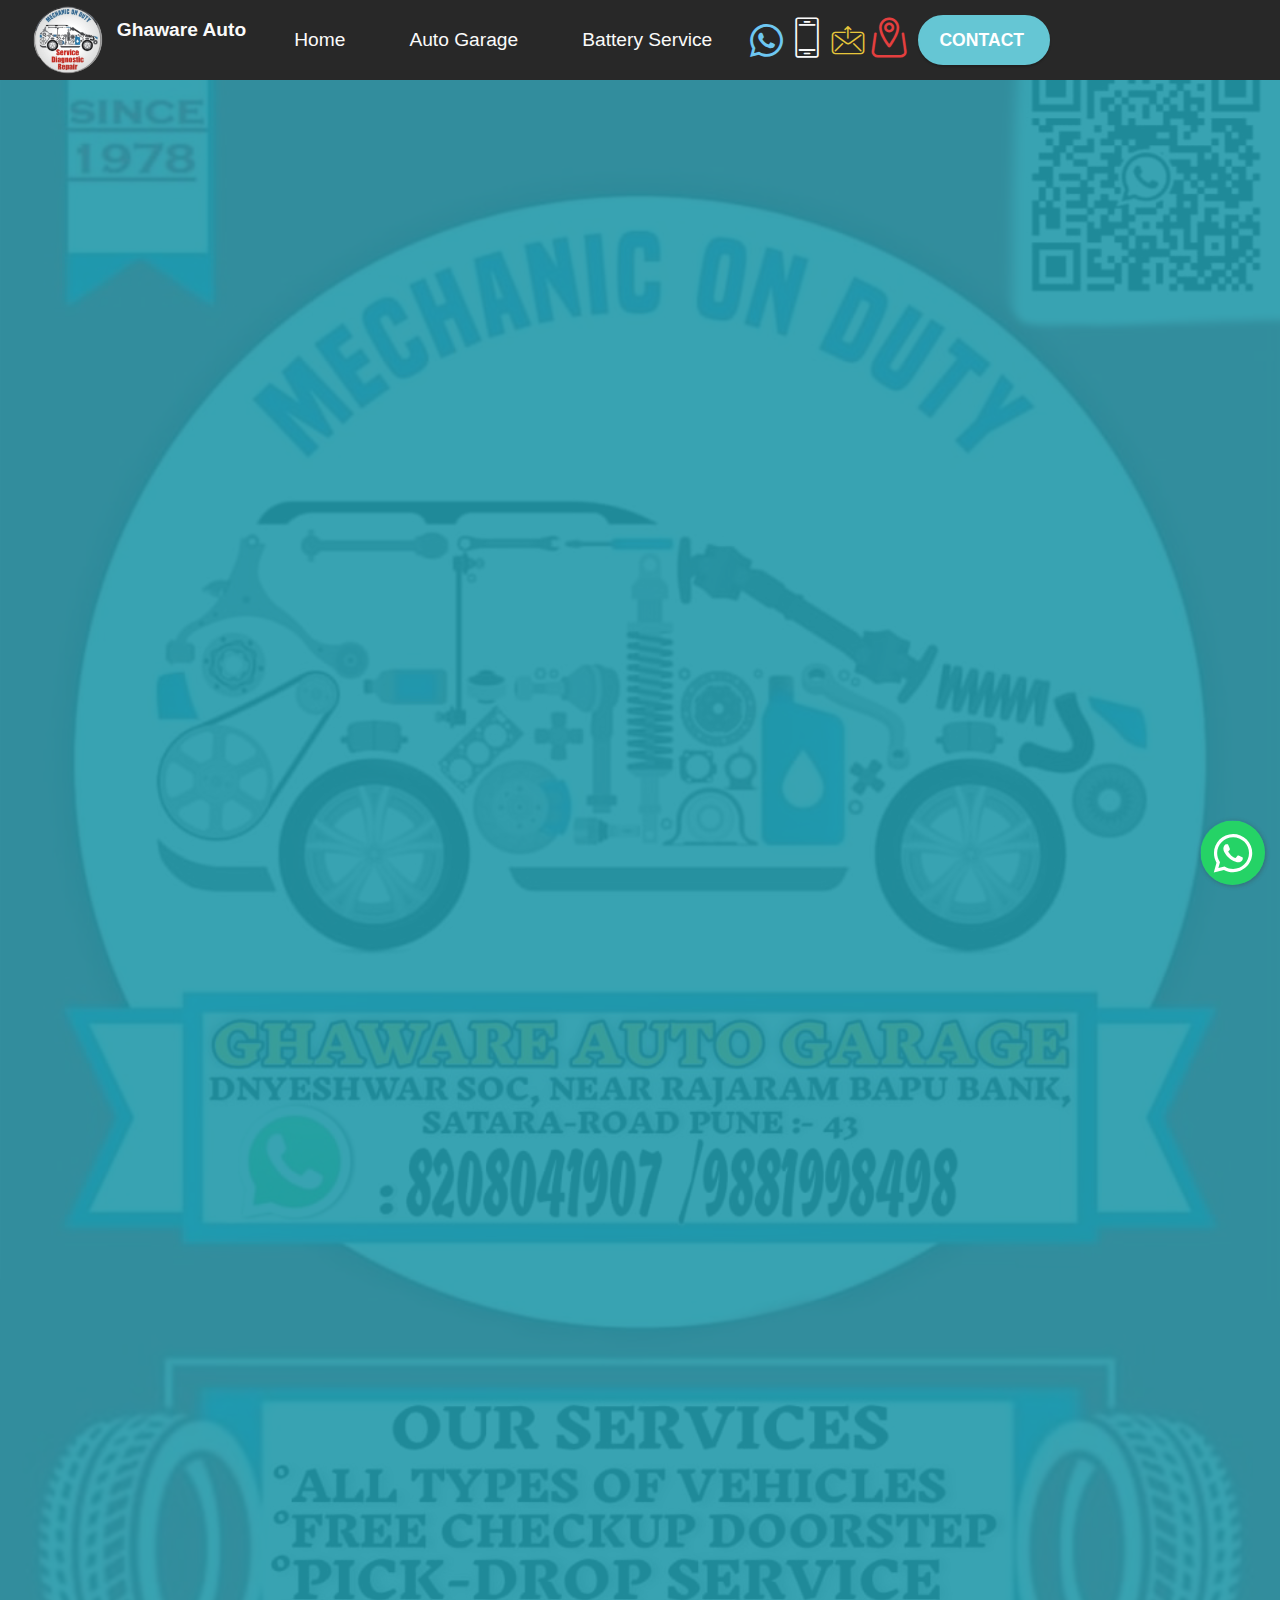
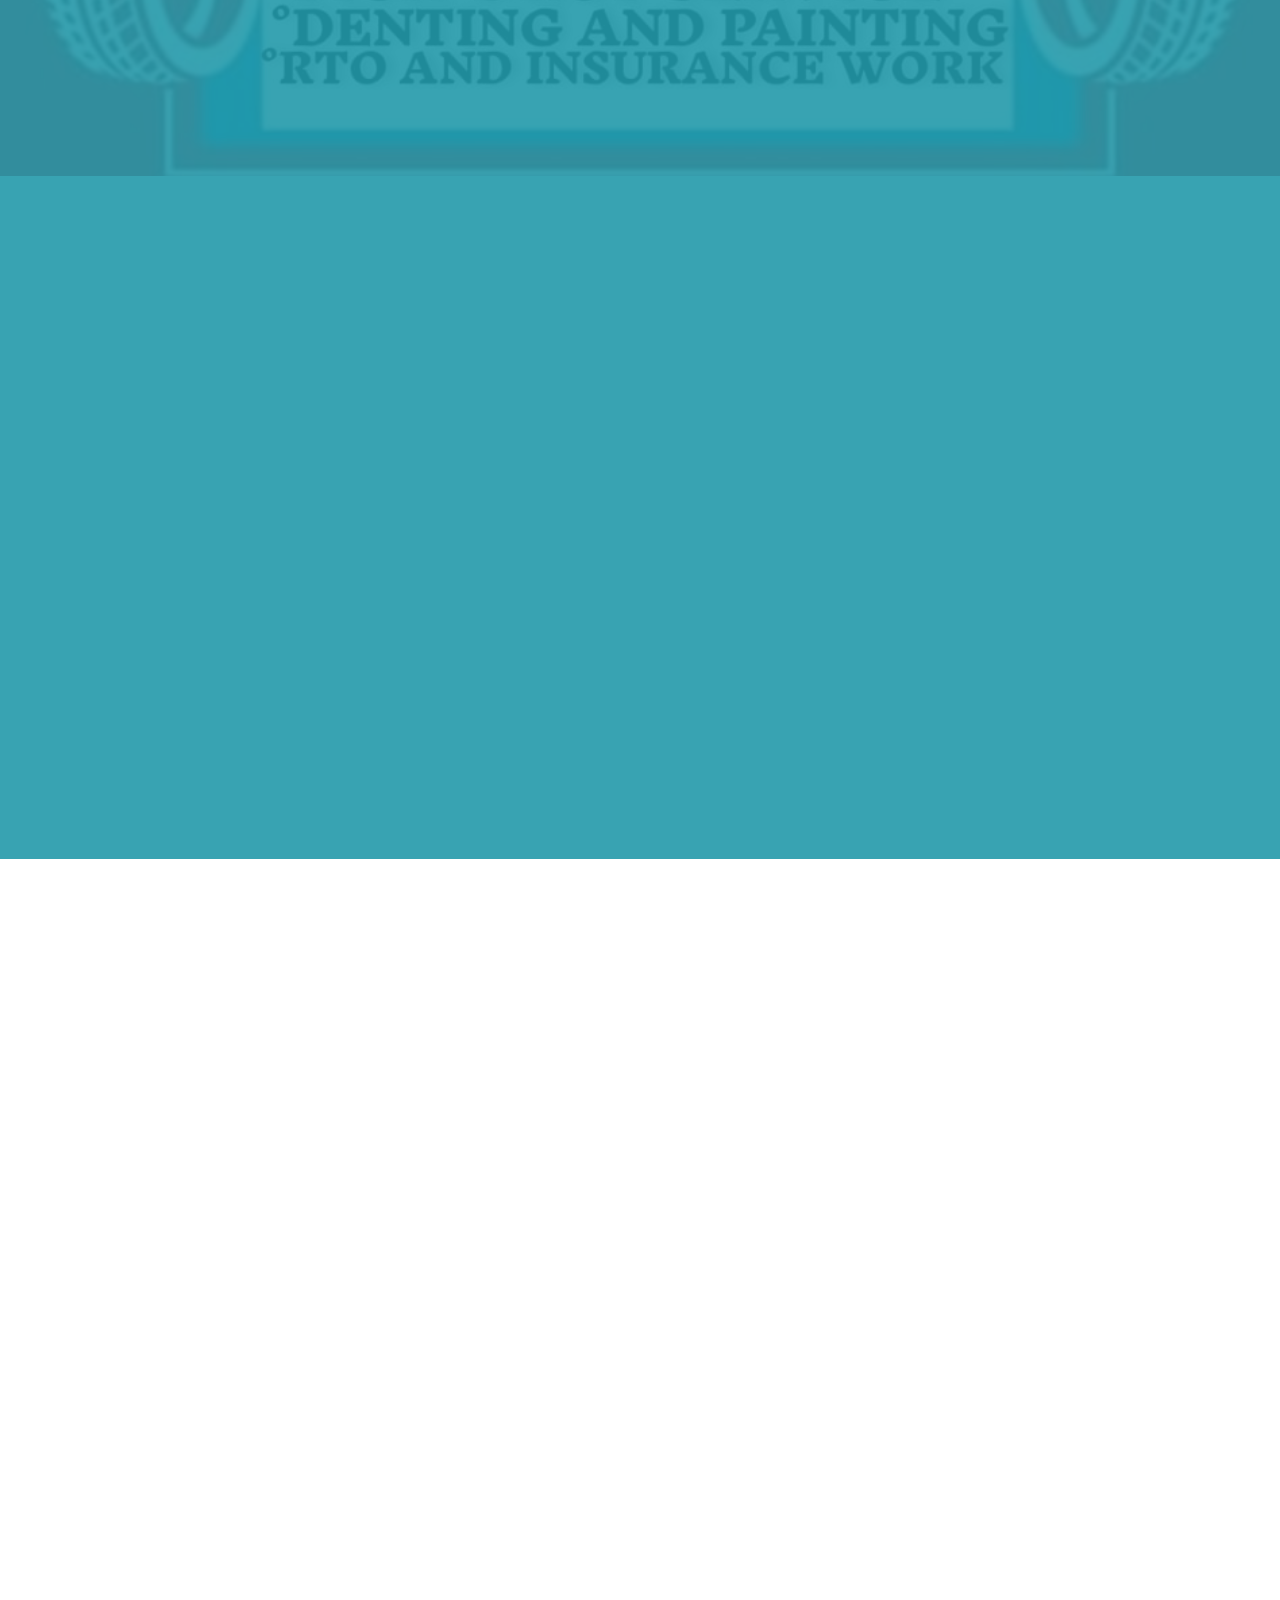
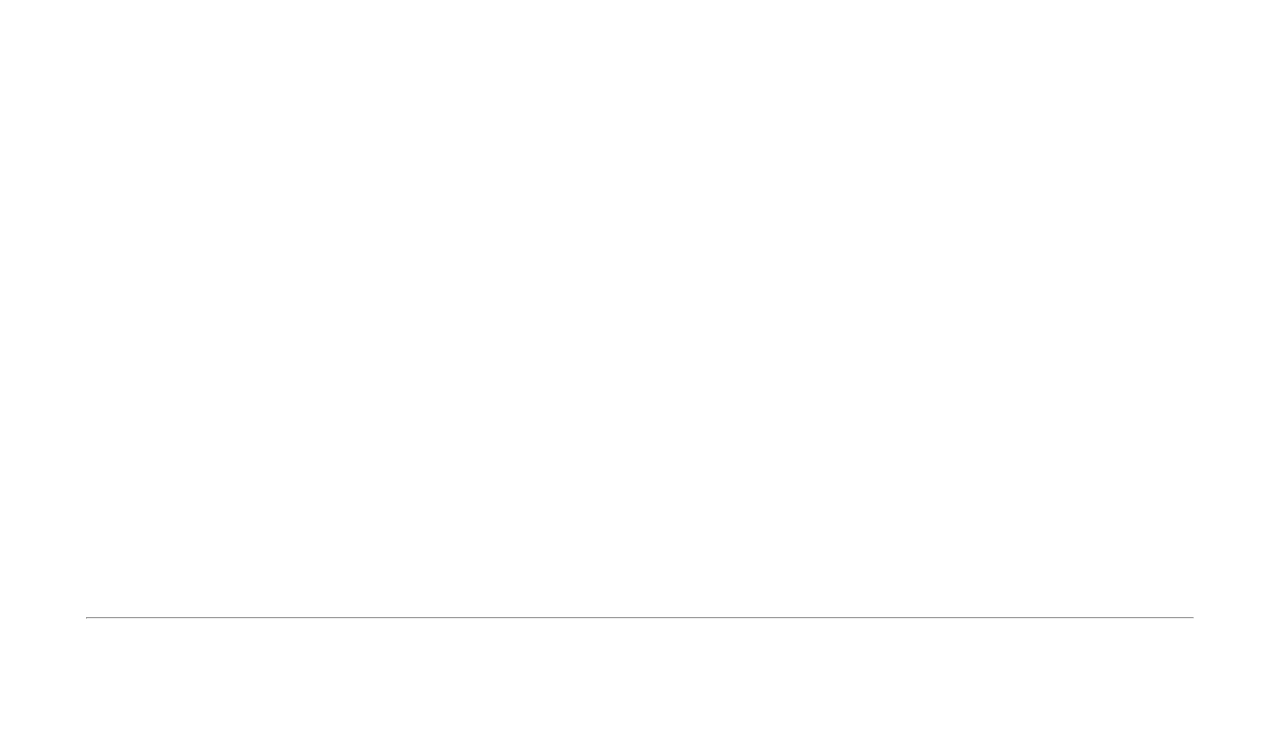
<file: page1.html>
<!DOCTYPE html>
<html  >
<head>
  
  <meta charset="UTF-8">
  <meta http-equiv="X-UA-Compatible" content="IE=edge">
  
  <meta name="viewport" content="width=device-width, initial-scale=1, minimum-scale=1">
  <link rel="shortcut icon" href="assets/images/tuxpi.com.1621067580-removebg-preview-1-262x256.png" type="image/x-icon">
  <meta name="description" content="">
  
  
  <title>Ghaware Auto Garage</title>
  <link rel="stylesheet" href="assets/web/assets/mobirise-icons/mobirise-icons.css">
  <link rel="stylesheet" href="assets/web/assets/mobirise-icons-bold/mobirise-icons-bold.css">
  <link rel="stylesheet" href="assets/icon54/style.css">
  <link rel="stylesheet" href="assets/bootstrap/css/bootstrap.min.css">
  <link rel="stylesheet" href="assets/bootstrap/css/bootstrap-grid.min.css">
  <link rel="stylesheet" href="assets/bootstrap/css/bootstrap-reboot.min.css">
  <link rel="stylesheet" href="assets/parallax/jarallax.css">
  <link rel="stylesheet" href="assets/animatecss/animate.css">
  <link rel="stylesheet" href="assets/chatbutton/floating-wpp.css">
  <link rel="stylesheet" href="assets/popup-overlay-plugin/style.css">
    <link rel="stylesheet" href="assets/dropdown/css/style.css">
  <link rel="stylesheet" href="assets/socicon/css/styles.css">
  <link rel="stylesheet" href="assets/theme/css/style.css">
  <link rel="preload" href="https://fonts.googleapis.com/css?family=Barlow+Condensed:100,100i,200,200i,300,300i,400,400i,500,500i,600,600i,700,700i,800,800i,900,900i&display=swap" as="style" onload="this.onload=null;this.rel='stylesheet'">
  <noscript><link rel="stylesheet" href="https://fonts.googleapis.com/css?family=Barlow+Condensed:100,100i,200,200i,300,300i,400,400i,500,500i,600,600i,700,700i,800,800i,900,900i&display=swap"></noscript>
  <link rel="preload" as="style" href="assets/mobirise/css/mbr-additional.css"><link rel="stylesheet" href="assets/mobirise/css/mbr-additional.css" type="text/css">

  
  
  

</head>
<body>
  
  <section data-bs-version="5.1" class="menu menu2 cid-sxsZuE92Pi" once="menu" id="menu2-1j">
    
    <nav class="navbar navbar-dropdown navbar-fixed-top navbar-expand-lg">
        <div class="container-fluid">
            <div class="navbar-brand">
                <span class="navbar-logo">
                    <a href="index.html">
                        <img src="assets/images/tuxpi.com.1621067580-removebg-preview-1-262x256.png" alt="" style="height: 4.4rem;">
                    </a>
                </span>
                <span class="navbar-caption-wrap"><a class="navbar-caption text-white text-primary display-7" href="index.html#top">Ghaware Auto</a></span>
            </div>
            <button class="navbar-toggler" type="button" data-toggle="collapse" data-bs-toggle="collapse" data-target="#navbarSupportedContent" data-bs-target="#navbarSupportedContent" aria-controls="navbarNavAltMarkup" aria-expanded="false" aria-label="Toggle navigation">
                <div class="hamburger">
                    <span></span>
                    <span></span>
                    <span></span>
                    <span></span>
                </div>
            </button>
            <div class="collapse navbar-collapse" id="navbarSupportedContent">
                <ul class="navbar-nav nav-dropdown" data-app-modern-menu="true"><li class="nav-item"><a class="nav-link link text-white text-primary display-7" href="index.html#features3-15">Home</a></li><li class="nav-item"><a class="nav-link link text-white text-primary display-7" href="page1.html#image2-1b">
                            Auto Garage</a></li>
                    <li class="nav-item"><a class="nav-link link text-white text-primary display-7" href="page2.html">Battery Service&nbsp;</a></li></ul>
                <div class="icons-menu">
                    <a class="iconfont-wrapper" href="https://wa.me/918208041907">
                        <span class="p-2 mbr-iconfont socicon-whatsapp socicon" style="color: rgb(110, 199, 242); fill: rgb(110, 199, 242); font-size: 33px;"></span>
                    </a>
                    <a class="iconfont-wrapper" href="tel:+91 8208041907">
                        <span class="p-2 mbr-iconfont mbri-mobile2" style="color: rgb(250, 250, 250); fill: rgb(250, 250, 250); font-size: 40px;"></span>
                    </a>
                    <a class="iconfont-wrapper" href="mailto:ghawaresuraj@outlook.com">
                        <span class="p-2 mbr-iconfont icon54-v1-mail-outbox" style="color: rgb(230, 198, 59); fill: rgb(230, 198, 59); font-size: 34px;"></span>
                    </a>
                    <a class="iconfont-wrapper" href="https://g.page/ghaware-auto-garage?share" target="_blank">
                        <span class="p-2 mbr-iconfont mbrib-map-pin" style="font-size: 40px; color: rgb(228, 63, 63); fill: rgb(228, 63, 63);"></span>
                    </a>
                </div>
                <div class="navbar-buttons mbr-section-btn"><a class="btn btn-secondary display-4" href="index.html#contacts3-l">CONTACT&nbsp;</a></div>
            </div>
        </div>
    </nav>
</section>

<section data-bs-version="5.1" class="image2 cid-sxsSDQjydx mbr-fullscreen mbr-parallax-background" id="image2-1b">
    

    <div class="mbr-overlay" style="opacity: 0.9; background-color: rgb(34, 153, 170);">
    </div>

    <div>
        <div class="row align-items-center">
            <div class="col-12 col-lg-6">
                <div class="image-wrapper">
                    <img src="assets/images/whatsapp-image-2021-05-15-at-11.56.00-948x1280.jpg" alt="">
                    <p class="mbr-description mbr-fonts-style mt-2 align-center display-4">
                        Image Description</p>
                </div>
            </div>
            <div class="col-12 col-lg-4">
                <div class="text-wrapper">
                    <h3 class="mbr-section-title mbr-fonts-style mb-3 display-5"><strong>Welcome to Ghaware Auto Garage</strong></h3>
                    <p class="mbr-text mbr-fonts-style display-7">We are Providing Best Services Since 1976, its almost 45 Years plus we are providing Quality Services to Automobile Servies.
<br>
<br>We are one of the renowned Service &amp; Repair Service Station for Car in Pune. 
<br>
<br>This is one of the reliable Car ,Vehicle Service &amp; Repair Service Station in Pune. They are also very trusted name in the category Second Hand Car Dealers in the Pune. Especially this well-known establishment acts as a one-stop destination for customers in Pune and Nearby Locations. 
<br>
<br>Our service range includes a wide range of Car Repairing Service Inter-Cleaning and much more services we provided</p>
                </div>
            </div>
        </div>
    </div>
</section>

<section data-bs-version="5.1" class="header2 cid-sxsWEXOMRO mbr-fullscreen mbr-parallax-background" id="header2-1d">

    

    <div class="mbr-overlay" style="opacity: 0.8; background-color: rgb(255, 255, 255);"></div>

    <div class="container">
        <div class="row">
            <div class="col-12 col-lg-7">
                <h1 class="mbr-section-title mbr-fonts-style mb-3 display-1"><strong>Our Srevices</strong></h1>
                
                <p class="mbr-text mbr-fonts-style display-5"><br>Our service range includes a wide range of Car Repairing Service Inter-Cleaning and much more services we provided.
<br>They specifically offers following services:
<br>
<br>• Car Repair
<br>• Car Services
<br>• Denting &amp; Painting
<br>• Electric Work
<br>• AC Work
<br>• Car Polish
<br>• Washing and Cleaning
<br>• Body Polish
<br>• Insurance Claim 
<br>
<br></p>
                
            </div>
        </div>
    </div>
</section>

<section data-bs-version="5.1" class="footer6 cid-suL9sdMKRi" once="footers" id="footer6-17">

    

    

    <div class="container">
        <div class="row content mbr-white">
            <div class="col-12 col-md-3 mbr-fonts-style display-7">
                <h5 class="mbr-section-subtitle mbr-fonts-style mb-2 display-7">
                    <strong>Address</strong>
                </h5>
                <p class="mbr-text mbr-fonts-style display-7">Shop no 3.4 Dnyaneshwar SoC Pinnak shopping complex near Rajaram bank Dhankawadi pune satara road<br></p> <br>
                <h5 class="mbr-section-subtitle mbr-fonts-style mb-2 mt-4 display-7">
                    <strong>Contacts</strong>
                </h5>
                <p class="mbr-text mbr-fonts-style mb-4 display-7"><a href="tel:+91 8208041907" class="text-primary">Phone:&nbsp;+91 8208041907</a><br><br></p>
            </div>
            <div class="col-12 col-md-3 mbr-fonts-style display-7">
                <h5 class="mbr-section-subtitle mbr-fonts-style mb-2 display-7"></h5>
                <ul class="list mbr-fonts-style mb-4 display-4"></ul>
                <h5 class="mbr-section-subtitle mbr-fonts-style mb-2 mt-5 display-7"></h5>
                <p class="mbr-text mbr-fonts-style mb-4 display-7"></p>
            </div>
            <div class="col-12 col-md-6">
                <div class="google-map"><iframe frameborder="0" style="border:0" src="https://www.google.com/maps/embed?pb=!1m18!1m12!1m3!1d3784.241281842073!2d73.85353581489206!3d18.472726887436906!2m3!1f0!2f0!3f0!3m2!1i1024!2i768!4f13.1!3m3!1m2!1s0x3bc2eaa52e249cd1%3A0x6339bbf37942774!2sGhaware%20Auto%20Garage!5e0!3m2!1sen!2sin!4v1621069932279!5m2!1sen!2sin" allowfullscreen=""></iframe></div>
            </div>
            <div class="col-md-6">
                
            </div>
        </div>
        <div class="footer-lower">
            <div class="media-container-row">
                <div class="col-sm-12">
                    <hr>
                </div>
            </div>
            <div class="col-sm-12 copyright pl-0">
                <p class="mbr-text mbr-fonts-style mbr-white display-7">
                    © Copyright 2021&nbsp;
Ghaware Auto&nbsp; &nbsp;- All Rights Reserved<br><br><a href="https://wa.me/919284157202" class="text-primary">Site Developed By:&nbsp;Sachin Ambekar</a></p>
            </div>
        </div>
    </div>
</section>


<script src="assets/bootstrap/js/bootstrap.bundle.min.js"></script>
  <script src="assets/parallax/jarallax.js"></script>
  <script src="assets/smoothscroll/smooth-scroll.js"></script>
  <script src="assets/ytplayer/index.js"></script>
  <script src="assets/chatbutton/floating-wpp.js"></script>
  <script src="assets/chatbutton/script.js"></script>
      <script src="assets/dropdown/js/navbar-dropdown.js"></script>
  <script src="assets/theme/js/script.js"></script>
  
  
  
 <div id="scrollToTop" class="scrollToTop mbr-arrow-up"><a style="text-align: center;"><i class="mbr-arrow-up-icon mbr-arrow-up-icon-cm cm-icon cm-icon-smallarrow-up"></i></a></div>
    <input name="animation" type="hidden">
  
<div id="chatbutton-wa" data-phone=" +918208041907" data-showpopup="true" data-headertitle="👋 Welcome to Ghaware Auto" data-popupmessage="Hi!👋

Welcome to Ghaware Auto

Pls Click to Connect" data-placeholder="Type here" data-position="left" data-headercolor="#39847a" data-backgroundcolor="#e5ddd5" data-autoopentimeout="5" data-size="65px"><div class="floating-wpp-button" style="width: 65px; height: 65px;"><div class="floating-wpp-button-image"><!--?xml version="1.0" encoding="UTF-8" standalone="no"?--><svg xmlns="http://www.w3.org/2000/svg" xmlns:xlink="http://www.w3.org/1999/xlink" style="isolation:isolate" viewBox="0 0 800 800" width="65" height="65"><defs><clipPath id="_clipPath_A3g8G5hPEGG2L0B6hFCxamU4cc8rfqzQ"><rect width="800" height="800"></rect></clipPath></defs><g clip-path="url(#_clipPath_A3g8G5hPEGG2L0B6hFCxamU4cc8rfqzQ)"><g><path d=" M 787.59 800 L 12.41 800 C 5.556 800 0 793.332 0 785.108 L 0 14.892 C 0 6.667 5.556 0 12.41 0 L 787.59 0 C 794.444 0 800 6.667 800 14.892 L 800 785.108 C 800 793.332 794.444 800 787.59 800 Z " fill="rgb(37,211,102)"></path></g><g><path d=" M 508.558 450.429 C 502.67 447.483 473.723 433.24 468.325 431.273 C 462.929 429.308 459.003 428.328 455.078 434.22 C 451.153 440.114 439.869 453.377 436.434 457.307 C 433 461.236 429.565 461.729 423.677 458.78 C 417.79 455.834 398.818 449.617 376.328 429.556 C 358.825 413.943 347.008 394.663 343.574 388.768 C 340.139 382.873 343.207 379.687 346.155 376.752 C 348.804 374.113 352.044 369.874 354.987 366.436 C 357.931 362.999 358.912 360.541 360.875 356.614 C 362.837 352.683 361.857 349.246 360.383 346.299 C 358.912 343.352 347.136 314.369 342.231 302.579 C 337.451 291.099 332.597 292.654 328.983 292.472 C 325.552 292.301 321.622 292.265 317.698 292.265 C 313.773 292.265 307.394 293.739 301.996 299.632 C 296.6 305.527 281.389 319.772 281.389 348.752 C 281.389 377.735 302.487 405.731 305.431 409.661 C 308.376 413.592 346.949 473.062 406.015 498.566 C 420.062 504.634 431.03 508.256 439.581 510.969 C 453.685 515.451 466.521 514.818 476.666 513.302 C 487.978 511.613 511.502 499.06 516.409 485.307 C 521.315 471.55 521.315 459.762 519.842 457.307 C 518.371 454.851 514.446 453.377 508.558 450.429 Z  M 401.126 597.117 L 401.047 597.117 C 365.902 597.104 331.431 587.661 301.36 569.817 L 294.208 565.572 L 220.08 585.017 L 239.866 512.743 L 235.21 505.332 C 215.604 474.149 205.248 438.108 205.264 401.1 C 205.307 293.113 293.17 205.257 401.204 205.257 C 453.518 205.275 502.693 225.674 539.673 262.696 C 576.651 299.716 597.004 348.925 596.983 401.258 C 596.939 509.254 509.078 597.117 401.126 597.117 Z  M 567.816 234.565 C 523.327 190.024 464.161 165.484 401.124 165.458 C 271.24 165.458 165.529 271.161 165.477 401.085 C 165.46 442.617 176.311 483.154 196.932 518.892 L 163.502 641 L 288.421 608.232 C 322.839 627.005 361.591 636.901 401.03 636.913 L 401.126 636.913 L 401.127 636.913 C 530.998 636.913 636.717 531.2 636.77 401.274 C 636.794 338.309 612.306 279.105 567.816 234.565" fill-rule="evenodd" fill="rgb(255,255,255)"></path></g></g></svg></div></div></div>
 </body>
</html>
</file>
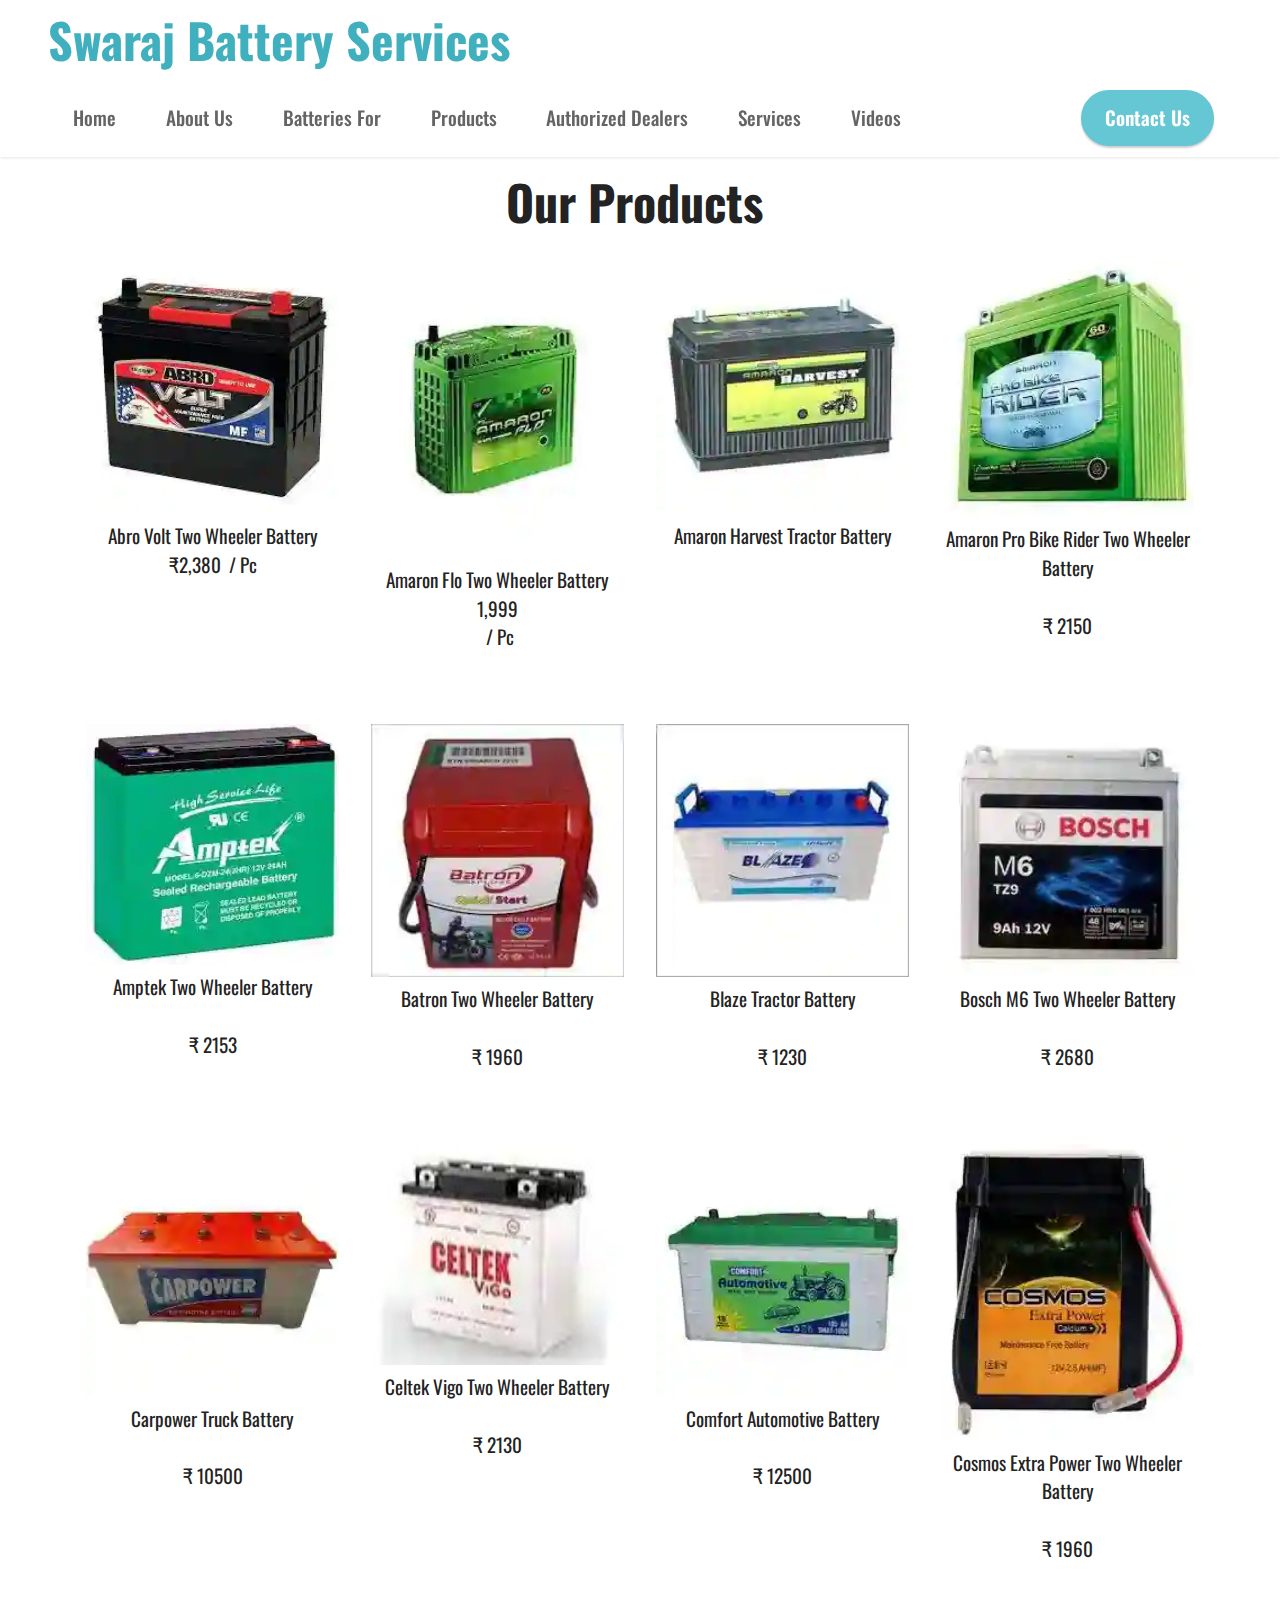
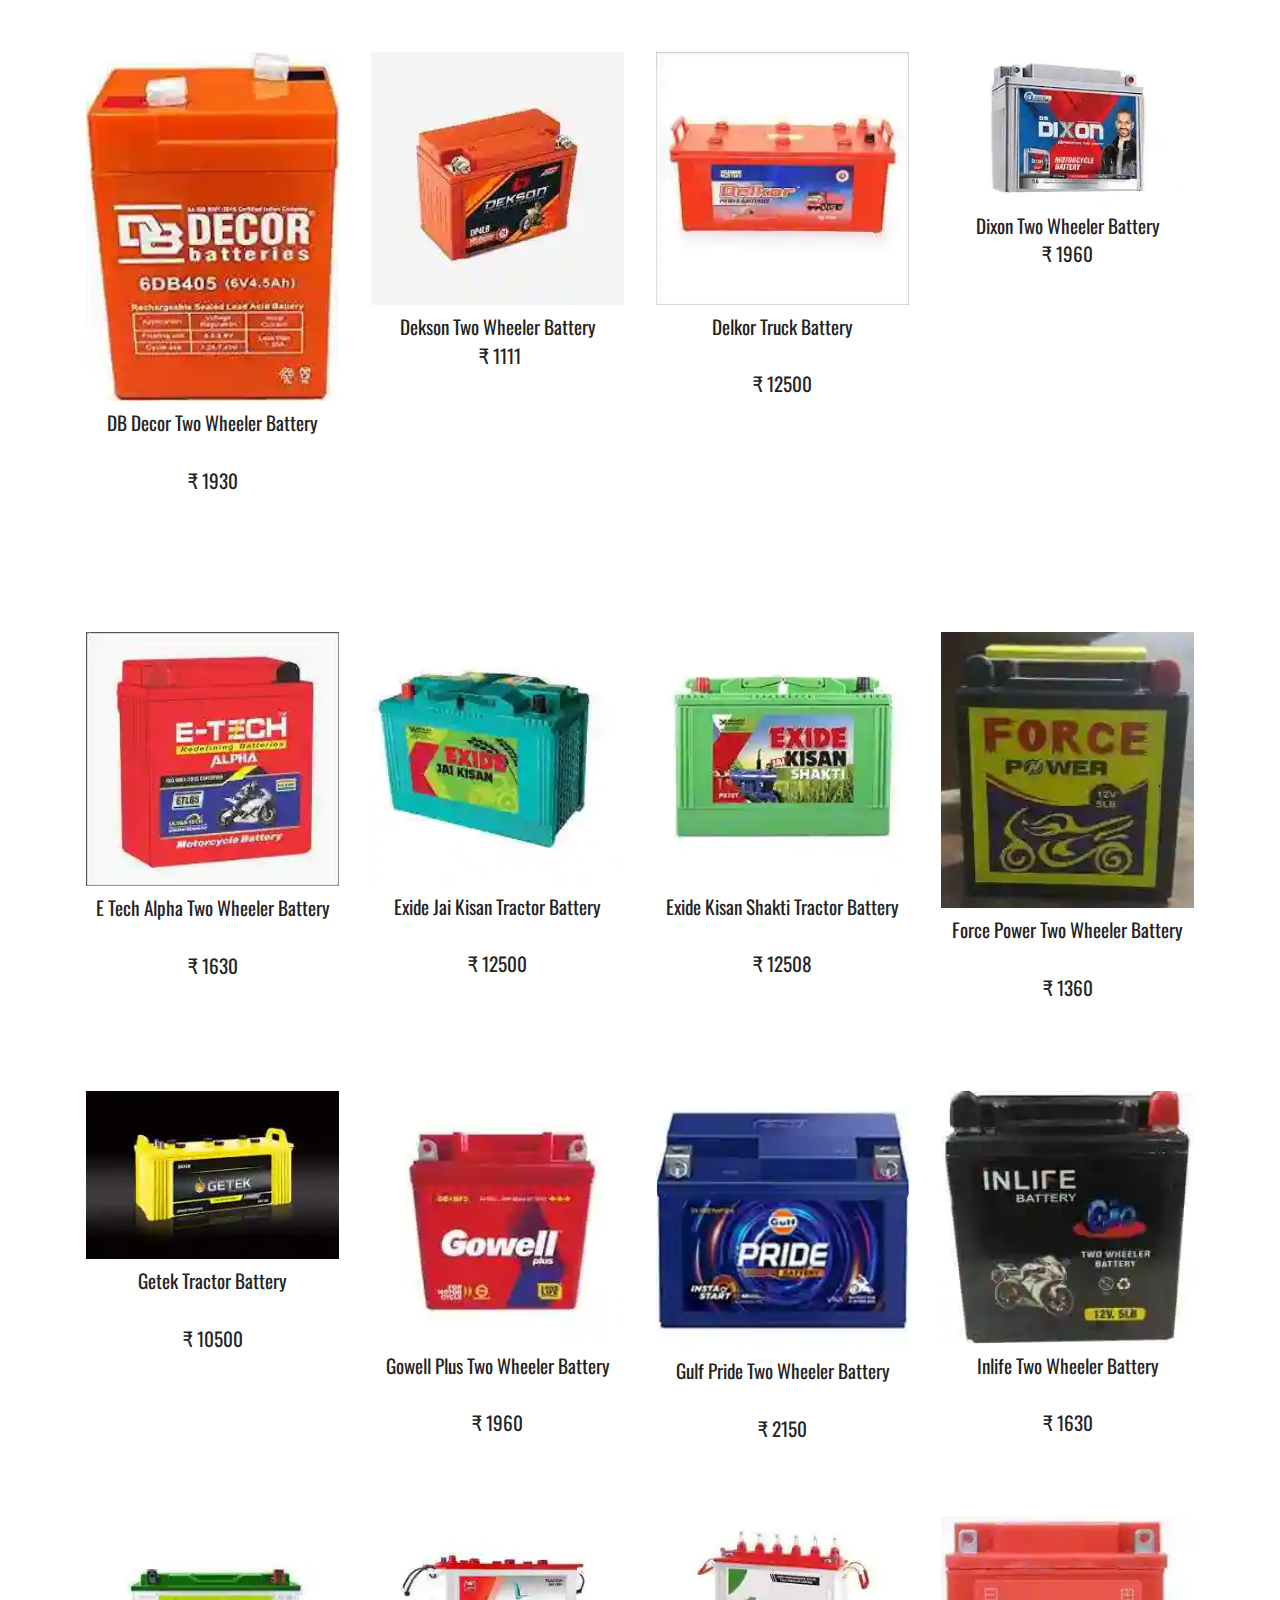
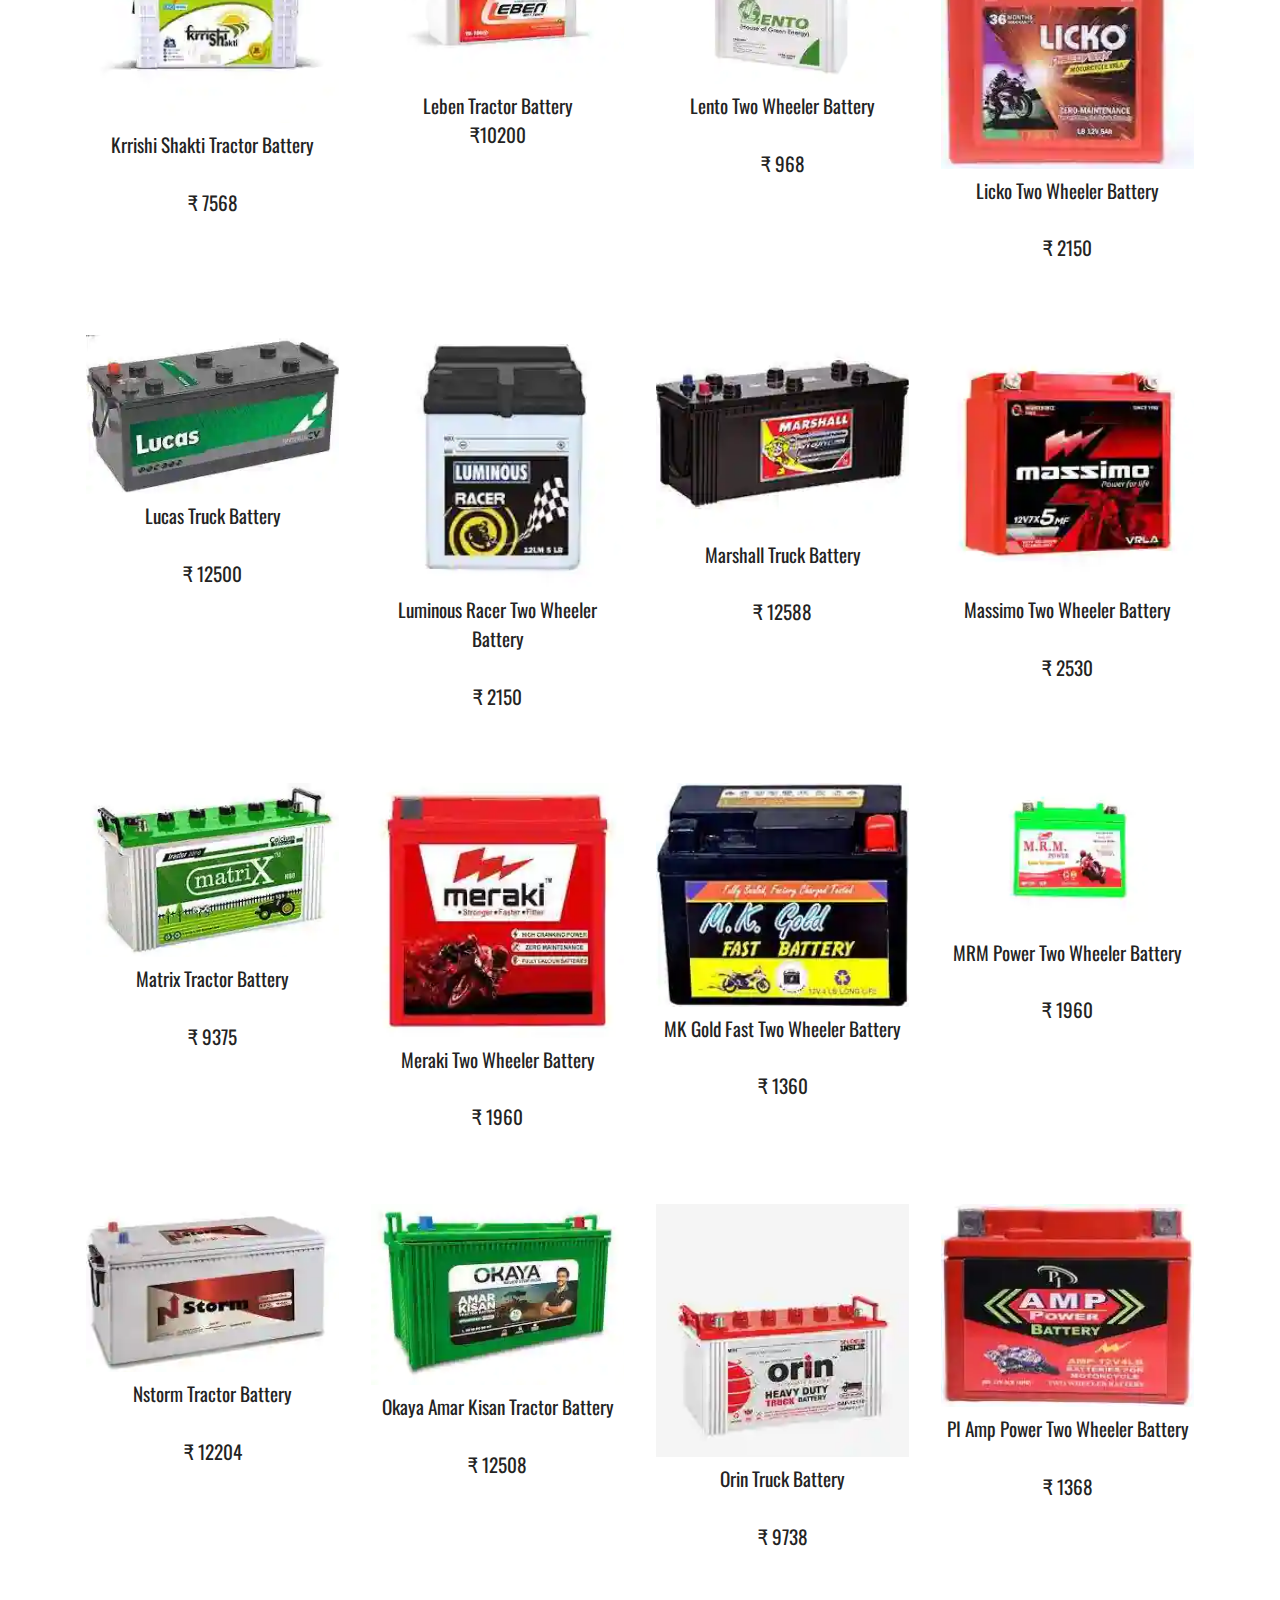
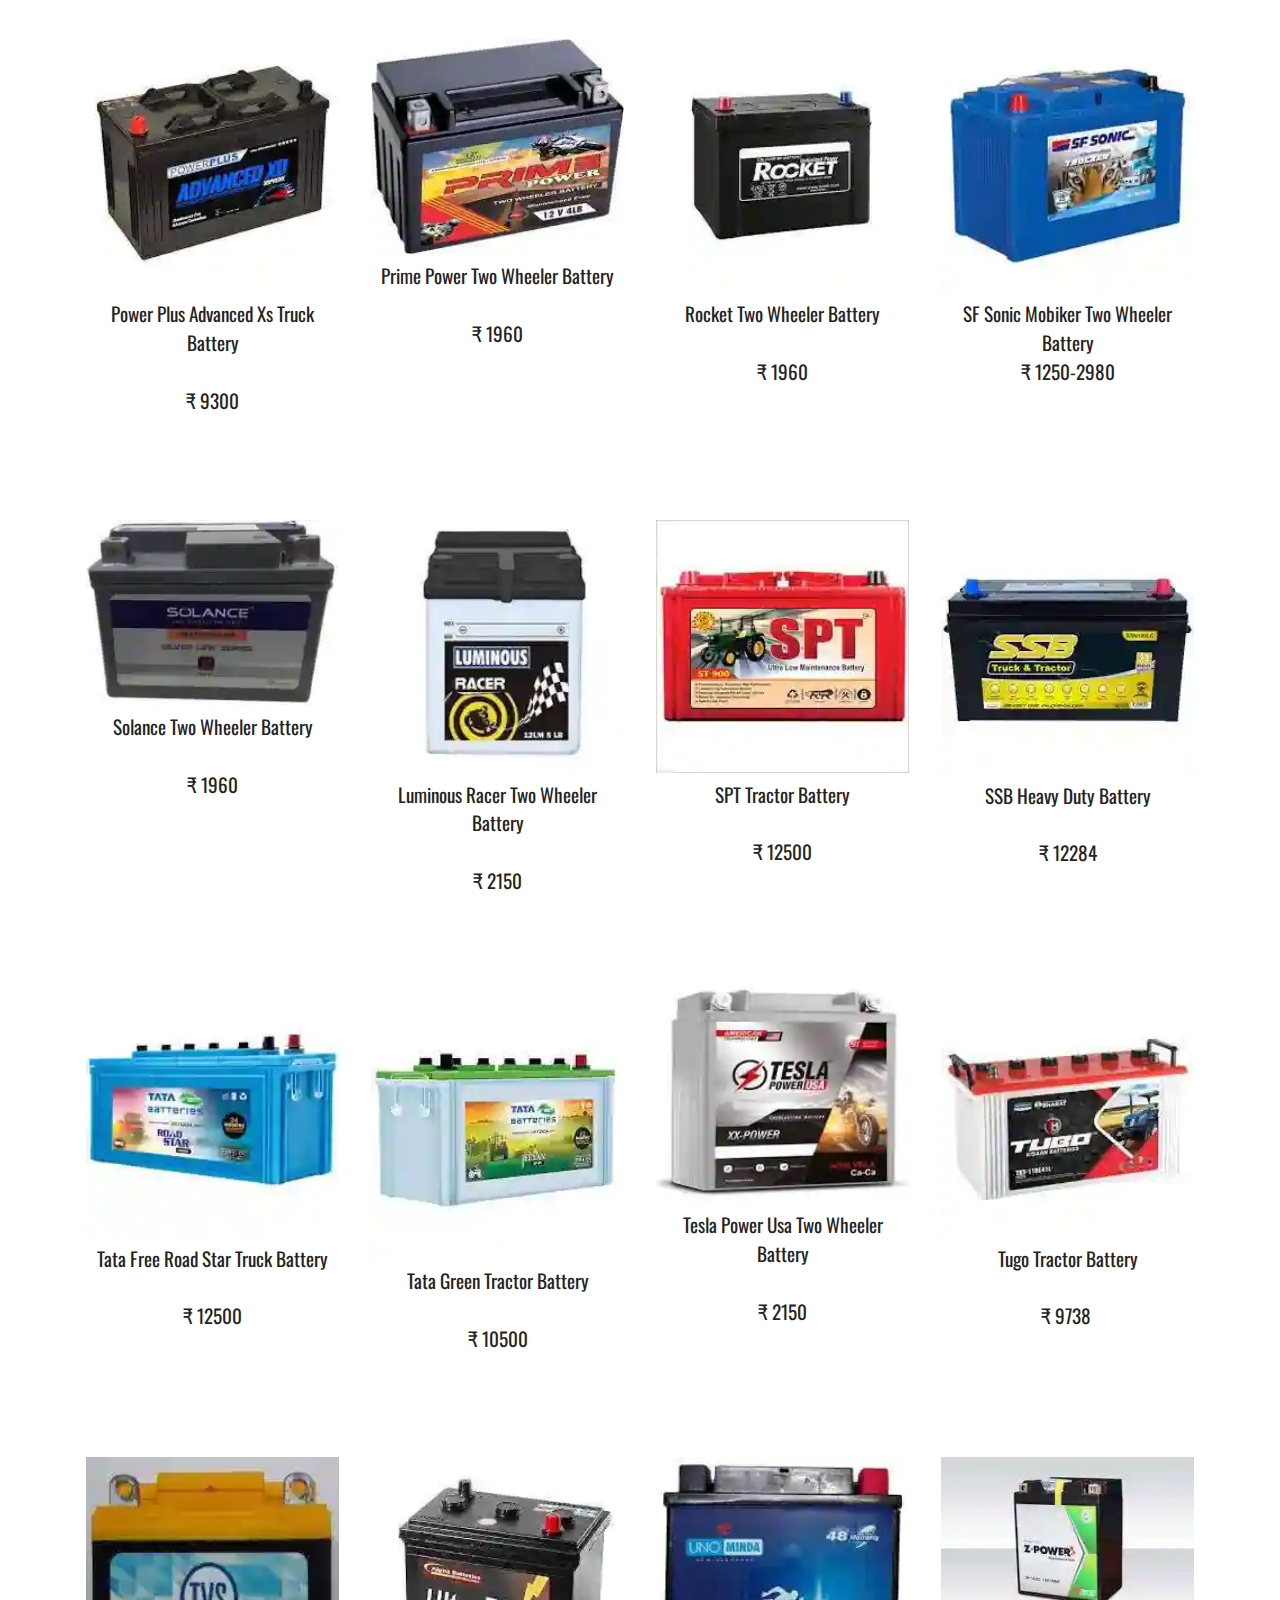
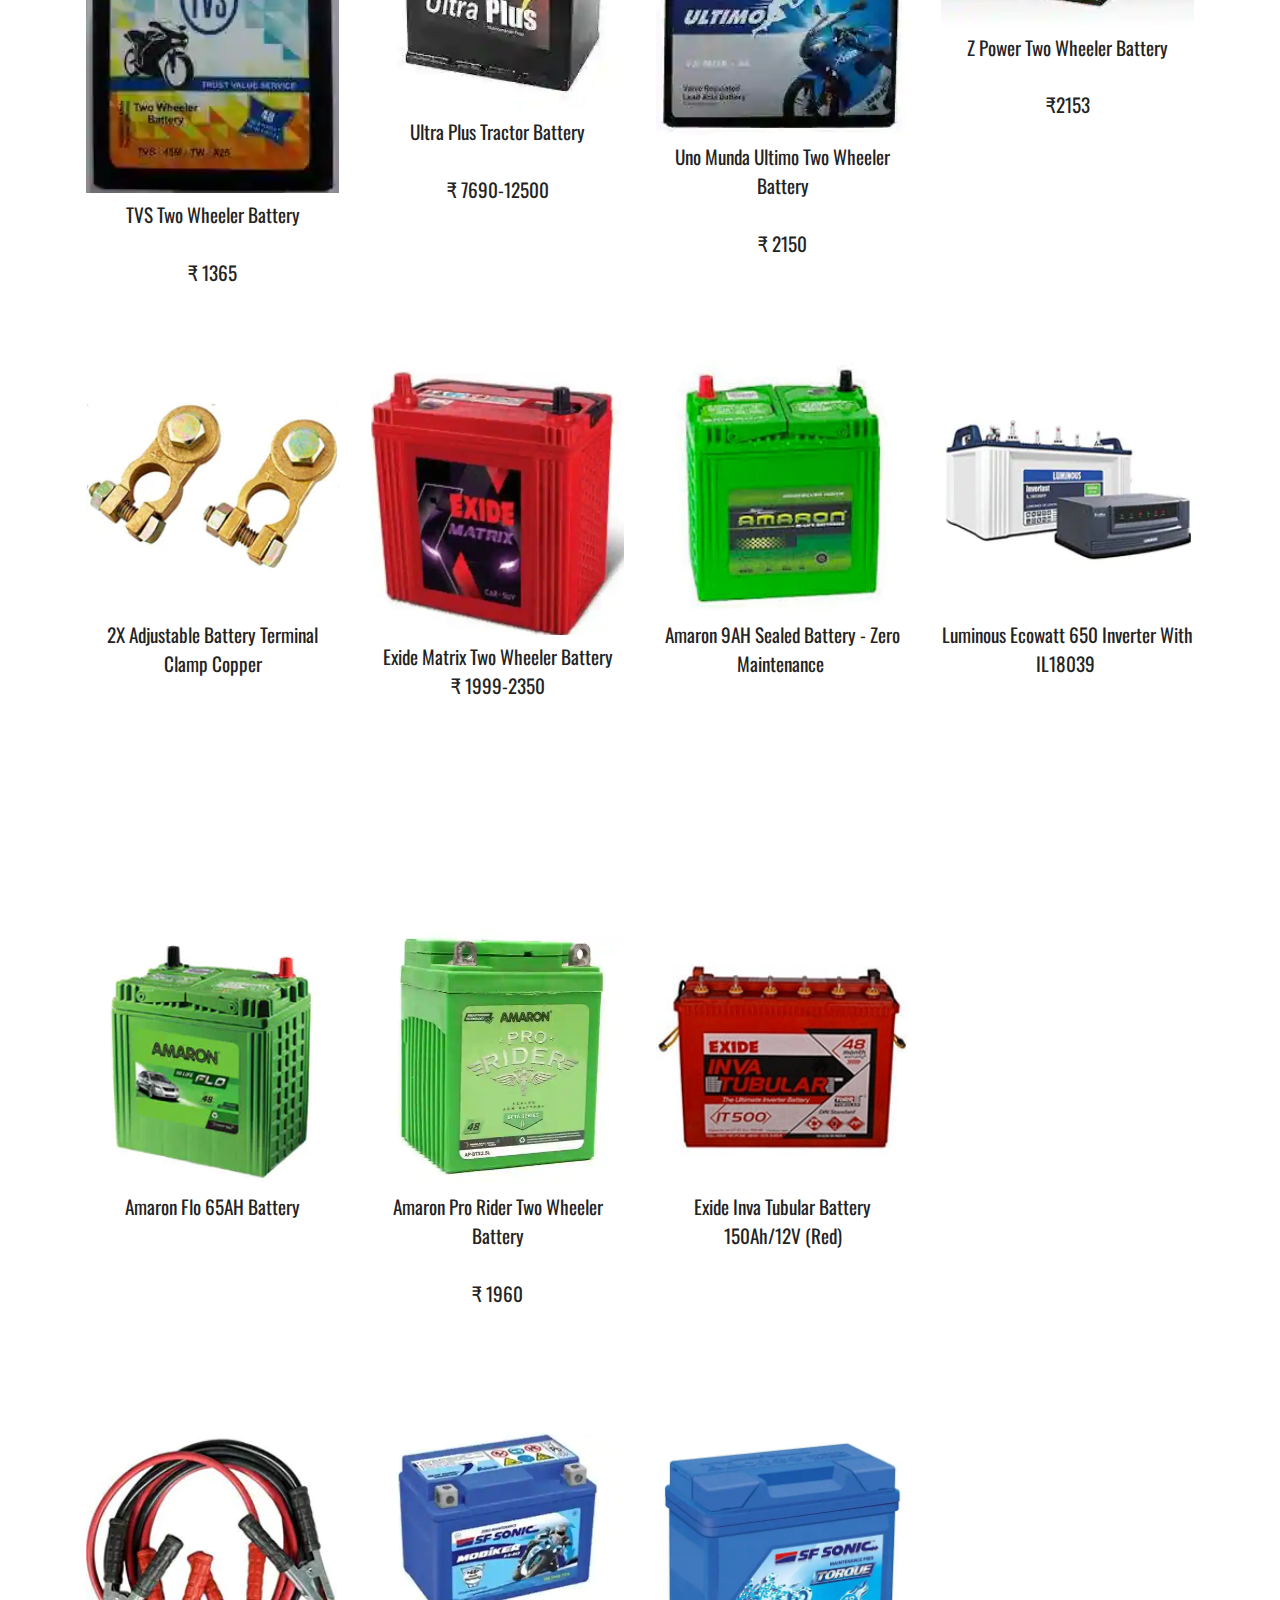
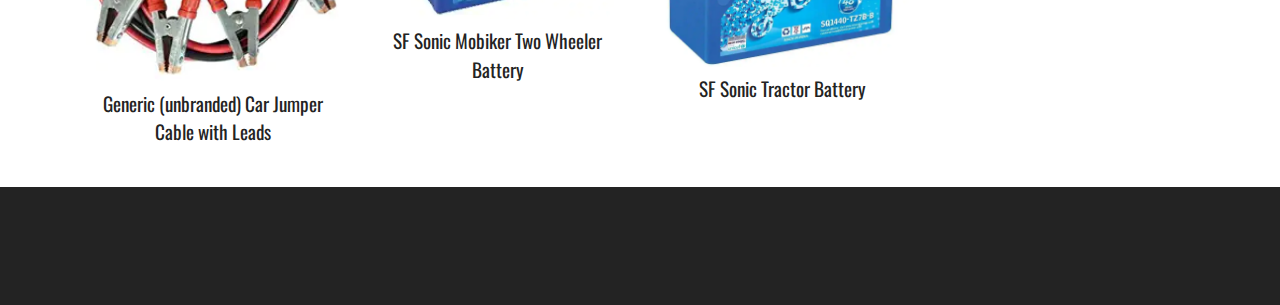
<file: page2.html>
<!DOCTYPE html>
<html  >
<head>
  
  <meta charset="UTF-8">
  <meta http-equiv="X-UA-Compatible" content="IE=edge">
  
  <meta name="twitter:card" content="summary_large_image"/>
  <meta name="twitter:image:src" content="">
  <meta property="og:image" content="">
  <meta name="twitter:title" content="product page">
  <meta name="viewport" content="width=device-width, initial-scale=1, minimum-scale=1">
  <link rel="shortcut icon" href="assets/images/logo2.png" type="image/x-icon">
  <meta name="description" content="">
  
  
  <title>product page</title>
  <link rel="stylesheet" href="assets/web/assets/mobirise-icons2/mobirise2.css">
  <link rel="stylesheet" href="assets/bootstrap/css/bootstrap.min.css">
  <link rel="stylesheet" href="assets/bootstrap/css/bootstrap-grid.min.css">
  <link rel="stylesheet" href="assets/bootstrap/css/bootstrap-reboot.min.css">
  <link rel="stylesheet" href="assets/animatecss/animate.css">
  <link rel="stylesheet" href="assets/popup-overlay-plugin/style.css">
    <link rel="stylesheet" href="assets/dropdown/css/style.css">
  <link rel="stylesheet" href="assets/socicon/css/styles.css">
  <link rel="stylesheet" href="assets/theme/css/style.css">
  <link rel="preload" href="https://fonts.googleapis.com/css?family=Oswald:200,300,400,500,600,700&display=swap" as="style" onload="this.onload=null;this.rel='stylesheet'">
  <noscript><link rel="stylesheet" href="https://fonts.googleapis.com/css?family=Oswald:200,300,400,500,600,700&display=swap"></noscript>
  <link rel="preload" as="style" href="assets/mobirise/css/mbr-additional.css"><link rel="stylesheet" href="assets/mobirise/css/mbr-additional.css" type="text/css">
  
  
  
  

</head>
<body>
  
  <section data-bs-version="5.1" class="menu menu2 cid-tnbDorFGmH" once="menu" id="amenu2-v">
    

    <nav class="navbar navbar-dropdown navbar-fixed-top navbar-expand-lg">
        <div class="container-fluid">
            <div class="navbar-brand">
                
                <span class="navbar-caption-wrap"><a class="navbar-caption text-success display-2" href="#">Swaraj Battery Services&nbsp;</a></span>
            </div>
            <button class="navbar-toggler" type="button" data-toggle="collapse" data-bs-toggle="collapse" data-target="#navbarSupportedContent" data-bs-target="#navbarSupportedContent" aria-controls="navbarNavAltMarkup" aria-expanded="false" aria-label="Toggle navigation">
                <div class="hamburger">
                    <span></span>
                    <span></span>
                    <span></span>
                    <span></span>
                </div>
            </button>
            <div class="collapse navbar-collapse" id="navbarSupportedContent">
                <ul class="navbar-nav nav-dropdown" data-app-modern-menu="true"><li class="nav-item"><a class="nav-link link text-black display-7" href="index.html#slider3-4">Home</a></li><li class="nav-item"><a class="nav-link link text-black text-primary display-7" href="index.html#features17-c">About Us</a></li>
                    <li class="nav-item"><a class="nav-link link text-black text-primary display-7" href="index.html#gallery5-5">Batteries For</a></li>
                    <li class="nav-item"><a class="nav-link link text-black text-primary display-7" href="page2.html#gallery5-w">Products</a>
                    </li>
                    <li class="nav-item"><a class="nav-link link text-black text-primary display-7" href="index.html#header10-7">Authorized Dealers</a>
                    </li>
                    <li class="nav-item"><a class="nav-link link text-black text-primary display-7" href="index.html#gallery3-a">Services</a>
                    </li><li class="nav-item"><a class="nav-link link text-black text-primary display-7" href="index.html#video3-d">Videos</a></li></ul>
                
                <div class="navbar-buttons mbr-section-btn"><a class="btn btn-secondary display-7" href="index.html#map2-n">Contact Us</a></div>
            </div>
        </div>
    </nav>
</section>

<section data-bs-version="5.1" class="gallery5 mbr-gallery cid-tnlXN1kEu0" id="gallery5-w">
    

    
    

    <div class="container">
        <div class="mbr-section-head">
            <h3 class="mbr-section-title mbr-fonts-style align-center m-0 display-2"><strong>Our Products&nbsp;</strong></h3>
            
        </div>
        <div class="row mbr-gallery mt-4">
            <div class="col-12 col-md-6 col-lg-3 item gallery-image">
                <div class="item-wrapper" data-toggle="modal" data-bs-toggle="modal" data-target="#tnmVxtA29H-modal" data-bs-target="#tnmVxtA29H-modal">
                    <img class="w-100 lazyload" src="[data-uri]" alt="" data-slide-to="0" data-bs-slide-to="0" data-target="#lb-tnmVxtA29H" data-bs-target="#lb-tnmVxtA29H" loading="lazy" data-src="assets/images/abro-volt-two-wheeler-battery.jpeg">
                    <div class="icon-wrapper">
                        <span class="mobi-mbri mobi-mbri-search mbr-iconfont mbr-iconfont-btn"></span>
                    </div>
                </div>
                <h6 class="mbr-item-subtitle mbr-fonts-style align-center mb-2 mt-2 display-7">Abro Volt Two Wheeler Battery
<div>₹2,380&nbsp;<span style="font-size: 1.2rem;">&nbsp;/ Pc</span></div></h6>
            </div><div class="col-12 col-md-6 col-lg-3 item gallery-image">
                <div class="item-wrapper" data-toggle="modal" data-bs-toggle="modal" data-target="#tnmVxtA29H-modal" data-bs-target="#tnmVxtA29H-modal">
                    <img class="w-100 lazyload" src="[data-uri]" alt="" data-slide-to="1" data-bs-slide-to="1" data-target="#lb-tnmVxtA29H" data-bs-target="#lb-tnmVxtA29H" loading="lazy" data-src="assets/images/battery-2.jpeg">
                    <div class="icon-wrapper">
                        <span class="mobi-mbri mobi-mbri-search mbr-iconfont mbr-iconfont-btn"></span>
                    </div>
                </div>
                <h6 class="mbr-item-subtitle mbr-fonts-style align-center mb-2 mt-2 display-7">Amaron Flo Two Wheeler Battery
<div>1,999
</div><div>&nbsp;/ Pc</div></h6>
            </div>
            <div class="col-12 col-md-6 col-lg-3 item gallery-image">
                <div class="item-wrapper" data-toggle="modal" data-bs-toggle="modal" data-target="#tnmVxtA29H-modal" data-bs-target="#tnmVxtA29H-modal">
                    <img class="w-100 lazyload" src="[data-uri]" alt="" data-slide-to="2" data-bs-slide-to="2" data-target="#lb-tnmVxtA29H" data-bs-target="#lb-tnmVxtA29H" loading="lazy" data-src="assets/images/battery-3.jpeg">
                    <div class="icon-wrapper">
                        <span class="mobi-mbri mobi-mbri-search mbr-iconfont mbr-iconfont-btn"></span>
                    </div>
                </div>
                <h6 class="mbr-item-subtitle mbr-fonts-style align-center mb-2 mt-2 display-7">Amaron Harvest Tractor Battery
<div><br></div></h6>
            </div>
            <div class="col-12 col-md-6 col-lg-3 item gallery-image">
                <div class="item-wrapper" data-toggle="modal" data-bs-toggle="modal" data-target="#tnmVxtA29H-modal" data-bs-target="#tnmVxtA29H-modal">
                    <img class="w-100 lazyload" src="[data-uri]" alt="" data-slide-to="3" data-bs-slide-to="3" data-target="#lb-tnmVxtA29H" data-bs-target="#lb-tnmVxtA29H" loading="lazy" data-src="assets/images/battery-4.jpeg">
                    <div class="icon-wrapper">
                        <span class="mobi-mbri mobi-mbri-search mbr-iconfont mbr-iconfont-btn"></span>
                    </div>
                </div>
                <h6 class="mbr-item-subtitle mbr-fonts-style align-center mb-2 mt-2 display-7"><div>Amaron Pro Bike Rider Two Wheeler Battery</div><br><div>₹ 2150</div></h6>
            </div>
            
        </div>

        <div class="modal mbr-slider" tabindex="-1" role="dialog" aria-hidden="true" id="tnmVxtA29H-modal">
            <div class="modal-dialog" role="document">
                <div class="modal-content">
                    <div class="modal-body">
                        <div class="carousel slide" id="lb-tnmVxtA29H" data-interval="5000" data-bs-interval="5000">
                            <div class="carousel-inner">
                                <div class="carousel-item active">
                                    <img class="d-block w-100 lazyload" src="[data-uri]" alt="" loading="lazy" data-src="assets/images/abro-volt-two-wheeler-battery.jpeg">
                                </div><div class="carousel-item">
                                    <img class="d-block w-100 lazyload" src="[data-uri]" alt="" loading="lazy" data-src="assets/images/battery-2.jpeg">
                                </div>
                                <div class="carousel-item">
                                    <img class="d-block w-100 lazyload" src="[data-uri]" alt="" loading="lazy" data-src="assets/images/battery-3.jpeg">
                                </div>
                                <div class="carousel-item">
                                    <img class="d-block w-100 lazyload" src="[data-uri]" alt="" loading="lazy" data-src="assets/images/battery-4.jpeg">
                                </div>
                                
                            </div>
                            <ol class="carousel-indicators">
                                <li data-slide-to="0" data-bs-slide-to="0" class="active" data-target="#lb-tnmVxtA29H" data-bs-target="#lb-tnmVxtA29H"></li><li data-slide-to="1" data-bs-slide-to="1" class="" data-target="#lb-tnmVxtA29H" data-bs-target="#lb-tnmVxtA29H"></li>
                                <li data-slide-to="2" data-bs-slide-to="2" data-target="#lb-tnmVxtA29H" data-bs-target="#lb-tnmVxtA29H"></li>
                                <li data-slide-to="3" data-bs-slide-to="3" data-target="#lb-tnmVxtA29H" data-bs-target="#lb-tnmVxtA29H"></li>
                                
                            </ol>
                            <a role="button" href="" class="close" data-dismiss="modal" data-bs-dismiss="modal" aria-label="Close">
                            </a>
                            <a class="carousel-control-prev carousel-control" role="button" data-slide="prev" data-bs-slide="prev" href="#lb-tnmVxtA29H">
                                <span class="mobi-mbri mobi-mbri-arrow-prev" aria-hidden="true"></span>
                                <span class="sr-only visually-hidden">Previous</span>
                            </a>
                            <a class="carousel-control-next carousel-control" role="button" data-slide="next" data-bs-slide="next" href="#lb-tnmVxtA29H">
                                <span class="mobi-mbri mobi-mbri-arrow-next" aria-hidden="true"></span>
                                <span class="sr-only visually-hidden">Next</span>
                            </a>
                        </div>
                    </div>
                </div>
            </div>
        </div>
    </div>
</section>

<section data-bs-version="5.1" class="gallery5 mbr-gallery cid-tnlXTEMyUp" id="gallery5-x">
    

    
    

    <div class="container">
        
        <div class="row mbr-gallery mt-4">
            <div class="col-12 col-md-6 col-lg-3 item gallery-image">
                <div class="item-wrapper" data-toggle="modal" data-bs-toggle="modal" data-target="#tnmVxvYQeF-modal" data-bs-target="#tnmVxvYQeF-modal">
                    <img class="w-100 lazyload" src="[data-uri]" alt="" data-slide-to="0" data-bs-slide-to="0" data-target="#lb-tnmVxvYQeF" data-bs-target="#lb-tnmVxvYQeF" loading="lazy" data-src="assets/images/battery-5.jpeg">
                    <div class="icon-wrapper">
                        <span class="mobi-mbri mobi-mbri-search mbr-iconfont mbr-iconfont-btn"></span>
                    </div>
                </div>
                <h6 class="mbr-item-subtitle mbr-fonts-style align-center mb-2 mt-2 display-7"><div>Amptek Two Wheeler Battery</div><br><div>₹ 2153</div></h6>
            </div>
            <div class="col-12 col-md-6 col-lg-3 item gallery-image">
                <div class="item-wrapper" data-toggle="modal" data-bs-toggle="modal" data-target="#tnmVxvYQeF-modal" data-bs-target="#tnmVxvYQeF-modal">
                    <img class="w-100 lazyload" src="[data-uri]" alt="" data-slide-to="1" data-bs-slide-to="1" data-target="#lb-tnmVxvYQeF" data-bs-target="#lb-tnmVxvYQeF" loading="lazy" data-src="assets/images/battery-6.jpeg">
                    <div class="icon-wrapper">
                        <span class="mobi-mbri mobi-mbri-search mbr-iconfont mbr-iconfont-btn"></span>
                    </div>
                </div>
                <h6 class="mbr-item-subtitle mbr-fonts-style align-center mb-2 mt-2 display-7"><div>Batron Two Wheeler Battery</div><br><div>₹ 1960</div></h6>
            </div>
            <div class="col-12 col-md-6 col-lg-3 item gallery-image">
                <div class="item-wrapper" data-toggle="modal" data-bs-toggle="modal" data-target="#tnmVxvYQeF-modal" data-bs-target="#tnmVxvYQeF-modal">
                    <img class="w-100 lazyload" src="[data-uri]" alt="" data-slide-to="2" data-bs-slide-to="2" data-target="#lb-tnmVxvYQeF" data-bs-target="#lb-tnmVxvYQeF" loading="lazy" data-src="assets/images/battery-7.jpeg">
                    <div class="icon-wrapper">
                        <span class="mobi-mbri mobi-mbri-search mbr-iconfont mbr-iconfont-btn"></span>
                    </div>
                </div>
                <h6 class="mbr-item-subtitle mbr-fonts-style align-center mb-2 mt-2 display-7"><div>Blaze Tractor Battery</div><br><div>₹ 1230</div></h6>
            </div>
            <div class="col-12 col-md-6 col-lg-3 item gallery-image">
                <div class="item-wrapper" data-toggle="modal" data-bs-toggle="modal" data-target="#tnmVxvYQeF-modal" data-bs-target="#tnmVxvYQeF-modal">
                    <img class="w-100 lazyload" src="[data-uri]" alt="" data-slide-to="3" data-bs-slide-to="3" data-target="#lb-tnmVxvYQeF" data-bs-target="#lb-tnmVxvYQeF" loading="lazy" data-src="assets/images/battery-8.jpeg">
                    <div class="icon-wrapper">
                        <span class="mobi-mbri mobi-mbri-search mbr-iconfont mbr-iconfont-btn"></span>
                    </div>
                </div>
                <h6 class="mbr-item-subtitle mbr-fonts-style align-center mb-2 mt-2 display-7"><div>Bosch M6 Two Wheeler Battery</div><br><div>₹ 2680</div></h6>
            </div>
        </div>

        <div class="modal mbr-slider" tabindex="-1" role="dialog" aria-hidden="true" id="tnmVxvYQeF-modal">
            <div class="modal-dialog" role="document">
                <div class="modal-content">
                    <div class="modal-body">
                        <div class="carousel slide" id="lb-tnmVxvYQeF" data-interval="5000" data-bs-interval="5000">
                            <div class="carousel-inner">
                                <div class="carousel-item active">
                                    <img class="d-block w-100 lazyload" src="[data-uri]" alt="" loading="lazy" data-src="assets/images/battery-5.jpeg">
                                </div>
                                <div class="carousel-item">
                                    <img class="d-block w-100 lazyload" src="[data-uri]" alt="" loading="lazy" data-src="assets/images/battery-6.jpeg">
                                </div>
                                <div class="carousel-item">
                                    <img class="d-block w-100 lazyload" src="[data-uri]" alt="" loading="lazy" data-src="assets/images/battery-7.jpeg">
                                </div>
                                <div class="carousel-item">
                                    <img class="d-block w-100 lazyload" src="[data-uri]" alt="" loading="lazy" data-src="assets/images/battery-8.jpeg">
                                </div>
                            </div>
                            <ol class="carousel-indicators">
                                <li data-slide-to="0" data-bs-slide-to="0" class="active" data-target="#lb-tnmVxvYQeF" data-bs-target="#lb-tnmVxvYQeF"></li>
                                <li data-slide-to="1" data-bs-slide-to="1" data-target="#lb-tnmVxvYQeF" data-bs-target="#lb-tnmVxvYQeF"></li>
                                <li data-slide-to="2" data-bs-slide-to="2" data-target="#lb-tnmVxvYQeF" data-bs-target="#lb-tnmVxvYQeF"></li>
                                <li data-slide-to="3" data-bs-slide-to="3" data-target="#lb-tnmVxvYQeF" data-bs-target="#lb-tnmVxvYQeF"></li>
                            </ol>
                            <a role="button" href="" class="close" data-dismiss="modal" data-bs-dismiss="modal" aria-label="Close">
                            </a>
                            <a class="carousel-control-prev carousel-control" role="button" data-slide="prev" data-bs-slide="prev" href="#lb-tnmVxvYQeF">
                                <span class="mobi-mbri mobi-mbri-arrow-prev" aria-hidden="true"></span>
                                <span class="sr-only visually-hidden">Previous</span>
                            </a>
                            <a class="carousel-control-next carousel-control" role="button" data-slide="next" data-bs-slide="next" href="#lb-tnmVxvYQeF">
                                <span class="mobi-mbri mobi-mbri-arrow-next" aria-hidden="true"></span>
                                <span class="sr-only visually-hidden">Next</span>
                            </a>
                        </div>
                    </div>
                </div>
            </div>
        </div>
    </div>
</section>

<section data-bs-version="5.1" class="gallery5 mbr-gallery cid-tnlXUEyOGs" id="gallery5-z">
    

    
    

    <div class="container">
        
        <div class="row mbr-gallery mt-4">
            <div class="col-12 col-md-6 col-lg-3 item gallery-image">
                <div class="item-wrapper" data-toggle="modal" data-bs-toggle="modal" data-target="#tnmVxyhbDo-modal" data-bs-target="#tnmVxyhbDo-modal">
                    <img class="w-100 lazyload" src="[data-uri]" alt="" data-slide-to="0" data-bs-slide-to="0" data-target="#lb-tnmVxyhbDo" data-bs-target="#lb-tnmVxyhbDo" loading="lazy" data-src="assets/images/carpower-truck-battery-385928420-6eisy.jpeg">
                    <div class="icon-wrapper">
                        <span class="mobi-mbri mobi-mbri-search mbr-iconfont mbr-iconfont-btn"></span>
                    </div>
                </div>
                <h6 class="mbr-item-subtitle mbr-fonts-style align-center mb-2 mt-2 display-7"><div>Carpower Truck Battery</div><br><div>₹ 10500</div></h6>
            </div>
            <div class="col-12 col-md-6 col-lg-3 item gallery-image">
                <div class="item-wrapper" data-toggle="modal" data-bs-toggle="modal" data-target="#tnmVxyhbDo-modal" data-bs-target="#tnmVxyhbDo-modal">
                    <img class="w-100 lazyload" src="[data-uri]" alt="" data-slide-to="1" data-bs-slide-to="1" data-target="#lb-tnmVxyhbDo" data-bs-target="#lb-tnmVxyhbDo" loading="lazy" data-src="assets/images/battery-11.jpeg">
                    <div class="icon-wrapper">
                        <span class="mobi-mbri mobi-mbri-search mbr-iconfont mbr-iconfont-btn"></span>
                    </div>
                </div>
                <h6 class="mbr-item-subtitle mbr-fonts-style align-center mb-2 mt-2 display-7"><div>Celtek Vigo Two Wheeler Battery</div><br><div>₹ 2130</div></h6>
            </div>
            <div class="col-12 col-md-6 col-lg-3 item gallery-image">
                <div class="item-wrapper" data-toggle="modal" data-bs-toggle="modal" data-target="#tnmVxyhbDo-modal" data-bs-target="#tnmVxyhbDo-modal">
                    <img class="w-100 lazyload" src="[data-uri]" alt="" data-slide-to="2" data-bs-slide-to="2" data-target="#lb-tnmVxyhbDo" data-bs-target="#lb-tnmVxyhbDo" loading="lazy" data-src="assets/images/battery-12.jpeg">
                    <div class="icon-wrapper">
                        <span class="mobi-mbri mobi-mbri-search mbr-iconfont mbr-iconfont-btn"></span>
                    </div>
                </div>
                <h6 class="mbr-item-subtitle mbr-fonts-style align-center mb-2 mt-2 display-7"><div>Comfort Automotive Battery</div><br><div>₹ 12500</div></h6>
            </div>
            <div class="col-12 col-md-6 col-lg-3 item gallery-image">
                <div class="item-wrapper" data-toggle="modal" data-bs-toggle="modal" data-target="#tnmVxyhbDo-modal" data-bs-target="#tnmVxyhbDo-modal">
                    <img class="w-100 lazyload" src="[data-uri]" alt="" data-slide-to="3" data-bs-slide-to="3" data-target="#lb-tnmVxyhbDo" data-bs-target="#lb-tnmVxyhbDo" loading="lazy" data-src="assets/images/battery-13.jpeg">
                    <div class="icon-wrapper">
                        <span class="mobi-mbri mobi-mbri-search mbr-iconfont mbr-iconfont-btn"></span>
                    </div>
                </div>
                <h6 class="mbr-item-subtitle mbr-fonts-style align-center mb-2 mt-2 display-7"><div>Cosmos Extra Power Two Wheeler Battery</div><br><div>₹ 1960</div></h6>
            </div>
        </div>

        <div class="modal mbr-slider" tabindex="-1" role="dialog" aria-hidden="true" id="tnmVxyhbDo-modal">
            <div class="modal-dialog" role="document">
                <div class="modal-content">
                    <div class="modal-body">
                        <div class="carousel slide" id="lb-tnmVxyhbDo" data-interval="5000" data-bs-interval="5000">
                            <div class="carousel-inner">
                                <div class="carousel-item active">
                                    <img class="d-block w-100 lazyload" src="[data-uri]" alt="" loading="lazy" data-src="assets/images/carpower-truck-battery-385928420-6eisy.jpeg">
                                </div>
                                <div class="carousel-item">
                                    <img class="d-block w-100 lazyload" src="[data-uri]" alt="" loading="lazy" data-src="assets/images/battery-11.jpeg">
                                </div>
                                <div class="carousel-item">
                                    <img class="d-block w-100 lazyload" src="[data-uri]" alt="" loading="lazy" data-src="assets/images/battery-12.jpeg">
                                </div>
                                <div class="carousel-item">
                                    <img class="d-block w-100 lazyload" src="[data-uri]" alt="" loading="lazy" data-src="assets/images/battery-13.jpeg">
                                </div>
                            </div>
                            <ol class="carousel-indicators">
                                <li data-slide-to="0" data-bs-slide-to="0" class="active" data-target="#lb-tnmVxyhbDo" data-bs-target="#lb-tnmVxyhbDo"></li>
                                <li data-slide-to="1" data-bs-slide-to="1" data-target="#lb-tnmVxyhbDo" data-bs-target="#lb-tnmVxyhbDo"></li>
                                <li data-slide-to="2" data-bs-slide-to="2" data-target="#lb-tnmVxyhbDo" data-bs-target="#lb-tnmVxyhbDo"></li>
                                <li data-slide-to="3" data-bs-slide-to="3" data-target="#lb-tnmVxyhbDo" data-bs-target="#lb-tnmVxyhbDo"></li>
                            </ol>
                            <a role="button" href="" class="close" data-dismiss="modal" data-bs-dismiss="modal" aria-label="Close">
                            </a>
                            <a class="carousel-control-prev carousel-control" role="button" data-slide="prev" data-bs-slide="prev" href="#lb-tnmVxyhbDo">
                                <span class="mobi-mbri mobi-mbri-arrow-prev" aria-hidden="true"></span>
                                <span class="sr-only visually-hidden">Previous</span>
                            </a>
                            <a class="carousel-control-next carousel-control" role="button" data-slide="next" data-bs-slide="next" href="#lb-tnmVxyhbDo">
                                <span class="mobi-mbri mobi-mbri-arrow-next" aria-hidden="true"></span>
                                <span class="sr-only visually-hidden">Next</span>
                            </a>
                        </div>
                    </div>
                </div>
            </div>
        </div>
    </div>
</section>

<section data-bs-version="5.1" class="gallery5 mbr-gallery cid-tnlXVyioqH" id="gallery5-11">
    

    
    

    <div class="container">
        
        <div class="row mbr-gallery mt-4">
            <div class="col-12 col-md-6 col-lg-3 item gallery-image">
                <div class="item-wrapper" data-toggle="modal" data-bs-toggle="modal" data-target="#tnmVxAgNR2-modal" data-bs-target="#tnmVxAgNR2-modal">
                    <img class="w-100 lazyload" src="[data-uri]" alt="" data-slide-to="0" data-bs-slide-to="0" data-target="#lb-tnmVxAgNR2" data-bs-target="#lb-tnmVxAgNR2" loading="lazy" data-src="assets/images/battery-14.jpeg">
                    <div class="icon-wrapper">
                        <span class="mobi-mbri mobi-mbri-search mbr-iconfont mbr-iconfont-btn"></span>
                    </div>
                </div>
                <h6 class="mbr-item-subtitle mbr-fonts-style align-center mb-2 mt-2 display-7"><div>DB Decor Two Wheeler Battery</div><br><div>₹ 1930</div></h6>
            </div>
            <div class="col-12 col-md-6 col-lg-3 item gallery-image">
                <div class="item-wrapper" data-toggle="modal" data-bs-toggle="modal" data-target="#tnmVxAgNR2-modal" data-bs-target="#tnmVxAgNR2-modal">
                    <img class="w-100 lazyload" src="[data-uri]" alt="" data-slide-to="1" data-bs-slide-to="1" data-target="#lb-tnmVxAgNR2" data-bs-target="#lb-tnmVxAgNR2" loading="lazy" data-src="assets/images/dekson-two-wheeler-battery.jpeg">
                    <div class="icon-wrapper">
                        <span class="mobi-mbri mobi-mbri-search mbr-iconfont mbr-iconfont-btn"></span>
                    </div>
                </div>
                <h6 class="mbr-item-subtitle mbr-fonts-style align-center mb-2 mt-2 display-7"><div>Dekson Two Wheeler Battery
</div><div><span style="font-size: 1.2rem;">&nbsp;₹ 1111</span><br></div></h6>
            </div>
            <div class="col-12 col-md-6 col-lg-3 item gallery-image">
                <div class="item-wrapper" data-toggle="modal" data-bs-toggle="modal" data-target="#tnmVxAgNR2-modal" data-bs-target="#tnmVxAgNR2-modal">
                    <img class="w-100 lazyload" src="[data-uri]" alt="" data-slide-to="2" data-bs-slide-to="2" data-target="#lb-tnmVxAgNR2" data-bs-target="#lb-tnmVxAgNR2" loading="lazy" data-src="assets/images/battery-15.jpeg">
                    <div class="icon-wrapper">
                        <span class="mobi-mbri mobi-mbri-search mbr-iconfont mbr-iconfont-btn"></span>
                    </div>
                </div>
                <h6 class="mbr-item-subtitle mbr-fonts-style align-center mb-2 mt-2 display-7"><div>Delkor Truck Battery</div><br><div>₹ 12500</div></h6>
            </div>
            <div class="col-12 col-md-6 col-lg-3 item gallery-image">
                <div class="item-wrapper" data-toggle="modal" data-bs-toggle="modal" data-target="#tnmVxAgNR2-modal" data-bs-target="#tnmVxAgNR2-modal">
                    <img class="w-100 lazyload" src="[data-uri]" alt="" data-slide-to="3" data-bs-slide-to="3" data-target="#lb-tnmVxAgNR2" data-bs-target="#lb-tnmVxAgNR2" loading="lazy" data-src="assets/images/battery-16.jpeg">
                    <div class="icon-wrapper">
                        <span class="mobi-mbri mobi-mbri-search mbr-iconfont mbr-iconfont-btn"></span>
                    </div>
                </div>
                <h6 class="mbr-item-subtitle mbr-fonts-style align-center mb-2 mt-2 display-7"><div>Dixon Two Wheeler Battery</div><div>₹ 1960</div></h6>
            </div>
        </div>

        <div class="modal mbr-slider" tabindex="-1" role="dialog" aria-hidden="true" id="tnmVxAgNR2-modal">
            <div class="modal-dialog" role="document">
                <div class="modal-content">
                    <div class="modal-body">
                        <div class="carousel slide" id="lb-tnmVxAgNR2" data-interval="5000" data-bs-interval="5000">
                            <div class="carousel-inner">
                                <div class="carousel-item active">
                                    <img class="d-block w-100 lazyload" src="[data-uri]" alt="" loading="lazy" data-src="assets/images/battery-14.jpeg">
                                </div>
                                <div class="carousel-item">
                                    <img class="d-block w-100 lazyload" src="[data-uri]" alt="" loading="lazy" data-src="assets/images/dekson-two-wheeler-battery.jpeg">
                                </div>
                                <div class="carousel-item">
                                    <img class="d-block w-100 lazyload" src="[data-uri]" alt="" loading="lazy" data-src="assets/images/battery-15.jpeg">
                                </div>
                                <div class="carousel-item">
                                    <img class="d-block w-100 lazyload" src="[data-uri]" alt="" loading="lazy" data-src="assets/images/battery-16.jpeg">
                                </div>
                            </div>
                            <ol class="carousel-indicators">
                                <li data-slide-to="0" data-bs-slide-to="0" class="active" data-target="#lb-tnmVxAgNR2" data-bs-target="#lb-tnmVxAgNR2"></li>
                                <li data-slide-to="1" data-bs-slide-to="1" data-target="#lb-tnmVxAgNR2" data-bs-target="#lb-tnmVxAgNR2"></li>
                                <li data-slide-to="2" data-bs-slide-to="2" data-target="#lb-tnmVxAgNR2" data-bs-target="#lb-tnmVxAgNR2"></li>
                                <li data-slide-to="3" data-bs-slide-to="3" data-target="#lb-tnmVxAgNR2" data-bs-target="#lb-tnmVxAgNR2"></li>
                            </ol>
                            <a role="button" href="" class="close" data-dismiss="modal" data-bs-dismiss="modal" aria-label="Close">
                            </a>
                            <a class="carousel-control-prev carousel-control" role="button" data-slide="prev" data-bs-slide="prev" href="#lb-tnmVxAgNR2">
                                <span class="mobi-mbri mobi-mbri-arrow-prev" aria-hidden="true"></span>
                                <span class="sr-only visually-hidden">Previous</span>
                            </a>
                            <a class="carousel-control-next carousel-control" role="button" data-slide="next" data-bs-slide="next" href="#lb-tnmVxAgNR2">
                                <span class="mobi-mbri mobi-mbri-arrow-next" aria-hidden="true"></span>
                                <span class="sr-only visually-hidden">Next</span>
                            </a>
                        </div>
                    </div>
                </div>
            </div>
        </div>
    </div>
</section>

<section data-bs-version="5.1" class="gallery5 mbr-gallery cid-tnlXWGjmre" id="gallery5-14">
    

    
    

    <div class="container">
        
        <div class="row mbr-gallery mt-4">
            <div class="col-12 col-md-6 col-lg-3 item gallery-image">
                <div class="item-wrapper" data-toggle="modal" data-bs-toggle="modal" data-target="#tnmVxC5d9J-modal" data-bs-target="#tnmVxC5d9J-modal">
                    <img class="w-100 lazyload" src="[data-uri]" alt="" data-slide-to="0" data-bs-slide-to="0" data-target="#lb-tnmVxC5d9J" data-bs-target="#lb-tnmVxC5d9J" loading="lazy" data-src="assets/images/battery-17.jpeg">
                    <div class="icon-wrapper">
                        <span class="mobi-mbri mobi-mbri-search mbr-iconfont mbr-iconfont-btn"></span>
                    </div>
                </div>
                <h6 class="mbr-item-subtitle mbr-fonts-style align-center mb-2 mt-2 display-7"><div>E Tech Alpha Two Wheeler Battery</div><br><div>₹ 1630</div></h6>
            </div>
            <div class="col-12 col-md-6 col-lg-3 item gallery-image">
                <div class="item-wrapper" data-toggle="modal" data-bs-toggle="modal" data-target="#tnmVxC5d9J-modal" data-bs-target="#tnmVxC5d9J-modal">
                    <img class="w-100 lazyload" src="[data-uri]" alt="" data-slide-to="1" data-bs-slide-to="1" data-target="#lb-tnmVxC5d9J" data-bs-target="#lb-tnmVxC5d9J" loading="lazy" data-src="assets/images/battery-18.jpeg">
                    <div class="icon-wrapper">
                        <span class="mobi-mbri mobi-mbri-search mbr-iconfont mbr-iconfont-btn"></span>
                    </div>
                </div>
                <h6 class="mbr-item-subtitle mbr-fonts-style align-center mb-2 mt-2 display-7"><div>Exide Jai Kisan Tractor Battery</div><br><div>₹ 12500</div></h6>
            </div>
            <div class="col-12 col-md-6 col-lg-3 item gallery-image">
                <div class="item-wrapper" data-toggle="modal" data-bs-toggle="modal" data-target="#tnmVxC5d9J-modal" data-bs-target="#tnmVxC5d9J-modal">
                    <img class="w-100 lazyload" src="[data-uri]" alt="" data-slide-to="2" data-bs-slide-to="2" data-target="#lb-tnmVxC5d9J" data-bs-target="#lb-tnmVxC5d9J" loading="lazy" data-src="assets/images/battery-19.jpeg">
                    <div class="icon-wrapper">
                        <span class="mobi-mbri mobi-mbri-search mbr-iconfont mbr-iconfont-btn"></span>
                    </div>
                </div>
                <h6 class="mbr-item-subtitle mbr-fonts-style align-center mb-2 mt-2 display-7"><div>Exide Kisan Shakti Tractor Battery</div><br><div>₹ 12508</div></h6>
            </div>
            <div class="col-12 col-md-6 col-lg-3 item gallery-image">
                <div class="item-wrapper" data-toggle="modal" data-bs-toggle="modal" data-target="#tnmVxC5d9J-modal" data-bs-target="#tnmVxC5d9J-modal">
                    <img class="w-100 lazyload" src="[data-uri]" alt="" data-slide-to="3" data-bs-slide-to="3" data-target="#lb-tnmVxC5d9J" data-bs-target="#lb-tnmVxC5d9J" loading="lazy" data-src="assets/images/force-power-two-wheeler-battery-1.jpeg">
                    <div class="icon-wrapper">
                        <span class="mobi-mbri mobi-mbri-search mbr-iconfont mbr-iconfont-btn"></span>
                    </div>
                </div>
                <h6 class="mbr-item-subtitle mbr-fonts-style align-center mb-2 mt-2 display-7"><div>Force Power Two Wheeler Battery</div><br><div>₹ 1360</div></h6>
            </div>
        </div>

        <div class="modal mbr-slider" tabindex="-1" role="dialog" aria-hidden="true" id="tnmVxC5d9J-modal">
            <div class="modal-dialog" role="document">
                <div class="modal-content">
                    <div class="modal-body">
                        <div class="carousel slide" id="lb-tnmVxC5d9J" data-interval="5000" data-bs-interval="5000">
                            <div class="carousel-inner">
                                <div class="carousel-item active">
                                    <img class="d-block w-100 lazyload" src="[data-uri]" alt="" loading="lazy" data-src="assets/images/battery-17.jpeg">
                                </div>
                                <div class="carousel-item">
                                    <img class="d-block w-100 lazyload" src="[data-uri]" alt="" loading="lazy" data-src="assets/images/battery-18.jpeg">
                                </div>
                                <div class="carousel-item">
                                    <img class="d-block w-100 lazyload" src="[data-uri]" alt="" loading="lazy" data-src="assets/images/battery-19.jpeg">
                                </div>
                                <div class="carousel-item">
                                    <img class="d-block w-100 lazyload" src="[data-uri]" alt="" loading="lazy" data-src="assets/images/force-power-two-wheeler-battery-1.jpeg">
                                </div>
                            </div>
                            <ol class="carousel-indicators">
                                <li data-slide-to="0" data-bs-slide-to="0" class="active" data-target="#lb-tnmVxC5d9J" data-bs-target="#lb-tnmVxC5d9J"></li>
                                <li data-slide-to="1" data-bs-slide-to="1" data-target="#lb-tnmVxC5d9J" data-bs-target="#lb-tnmVxC5d9J"></li>
                                <li data-slide-to="2" data-bs-slide-to="2" data-target="#lb-tnmVxC5d9J" data-bs-target="#lb-tnmVxC5d9J"></li>
                                <li data-slide-to="3" data-bs-slide-to="3" data-target="#lb-tnmVxC5d9J" data-bs-target="#lb-tnmVxC5d9J"></li>
                            </ol>
                            <a role="button" href="" class="close" data-dismiss="modal" data-bs-dismiss="modal" aria-label="Close">
                            </a>
                            <a class="carousel-control-prev carousel-control" role="button" data-slide="prev" data-bs-slide="prev" href="#lb-tnmVxC5d9J">
                                <span class="mobi-mbri mobi-mbri-arrow-prev" aria-hidden="true"></span>
                                <span class="sr-only visually-hidden">Previous</span>
                            </a>
                            <a class="carousel-control-next carousel-control" role="button" data-slide="next" data-bs-slide="next" href="#lb-tnmVxC5d9J">
                                <span class="mobi-mbri mobi-mbri-arrow-next" aria-hidden="true"></span>
                                <span class="sr-only visually-hidden">Next</span>
                            </a>
                        </div>
                    </div>
                </div>
            </div>
        </div>
    </div>
</section>

<section data-bs-version="5.1" class="gallery5 mbr-gallery cid-tnlXWpARK4" id="gallery5-13">
    

    
    

    <div class="container">
        
        <div class="row mbr-gallery mt-4">
            <div class="col-12 col-md-6 col-lg-3 item gallery-image">
                <div class="item-wrapper" data-toggle="modal" data-bs-toggle="modal" data-target="#tnmVxE4oSw-modal" data-bs-target="#tnmVxE4oSw-modal">
                    <img class="w-100 lazyload" src="[data-uri]" alt="" data-slide-to="0" data-bs-slide-to="0" data-target="#lb-tnmVxE4oSw" data-bs-target="#lb-tnmVxE4oSw" loading="lazy" data-src="assets/images/battery-21.jpeg">
                    <div class="icon-wrapper">
                        <span class="mobi-mbri mobi-mbri-search mbr-iconfont mbr-iconfont-btn"></span>
                    </div>
                </div>
                <h6 class="mbr-item-subtitle mbr-fonts-style align-center mb-2 mt-2 display-7"><div>Getek Tractor Battery</div><br><div>₹ 10500</div></h6>
            </div>
            <div class="col-12 col-md-6 col-lg-3 item gallery-image">
                <div class="item-wrapper" data-toggle="modal" data-bs-toggle="modal" data-target="#tnmVxE4oSw-modal" data-bs-target="#tnmVxE4oSw-modal">
                    <img class="w-100 lazyload" src="[data-uri]" alt="" data-slide-to="1" data-bs-slide-to="1" data-target="#lb-tnmVxE4oSw" data-bs-target="#lb-tnmVxE4oSw" loading="lazy" data-src="assets/images/battery-22.jpeg">
                    <div class="icon-wrapper">
                        <span class="mobi-mbri mobi-mbri-search mbr-iconfont mbr-iconfont-btn"></span>
                    </div>
                </div>
                <h6 class="mbr-item-subtitle mbr-fonts-style align-center mb-2 mt-2 display-7"><div>Gowell Plus Two Wheeler Battery</div><br><div>₹ 1960</div></h6>
            </div>
            <div class="col-12 col-md-6 col-lg-3 item gallery-image">
                <div class="item-wrapper" data-toggle="modal" data-bs-toggle="modal" data-target="#tnmVxE4oSw-modal" data-bs-target="#tnmVxE4oSw-modal">
                    <img class="w-100 lazyload" src="[data-uri]" alt="" data-slide-to="2" data-bs-slide-to="2" data-target="#lb-tnmVxE4oSw" data-bs-target="#lb-tnmVxE4oSw" loading="lazy" data-src="assets/images/gulf-pride-two-wheeler-battery.jpeg">
                    <div class="icon-wrapper">
                        <span class="mobi-mbri mobi-mbri-search mbr-iconfont mbr-iconfont-btn"></span>
                    </div>
                </div>
                <h6 class="mbr-item-subtitle mbr-fonts-style align-center mb-2 mt-2 display-7"><div>Gulf Pride Two Wheeler Battery</div><br><div>₹ 2150</div></h6>
            </div>
            <div class="col-12 col-md-6 col-lg-3 item gallery-image">
                <div class="item-wrapper" data-toggle="modal" data-bs-toggle="modal" data-target="#tnmVxE4oSw-modal" data-bs-target="#tnmVxE4oSw-modal">
                    <img class="w-100 lazyload" src="[data-uri]" alt="" data-slide-to="3" data-bs-slide-to="3" data-target="#lb-tnmVxE4oSw" data-bs-target="#lb-tnmVxE4oSw" loading="lazy" data-src="assets/images/battery-24.jpeg">
                    <div class="icon-wrapper">
                        <span class="mobi-mbri mobi-mbri-search mbr-iconfont mbr-iconfont-btn"></span>
                    </div>
                </div>
                <h6 class="mbr-item-subtitle mbr-fonts-style align-center mb-2 mt-2 display-7"><div>Inlife Two Wheeler Battery</div><br><div>₹ 1630</div></h6>
            </div>
        </div>

        <div class="modal mbr-slider" tabindex="-1" role="dialog" aria-hidden="true" id="tnmVxE4oSw-modal">
            <div class="modal-dialog" role="document">
                <div class="modal-content">
                    <div class="modal-body">
                        <div class="carousel slide" id="lb-tnmVxE4oSw" data-interval="5000" data-bs-interval="5000">
                            <div class="carousel-inner">
                                <div class="carousel-item active">
                                    <img class="d-block w-100 lazyload" src="[data-uri]" alt="" loading="lazy" data-src="assets/images/battery-21.jpeg">
                                </div>
                                <div class="carousel-item">
                                    <img class="d-block w-100 lazyload" src="[data-uri]" alt="" loading="lazy" data-src="assets/images/battery-22.jpeg">
                                </div>
                                <div class="carousel-item">
                                    <img class="d-block w-100 lazyload" src="[data-uri]" alt="" loading="lazy" data-src="assets/images/gulf-pride-two-wheeler-battery.jpeg">
                                </div>
                                <div class="carousel-item">
                                    <img class="d-block w-100 lazyload" src="[data-uri]" alt="" loading="lazy" data-src="assets/images/battery-24.jpeg">
                                </div>
                            </div>
                            <ol class="carousel-indicators">
                                <li data-slide-to="0" data-bs-slide-to="0" class="active" data-target="#lb-tnmVxE4oSw" data-bs-target="#lb-tnmVxE4oSw"></li>
                                <li data-slide-to="1" data-bs-slide-to="1" data-target="#lb-tnmVxE4oSw" data-bs-target="#lb-tnmVxE4oSw"></li>
                                <li data-slide-to="2" data-bs-slide-to="2" data-target="#lb-tnmVxE4oSw" data-bs-target="#lb-tnmVxE4oSw"></li>
                                <li data-slide-to="3" data-bs-slide-to="3" data-target="#lb-tnmVxE4oSw" data-bs-target="#lb-tnmVxE4oSw"></li>
                            </ol>
                            <a role="button" href="" class="close" data-dismiss="modal" data-bs-dismiss="modal" aria-label="Close">
                            </a>
                            <a class="carousel-control-prev carousel-control" role="button" data-slide="prev" data-bs-slide="prev" href="#lb-tnmVxE4oSw">
                                <span class="mobi-mbri mobi-mbri-arrow-prev" aria-hidden="true"></span>
                                <span class="sr-only visually-hidden">Previous</span>
                            </a>
                            <a class="carousel-control-next carousel-control" role="button" data-slide="next" data-bs-slide="next" href="#lb-tnmVxE4oSw">
                                <span class="mobi-mbri mobi-mbri-arrow-next" aria-hidden="true"></span>
                                <span class="sr-only visually-hidden">Next</span>
                            </a>
                        </div>
                    </div>
                </div>
            </div>
        </div>
    </div>
</section>

<section data-bs-version="5.1" class="gallery5 mbr-gallery cid-tnlXW83xwV" id="gallery5-12">
    

    
    

    <div class="container">
        
        <div class="row mbr-gallery mt-4">
            <div class="col-12 col-md-6 col-lg-3 item gallery-image">
                <div class="item-wrapper" data-toggle="modal" data-bs-toggle="modal" data-target="#tnmVxFS86q-modal" data-bs-target="#tnmVxFS86q-modal">
                    <img class="w-100 lazyload" src="[data-uri]" alt="" data-slide-to="0" data-bs-slide-to="0" data-target="#lb-tnmVxFS86q" data-bs-target="#lb-tnmVxFS86q" loading="lazy" data-src="assets/images/battery-25.jpeg">
                    <div class="icon-wrapper">
                        <span class="mobi-mbri mobi-mbri-search mbr-iconfont mbr-iconfont-btn"></span>
                    </div>
                </div>
                <h6 class="mbr-item-subtitle mbr-fonts-style align-center mb-2 mt-2 display-7"><div>Krrishi Shakti Tractor Battery</div><br><div>₹ 7568</div></h6>
            </div>
            <div class="col-12 col-md-6 col-lg-3 item gallery-image">
                <div class="item-wrapper" data-toggle="modal" data-bs-toggle="modal" data-target="#tnmVxFS86q-modal" data-bs-target="#tnmVxFS86q-modal">
                    <img class="w-100 lazyload" src="[data-uri]" alt="" data-slide-to="1" data-bs-slide-to="1" data-target="#lb-tnmVxFS86q" data-bs-target="#lb-tnmVxFS86q" loading="lazy" data-src="assets/images/battery-26.jpeg">
                    <div class="icon-wrapper">
                        <span class="mobi-mbri mobi-mbri-search mbr-iconfont mbr-iconfont-btn"></span>
                    </div>
                </div>
                <h6 class="mbr-item-subtitle mbr-fonts-style align-center mb-2 mt-2 display-7"><div>Leben Tractor Battery
</div><div>₹10200</div></h6>
            </div>
            <div class="col-12 col-md-6 col-lg-3 item gallery-image">
                <div class="item-wrapper" data-toggle="modal" data-bs-toggle="modal" data-target="#tnmVxFS86q-modal" data-bs-target="#tnmVxFS86q-modal">
                    <img class="w-100 lazyload" src="[data-uri]" alt="" data-slide-to="2" data-bs-slide-to="2" data-target="#lb-tnmVxFS86q" data-bs-target="#lb-tnmVxFS86q" loading="lazy" data-src="assets/images/battery-27.jpeg">
                    <div class="icon-wrapper">
                        <span class="mobi-mbri mobi-mbri-search mbr-iconfont mbr-iconfont-btn"></span>
                    </div>
                </div>
                <h6 class="mbr-item-subtitle mbr-fonts-style align-center mb-2 mt-2 display-7"><div>Lento Two Wheeler Battery</div><br><div>₹ 968</div></h6>
            </div>
            <div class="col-12 col-md-6 col-lg-3 item gallery-image">
                <div class="item-wrapper" data-toggle="modal" data-bs-toggle="modal" data-target="#tnmVxFS86q-modal" data-bs-target="#tnmVxFS86q-modal">
                    <img class="w-100 lazyload" src="[data-uri]" alt="" data-slide-to="3" data-bs-slide-to="3" data-target="#lb-tnmVxFS86q" data-bs-target="#lb-tnmVxFS86q" loading="lazy" data-src="assets/images/battery-28.jpeg">
                    <div class="icon-wrapper">
                        <span class="mobi-mbri mobi-mbri-search mbr-iconfont mbr-iconfont-btn"></span>
                    </div>
                </div>
                <h6 class="mbr-item-subtitle mbr-fonts-style align-center mb-2 mt-2 display-7"><div>Licko Two Wheeler Battery</div><br><div>₹ 2150</div></h6>
            </div>
        </div>

        <div class="modal mbr-slider" tabindex="-1" role="dialog" aria-hidden="true" id="tnmVxFS86q-modal">
            <div class="modal-dialog" role="document">
                <div class="modal-content">
                    <div class="modal-body">
                        <div class="carousel slide" id="lb-tnmVxFS86q" data-interval="5000" data-bs-interval="5000">
                            <div class="carousel-inner">
                                <div class="carousel-item active">
                                    <img class="d-block w-100 lazyload" src="[data-uri]" alt="" loading="lazy" data-src="assets/images/battery-25.jpeg">
                                </div>
                                <div class="carousel-item">
                                    <img class="d-block w-100 lazyload" src="[data-uri]" alt="" loading="lazy" data-src="assets/images/battery-26.jpeg">
                                </div>
                                <div class="carousel-item">
                                    <img class="d-block w-100 lazyload" src="[data-uri]" alt="" loading="lazy" data-src="assets/images/battery-27.jpeg">
                                </div>
                                <div class="carousel-item">
                                    <img class="d-block w-100 lazyload" src="[data-uri]" alt="" loading="lazy" data-src="assets/images/battery-28.jpeg">
                                </div>
                            </div>
                            <ol class="carousel-indicators">
                                <li data-slide-to="0" data-bs-slide-to="0" class="active" data-target="#lb-tnmVxFS86q" data-bs-target="#lb-tnmVxFS86q"></li>
                                <li data-slide-to="1" data-bs-slide-to="1" data-target="#lb-tnmVxFS86q" data-bs-target="#lb-tnmVxFS86q"></li>
                                <li data-slide-to="2" data-bs-slide-to="2" data-target="#lb-tnmVxFS86q" data-bs-target="#lb-tnmVxFS86q"></li>
                                <li data-slide-to="3" data-bs-slide-to="3" data-target="#lb-tnmVxFS86q" data-bs-target="#lb-tnmVxFS86q"></li>
                            </ol>
                            <a role="button" href="" class="close" data-dismiss="modal" data-bs-dismiss="modal" aria-label="Close">
                            </a>
                            <a class="carousel-control-prev carousel-control" role="button" data-slide="prev" data-bs-slide="prev" href="#lb-tnmVxFS86q">
                                <span class="mobi-mbri mobi-mbri-arrow-prev" aria-hidden="true"></span>
                                <span class="sr-only visually-hidden">Previous</span>
                            </a>
                            <a class="carousel-control-next carousel-control" role="button" data-slide="next" data-bs-slide="next" href="#lb-tnmVxFS86q">
                                <span class="mobi-mbri mobi-mbri-arrow-next" aria-hidden="true"></span>
                                <span class="sr-only visually-hidden">Next</span>
                            </a>
                        </div>
                    </div>
                </div>
            </div>
        </div>
    </div>
</section>

<section data-bs-version="5.1" class="gallery5 mbr-gallery cid-tnlXV11OYP" id="gallery5-10">
    

    
    

    <div class="container">
        
        <div class="row mbr-gallery mt-4">
            <div class="col-12 col-md-6 col-lg-3 item gallery-image">
                <div class="item-wrapper" data-toggle="modal" data-bs-toggle="modal" data-target="#tnmVxHUbcb-modal" data-bs-target="#tnmVxHUbcb-modal">
                    <img class="w-100 lazyload" src="[data-uri]" alt="" data-slide-to="0" data-bs-slide-to="0" data-target="#lb-tnmVxHUbcb" data-bs-target="#lb-tnmVxHUbcb" loading="lazy" data-src="assets/images/battery-29.jpeg">
                    <div class="icon-wrapper">
                        <span class="mobi-mbri mobi-mbri-search mbr-iconfont mbr-iconfont-btn"></span>
                    </div>
                </div>
                <h6 class="mbr-item-subtitle mbr-fonts-style align-center mb-2 mt-2 display-7"><div>Lucas Truck Battery</div><br><div>₹ 12500</div></h6>
            </div>
            <div class="col-12 col-md-6 col-lg-3 item gallery-image">
                <div class="item-wrapper" data-toggle="modal" data-bs-toggle="modal" data-target="#tnmVxHUbcb-modal" data-bs-target="#tnmVxHUbcb-modal">
                    <img class="w-100 lazyload" src="[data-uri]" alt="" data-slide-to="1" data-bs-slide-to="1" data-target="#lb-tnmVxHUbcb" data-bs-target="#lb-tnmVxHUbcb" loading="lazy" data-src="assets/images/battery-30.jpeg">
                    <div class="icon-wrapper">
                        <span class="mobi-mbri mobi-mbri-search mbr-iconfont mbr-iconfont-btn"></span>
                    </div>
                </div>
                <h6 class="mbr-item-subtitle mbr-fonts-style align-center mb-2 mt-2 display-7"><div>
</div><div>Luminous Racer Two Wheeler Battery</div><br><div>₹ 2150</div></h6>
            </div>
            <div class="col-12 col-md-6 col-lg-3 item gallery-image">
                <div class="item-wrapper" data-toggle="modal" data-bs-toggle="modal" data-target="#tnmVxHUbcb-modal" data-bs-target="#tnmVxHUbcb-modal">
                    <img class="w-100 lazyload" src="[data-uri]" alt="" data-slide-to="2" data-bs-slide-to="2" data-target="#lb-tnmVxHUbcb" data-bs-target="#lb-tnmVxHUbcb" loading="lazy" data-src="assets/images/battery-31.jpeg">
                    <div class="icon-wrapper">
                        <span class="mobi-mbri mobi-mbri-search mbr-iconfont mbr-iconfont-btn"></span>
                    </div>
                </div>
                <h6 class="mbr-item-subtitle mbr-fonts-style align-center mb-2 mt-2 display-7"><div>Marshall Truck Battery</div><br><div>₹ 12588</div></h6>
            </div>
            <div class="col-12 col-md-6 col-lg-3 item gallery-image">
                <div class="item-wrapper" data-toggle="modal" data-bs-toggle="modal" data-target="#tnmVxHUbcb-modal" data-bs-target="#tnmVxHUbcb-modal">
                    <img class="w-100 lazyload" src="[data-uri]" alt="" data-slide-to="3" data-bs-slide-to="3" data-target="#lb-tnmVxHUbcb" data-bs-target="#lb-tnmVxHUbcb" loading="lazy" data-src="assets/images/battery-32.jpeg">
                    <div class="icon-wrapper">
                        <span class="mobi-mbri mobi-mbri-search mbr-iconfont mbr-iconfont-btn"></span>
                    </div>
                </div>
                <h6 class="mbr-item-subtitle mbr-fonts-style align-center mb-2 mt-2 display-7"><div>Massimo Two Wheeler Battery</div><br><div>₹ 2530</div></h6>
            </div>
        </div>

        <div class="modal mbr-slider" tabindex="-1" role="dialog" aria-hidden="true" id="tnmVxHUbcb-modal">
            <div class="modal-dialog" role="document">
                <div class="modal-content">
                    <div class="modal-body">
                        <div class="carousel slide" id="lb-tnmVxHUbcb" data-interval="5000" data-bs-interval="5000">
                            <div class="carousel-inner">
                                <div class="carousel-item active">
                                    <img class="d-block w-100 lazyload" src="[data-uri]" alt="" loading="lazy" data-src="assets/images/battery-29.jpeg">
                                </div>
                                <div class="carousel-item">
                                    <img class="d-block w-100 lazyload" src="[data-uri]" alt="" loading="lazy" data-src="assets/images/battery-30.jpeg">
                                </div>
                                <div class="carousel-item">
                                    <img class="d-block w-100 lazyload" src="[data-uri]" alt="" loading="lazy" data-src="assets/images/battery-31.jpeg">
                                </div>
                                <div class="carousel-item">
                                    <img class="d-block w-100 lazyload" src="[data-uri]" alt="" loading="lazy" data-src="assets/images/battery-32.jpeg">
                                </div>
                            </div>
                            <ol class="carousel-indicators">
                                <li data-slide-to="0" data-bs-slide-to="0" class="active" data-target="#lb-tnmVxHUbcb" data-bs-target="#lb-tnmVxHUbcb"></li>
                                <li data-slide-to="1" data-bs-slide-to="1" data-target="#lb-tnmVxHUbcb" data-bs-target="#lb-tnmVxHUbcb"></li>
                                <li data-slide-to="2" data-bs-slide-to="2" data-target="#lb-tnmVxHUbcb" data-bs-target="#lb-tnmVxHUbcb"></li>
                                <li data-slide-to="3" data-bs-slide-to="3" data-target="#lb-tnmVxHUbcb" data-bs-target="#lb-tnmVxHUbcb"></li>
                            </ol>
                            <a role="button" href="" class="close" data-dismiss="modal" data-bs-dismiss="modal" aria-label="Close">
                            </a>
                            <a class="carousel-control-prev carousel-control" role="button" data-slide="prev" data-bs-slide="prev" href="#lb-tnmVxHUbcb">
                                <span class="mobi-mbri mobi-mbri-arrow-prev" aria-hidden="true"></span>
                                <span class="sr-only visually-hidden">Previous</span>
                            </a>
                            <a class="carousel-control-next carousel-control" role="button" data-slide="next" data-bs-slide="next" href="#lb-tnmVxHUbcb">
                                <span class="mobi-mbri mobi-mbri-arrow-next" aria-hidden="true"></span>
                                <span class="sr-only visually-hidden">Next</span>
                            </a>
                        </div>
                    </div>
                </div>
            </div>
        </div>
    </div>
</section>

<section data-bs-version="5.1" class="gallery5 mbr-gallery cid-tnlXUifEGJ" id="gallery5-y">
    

    
    

    <div class="container">
        
        <div class="row mbr-gallery mt-4">
            <div class="col-12 col-md-6 col-lg-3 item gallery-image active">
                <div class="item-wrapper" data-toggle="modal" data-bs-toggle="modal" data-target="#tnmVxJNb55-modal" data-bs-target="#tnmVxJNb55-modal">
                    <img class="w-100 lazyload" src="[data-uri]" alt="" data-slide-to="0" data-bs-slide-to="0" data-target="#lb-tnmVxJNb55" data-bs-target="#lb-tnmVxJNb55" loading="lazy" data-src="assets/images/battery-33.jpeg">
                    <div class="icon-wrapper">
                        <span class="mobi-mbri mobi-mbri-search mbr-iconfont mbr-iconfont-btn"></span>
                    </div>
                </div>
                <h6 class="mbr-item-subtitle mbr-fonts-style align-center mb-2 mt-2 display-7"><div>Matrix Tractor Battery</div><br><div>₹ 9375</div></h6>
            </div>
            <div class="col-12 col-md-6 col-lg-3 item gallery-image">
                <div class="item-wrapper" data-toggle="modal" data-bs-toggle="modal" data-target="#tnmVxJNb55-modal" data-bs-target="#tnmVxJNb55-modal">
                    <img class="w-100 lazyload" src="[data-uri]" alt="" data-slide-to="1" data-bs-slide-to="1" data-target="#lb-tnmVxJNb55" data-bs-target="#lb-tnmVxJNb55" loading="lazy" data-src="assets/images/meraki-two-wheeler-battery.jpeg">
                    <div class="icon-wrapper">
                        <span class="mobi-mbri mobi-mbri-search mbr-iconfont mbr-iconfont-btn"></span>
                    </div>
                </div>
                <h6 class="mbr-item-subtitle mbr-fonts-style align-center mb-2 mt-2 display-7"><div>Meraki Two Wheeler Battery</div><br><div>₹ 1960</div></h6>
            </div>
            <div class="col-12 col-md-6 col-lg-3 item gallery-image">
                <div class="item-wrapper" data-toggle="modal" data-bs-toggle="modal" data-target="#tnmVxJNb55-modal" data-bs-target="#tnmVxJNb55-modal">
                    <img class="w-100 lazyload" src="[data-uri]" alt="" data-slide-to="2" data-bs-slide-to="2" data-target="#lb-tnmVxJNb55" data-bs-target="#lb-tnmVxJNb55" loading="lazy" data-src="assets/images/battery-35.jpeg">
                    <div class="icon-wrapper">
                        <span class="mobi-mbri mobi-mbri-search mbr-iconfont mbr-iconfont-btn"></span>
                    </div>
                </div>
                <h6 class="mbr-item-subtitle mbr-fonts-style align-center mb-2 mt-2 display-7"><div>MK Gold Fast Two Wheeler Battery</div><br><div>₹ 1360</div></h6>
            </div>
            <div class="col-12 col-md-6 col-lg-3 item gallery-image">
                <div class="item-wrapper" data-toggle="modal" data-bs-toggle="modal" data-target="#tnmVxJNb55-modal" data-bs-target="#tnmVxJNb55-modal">
                    <img class="w-100 lazyload" src="[data-uri]" alt="" data-slide-to="3" data-bs-slide-to="3" data-target="#lb-tnmVxJNb55" data-bs-target="#lb-tnmVxJNb55" loading="lazy" data-src="assets/images/battery-36.jpeg">
                    <div class="icon-wrapper">
                        <span class="mobi-mbri mobi-mbri-search mbr-iconfont mbr-iconfont-btn"></span>
                    </div>
                </div>
                <h6 class="mbr-item-subtitle mbr-fonts-style align-center mb-2 mt-2 display-7"><div>MRM Power Two Wheeler Battery</div><br><div>₹ 1960</div></h6>
            </div>
        </div>

        <div class="modal mbr-slider" tabindex="-1" role="dialog" aria-hidden="true" id="tnmVxJNb55-modal">
            <div class="modal-dialog" role="document">
                <div class="modal-content">
                    <div class="modal-body">
                        <div class="carousel slide" id="lb-tnmVxJNb55" data-interval="5000" data-bs-interval="5000">
                            <div class="carousel-inner">
                                <div class="carousel-item active">
                                    <img class="d-block w-100 lazyload" src="[data-uri]" alt="" loading="lazy" data-src="assets/images/battery-33.jpeg">
                                </div>
                                <div class="carousel-item">
                                    <img class="d-block w-100 lazyload" src="[data-uri]" alt="" loading="lazy" data-src="assets/images/meraki-two-wheeler-battery.jpeg">
                                </div>
                                <div class="carousel-item">
                                    <img class="d-block w-100 lazyload" src="[data-uri]" alt="" loading="lazy" data-src="assets/images/battery-35.jpeg">
                                </div>
                                <div class="carousel-item">
                                    <img class="d-block w-100 lazyload" src="[data-uri]" alt="" loading="lazy" data-src="assets/images/battery-36.jpeg">
                                </div>
                            </div>
                            <ol class="carousel-indicators">
                                <li data-slide-to="0" data-bs-slide-to="0" class="active" data-target="#lb-tnmVxJNb55" data-bs-target="#lb-tnmVxJNb55"></li><li data-slide-to="1" data-bs-slide-to="1" class="" data-target="#lb-tnmVxJNb55" data-bs-target="#lb-tnmVxJNb55"></li>
                                <li data-slide-to="2" data-bs-slide-to="2" data-target="#lb-tnmVxJNb55" data-bs-target="#lb-tnmVxJNb55"></li>
                                <li data-slide-to="3" data-bs-slide-to="3" data-target="#lb-tnmVxJNb55" data-bs-target="#lb-tnmVxJNb55"></li>
                                
                            </ol>
                            <a role="button" href="" class="close" data-dismiss="modal" data-bs-dismiss="modal" aria-label="Close">
                            </a>
                            <a class="carousel-control-prev carousel-control" role="button" data-slide="prev" data-bs-slide="prev" href="#lb-tnmVxJNb55">
                                <span class="mobi-mbri mobi-mbri-arrow-prev" aria-hidden="true"></span>
                                <span class="sr-only visually-hidden">Previous</span>
                            </a>
                            <a class="carousel-control-next carousel-control" role="button" data-slide="next" data-bs-slide="next" href="#lb-tnmVxJNb55">
                                <span class="mobi-mbri mobi-mbri-arrow-next" aria-hidden="true"></span>
                                <span class="sr-only visually-hidden">Next</span>
                            </a>
                        </div>
                    </div>
                </div>
            </div>
        </div>
    </div>
</section>

<section data-bs-version="5.1" class="gallery5 mbr-gallery cid-tnm03nDMcV" id="gallery5-17">
    

    
    

    <div class="container">
        
        <div class="row mbr-gallery mt-4">
            <div class="col-12 col-md-6 col-lg-3 item gallery-image">
                <div class="item-wrapper" data-toggle="modal" data-bs-toggle="modal" data-target="#tnmVxMdxBi-modal" data-bs-target="#tnmVxMdxBi-modal">
                    <img class="w-100 lazyload" src="[data-uri]" alt="" data-slide-to="0" data-bs-slide-to="0" data-target="#lb-tnmVxMdxBi" data-bs-target="#lb-tnmVxMdxBi" loading="lazy" data-src="assets/images/battery-37.jpeg">
                    <div class="icon-wrapper">
                        <span class="mobi-mbri mobi-mbri-search mbr-iconfont mbr-iconfont-btn"></span>
                    </div>
                </div>
                <h6 class="mbr-item-subtitle mbr-fonts-style align-center mb-2 mt-2 display-7"><div>Nstorm Tractor Battery</div><br><div>₹ 12204</div></h6>
            </div>
            <div class="col-12 col-md-6 col-lg-3 item gallery-image">
                <div class="item-wrapper" data-toggle="modal" data-bs-toggle="modal" data-target="#tnmVxMdxBi-modal" data-bs-target="#tnmVxMdxBi-modal">
                    <img class="w-100 lazyload" src="[data-uri]" alt="" data-slide-to="1" data-bs-slide-to="1" data-target="#lb-tnmVxMdxBi" data-bs-target="#lb-tnmVxMdxBi" loading="lazy" data-src="assets/images/battery-38.jpeg">
                    <div class="icon-wrapper">
                        <span class="mobi-mbri mobi-mbri-search mbr-iconfont mbr-iconfont-btn"></span>
                    </div>
                </div>
                <h6 class="mbr-item-subtitle mbr-fonts-style align-center mb-2 mt-2 display-7"><div>Okaya Amar Kisan Tractor Battery</div><br><div>₹ 12508</div></h6>
            </div>
            <div class="col-12 col-md-6 col-lg-3 item gallery-image">
                <div class="item-wrapper" data-toggle="modal" data-bs-toggle="modal" data-target="#tnmVxMdxBi-modal" data-bs-target="#tnmVxMdxBi-modal">
                    <img class="w-100 lazyload" src="[data-uri]" alt="" data-slide-to="2" data-bs-slide-to="2" data-target="#lb-tnmVxMdxBi" data-bs-target="#lb-tnmVxMdxBi" loading="lazy" data-src="assets/images/battery-39.jpeg">
                    <div class="icon-wrapper">
                        <span class="mobi-mbri mobi-mbri-search mbr-iconfont mbr-iconfont-btn"></span>
                    </div>
                </div>
                <h6 class="mbr-item-subtitle mbr-fonts-style align-center mb-2 mt-2 display-7"><div>
</div><div>Orin Truck Battery</div><br><div>₹ 9738</div></h6>
            </div>
            <div class="col-12 col-md-6 col-lg-3 item gallery-image">
                <div class="item-wrapper" data-toggle="modal" data-bs-toggle="modal" data-target="#tnmVxMdxBi-modal" data-bs-target="#tnmVxMdxBi-modal">
                    <img class="w-100 lazyload" src="[data-uri]" alt="" data-slide-to="3" data-bs-slide-to="3" data-target="#lb-tnmVxMdxBi" data-bs-target="#lb-tnmVxMdxBi" loading="lazy" data-src="assets/images/battery-40.jpeg">
                    <div class="icon-wrapper">
                        <span class="mobi-mbri mobi-mbri-search mbr-iconfont mbr-iconfont-btn"></span>
                    </div>
                </div>
                <h6 class="mbr-item-subtitle mbr-fonts-style align-center mb-2 mt-2 display-7"><div>
</div><div>PI Amp Power Two Wheeler Battery</div><br><div>₹ 1368</div></h6>
            </div>
        </div>

        <div class="modal mbr-slider" tabindex="-1" role="dialog" aria-hidden="true" id="tnmVxMdxBi-modal">
            <div class="modal-dialog" role="document">
                <div class="modal-content">
                    <div class="modal-body">
                        <div class="carousel slide" id="lb-tnmVxMdxBi" data-interval="5000" data-bs-interval="5000">
                            <div class="carousel-inner">
                                <div class="carousel-item active">
                                    <img class="d-block w-100 lazyload" src="[data-uri]" alt="" loading="lazy" data-src="assets/images/battery-37.jpeg">
                                </div>
                                <div class="carousel-item">
                                    <img class="d-block w-100 lazyload" src="[data-uri]" alt="" loading="lazy" data-src="assets/images/battery-38.jpeg">
                                </div>
                                <div class="carousel-item">
                                    <img class="d-block w-100 lazyload" src="[data-uri]" alt="" loading="lazy" data-src="assets/images/battery-39.jpeg">
                                </div>
                                <div class="carousel-item">
                                    <img class="d-block w-100 lazyload" src="[data-uri]" alt="" loading="lazy" data-src="assets/images/battery-40.jpeg">
                                </div>
                            </div>
                            <ol class="carousel-indicators">
                                <li data-slide-to="0" data-bs-slide-to="0" class="active" data-target="#lb-tnmVxMdxBi" data-bs-target="#lb-tnmVxMdxBi"></li>
                                <li data-slide-to="1" data-bs-slide-to="1" data-target="#lb-tnmVxMdxBi" data-bs-target="#lb-tnmVxMdxBi"></li>
                                <li data-slide-to="2" data-bs-slide-to="2" data-target="#lb-tnmVxMdxBi" data-bs-target="#lb-tnmVxMdxBi"></li>
                                <li data-slide-to="3" data-bs-slide-to="3" data-target="#lb-tnmVxMdxBi" data-bs-target="#lb-tnmVxMdxBi"></li>
                            </ol>
                            <a role="button" href="" class="close" data-dismiss="modal" data-bs-dismiss="modal" aria-label="Close">
                            </a>
                            <a class="carousel-control-prev carousel-control" role="button" data-slide="prev" data-bs-slide="prev" href="#lb-tnmVxMdxBi">
                                <span class="mobi-mbri mobi-mbri-arrow-prev" aria-hidden="true"></span>
                                <span class="sr-only visually-hidden">Previous</span>
                            </a>
                            <a class="carousel-control-next carousel-control" role="button" data-slide="next" data-bs-slide="next" href="#lb-tnmVxMdxBi">
                                <span class="mobi-mbri mobi-mbri-arrow-next" aria-hidden="true"></span>
                                <span class="sr-only visually-hidden">Next</span>
                            </a>
                        </div>
                    </div>
                </div>
            </div>
        </div>
    </div>
</section>

<section data-bs-version="5.1" class="gallery5 mbr-gallery cid-tnm04AIkwv" id="gallery5-18">
    

    
    

    <div class="container">
        
        <div class="row mbr-gallery mt-4">
            <div class="col-12 col-md-6 col-lg-3 item gallery-image">
                <div class="item-wrapper" data-toggle="modal" data-bs-toggle="modal" data-target="#tnmVxO4ZBx-modal" data-bs-target="#tnmVxO4ZBx-modal">
                    <img class="w-100 lazyload" src="[data-uri]" alt="" data-slide-to="0" data-bs-slide-to="0" data-target="#lb-tnmVxO4ZBx" data-bs-target="#lb-tnmVxO4ZBx" loading="lazy" data-src="assets/images/battery-41.jpeg">
                    <div class="icon-wrapper">
                        <span class="mobi-mbri mobi-mbri-search mbr-iconfont mbr-iconfont-btn"></span>
                    </div>
                </div>
                <h6 class="mbr-item-subtitle mbr-fonts-style align-center mb-2 mt-2 display-7"><div>Power Plus Advanced Xs Truck Battery</div><br><div>₹ 9300</div></h6>
            </div>
            <div class="col-12 col-md-6 col-lg-3 item gallery-image">
                <div class="item-wrapper" data-toggle="modal" data-bs-toggle="modal" data-target="#tnmVxO4ZBx-modal" data-bs-target="#tnmVxO4ZBx-modal">
                    <img class="w-100 lazyload" src="[data-uri]" alt="" data-slide-to="1" data-bs-slide-to="1" data-target="#lb-tnmVxO4ZBx" data-bs-target="#lb-tnmVxO4ZBx" loading="lazy" data-src="assets/images/battery-42.jpeg">
                    <div class="icon-wrapper">
                        <span class="mobi-mbri mobi-mbri-search mbr-iconfont mbr-iconfont-btn"></span>
                    </div>
                </div>
                <h6 class="mbr-item-subtitle mbr-fonts-style align-center mb-2 mt-2 display-7"><div>Prime Power Two Wheeler Battery</div><br><div>₹ 1960</div></h6>
            </div>
            <div class="col-12 col-md-6 col-lg-3 item gallery-image">
                <div class="item-wrapper" data-toggle="modal" data-bs-toggle="modal" data-target="#tnmVxO4ZBx-modal" data-bs-target="#tnmVxO4ZBx-modal">
                    <img class="w-100 lazyload" src="[data-uri]" alt="" data-slide-to="2" data-bs-slide-to="2" data-target="#lb-tnmVxO4ZBx" data-bs-target="#lb-tnmVxO4ZBx" loading="lazy" data-src="assets/images/battery-43.jpeg">
                    <div class="icon-wrapper">
                        <span class="mobi-mbri mobi-mbri-search mbr-iconfont mbr-iconfont-btn"></span>
                    </div>
                </div>
                <h6 class="mbr-item-subtitle mbr-fonts-style align-center mb-2 mt-2 display-7"><div>Rocket Two Wheeler Battery</div><br><div><span style="font-size: 1.2rem;">₹ 1960</span><br></div></h6>
            </div>
            <div class="col-12 col-md-6 col-lg-3 item gallery-image">
                <div class="item-wrapper" data-toggle="modal" data-bs-toggle="modal" data-target="#tnmVxO4ZBx-modal" data-bs-target="#tnmVxO4ZBx-modal">
                    <img class="w-100 lazyload" src="[data-uri]" alt="" data-slide-to="3" data-bs-slide-to="3" data-target="#lb-tnmVxO4ZBx" data-bs-target="#lb-tnmVxO4ZBx" loading="lazy" data-src="assets/images/battery-44.jpeg">
                    <div class="icon-wrapper">
                        <span class="mobi-mbri mobi-mbri-search mbr-iconfont mbr-iconfont-btn"></span>
                    </div>
                </div>
                <h6 class="mbr-item-subtitle mbr-fonts-style align-center mb-2 mt-2 display-7"><div>SF Sonic Mobiker Two Wheeler Battery
</div><div>₹ 1250-2980</div></h6>
            </div>
        </div>

        <div class="modal mbr-slider" tabindex="-1" role="dialog" aria-hidden="true" id="tnmVxO4ZBx-modal">
            <div class="modal-dialog" role="document">
                <div class="modal-content">
                    <div class="modal-body">
                        <div class="carousel slide" id="lb-tnmVxO4ZBx" data-interval="5000" data-bs-interval="5000">
                            <div class="carousel-inner">
                                <div class="carousel-item active">
                                    <img class="d-block w-100 lazyload" src="[data-uri]" alt="" loading="lazy" data-src="assets/images/battery-41.jpeg">
                                </div>
                                <div class="carousel-item">
                                    <img class="d-block w-100 lazyload" src="[data-uri]" alt="" loading="lazy" data-src="assets/images/battery-42.jpeg">
                                </div>
                                <div class="carousel-item">
                                    <img class="d-block w-100 lazyload" src="[data-uri]" alt="" loading="lazy" data-src="assets/images/battery-43.jpeg">
                                </div>
                                <div class="carousel-item">
                                    <img class="d-block w-100 lazyload" src="[data-uri]" alt="" loading="lazy" data-src="assets/images/battery-44.jpeg">
                                </div>
                            </div>
                            <ol class="carousel-indicators">
                                <li data-slide-to="0" data-bs-slide-to="0" class="active" data-target="#lb-tnmVxO4ZBx" data-bs-target="#lb-tnmVxO4ZBx"></li>
                                <li data-slide-to="1" data-bs-slide-to="1" data-target="#lb-tnmVxO4ZBx" data-bs-target="#lb-tnmVxO4ZBx"></li>
                                <li data-slide-to="2" data-bs-slide-to="2" data-target="#lb-tnmVxO4ZBx" data-bs-target="#lb-tnmVxO4ZBx"></li>
                                <li data-slide-to="3" data-bs-slide-to="3" data-target="#lb-tnmVxO4ZBx" data-bs-target="#lb-tnmVxO4ZBx"></li>
                            </ol>
                            <a role="button" href="" class="close" data-dismiss="modal" data-bs-dismiss="modal" aria-label="Close">
                            </a>
                            <a class="carousel-control-prev carousel-control" role="button" data-slide="prev" data-bs-slide="prev" href="#lb-tnmVxO4ZBx">
                                <span class="mobi-mbri mobi-mbri-arrow-prev" aria-hidden="true"></span>
                                <span class="sr-only visually-hidden">Previous</span>
                            </a>
                            <a class="carousel-control-next carousel-control" role="button" data-slide="next" data-bs-slide="next" href="#lb-tnmVxO4ZBx">
                                <span class="mobi-mbri mobi-mbri-arrow-next" aria-hidden="true"></span>
                                <span class="sr-only visually-hidden">Next</span>
                            </a>
                        </div>
                    </div>
                </div>
            </div>
        </div>
    </div>
</section>

<section data-bs-version="5.1" class="gallery5 mbr-gallery cid-tnm057BfCR" id="gallery5-19">
    

    
    

    <div class="container">
        
        <div class="row mbr-gallery mt-4">
            <div class="col-12 col-md-6 col-lg-3 item gallery-image active">
                <div class="item-wrapper" data-toggle="modal" data-bs-toggle="modal" data-target="#tnmVxQ9Tcl-modal" data-bs-target="#tnmVxQ9Tcl-modal">
                    <img class="w-100 lazyload" src="[data-uri]" alt="" data-slide-to="0" data-bs-slide-to="0" data-target="#lb-tnmVxQ9Tcl" data-bs-target="#lb-tnmVxQ9Tcl" loading="lazy" data-src="assets/images/battery-45.jpeg">
                    <div class="icon-wrapper">
                        <span class="mobi-mbri mobi-mbri-search mbr-iconfont mbr-iconfont-btn"></span>
                    </div>
                </div>
                <h6 class="mbr-item-subtitle mbr-fonts-style align-center mb-2 mt-2 display-7"><div>Solance Two Wheeler Battery</div><br><div>₹ 1960</div></h6>
            </div>
            <div class="col-12 col-md-6 col-lg-3 item gallery-image">
                <div class="item-wrapper" data-toggle="modal" data-bs-toggle="modal" data-target="#tnmVxQ9Tcl-modal" data-bs-target="#tnmVxQ9Tcl-modal">
                    <img class="w-100 lazyload" src="[data-uri]" alt="" data-slide-to="1" data-bs-slide-to="1" data-target="#lb-tnmVxQ9Tcl" data-bs-target="#lb-tnmVxQ9Tcl" loading="lazy" data-src="assets/images/battery-30.jpeg">
                    <div class="icon-wrapper">
                        <span class="mobi-mbri mobi-mbri-search mbr-iconfont mbr-iconfont-btn"></span>
                    </div>
                </div>
                <h6 class="mbr-item-subtitle mbr-fonts-style align-center mb-2 mt-2 display-7"><div>Luminous Racer Two Wheeler Battery</div><br><div>₹ 2150</div></h6>
            </div><div class="col-12 col-md-6 col-lg-3 item gallery-image">
                <div class="item-wrapper" data-toggle="modal" data-bs-toggle="modal" data-target="#tnmVxQ9Tcl-modal" data-bs-target="#tnmVxQ9Tcl-modal">
                    <img class="w-100 lazyload" src="[data-uri]" alt="" data-slide-to="2" data-bs-slide-to="2" data-target="#lb-tnmVxQ9Tcl" data-bs-target="#lb-tnmVxQ9Tcl" loading="lazy" data-src="assets/images/battery-46.jpeg">
                    <div class="icon-wrapper">
                        <span class="mobi-mbri mobi-mbri-search mbr-iconfont mbr-iconfont-btn"></span>
                    </div>
                </div>
                <h6 class="mbr-item-subtitle mbr-fonts-style align-center mb-2 mt-2 display-7"><div>SPT Tractor Battery</div><br><div>₹ 12500</div></h6>
            </div>
            
            <div class="col-12 col-md-6 col-lg-3 item gallery-image">
                <div class="item-wrapper" data-toggle="modal" data-bs-toggle="modal" data-target="#tnmVxQ9Tcl-modal" data-bs-target="#tnmVxQ9Tcl-modal">
                    <img class="w-100 lazyload" src="[data-uri]" alt="" data-slide-to="3" data-bs-slide-to="3" data-target="#lb-tnmVxQ9Tcl" data-bs-target="#lb-tnmVxQ9Tcl" loading="lazy" data-src="assets/images/battery-47.jpeg">
                    <div class="icon-wrapper">
                        <span class="mobi-mbri mobi-mbri-search mbr-iconfont mbr-iconfont-btn"></span>
                    </div>
                </div>
                <h6 class="mbr-item-subtitle mbr-fonts-style align-center mb-2 mt-2 display-7"><div>
</div><div>SSB Heavy Duty Battery</div><br><div>₹ 12284</div></h6>
            </div>
        </div>

        <div class="modal mbr-slider" tabindex="-1" role="dialog" aria-hidden="true" id="tnmVxQ9Tcl-modal">
            <div class="modal-dialog" role="document">
                <div class="modal-content">
                    <div class="modal-body">
                        <div class="carousel slide" id="lb-tnmVxQ9Tcl" data-interval="5000" data-bs-interval="5000">
                            <div class="carousel-inner">
                                <div class="carousel-item active">
                                    <img class="d-block w-100 lazyload" src="[data-uri]" alt="" loading="lazy" data-src="assets/images/battery-45.jpeg">
                                </div>
                                <div class="carousel-item">
                                    <img class="d-block w-100 lazyload" src="[data-uri]" alt="" loading="lazy" data-src="assets/images/battery-30.jpeg">
                                </div><div class="carousel-item">
                                    <img class="d-block w-100 lazyload" src="[data-uri]" alt="" loading="lazy" data-src="assets/images/battery-46.jpeg">
                                </div>
                                
                                <div class="carousel-item">
                                    <img class="d-block w-100 lazyload" src="[data-uri]" alt="" loading="lazy" data-src="assets/images/battery-47.jpeg">
                                </div>
                            </div>
                            <ol class="carousel-indicators">
                                <li data-slide-to="0" data-bs-slide-to="0" class="active" data-target="#lb-tnmVxQ9Tcl" data-bs-target="#lb-tnmVxQ9Tcl"></li>
                                <li data-slide-to="1" data-bs-slide-to="1" data-target="#lb-tnmVxQ9Tcl" data-bs-target="#lb-tnmVxQ9Tcl"></li>
                                <li data-slide-to="2" data-bs-slide-to="2" data-target="#lb-tnmVxQ9Tcl" data-bs-target="#lb-tnmVxQ9Tcl"></li>
                                <li data-slide-to="3" data-bs-slide-to="3" data-target="#lb-tnmVxQ9Tcl" data-bs-target="#lb-tnmVxQ9Tcl"></li>
                            </ol>
                            <a role="button" href="" class="close" data-dismiss="modal" data-bs-dismiss="modal" aria-label="Close">
                            </a>
                            <a class="carousel-control-prev carousel-control" role="button" data-slide="prev" data-bs-slide="prev" href="#lb-tnmVxQ9Tcl">
                                <span class="mobi-mbri mobi-mbri-arrow-prev" aria-hidden="true"></span>
                                <span class="sr-only visually-hidden">Previous</span>
                            </a>
                            <a class="carousel-control-next carousel-control" role="button" data-slide="next" data-bs-slide="next" href="#lb-tnmVxQ9Tcl">
                                <span class="mobi-mbri mobi-mbri-arrow-next" aria-hidden="true"></span>
                                <span class="sr-only visually-hidden">Next</span>
                            </a>
                        </div>
                    </div>
                </div>
            </div>
        </div>
    </div>
</section>

<section data-bs-version="5.1" class="gallery5 mbr-gallery cid-tnm05G2pfg" id="gallery5-1a">
    

    
    

    <div class="container">
        
        <div class="row mbr-gallery mt-4">
            <div class="col-12 col-md-6 col-lg-3 item gallery-image active">
                <div class="item-wrapper" data-toggle="modal" data-bs-toggle="modal" data-target="#tnmVxSi8ZM-modal" data-bs-target="#tnmVxSi8ZM-modal">
                    <img class="w-100 lazyload" src="[data-uri]" alt="" data-slide-to="0" data-bs-slide-to="0" data-target="#lb-tnmVxSi8ZM" data-bs-target="#lb-tnmVxSi8ZM" loading="lazy" data-src="assets/images/battery-48.jpeg">
                    <div class="icon-wrapper">
                        <span class="mobi-mbri mobi-mbri-search mbr-iconfont mbr-iconfont-btn"></span>
                    </div>
                </div>
                <h6 class="mbr-item-subtitle mbr-fonts-style align-center mb-2 mt-2 display-7"><div>Tata Free Road Star Truck Battery</div><br><div>₹ 12500</div></h6>
            </div>
            <div class="col-12 col-md-6 col-lg-3 item gallery-image">
                <div class="item-wrapper" data-toggle="modal" data-bs-toggle="modal" data-target="#tnmVxSi8ZM-modal" data-bs-target="#tnmVxSi8ZM-modal">
                    <img class="w-100 lazyload" src="[data-uri]" alt="" data-slide-to="1" data-bs-slide-to="1" data-target="#lb-tnmVxSi8ZM" data-bs-target="#lb-tnmVxSi8ZM" loading="lazy" data-src="assets/images/battery-49.jpeg">
                    <div class="icon-wrapper">
                        <span class="mobi-mbri mobi-mbri-search mbr-iconfont mbr-iconfont-btn"></span>
                    </div>
                </div>
                <h6 class="mbr-item-subtitle mbr-fonts-style align-center mb-2 mt-2 display-7"><div>Tata Green Tractor Battery</div><br><div>₹ 10500</div></h6>
            </div><div class="col-12 col-md-6 col-lg-3 item gallery-image">
                <div class="item-wrapper" data-toggle="modal" data-bs-toggle="modal" data-target="#tnmVxSi8ZM-modal" data-bs-target="#tnmVxSi8ZM-modal">
                    <img class="w-100 lazyload" src="[data-uri]" alt="" data-slide-to="2" data-bs-slide-to="2" data-target="#lb-tnmVxSi8ZM" data-bs-target="#lb-tnmVxSi8ZM" loading="lazy" data-src="assets/images/battery-50.jpeg">
                    <div class="icon-wrapper">
                        <span class="mobi-mbri mobi-mbri-search mbr-iconfont mbr-iconfont-btn"></span>
                    </div>
                </div>
                <h6 class="mbr-item-subtitle mbr-fonts-style align-center mb-2 mt-2 display-7"><div>Tesla Power Usa Two Wheeler Battery</div><br><div>₹ 2150</div></h6>
            </div>
            
            <div class="col-12 col-md-6 col-lg-3 item gallery-image">
                <div class="item-wrapper" data-toggle="modal" data-bs-toggle="modal" data-target="#tnmVxSi8ZM-modal" data-bs-target="#tnmVxSi8ZM-modal">
                    <img class="w-100 lazyload" src="[data-uri]" alt="" data-slide-to="3" data-bs-slide-to="3" data-target="#lb-tnmVxSi8ZM" data-bs-target="#lb-tnmVxSi8ZM" loading="lazy" data-src="assets/images/battery-51.jpeg">
                    <div class="icon-wrapper">
                        <span class="mobi-mbri mobi-mbri-search mbr-iconfont mbr-iconfont-btn"></span>
                    </div>
                </div>
                <h6 class="mbr-item-subtitle mbr-fonts-style align-center mb-2 mt-2 display-7"><div>Tugo Tractor Battery</div><br><div>₹ 9738&nbsp;</div></h6>
            </div>
        </div>

        <div class="modal mbr-slider" tabindex="-1" role="dialog" aria-hidden="true" id="tnmVxSi8ZM-modal">
            <div class="modal-dialog" role="document">
                <div class="modal-content">
                    <div class="modal-body">
                        <div class="carousel slide" id="lb-tnmVxSi8ZM" data-interval="5000" data-bs-interval="5000">
                            <div class="carousel-inner">
                                <div class="carousel-item active">
                                    <img class="d-block w-100 lazyload" src="[data-uri]" alt="" loading="lazy" data-src="assets/images/battery-48.jpeg">
                                </div>
                                <div class="carousel-item">
                                    <img class="d-block w-100 lazyload" src="[data-uri]" alt="" loading="lazy" data-src="assets/images/battery-49.jpeg">
                                </div><div class="carousel-item">
                                    <img class="d-block w-100 lazyload" src="[data-uri]" alt="" loading="lazy" data-src="assets/images/battery-50.jpeg">
                                </div>
                                
                                <div class="carousel-item">
                                    <img class="d-block w-100 lazyload" src="[data-uri]" alt="" loading="lazy" data-src="assets/images/battery-51.jpeg">
                                </div>
                            </div>
                            <ol class="carousel-indicators">
                                <li data-slide-to="0" data-bs-slide-to="0" class="active" data-target="#lb-tnmVxSi8ZM" data-bs-target="#lb-tnmVxSi8ZM"></li>
                                <li data-slide-to="1" data-bs-slide-to="1" data-target="#lb-tnmVxSi8ZM" data-bs-target="#lb-tnmVxSi8ZM"></li>
                                <li data-slide-to="2" data-bs-slide-to="2" data-target="#lb-tnmVxSi8ZM" data-bs-target="#lb-tnmVxSi8ZM"></li>
                                <li data-slide-to="3" data-bs-slide-to="3" data-target="#lb-tnmVxSi8ZM" data-bs-target="#lb-tnmVxSi8ZM"></li>
                            </ol>
                            <a role="button" href="" class="close" data-dismiss="modal" data-bs-dismiss="modal" aria-label="Close">
                            </a>
                            <a class="carousel-control-prev carousel-control" role="button" data-slide="prev" data-bs-slide="prev" href="#lb-tnmVxSi8ZM">
                                <span class="mobi-mbri mobi-mbri-arrow-prev" aria-hidden="true"></span>
                                <span class="sr-only visually-hidden">Previous</span>
                            </a>
                            <a class="carousel-control-next carousel-control" role="button" data-slide="next" data-bs-slide="next" href="#lb-tnmVxSi8ZM">
                                <span class="mobi-mbri mobi-mbri-arrow-next" aria-hidden="true"></span>
                                <span class="sr-only visually-hidden">Next</span>
                            </a>
                        </div>
                    </div>
                </div>
            </div>
        </div>
    </div>
</section>

<section data-bs-version="5.1" class="gallery5 mbr-gallery cid-tnm02i0hcI" id="gallery5-15">
    

    
    

    <div class="container">
        
        <div class="row mbr-gallery mt-4">
            <div class="col-12 col-md-6 col-lg-3 item gallery-image">
                <div class="item-wrapper" data-toggle="modal" data-bs-toggle="modal" data-target="#tnmVxUik1b-modal" data-bs-target="#tnmVxUik1b-modal">
                    <img class="w-100 lazyload" src="[data-uri]" alt="" data-slide-to="0" data-bs-slide-to="0" data-target="#lb-tnmVxUik1b" data-bs-target="#lb-tnmVxUik1b" loading="lazy" data-src="assets/images/battery-52.jpeg">
                    <div class="icon-wrapper">
                        <span class="mobi-mbri mobi-mbri-search mbr-iconfont mbr-iconfont-btn"></span>
                    </div>
                </div>
                <h6 class="mbr-item-subtitle mbr-fonts-style align-center mb-2 mt-2 display-7"><div>TVS Two Wheeler Battery</div><br><div>₹ 1365</div></h6>
            </div>
            <div class="col-12 col-md-6 col-lg-3 item gallery-image">
                <div class="item-wrapper" data-toggle="modal" data-bs-toggle="modal" data-target="#tnmVxUik1b-modal" data-bs-target="#tnmVxUik1b-modal">
                    <img class="w-100 lazyload" src="[data-uri]" alt="" data-slide-to="1" data-bs-slide-to="1" data-target="#lb-tnmVxUik1b" data-bs-target="#lb-tnmVxUik1b" loading="lazy" data-src="assets/images/battery-53.jpeg">
                    <div class="icon-wrapper">
                        <span class="mobi-mbri mobi-mbri-search mbr-iconfont mbr-iconfont-btn"></span>
                    </div>
                </div>
                <h6 class="mbr-item-subtitle mbr-fonts-style align-center mb-2 mt-2 display-7"><div>Ultra Plus Tractor Battery</div><br><div>₹ 7690-12500</div></h6>
            </div>
            <div class="col-12 col-md-6 col-lg-3 item gallery-image">
                <div class="item-wrapper" data-toggle="modal" data-bs-toggle="modal" data-target="#tnmVxUik1b-modal" data-bs-target="#tnmVxUik1b-modal">
                    <img class="w-100 lazyload" src="[data-uri]" alt="" data-slide-to="2" data-bs-slide-to="2" data-target="#lb-tnmVxUik1b" data-bs-target="#lb-tnmVxUik1b" loading="lazy" data-src="assets/images/battery-54.jpeg">
                    <div class="icon-wrapper">
                        <span class="mobi-mbri mobi-mbri-search mbr-iconfont mbr-iconfont-btn"></span>
                    </div>
                </div>
                <h6 class="mbr-item-subtitle mbr-fonts-style align-center mb-2 mt-2 display-7"><div>Uno Munda Ultimo Two Wheeler Battery</div><br><div>₹ 2150</div></h6>
            </div>
            <div class="col-12 col-md-6 col-lg-3 item gallery-image">
                <div class="item-wrapper" data-toggle="modal" data-bs-toggle="modal" data-target="#tnmVxUik1b-modal" data-bs-target="#tnmVxUik1b-modal">
                    <img class="w-100 lazyload" src="[data-uri]" alt="" data-slide-to="3" data-bs-slide-to="3" data-target="#lb-tnmVxUik1b" data-bs-target="#lb-tnmVxUik1b" loading="lazy" data-src="assets/images/battery-55.jpeg">
                    <div class="icon-wrapper">
                        <span class="mobi-mbri mobi-mbri-search mbr-iconfont mbr-iconfont-btn"></span>
                    </div>
                </div>
                <h6 class="mbr-item-subtitle mbr-fonts-style align-center mb-2 mt-2 display-7"><div>Z Power Two Wheeler Battery</div><br><div>₹2153</div></h6>
            </div>
        </div>

        <div class="modal mbr-slider" tabindex="-1" role="dialog" aria-hidden="true" id="tnmVxUik1b-modal">
            <div class="modal-dialog" role="document">
                <div class="modal-content">
                    <div class="modal-body">
                        <div class="carousel slide" id="lb-tnmVxUik1b" data-interval="5000" data-bs-interval="5000">
                            <div class="carousel-inner">
                                <div class="carousel-item active">
                                    <img class="d-block w-100 lazyload" src="[data-uri]" alt="" loading="lazy" data-src="assets/images/battery-52.jpeg">
                                </div>
                                <div class="carousel-item">
                                    <img class="d-block w-100 lazyload" src="[data-uri]" alt="" loading="lazy" data-src="assets/images/battery-53.jpeg">
                                </div>
                                <div class="carousel-item">
                                    <img class="d-block w-100 lazyload" src="[data-uri]" alt="" loading="lazy" data-src="assets/images/battery-54.jpeg">
                                </div>
                                <div class="carousel-item">
                                    <img class="d-block w-100 lazyload" src="[data-uri]" alt="" loading="lazy" data-src="assets/images/battery-55.jpeg">
                                </div>
                            </div>
                            <ol class="carousel-indicators">
                                <li data-slide-to="0" data-bs-slide-to="0" class="active" data-target="#lb-tnmVxUik1b" data-bs-target="#lb-tnmVxUik1b"></li>
                                <li data-slide-to="1" data-bs-slide-to="1" data-target="#lb-tnmVxUik1b" data-bs-target="#lb-tnmVxUik1b"></li>
                                <li data-slide-to="2" data-bs-slide-to="2" data-target="#lb-tnmVxUik1b" data-bs-target="#lb-tnmVxUik1b"></li>
                                <li data-slide-to="3" data-bs-slide-to="3" data-target="#lb-tnmVxUik1b" data-bs-target="#lb-tnmVxUik1b"></li>
                            </ol>
                            <a role="button" href="" class="close" data-dismiss="modal" data-bs-dismiss="modal" aria-label="Close">
                            </a>
                            <a class="carousel-control-prev carousel-control" role="button" data-slide="prev" data-bs-slide="prev" href="#lb-tnmVxUik1b">
                                <span class="mobi-mbri mobi-mbri-arrow-prev" aria-hidden="true"></span>
                                <span class="sr-only visually-hidden">Previous</span>
                            </a>
                            <a class="carousel-control-next carousel-control" role="button" data-slide="next" data-bs-slide="next" href="#lb-tnmVxUik1b">
                                <span class="mobi-mbri mobi-mbri-arrow-next" aria-hidden="true"></span>
                                <span class="sr-only visually-hidden">Next</span>
                            </a>
                        </div>
                    </div>
                </div>
            </div>
        </div>
    </div>
</section>

<section data-bs-version="5.1" class="gallery5 mbr-gallery cid-tnm02OpGyi" id="gallery5-16">
    

    
    

    <div class="container">
        
        <div class="row mbr-gallery mt-4">
            <div class="col-12 col-md-6 col-lg-3 item gallery-image">
                <div class="item-wrapper" data-toggle="modal" data-bs-toggle="modal" data-target="#tnmVxWIcRo-modal" data-bs-target="#tnmVxWIcRo-modal">
                    <img class="w-100 lazyload" src="[data-uri]" alt="" data-slide-to="0" data-bs-slide-to="0" data-target="#lb-tnmVxWIcRo" data-bs-target="#lb-tnmVxWIcRo" loading="lazy" data-src="assets/images/111-1.jpg">
                    <div class="icon-wrapper">
                        <span class="mobi-mbri mobi-mbri-search mbr-iconfont mbr-iconfont-btn"></span>
                    </div>
                </div>
                <h6 class="mbr-item-subtitle mbr-fonts-style align-center mb-2 mt-2 display-7"><div>
</div><div>2X Adjustable Battery Terminal Clamp Copper</div></h6>
            </div>
            <div class="col-12 col-md-6 col-lg-3 item gallery-image">
                <div class="item-wrapper" data-toggle="modal" data-bs-toggle="modal" data-target="#tnmVxWIcRo-modal" data-bs-target="#tnmVxWIcRo-modal">
                    <img class="w-100 lazyload" src="[data-uri]" alt="" data-slide-to="1" data-bs-slide-to="1" data-target="#lb-tnmVxWIcRo" data-bs-target="#lb-tnmVxWIcRo" loading="lazy" data-src="assets/images/111-1.png">
                    <div class="icon-wrapper">
                        <span class="mobi-mbri mobi-mbri-search mbr-iconfont mbr-iconfont-btn"></span>
                    </div>
                </div>
                <h6 class="mbr-item-subtitle mbr-fonts-style align-center mb-2 mt-2 display-7"><div>Exide Matrix Two Wheeler Battery
</div><div>₹ 1999-2350</div></h6>
            </div>
            <div class="col-12 col-md-6 col-lg-3 item gallery-image">
                <div class="item-wrapper" data-toggle="modal" data-bs-toggle="modal" data-target="#tnmVxWIcRo-modal" data-bs-target="#tnmVxWIcRo-modal">
                    <img class="w-100 lazyload" src="[data-uri]" alt="" data-slide-to="2" data-bs-slide-to="2" data-target="#lb-tnmVxWIcRo" data-bs-target="#lb-tnmVxWIcRo" loading="lazy" data-src="assets/images/111-2.jpg">
                    <div class="icon-wrapper">
                        <span class="mobi-mbri mobi-mbri-search mbr-iconfont mbr-iconfont-btn"></span>
                    </div>
                </div>
                <h6 class="mbr-item-subtitle mbr-fonts-style align-center mb-2 mt-2 display-7"><div>Amaron 9AH Sealed Battery - Zero Maintenance&nbsp;</div></h6>
            </div>
            <div class="col-12 col-md-6 col-lg-3 item gallery-image">
                <div class="item-wrapper" data-toggle="modal" data-bs-toggle="modal" data-target="#tnmVxWIcRo-modal" data-bs-target="#tnmVxWIcRo-modal">
                    <img class="w-100 lazyload" src="[data-uri]" alt="" data-slide-to="3" data-bs-slide-to="3" data-target="#lb-tnmVxWIcRo" data-bs-target="#lb-tnmVxWIcRo" loading="lazy" data-src="assets/images/111-2.png">
                    <div class="icon-wrapper">
                        <span class="mobi-mbri mobi-mbri-search mbr-iconfont mbr-iconfont-btn"></span>
                    </div>
                </div>
                <h6 class="mbr-item-subtitle mbr-fonts-style align-center mb-2 mt-2 display-7"><div>Luminous Ecowatt 650 Inverter With IL18039&nbsp;</div></h6>
            </div>
        </div>

        <div class="modal mbr-slider" tabindex="-1" role="dialog" aria-hidden="true" id="tnmVxWIcRo-modal">
            <div class="modal-dialog" role="document">
                <div class="modal-content">
                    <div class="modal-body">
                        <div class="carousel slide" id="lb-tnmVxWIcRo" data-interval="5000" data-bs-interval="5000">
                            <div class="carousel-inner">
                                <div class="carousel-item active">
                                    <img class="d-block w-100 lazyload" src="[data-uri]" alt="" loading="lazy" data-src="assets/images/111-1.jpg">
                                </div>
                                <div class="carousel-item">
                                    <img class="d-block w-100 lazyload" src="[data-uri]" alt="" loading="lazy" data-src="assets/images/111-1.png">
                                </div>
                                <div class="carousel-item">
                                    <img class="d-block w-100 lazyload" src="[data-uri]" alt="" loading="lazy" data-src="assets/images/111-2.jpg">
                                </div>
                                <div class="carousel-item">
                                    <img class="d-block w-100 lazyload" src="[data-uri]" alt="" loading="lazy" data-src="assets/images/111-2.png">
                                </div>
                            </div>
                            <ol class="carousel-indicators">
                                <li data-slide-to="0" data-bs-slide-to="0" class="active" data-target="#lb-tnmVxWIcRo" data-bs-target="#lb-tnmVxWIcRo"></li>
                                <li data-slide-to="1" data-bs-slide-to="1" data-target="#lb-tnmVxWIcRo" data-bs-target="#lb-tnmVxWIcRo"></li>
                                <li data-slide-to="2" data-bs-slide-to="2" data-target="#lb-tnmVxWIcRo" data-bs-target="#lb-tnmVxWIcRo"></li>
                                <li data-slide-to="3" data-bs-slide-to="3" data-target="#lb-tnmVxWIcRo" data-bs-target="#lb-tnmVxWIcRo"></li>
                            </ol>
                            <a role="button" href="" class="close" data-dismiss="modal" data-bs-dismiss="modal" aria-label="Close">
                            </a>
                            <a class="carousel-control-prev carousel-control" role="button" data-slide="prev" data-bs-slide="prev" href="#lb-tnmVxWIcRo">
                                <span class="mobi-mbri mobi-mbri-arrow-prev" aria-hidden="true"></span>
                                <span class="sr-only visually-hidden">Previous</span>
                            </a>
                            <a class="carousel-control-next carousel-control" role="button" data-slide="next" data-bs-slide="next" href="#lb-tnmVxWIcRo">
                                <span class="mobi-mbri mobi-mbri-arrow-next" aria-hidden="true"></span>
                                <span class="sr-only visually-hidden">Next</span>
                            </a>
                        </div>
                    </div>
                </div>
            </div>
        </div>
    </div>
</section>

<section data-bs-version="5.1" class="gallery5 mbr-gallery cid-tnm2zoxzJH" id="gallery5-1b">
    

    
    

    <div class="container">
        
        <div class="row mbr-gallery mt-4">
            <div class="col-12 col-md-6 col-lg-3 item gallery-image">
                <div class="item-wrapper" data-toggle="modal" data-bs-toggle="modal" data-target="#tnmVxZfaLV-modal" data-bs-target="#tnmVxZfaLV-modal">
                    <img class="w-100 lazyload" src="[data-uri]" alt="" data-slide-to="0" data-bs-slide-to="0" data-target="#lb-tnmVxZfaLV" data-bs-target="#lb-tnmVxZfaLV" loading="lazy" data-src="assets/images/111-3.jpg">
                    <div class="icon-wrapper">
                        <span class="mobi-mbri mobi-mbri-search mbr-iconfont mbr-iconfont-btn"></span>
                    </div>
                </div>
                <h6 class="mbr-item-subtitle mbr-fonts-style align-center mb-2 mt-2 display-7"><div>Amaron Flo 65AH Battery</div></h6>
            </div>
            <div class="col-12 col-md-6 col-lg-3 item gallery-image">
                <div class="item-wrapper" data-toggle="modal" data-bs-toggle="modal" data-target="#tnmVxZfaLV-modal" data-bs-target="#tnmVxZfaLV-modal">
                    <img class="w-100 lazyload" src="[data-uri]" alt="" data-slide-to="1" data-bs-slide-to="1" data-target="#lb-tnmVxZfaLV" data-bs-target="#lb-tnmVxZfaLV" loading="lazy" data-src="assets/images/111-4.jpg">
                    <div class="icon-wrapper">
                        <span class="mobi-mbri mobi-mbri-search mbr-iconfont mbr-iconfont-btn"></span>
                    </div>
                </div>
                <h6 class="mbr-item-subtitle mbr-fonts-style align-center mb-2 mt-2 display-7"><div>Amaron Pro Rider Two Wheeler Battery</div><br><div>₹ 1960</div></h6>
            </div>
            <div class="col-12 col-md-6 col-lg-3 item gallery-image">
                <div class="item-wrapper" data-toggle="modal" data-bs-toggle="modal" data-target="#tnmVxZfaLV-modal" data-bs-target="#tnmVxZfaLV-modal">
                    <img class="w-100 lazyload" src="[data-uri]" alt="" data-slide-to="2" data-bs-slide-to="2" data-target="#lb-tnmVxZfaLV" data-bs-target="#lb-tnmVxZfaLV" loading="lazy" data-src="assets/images/111-5.jpg">
                    <div class="icon-wrapper">
                        <span class="mobi-mbri mobi-mbri-search mbr-iconfont mbr-iconfont-btn"></span>
                    </div>
                </div>
                <h6 class="mbr-item-subtitle mbr-fonts-style align-center mb-2 mt-2 display-7"><div>
</div><div>Exide Inva Tubular Battery 150Ah/12V (Red)</div></h6>
            </div>
            
        </div>

        <div class="modal mbr-slider" tabindex="-1" role="dialog" aria-hidden="true" id="tnmVxZfaLV-modal">
            <div class="modal-dialog" role="document">
                <div class="modal-content">
                    <div class="modal-body">
                        <div class="carousel slide" id="lb-tnmVxZfaLV" data-interval="5000" data-bs-interval="5000">
                            <div class="carousel-inner">
                                <div class="carousel-item active">
                                    <img class="d-block w-100 lazyload" src="[data-uri]" alt="" loading="lazy" data-src="assets/images/111-3.jpg">
                                </div>
                                <div class="carousel-item">
                                    <img class="d-block w-100 lazyload" src="[data-uri]" alt="" loading="lazy" data-src="assets/images/111-4.jpg">
                                </div>
                                <div class="carousel-item">
                                    <img class="d-block w-100 lazyload" src="[data-uri]" alt="" loading="lazy" data-src="assets/images/111-5.jpg">
                                </div>
                                
                            </div>
                            <ol class="carousel-indicators">
                                <li data-slide-to="0" data-bs-slide-to="0" class="active" data-target="#lb-tnmVxZfaLV" data-bs-target="#lb-tnmVxZfaLV"></li>
                                <li data-slide-to="1" data-bs-slide-to="1" data-target="#lb-tnmVxZfaLV" data-bs-target="#lb-tnmVxZfaLV"></li>
                                <li data-slide-to="2" data-bs-slide-to="2" data-target="#lb-tnmVxZfaLV" data-bs-target="#lb-tnmVxZfaLV"></li>
                                
                            </ol>
                            <a role="button" href="" class="close" data-dismiss="modal" data-bs-dismiss="modal" aria-label="Close">
                            </a>
                            <a class="carousel-control-prev carousel-control" role="button" data-slide="prev" data-bs-slide="prev" href="#lb-tnmVxZfaLV">
                                <span class="mobi-mbri mobi-mbri-arrow-prev" aria-hidden="true"></span>
                                <span class="sr-only visually-hidden">Previous</span>
                            </a>
                            <a class="carousel-control-next carousel-control" role="button" data-slide="next" data-bs-slide="next" href="#lb-tnmVxZfaLV">
                                <span class="mobi-mbri mobi-mbri-arrow-next" aria-hidden="true"></span>
                                <span class="sr-only visually-hidden">Next</span>
                            </a>
                        </div>
                    </div>
                </div>
            </div>
        </div>
    </div>
</section>

<section data-bs-version="5.1" class="gallery5 mbr-gallery cid-tnm5air1E7" id="gallery5-1e">
    

    
    

    <div class="container">
        
        <div class="row mbr-gallery mt-4">
            
            <div class="col-12 col-md-6 col-lg-3 item gallery-image active">
                <div class="item-wrapper" data-toggle="modal" data-bs-toggle="modal" data-target="#tnmVy1MmHW-modal" data-bs-target="#tnmVy1MmHW-modal">
                    <img class="w-100 lazyload" src="[data-uri]" alt="" data-slide-to="0" data-bs-slide-to="0" data-target="#lb-tnmVy1MmHW" data-bs-target="#lb-tnmVy1MmHW" loading="lazy" data-src="assets/images/111-7.jpg">
                    <div class="icon-wrapper">
                        <span class="mobi-mbri mobi-mbri-search mbr-iconfont mbr-iconfont-btn"></span>
                    </div>
                </div>
                <h6 class="mbr-item-subtitle mbr-fonts-style align-center mb-2 mt-2 display-7"><div>
</div><div>Generic (unbranded) Car Jumper Cable with Leads</div></h6>
            </div>
            <div class="col-12 col-md-6 col-lg-3 item gallery-image">
                <div class="item-wrapper" data-toggle="modal" data-bs-toggle="modal" data-target="#tnmVy1MmHW-modal" data-bs-target="#tnmVy1MmHW-modal">
                    <img class="w-100 lazyload" src="[data-uri]" alt="" data-slide-to="1" data-bs-slide-to="1" data-target="#lb-tnmVy1MmHW" data-bs-target="#lb-tnmVy1MmHW" loading="lazy" data-src="assets/images/111-8.jpg">
                    <div class="icon-wrapper">
                        <span class="mobi-mbri mobi-mbri-search mbr-iconfont mbr-iconfont-btn"></span>
                    </div>
                </div>
                <h6 class="mbr-item-subtitle mbr-fonts-style align-center mb-2 mt-2 display-7"><div>
</div><div>SF Sonic Mobiker Two Wheeler Battery</div></h6>
            </div>
            <div class="col-12 col-md-6 col-lg-3 item gallery-image">
                <div class="item-wrapper" data-toggle="modal" data-bs-toggle="modal" data-target="#tnmVy1MmHW-modal" data-bs-target="#tnmVy1MmHW-modal">
                    <img class="w-100 lazyload" src="[data-uri]" alt="" data-slide-to="2" data-bs-slide-to="2" data-target="#lb-tnmVy1MmHW" data-bs-target="#lb-tnmVy1MmHW" loading="lazy" data-src="assets/images/111-9.jpg">
                    <div class="icon-wrapper">
                        <span class="mobi-mbri mobi-mbri-search mbr-iconfont mbr-iconfont-btn"></span>
                    </div>
                </div>
                <h6 class="mbr-item-subtitle mbr-fonts-style align-center mb-2 mt-2 display-7"><div>
</div><div>SF Sonic Tractor Battery</div></h6>
            </div>
        </div>

        <div class="modal mbr-slider" tabindex="-1" role="dialog" aria-hidden="true" id="tnmVy1MmHW-modal">
            <div class="modal-dialog" role="document">
                <div class="modal-content">
                    <div class="modal-body">
                        <div class="carousel slide" id="lb-tnmVy1MmHW" data-interval="5000" data-bs-interval="5000">
                            <div class="carousel-inner">
                                
                                <div class="carousel-item active">
                                    <img class="d-block w-100 lazyload" src="[data-uri]" alt="" loading="lazy" data-src="assets/images/111-7.jpg">
                                </div>
                                <div class="carousel-item">
                                    <img class="d-block w-100 lazyload" src="[data-uri]" alt="" loading="lazy" data-src="assets/images/111-8.jpg">
                                </div>
                                <div class="carousel-item">
                                    <img class="d-block w-100 lazyload" src="[data-uri]" alt="" loading="lazy" data-src="assets/images/111-9.jpg">
                                </div>
                            </div>
                            <ol class="carousel-indicators">
                                <li data-slide-to="0" data-bs-slide-to="0" class="active" data-target="#lb-tnmVy1MmHW" data-bs-target="#lb-tnmVy1MmHW"></li>
                                <li data-slide-to="1" data-bs-slide-to="1" data-target="#lb-tnmVy1MmHW" data-bs-target="#lb-tnmVy1MmHW"></li>
                                <li data-slide-to="2" data-bs-slide-to="2" data-target="#lb-tnmVy1MmHW" data-bs-target="#lb-tnmVy1MmHW"></li>
                                
                            </ol>
                            <a role="button" href="" class="close" data-dismiss="modal" data-bs-dismiss="modal" aria-label="Close">
                            </a>
                            <a class="carousel-control-prev carousel-control" role="button" data-slide="prev" data-bs-slide="prev" href="#lb-tnmVy1MmHW">
                                <span class="mobi-mbri mobi-mbri-arrow-prev" aria-hidden="true"></span>
                                <span class="sr-only visually-hidden">Previous</span>
                            </a>
                            <a class="carousel-control-next carousel-control" role="button" data-slide="next" data-bs-slide="next" href="#lb-tnmVy1MmHW">
                                <span class="mobi-mbri mobi-mbri-arrow-next" aria-hidden="true"></span>
                                <span class="sr-only visually-hidden">Next</span>
                            </a>
                        </div>
                    </div>
                </div>
            </div>
        </div>
    </div>
</section>

<section data-bs-version="5.1" class="footer7 cid-tnmD40xtgd" once="footers" id="footer7-1f">

    

    

    <div class="container">
        <div class="media-container-row align-center mbr-white">
            <div class="col-12">
                <p class="mbr-text mb-0 mbr-fonts-style display-7">
                    © Copyright 2022 Swaraj Battery Services&nbsp; - All Rights Reserved<br>Sachin Ambekar&nbsp;</p>
            </div>
        </div>
    </div>
</section>


<script src="assets/bootstrap/js/bootstrap.bundle.min.js"></script>
  <script src="assets/smoothscroll/smooth-scroll.js"></script>
  <script src="assets/ytplayer/index.js"></script>
      <script src="assets/dropdown/js/navbar-dropdown.js"></script>
  <script src="assets/theme/js/script.js"></script>
  
  
  
 <div id="scrollToTop" class="scrollToTop mbr-arrow-up"><a style="text-align: center;"><i class="mbr-arrow-up-icon mbr-arrow-up-icon-cm cm-icon cm-icon-smallarrow-up"></i></a></div>
    <input name="animation" type="hidden">
  
<script>"use strict";if("loading"in HTMLImageElement.prototype){document.querySelectorAll('img[loading="lazy"],iframe[loading="lazy"]').forEach(e=>{e.src=e.dataset.src,e.style.paddingTop=100*e.getAttribute("data-aspectratio")+"%",e.style.height=0,e.onload=function(){e.removeAttribute("style")}})}else{const e=document.createElement("script");e.src="https://cdnjs.cloudflare.com/ajax/libs/lazysizes/5.1.2/lazysizes.min.js",document.body.appendChild(e)}</script>
</body>
</html>
</file>
<file: assets/web/assets/mobirise-icons/mobirise-icons.css>
@font-face {
  font-family: 'MobiriseIcons';
  src:  url('mobirise-icons.eot?spat4u');
  src:  url('mobirise-icons.eot?spat4u#iefix') format('embedded-opentype'),
    url('mobirise-icons.ttf?spat4u') format('truetype'),
    url('mobirise-icons.woff?spat4u') format('woff'),
    url('mobirise-icons.svg?spat4u#MobiriseIcons') format('svg');
  font-weight: normal;
  font-style: normal;
  font-display: swap;
}

[class^="mbri-"], [class*=" mbri-"] {
  /* use !important to prevent issues with browser extensions that change fonts */
  font-family: MobiriseIcons !important;
  speak: none;
  font-style: normal;
  font-weight: normal;
  font-variant: normal;
  text-transform: none;
  line-height: 1;

  /* Better Font Rendering =========== */
  -webkit-font-smoothing: antialiased;
  -moz-osx-font-smoothing: grayscale;
}

.mbri-add-submenu:before {
  content: "\e900";
}
.mbri-alert:before {
  content: "\e901";
}
.mbri-align-center:before {
  content: "\e902";
}
.mbri-align-justify:before {
  content: "\e903";
}
.mbri-align-left:before {
  content: "\e904";
}
.mbri-align-right:before {
  content: "\e905";
}
.mbri-android:before {
  content: "\e906";
}
.mbri-apple:before {
  content: "\e907";
}
.mbri-arrow-down:before {
  content: "\e908";
}
.mbri-arrow-next:before {
  content: "\e909";
}
.mbri-arrow-prev:before {
  content: "\e90a";
}
.mbri-arrow-up:before {
  content: "\e90b";
}
.mbri-bold:before {
  content: "\e90c";
}
.mbri-bookmark:before {
  content: "\e90d";
}
.mbri-bootstrap:before {
  content: "\e90e";
}
.mbri-briefcase:before {
  content: "\e90f";
}
.mbri-browse:before {
  content: "\e910";
}
.mbri-bulleted-list:before {
  content: "\e911";
}
.mbri-calendar:before {
  content: "\e912";
}
.mbri-camera:before {
  content: "\e913";
}
.mbri-cart-add:before {
  content: "\e914";
}
.mbri-cart-full:before {
  content: "\e915";
}
.mbri-cash:before {
  content: "\e916";
}
.mbri-change-style:before {
  content: "\e917";
}
.mbri-chat:before {
  content: "\e918";
}
.mbri-clock:before {
  content: "\e919";
}
.mbri-close:before {
  content: "\e91a";
}
.mbri-cloud:before {
  content: "\e91b";
}
.mbri-code:before {
  content: "\e91c";
}
.mbri-contact-form:before {
  content: "\e91d";
}
.mbri-credit-card:before {
  content: "\e91e";
}
.mbri-cursor-click:before {
  content: "\e91f";
}
.mbri-cust-feedback:before {
  content: "\e920";
}
.mbri-database:before {
  content: "\e921";
}
.mbri-delivery:before {
  content: "\e922";
}
.mbri-desktop:before {
  content: "\e923";
}
.mbri-devices:before {
  content: "\e924";
}
.mbri-down:before {
  content: "\e925";
}
.mbri-download:before {
  content: "\e989";
}
.mbri-drag-n-drop:before {
  content: "\e927";
}
.mbri-drag-n-drop2:before {
  content: "\e928";
}
.mbri-edit:before {
  content: "\e929";
}
.mbri-edit2:before {
  content: "\e92a";
}
.mbri-error:before {
  content: "\e92b";
}
.mbri-extension:before {
  content: "\e92c";
}
.mbri-features:before {
  content: "\e92d";
}
.mbri-file:before {
  content: "\e92e";
}
.mbri-flag:before {
  content: "\e92f";
}
.mbri-folder:before {
  content: "\e930";
}
.mbri-gift:before {
  content: "\e931";
}
.mbri-github:before {
  content: "\e932";
}
.mbri-globe:before {
  content: "\e933";
}
.mbri-globe-2:before {
  content: "\e934";
}
.mbri-growing-chart:before {
  content: "\e935";
}
.mbri-hearth:before {
  content: "\e936";
}
.mbri-help:before {
  content: "\e937";
}
.mbri-home:before {
  content: "\e938";
}
.mbri-hot-cup:before {
  content: "\e939";
}
.mbri-idea:before {
  content: "\e93a";
}
.mbri-image-gallery:before {
  content: "\e93b";
}
.mbri-image-slider:before {
  content: "\e93c";
}
.mbri-info:before {
  content: "\e93d";
}
.mbri-italic:before {
  content: "\e93e";
}
.mbri-key:before {
  content: "\e93f";
}
.mbri-laptop:before {
  content: "\e940";
}
.mbri-layers:before {
  content: "\e941";
}
.mbri-left-right:before {
  content: "\e942";
}
.mbri-left:before {
  content: "\e943";
}
.mbri-letter:before {
  content: "\e944";
}
.mbri-like:before {
  content: "\e945";
}
.mbri-link:before {
  content: "\e946";
}
.mbri-lock:before {
  content: "\e947";
}
.mbri-login:before {
  content: "\e948";
}
.mbri-logout:before {
  content: "\e949";
}
.mbri-magic-stick:before {
  content: "\e94a";
}
.mbri-map-pin:before {
  content: "\e94b";
}
.mbri-menu:before {
  content: "\e94c";
}
.mbri-mobile:before {
  content: "\e94d";
}
.mbri-mobile2:before {
  content: "\e94e";
}
.mbri-mobirise:before {
  content: "\e94f";
}
.mbri-more-horizontal:before {
  content: "\e950";
}
.mbri-more-vertical:before {
  content: "\e951";
}
.mbri-music:before {
  content: "\e952";
}
.mbri-new-file:before {
  content: "\e953";
}
.mbri-numbered-list:before {
  content: "\e954";
}
.mbri-opened-folder:before {
  content: "\e955";
}
.mbri-pages:before {
  content: "\e956";
}
.mbri-paper-plane:before {
  content: "\e957";
}
.mbri-paperclip:before {
  content: "\e958";
}
.mbri-photo:before {
  content: "\e959";
}
.mbri-photos:before {
  content: "\e95a";
}
.mbri-pin:before {
  content: "\e95b";
}
.mbri-play:before {
  content: "\e95c";
}
.mbri-plus:before {
  content: "\e95d";
}
.mbri-preview:before {
  content: "\e95e";
}
.mbri-print:before {
  content: "\e95f";
}
.mbri-protect:before {
  content: "\e960";
}
.mbri-question:before {
  content: "\e961";
}
.mbri-quote-left:before {
  content: "\e962";
}
.mbri-quote-right:before {
  content: "\e963";
}
.mbri-refresh:before {
  content: "\e964";
}
.mbri-responsive:before {
  content: "\e965";
}
.mbri-right:before {
  content: "\e966";
}
.mbri-rocket:before {
  content: "\e967";
}
.mbri-sad-face:before {
  content: "\e968";
}
.mbri-sale:before {
  content: "\e969";
}
.mbri-save:before {
  content: "\e96a";
}
.mbri-search:before {
  content: "\e96b";
}
.mbri-setting:before {
  content: "\e96c";
}
.mbri-setting2:before {
  content: "\e96d";
}
.mbri-setting3:before {
  content: "\e96e";
}
.mbri-share:before {
  content: "\e96f";
}
.mbri-shopping-bag:before {
  content: "\e970";
}
.mbri-shopping-basket:before {
  content: "\e971";
}
.mbri-shopping-cart:before {
  content: "\e972";
}
.mbri-sites:before {
  content: "\e973";
}
.mbri-smile-face:before {
  content: "\e974";
}
.mbri-speed:before {
  content: "\e975";
}
.mbri-star:before {
  content: "\e976";
}
.mbri-success:before {
  content: "\e977";
}
.mbri-sun:before {
  content: "\e978";
}
.mbri-sun2:before {
  content: "\e979";
}
.mbri-tablet:before {
  content: "\e97a";
}
.mbri-tablet-vertical:before {
  content: "\e97b";
}
.mbri-target:before {
  content: "\e97c";
}
.mbri-timer:before {
  content: "\e97d";
}
.mbri-to-ftp:before {
  content: "\e97e";
}
.mbri-to-local-drive:before {
  content: "\e97f";
}
.mbri-touch-swipe:before {
  content: "\e980";
}
.mbri-touch:before {
  content: "\e981";
}
.mbri-trash:before {
  content: "\e982";
}
.mbri-underline:before {
  content: "\e983";
}
.mbri-unlink:before {
  content: "\e984";
}
.mbri-unlock:before {
  content: "\e985";
}
.mbri-up-down:before {
  content: "\e986";
}
.mbri-up:before {
  content: "\e987";
}
.mbri-update:before {
  content: "\e988";
}
.mbri-upload:before {
 content: "\e926"; 
}
.mbri-user:before {
  content: "\e98a";
}
.mbri-user2:before {
  content: "\e98b";
}
.mbri-users:before {
  content: "\e98c";
}
.mbri-video:before {
  content: "\e98d";
}
.mbri-video-play:before {
  content: "\e98e";
}
.mbri-watch:before {
  content: "\e98f";
}
.mbri-website-theme:before {
  content: "\e990";
}
.mbri-wifi:before {
  content: "\e991";
}
.mbri-windows:before {
  content: "\e992";
}
.mbri-zoom-out:before {
  content: "\e993";
}
.mbri-redo:before {
  content: "\e994";
}
.mbri-undo:before {
  content: "\e995";
}
</file>
<file: assets/web/assets/mobirise-icons-bold/mobirise-icons-bold.css>
@font-face {
  font-family: 'mobirise-icons-bold';
  font-display: swap;
  src:  url('mobirise-icons-bold.eot?m1l4yr');
  src:  url('mobirise-icons-bold.eot?m1l4yr#iefix') format('embedded-opentype'),
    url('mobirise-icons-bold.ttf?m1l4yr') format('truetype'),
    url('mobirise-icons-bold.woff?m1l4yr') format('woff'),
    url('mobirise-icons-bold.svg?m1l4yr#mobirise-icons-bold') format('svg');
  font-weight: normal;
  font-style: normal;
}

[class^="mbrib-"], [class*="mbrib-"] {
  /* use !important to prevent issues with browser extensions that change fonts */
  font-family: 'mobirise-icons-bold' !important;
  speak: none;
  font-style: normal;
  font-weight: normal;
  font-variant: normal;
  text-transform: none;
  line-height: 1;

  /* Better Font Rendering =========== */
  -webkit-font-smoothing: antialiased;
  -moz-osx-font-smoothing: grayscale;
}

.mbrib-add-submenu:before {
  content: "\e900";
}
.mbrib-alert:before {
  content: "\e901";
}
.mbrib-align-center:before {
  content: "\e902";
}
.mbrib-align-justify:before {
  content: "\e903";
}
.mbrib-align-left:before {
  content: "\e904";
}
.mbrib-align-right:before {
  content: "\e905";
}
.mbrib-android:before {
  content: "\e906";
}
.mbrib-apple:before {
  content: "\e907";
}
.mbrib-arrow-down:before {
  content: "\e908";
}
.mbrib-arrow-next:before {
  content: "\e909";
}
.mbrib-arrow-prev:before {
  content: "\e90a";
}
.mbrib-arrow-up:before {
  content: "\e90b";
}
.mbrib-bold:before {
  content: "\e90c";
}
.mbrib-bookmark:before {
  content: "\e90d";
}
.mbrib-bootstrap:before {
  content: "\e90e";
}
.mbrib-briefcase:before {
  content: "\e90f";
}
.mbrib-browse:before {
  content: "\e910";
}
.mbrib-bulleted-list:before {
  content: "\e911";
}
.mbrib-calendar:before {
  content: "\e912";
}
.mbrib-camera:before {
  content: "\e913";
}
.mbrib-cart-add:before {
  content: "\e914";
}
.mbrib-cart-full:before {
  content: "\e915";
}
.mbrib-cash:before {
  content: "\e916";
}
.mbrib-change-style:before {
  content: "\e917";
}
.mbrib-chat:before {
  content: "\e918";
}
.mbrib-clock:before {
  content: "\e919";
}
.mbrib-close:before {
  content: "\e91a";
}
.mbrib-cloud:before {
  content: "\e91b";
}
.mbrib-code:before {
  content: "\e91c";
}
.mbrib-contact-form:before {
  content: "\e91d";
}
.mbrib-credit-card:before {
  content: "\e91e";
}
.mbrib-cursor-click:before {
  content: "\e91f";
}
.mbrib-cust-feedback:before {
  content: "\e920";
}
.mbrib-database:before {
  content: "\e921";
}
.mbrib-delivery:before {
  content: "\e922";
}
.mbrib-desktop:before {
  content: "\e923";
}
.mbrib-devices:before {
  content: "\e924";
}
.mbrib-down:before {
  content: "\e925";
}
.mbrib-download:before {
  content: "\e926";
}
.mbrib-drag-n-drop:before {
  content: "\e927";
}
.mbrib-drag-n-drop2:before {
  content: "\e928";
}
.mbrib-edit:before {
  content: "\e929";
}
.mbrib-edit2:before {
  content: "\e92a";
}
.mbrib-error:before {
  content: "\e92b";
}
.mbrib-extension:before {
  content: "\e92c";
}
.mbrib-features:before {
  content: "\e92d";
}
.mbrib-file:before {
  content: "\e92e";
}
.mbrib-flag:before {
  content: "\e92f";
}
.mbrib-folder:before {
  content: "\e930";
}
.mbrib-gift:before {
  content: "\e931";
}
.mbrib-github:before {
  content: "\e932";
}
.mbrib-globe-2:before {
  content: "\e933";
}
.mbrib-globe:before {
  content: "\e934";
}
.mbrib-growing-chart:before {
  content: "\e935";
}
.mbrib-hearth:before {
  content: "\e936";
}
.mbrib-help:before {
  content: "\e937";
}
.mbrib-home:before {
  content: "\e938";
}
.mbrib-hot-cup:before {
  content: "\e939";
}
.mbrib-idea:before {
  content: "\e93a";
}
.mbrib-image-gallery:before {
  content: "\e93b";
}
.mbrib-image-slider:before {
  content: "\e93c";
}
.mbrib-info:before {
  content: "\e93d";
}
.mbrib-italic:before {
  content: "\e93e";
}
.mbrib-key:before {
  content: "\e93f";
}
.mbrib-laptop:before {
  content: "\e940";
}
.mbrib-layers:before {
  content: "\e941";
}
.mbrib-left-right:before {
  content: "\e942";
}
.mbrib-left:before {
  content: "\e943";
}
.mbrib-letter:before {
  content: "\e944";
}
.mbrib-like:before {
  content: "\e945";
}
.mbrib-link:before {
  content: "\e946";
}
.mbrib-lock:before {
  content: "\e947";
}
.mbrib-login:before {
  content: "\e948";
}
.mbrib-logout:before {
  content: "\e949";
}
.mbrib-magic-stick:before {
  content: "\e94a";
}
.mbrib-map-pin:before {
  content: "\e94b";
}
.mbrib-menu:before {
  content: "\e94c";
}
.mbrib-mobile:before {
  content: "\e94d";
}
.mbrib-mobile2:before {
  content: "\e94e";
}
.mbrib-mobirise:before {
  content: "\e94f";
}
.mbrib-more-horizontal:before {
  content: "\e950";
}
.mbrib-more-vertical:before {
  content: "\e951";
}
.mbrib-music:before {
  content: "\e952";
}
.mbrib-new-file:before {
  content: "\e953";
}
.mbrib-numbered-list:before {
  content: "\e954";
}
.mbrib-opened-folder:before {
  content: "\e955";
}
.mbrib-pages:before {
  content: "\e956";
}
.mbrib-paper-plane:before {
  content: "\e957";
}
.mbrib-paperclip:before {
  content: "\e958";
}
.mbrib-photo:before {
  content: "\e959";
}
.mbrib-photos:before {
  content: "\e95a";
}
.mbrib-pin:before {
  content: "\e95b";
}
.mbrib-play:before {
  content: "\e95c";
}
.mbrib-plus:before {
  content: "\e95d";
}
.mbrib-preview:before {
  content: "\e95e";
}
.mbrib-print:before {
  content: "\e95f";
}
.mbrib-protect:before {
  content: "\e960";
}
.mbrib-question:before {
  content: "\e961";
}
.mbrib-quote-left:before {
  content: "\e962";
}
.mbrib-quote-right:before {
  content: "\e963";
}
.mbrib-redo:before {
  content: "\e964";
}
.mbrib-refresh:before {
  content: "\e965";
}
.mbrib-responsive:before {
  content: "\e966";
}
.mbrib-right:before {
  content: "\e967";
}
.mbrib-rocket:before {
  content: "\e968";
}
.mbrib-sad-face:before {
  content: "\e969";
}
.mbrib-sale:before {
  content: "\e96a";
}
.mbrib-save:before {
  content: "\e96b";
}
.mbrib-search:before {
  content: "\e96c";
}
.mbrib-setting:before {
  content: "\e96d";
}
.mbrib-setting2:before {
  content: "\e96e";
}
.mbrib-setting3:before {
  content: "\e96f";
}
.mbrib-share:before {
  content: "\e970";
}
.mbrib-shopping-bag:before {
  content: "\e971";
}
.mbrib-shopping-basket:before {
  content: "\e972";
}
.mbrib-shopping-cart:before {
  content: "\e973";
}
.mbrib-sites:before {
  content: "\e974";
}
.mbrib-smile-face:before {
  content: "\e975";
}
.mbrib-speed:before {
  content: "\e976";
}
.mbrib-star:before {
  content: "\e977";
}
.mbrib-success:before {
  content: "\e978";
}
.mbrib-sun:before {
  content: "\e979";
}
.mbrib-sun2:before {
  content: "\e97a";
}
.mbrib-tablet-vertical:before {
  content: "\e97b";
}
.mbrib-tablet:before {
  content: "\e97c";
}
.mbrib-target:before {
  content: "\e97d";
}
.mbrib-timer:before {
  content: "\e97e";
}
.mbrib-to-ftp:before {
  content: "\e97f";
}
.mbrib-to-local-drive:before {
  content: "\e980";
}
.mbrib-touch-swipe:before {
  content: "\e981";
}
.mbrib-touch:before {
  content: "\e982";
}
.mbrib-trash:before {
  content: "\e983";
}
.mbrib-underline:before {
  content: "\e984";
}
.mbrib-undo:before {
  content: "\e985";
}
.mbrib-unlink:before {
  content: "\e986";
}
.mbrib-unlock:before {
  content: "\e987";
}
.mbrib-up-down:before {
  content: "\e988";
}
.mbrib-up:before {
  content: "\e989";
}
.mbrib-update:before {
  content: "\e98a";
}
.mbrib-upload:before {
  content: "\e98b";
}
.mbrib-user:before {
  content: "\e98c";
}
.mbrib-user2:before {
  content: "\e98d";
}
.mbrib-users:before {
  content: "\e98e";
}
.mbrib-video-play:before {
  content: "\e98f";
}
.mbrib-video:before {
  content: "\e990";
}
.mbrib-watch:before {
  content: "\e991";
}
.mbrib-website-theme:before {
  content: "\e992";
}
.mbrib-wifi:before {
  content: "\e993";
}
.mbrib-windows:before {
  content: "\e994";
}
.mbrib-zoom-out:before {
  content: "\e995";
}
</file>
<file: assets/icon54/style.css>
@font-face {
    font-family: 'icon54';
    src: url('fonts/icon54.eot?uf6sbu');
    src: url('fonts/icon54.eot?uf6sbu#iefix') format('embedded-opentype'),
        url('fonts/icon54.ttf?uf6sbu') format('truetype'),
        url('fonts/icon54.woff?uf6sbu') format('woff'),
        url('fonts/icon54.svg?uf6sbu#icon54') format('svg');
    font-weight: normal;
    font-style: normal;
}

[class^='icon54-v1-'],
[class*=' icon54-v1-'] {
    /* use !important to prevent issues with browser extensions that change fonts */
    font-family: 'icon54' !important;
    speak: none;
    font-style: normal;
    font-weight: normal;
    font-variant: normal;
    text-transform: none;
    line-height: 1;

    /* Better Font Rendering =========== */
    -webkit-font-smoothing: antialiased;
    -moz-osx-font-smoothing: grayscale;
}

.icon54-v1-add-bag::before {
    content: '\e900';
}
.icon54-v1-add-cart2::before {
    content: '\e901';
}
.icon54-v1-add-chat1::before {
    content: '\e902';
}
.icon54-v1-add-chat2::before {
    content: '\e903';
}
.icon54-v1-add-chat3::before {
    content: '\e904';
}
.icon54-v1-bitcoin-bag::before {
    content: '\e905';
}
.icon54-v1-bitcoin-cart::before {
    content: '\e906';
}
.icon54-v1-cart::before {
    content: '\e907';
}
.icon54-v1-char-search2::before {
    content: '\e908';
}
.icon54-v1-chat-1::before {
    content: '\e909';
}
.icon54-v1-chat-2::before {
    content: '\e90a';
}
.icon54-v1-chat-3::before {
    content: '\e90b';
}
.icon54-v1-chat-bubble1::before {
    content: '\e90c';
}
.icon54-v1-chat-bubble2::before {
    content: '\e90d';
}
.icon54-v1-chat-bubble4::before {
    content: '\e90e';
}
.icon54-v1-chat-bubble5::before {
    content: '\e90f';
}
.icon54-v1-chat-buble3::before {
    content: '\e910';
}
.icon54-v1-chat-delete1::before {
    content: '\e911';
}
.icon54-v1-chat-delete2::before {
    content: '\e912';
}
.icon54-v1-chat-delete3::before {
    content: '\e913';
}
.icon54-v1-chat-error1::before {
    content: '\e914';
}
.icon54-v1-chat-error2::before {
    content: '\e915';
}
.icon54-v1-chat-error3::before {
    content: '\e916';
}
.icon54-v1-chat-help1::before {
    content: '\e917';
}
.icon54-v1-chat-help2::before {
    content: '\e918';
}
.icon54-v1-chat-help3::before {
    content: '\e919';
}
.icon54-v1-chat-remouve1::before {
    content: '\e91a';
}
.icon54-v1-chat-remouve2::before {
    content: '\e91b';
}
.icon54-v1-chat-remouve3::before {
    content: '\e91c';
}
.icon54-v1-chat-search1::before {
    content: '\e91d';
}
.icon54-v1-chat-search3::before {
    content: '\e91e';
}
.icon54-v1-chat-settings1::before {
    content: '\e91f';
}
.icon54-v1-chat-settings2::before {
    content: '\e920';
}
.icon54-v1-chat-settings3::before {
    content: '\e921';
}
.icon54-v1-chat-user1::before {
    content: '\e922';
}
.icon54-v1-chat-user2::before {
    content: '\e923';
}
.icon54-v1-chat-user3::before {
    content: '\e924';
}
.icon54-v1-chat-user4::before {
    content: '\e925';
}
.icon54-v1-check-out::before {
    content: '\e926';
}
.icon54-v1-clear-bag::before {
    content: '\e927';
}
.icon54-v1-clear-cart2::before {
    content: '\e928';
}
.icon54-v1-conference-chat::before {
    content: '\e929';
}
.icon54-v1-conference-speach::before {
    content: '\e92a';
}
.icon54-v1-credit-card::before {
    content: '\e92b';
}
.icon54-v1-cuppon::before {
    content: '\e92c';
}
.icon54-v1-dismiss-bag::before {
    content: '\e92d';
}
.icon54-v1-dismiss-cart::before {
    content: '\e92e';
}
.icon54-v1-dismiss-chat1::before {
    content: '\e92f';
}
.icon54-v1-dismiss-chat2::before {
    content: '\e930';
}
.icon54-v1-dismiss-chat3::before {
    content: '\e931';
}
.icon54-v1-dollar-bag::before {
    content: '\e932';
}
.icon54-v1-dollar-cart::before {
    content: '\e933';
}
.icon54-v1-done-bag::before {
    content: '\e934';
}
.icon54-v1-done-cat::before {
    content: '\e935';
}
.icon54-v1-dream-bubble1::before {
    content: '\e936';
}
.icon54-v1-dream-bubble2::before {
    content: '\e937';
}
.icon54-v1-dreamimg-2::before {
    content: '\e938';
}
.icon54-v1-dreaming-1::before {
    content: '\e939';
}
.icon54-v1-euro-bag::before {
    content: '\e93a';
}
.icon54-v1-euro-cart::before {
    content: '\e93b';
}
.icon54-v1-favorite-bag::before {
    content: '\e93c';
}
.icon54-v1-favorite-cart::before {
    content: '\e93d';
}
.icon54-v1-favorite-chat1::before {
    content: '\e93e';
}
.icon54-v1-favorite-chat2::before {
    content: '\e93f';
}
.icon54-v1-favorite-chat3::before {
    content: '\e940';
}
.icon54-v1-full-cart2::before {
    content: '\e941';
}
.icon54-v1-gift-box2::before {
    content: '\e942';
}
.icon54-v1-gift-card2::before {
    content: '\e943';
}
.icon54-v1-home-bag::before {
    content: '\e944';
}
.icon54-v1-hot-offer::before {
    content: '\e945';
}
.icon54-v1-mobile-shopping1::before {
    content: '\e946';
}
.icon54-v1-mobile-shopping2::before {
    content: '\e947';
}
.icon54-v1-on-sale2::before {
    content: '\e948';
}
.icon54-v1-on-sale::before {
    content: '\e949';
}
.icon54-v1-online-shopping1::before {
    content: '\e94a';
}
.icon54-v1-online-store::before {
    content: '\e94b';
}
.icon54-v1-open-box::before {
    content: '\e94c';
}
.icon54-v1-pound-bag::before {
    content: '\e94d';
}
.icon54-v1-pound-cart::before {
    content: '\e94e';
}
.icon54-v1-remouve-bag::before {
    content: '\e94f';
}
.icon54-v1-remouve-cart2::before {
    content: '\e950';
}
.icon54-v1-rotate-2::before {
    content: '\e951';
}
.icon54-v1-search-bag::before {
    content: '\e952';
}
.icon54-v1-search-cart::before {
    content: '\e953';
}
.icon54-v1-secure-shopping3::before {
    content: '\e954';
}
.icon54-v1-secure-shopping4::before {
    content: '\e955';
}
.icon54-v1-secure-shopping5::before {
    content: '\e956';
}
.icon54-v1-share-conversation1::before {
    content: '\e957';
}
.icon54-v1-share-conversation2::before {
    content: '\e958';
}
.icon54-v1-share-conversation3::before {
    content: '\e959';
}
.icon54-v1-shipping-box::before {
    content: '\e95a';
}
.icon54-v1-shipping-scedule::before {
    content: '\e95b';
}
.icon54-v1-shipping::before {
    content: '\e95c';
}
.icon54-v1-shopping-bag::before {
    content: '\e95d';
}
.icon54-v1-video-message::before {
    content: '\e95e';
}
.icon54-v1-voice-message::before {
    content: '\e95f';
}
.icon54-v1-web-shop1::before {
    content: '\e960';
}
.icon54-v1-web-shop2::before {
    content: '\e961';
}
.icon54-v1-web-shop3::before {
    content: '\e962';
}
.icon54-v1-d-blockchart1::before {
    content: '\e963';
}
.icon54-v1-112::before {
    content: '\e964';
}
.icon54-v1-911::before {
    content: '\e965';
}
.icon54-v1-add-call::before {
    content: '\e966';
}
.icon54-v1-balloons::before {
    content: '\e967';
}
.icon54-v1-baseball-cap::before {
    content: '\e968';
}
.icon54-v1-bat-man::before {
    content: '\e969';
}
.icon54-v1-block-call::before {
    content: '\e96a';
}
.icon54-v1-block-chart1::before {
    content: '\e96b';
}
.icon54-v1-block-chart2::before {
    content: '\e96c';
}
.icon54-v1-block-chart3::before {
    content: '\e96d';
}
.icon54-v1-bluetuth-phonespeaker::before {
    content: '\e96e';
}
.icon54-v1-call-24h::before {
    content: '\e96f';
}
.icon54-v1-call-center24h::before {
    content: '\e970';
}
.icon54-v1-call-forward::before {
    content: '\e971';
}
.icon54-v1-call-made::before {
    content: '\e972';
}
.icon54-v1-call-recieved::before {
    content: '\e973';
}
.icon54-v1-call-reservation::before {
    content: '\e974';
}
.icon54-v1-clear-call::before {
    content: '\e975';
}
.icon54-v1-crain-hook::before {
    content: '\e976';
}
.icon54-v1-decreasing-chart1::before {
    content: '\e977';
}
.icon54-v1-decreasing-chart2::before {
    content: '\e978';
}
.icon54-v1-delayed-call::before {
    content: '\e979';
}
.icon54-v1-diagram-1::before {
    content: '\e97a';
}
.icon54-v1-diagram-2::before {
    content: '\e97b';
}
.icon54-v1-diagram-3::before {
    content: '\e97c';
}
.icon54-v1-diagram-4::before {
    content: '\e97d';
}
.icon54-v1-dial-pad2::before {
    content: '\e97e';
}
.icon54-v1-dot-chart1::before {
    content: '\e97f';
}
.icon54-v1-dot-chart2::before {
    content: '\e980';
}
.icon54-v1-dot-chart3::before {
    content: '\e981';
}
.icon54-v1-enter-1::before {
    content: '\e982';
}
.icon54-v1-enter-2::before {
    content: '\e983';
}
.icon54-v1-exit-1::before {
    content: '\e984';
}
.icon54-v1-exit-2::before {
    content: '\e985';
}
.icon54-v1-fax-phone::before {
    content: '\e986';
}
.icon54-v1-fragment-chart::before {
    content: '\e987';
}
.icon54-v1-hold-theline::before {
    content: '\e988';
}
.icon54-v1-id-tag::before {
    content: '\e989';
}
.icon54-v1-increasing-chart1::before {
    content: '\e98a';
}
.icon54-v1-increasing-chart2::before {
    content: '\e98b';
}
.icon54-v1-key-2::before {
    content: '\e98c';
}
.icon54-v1-key-hole1::before {
    content: '\e98d';
}
.icon54-v1-key-hole2::before {
    content: '\e98e';
}
.icon54-v1-landscape-chart::before {
    content: '\e98f';
}
.icon54-v1-line-chart1::before {
    content: '\e990';
}
.icon54-v1-line-chart2::before {
    content: '\e991';
}
.icon54-v1-line-chart3::before {
    content: '\e992';
}
.icon54-v1-lock-1::before {
    content: '\e993';
}
.icon54-v1-lock-call::before {
    content: '\e994';
}
.icon54-v1-lock-user1::before {
    content: '\e995';
}
.icon54-v1-lock-user2::before {
    content: '\e996';
}
.icon54-v1-login-form1::before {
    content: '\e997';
}
.icon54-v1-login-form2::before {
    content: '\e998';
}
.icon54-v1-marge-call::before {
    content: '\e999';
}
.icon54-v1-missed-call::before {
    content: '\e99a';
}
.icon54-v1-name-tag::before {
    content: '\e99b';
}
.icon54-v1-open-lock::before {
    content: '\e99c';
}
.icon54-v1-pause-call::before {
    content: '\e99d';
}
.icon54-v1-phone-1::before {
    content: '\e99e';
}
.icon54-v1-phone-2::before {
    content: '\e99f';
}
.icon54-v1-phone-3::before {
    content: '\e9a0';
}
.icon54-v1-phone-4::before {
    content: '\e9a1';
}
.icon54-v1-phone-book::before {
    content: '\e9a2';
}
.icon54-v1-phone-box::before {
    content: '\e9a3';
}
.icon54-v1-phone-intalk::before {
    content: '\e9a4';
}
.icon54-v1-phone-ring::before {
    content: '\e9a5';
}
.icon54-v1-phone-shopping::before {
    content: '\e9a6';
}
.icon54-v1-pie-chart1::before {
    content: '\e9a7';
}
.icon54-v1-pie-chart2::before {
    content: '\e9a8';
}
.icon54-v1-pie-chart3::before {
    content: '\e9a9';
}
.icon54-v1-pin-code::before {
    content: '\e9aa';
}
.icon54-v1-public-phone::before {
    content: '\e9ab';
}
.icon54-v1-recall::before {
    content: '\e9ac';
}
.icon54-v1-record-call::before {
    content: '\e9ad';
}
.icon54-v1-remouve-call::before {
    content: '\e9ae';
}
.icon54-v1-ring-chart1::before {
    content: '\e9af';
}
.icon54-v1-ring-chart2::before {
    content: '\e9b0';
}
.icon54-v1-signal-0::before {
    content: '\e9b1';
}
.icon54-v1-signal-1::before {
    content: '\e9b2';
}
.icon54-v1-signal-2::before {
    content: '\e9b3';
}
.icon54-v1-signal-3::before {
    content: '\e9b4';
}
.icon54-v1-signal-4::before {
    content: '\e9b5';
}
.icon54-v1-signal-5::before {
    content: '\e9b6';
}
.icon54-v1-sinus::before {
    content: '\e9b7';
}
.icon54-v1-split-call::before {
    content: '\e9b8';
}
.icon54-v1-success-chart::before {
    content: '\e9b9';
}
.icon54-v1-table-chart1::before {
    content: '\e9ba';
}
.icon54-v1-table-chart2::before {
    content: '\e9bb';
}
.icon54-v1-tangent::before {
    content: '\e9bc';
}
.icon54-v1-bedroom::before {
    content: '\e9bd';
}
.icon54-v1-fingertouch::before {
    content: '\e9be';
}
.icon54-v1-hour::before {
    content: '\e9bf';
}
.icon54-v1-bedroom2::before {
    content: '\e9c0';
}
.icon54-v1-files::before {
    content: '\e9c1';
}
.icon54-v1-fingertouch2::before {
    content: '\e9c2';
}
.icon54-v1-files2::before {
    content: '\e9c3';
}
.icon54-v1-fingertouch3::before {
    content: '\e9c4';
}
.icon54-v1-starbed::before {
    content: '\e9c5';
}
.icon54-v1-g-network::before {
    content: '\e9c6';
}
.icon54-v1-gp-doc::before {
    content: '\e9c7';
}
.icon54-v1-fingerroatate::before {
    content: '\e9c8';
}
.icon54-v1-fingertouch4::before {
    content: '\e9c9';
}
.icon54-v1-g-network2::before {
    content: '\e9ca';
}
.icon54-v1-starhotel1::before {
    content: '\e9cb';
}
.icon54-v1-starhotel2::before {
    content: '\e9cc';
}
.icon54-v1-ball::before {
    content: '\e9cd';
}
.icon54-v1-min::before {
    content: '\e9ce';
}
.icon54-v1-by7::before {
    content: '\e9cf';
}
.icon54-v1-min2::before {
    content: '\e9d0';
}
.icon54-v1-min3::before {
    content: '\e9d1';
}
.icon54-v1-abascus-calculator::before {
    content: '\e9d2';
}
.icon54-v1-accordion::before {
    content: '\e9d3';
}
.icon54-v1-acrobat-file::before {
    content: '\e9d4';
}
.icon54-v1-add-basket::before {
    content: '\e9d5';
}
.icon54-v1-add-bookmark::before {
    content: '\e9d6';
}
.icon54-v1-add-card::before {
    content: '\e9d7';
}
.icon54-v1-add-cart::before {
    content: '\e9d8';
}
.icon54-v1-add-cloud::before {
    content: '\e9d9';
}
.icon54-v1-add-doc::before {
    content: '\e9da';
}
.icon54-v1-add-file::before {
    content: '\e9db';
}
.icon54-v1-add-folder::before {
    content: '\e9dc';
}
.icon54-v1-add-location::before {
    content: '\e9dd';
}
.icon54-v1-add-mail::before {
    content: '\e9de';
}
.icon54-v1-add-wifi::before {
    content: '\e9df';
}
.icon54-v1-addon-setting::before {
    content: '\e9e0';
}
.icon54-v1-addvertise::before {
    content: '\e9e1';
}
.icon54-v1-adobe-flashplayer::before {
    content: '\e9e2';
}
.icon54-v1-adobe::before {
    content: '\e9e3';
}
.icon54-v1-aif-doc::before {
    content: '\e9e4';
}
.icon54-v1-air-conditioner2::before {
    content: '\e9e5';
}
.icon54-v1-air-conditioner::before {
    content: '\e9e6';
}
.icon54-v1-air-conditioner1::before {
    content: '\e9e7';
}
.icon54-v1-airbnb::before {
    content: '\e9e8';
}
.icon54-v1-alambic::before {
    content: '\e9e9';
}
.icon54-v1-alarm-clock1::before {
    content: '\e9ea';
}
.icon54-v1-alarm-clock2::before {
    content: '\e9eb';
}
.icon54-v1-alarm-clock3::before {
    content: '\e9ec';
}
.icon54-v1-alarm-sound::before {
    content: '\e9ed';
}
.icon54-v1-align-center::before {
    content: '\e9ee';
}
.icon54-v1-align-left::before {
    content: '\e9ef';
}
.icon54-v1-align-right::before {
    content: '\e9f0';
}
.icon54-v1-all-directions::before {
    content: '\e9f1';
}
.icon54-v1-allert-card::before {
    content: '\e9f2';
}
.icon54-v1-alligator::before {
    content: '\e9f3';
}
.icon54-v1-alphabet-list::before {
    content: '\e9f4';
}
.icon54-v1-alu-recycle::before {
    content: '\e9f5';
}
.icon54-v1-amazon::before {
    content: '\e9f6';
}
.icon54-v1-ambulance-1::before {
    content: '\e9f7';
}
.icon54-v1-ambulance::before {
    content: '\e9f8';
}
.icon54-v1-amd::before {
    content: '\e9f9';
}
.icon54-v1-amex-2::before {
    content: '\e9fa';
}
.icon54-v1-amex::before {
    content: '\e9fb';
}
.icon54-v1-amplifier-1::before {
    content: '\e9fc';
}
.icon54-v1-amplifier-2::before {
    content: '\e9fd';
}
.icon54-v1-analogue-antenna::before {
    content: '\e9fe';
}
.icon54-v1-anchor::before {
    content: '\e9ff';
}
.icon54-v1-android::before {
    content: '\ea00';
}
.icon54-v1-angel2::before {
    content: '\ea01';
}
.icon54-v1-angel::before {
    content: '\ea02';
}
.icon54-v1-angry-birds2::before {
    content: '\ea03';
}
.icon54-v1-angry-birds::before {
    content: '\ea04';
}
.icon54-v1-anonymous-1::before {
    content: '\ea05';
}
.icon54-v1-anonymous-2::before {
    content: '\ea06';
}
.icon54-v1-ant::before {
    content: '\ea07';
}
.icon54-v1-antilop::before {
    content: '\ea08';
}
.icon54-v1-app-setting::before {
    content: '\ea09';
}
.icon54-v1-apple2::before {
    content: '\ea0a';
}
.icon54-v1-apple::before {
    content: '\ea0b';
}
.icon54-v1-appstore-2::before {
    content: '\ea0c';
}
.icon54-v1-arc-phisics::before {
    content: '\ea0d';
}
.icon54-v1-arcade::before {
    content: '\ea0e';
}
.icon54-v1-archery-1::before {
    content: '\ea0f';
}
.icon54-v1-archery-2::before {
    content: '\ea10';
}
.icon54-v1-aries::before {
    content: '\ea11';
}
.icon54-v1-army-solider::before {
    content: '\ea12';
}
.icon54-v1-artboard::before {
    content: '\ea13';
}
.icon54-v1-astronaut::before {
    content: '\ea14';
}
.icon54-v1-at-symbol::before {
    content: '\ea15';
}
.icon54-v1-ati::before {
    content: '\ea16';
}
.icon54-v1-atm-1::before {
    content: '\ea17';
}
.icon54-v1-atm-2::before {
    content: '\ea18';
}
.icon54-v1-atm-3::before {
    content: '\ea19';
}
.icon54-v1-atom::before {
    content: '\ea1a';
}
.icon54-v1-atomic-reactor::before {
    content: '\ea1b';
}
.icon54-v1-attach-file::before {
    content: '\ea1c';
}
.icon54-v1-attache-mail::before {
    content: '\ea1d';
}
.icon54-v1-attacher::before {
    content: '\ea1e';
}
.icon54-v1-attention-cloud::before {
    content: '\ea1f';
}
.icon54-v1-attention1-doc::before {
    content: '\ea20';
}
.icon54-v1-attention2-doc::before {
    content: '\ea21';
}
.icon54-v1-auction::before {
    content: '\ea22';
}
.icon54-v1-auto-flash::before {
    content: '\ea23';
}
.icon54-v1-auto-gearbox::before {
    content: '\ea24';
}
.icon54-v1-aux-cabel::before {
    content: '\ea25';
}
.icon54-v1-avi-doc::before {
    content: '\ea26';
}
.icon54-v1-backward-button::before {
    content: '\ea27';
}
.icon54-v1-backward::before {
    content: '\ea28';
}
.icon54-v1-bacteria-1::before {
    content: '\ea29';
}
.icon54-v1-bacteria-4::before {
    content: '\ea2a';
}
.icon54-v1-bad-pig::before {
    content: '\ea2b';
}
.icon54-v1-badminton::before {
    content: '\ea2c';
}
.icon54-v1-bag-1::before {
    content: '\ea2d';
}
.icon54-v1-bag-2::before {
    content: '\ea2e';
}
.icon54-v1-balance-1::before {
    content: '\ea2f';
}
.icon54-v1-balance-2::before {
    content: '\ea30';
}
.icon54-v1-bald-male::before {
    content: '\ea31';
}
.icon54-v1-ball-pen::before {
    content: '\ea32';
}
.icon54-v1-baloon::before {
    content: '\ea33';
}
.icon54-v1-banana::before {
    content: '\ea34';
}
.icon54-v1-banch::before {
    content: '\ea35';
}
.icon54-v1-bank-1::before {
    content: '\ea36';
}
.icon54-v1-bank-2::before {
    content: '\ea37';
}
.icon54-v1-bank3::before {
    content: '\ea38';
}
.icon54-v1-barbeque::before {
    content: '\ea39';
}
.icon54-v1-barcode-scanner::before {
    content: '\ea3a';
}
.icon54-v1-barcode::before {
    content: '\ea3b';
}
.icon54-v1-barrow::before {
    content: '\ea3c';
}
.icon54-v1-baseball-2::before {
    content: '\ea3d';
}
.icon54-v1-baseball::before {
    content: '\ea3e';
}
.icon54-v1-basket-1::before {
    content: '\ea3f';
}
.icon54-v1-basket-2::before {
    content: '\ea40';
}
.icon54-v1-basket-ball::before {
    content: '\ea41';
}
.icon54-v1-basket::before {
    content: '\ea42';
}
.icon54-v1-bass-key::before {
    content: '\ea43';
}
.icon54-v1-bat::before {
    content: '\ea44';
}
.icon54-v1-bath-robe::before {
    content: '\ea45';
}
.icon54-v1-battery2::before {
    content: '\ea46';
}
.icon54-v1-battery-0::before {
    content: '\ea47';
}
.icon54-v1-battery-1::before {
    content: '\ea48';
}
.icon54-v1-battery-2::before {
    content: '\ea49';
}
.icon54-v1-battery-3::before {
    content: '\ea4a';
}
.icon54-v1-battery-4::before {
    content: '\ea4b';
}
.icon54-v1-battery::before {
    content: '\ea4c';
}
.icon54-v1-battrey-charge::before {
    content: '\ea4d';
}
.icon54-v1-beach-ball::before {
    content: '\ea4e';
}
.icon54-v1-beanie-hat::before {
    content: '\ea4f';
}
.icon54-v1-bear::before {
    content: '\ea50';
}
.icon54-v1-beard-man::before {
    content: '\ea51';
}
.icon54-v1-beatle::before {
    content: '\ea52';
}
.icon54-v1-beats::before {
    content: '\ea53';
}
.icon54-v1-bee::before {
    content: '\ea54';
}
.icon54-v1-beer-mug::before {
    content: '\ea55';
}
.icon54-v1-behance::before {
    content: '\ea56';
}
.icon54-v1-bell2::before {
    content: '\ea57';
}
.icon54-v1-bell::before {
    content: '\ea58';
}
.icon54-v1-bellboy::before {
    content: '\ea59';
}
.icon54-v1-bellhop::before {
    content: '\ea5a';
}
.icon54-v1-belt::before {
    content: '\ea5b';
}
.icon54-v1-benjo::before {
    content: '\ea5c';
}
.icon54-v1-bezier-1::before {
    content: '\ea5d';
}
.icon54-v1-bezier-2::before {
    content: '\ea5e';
}
.icon54-v1-big-eye::before {
    content: '\ea5f';
}
.icon54-v1-big-jack::before {
    content: '\ea60';
}
.icon54-v1-big-shopping::before {
    content: '\ea61';
}
.icon54-v1-big-smile::before {
    content: '\ea62';
}
.icon54-v1-bike-1::before {
    content: '\ea63';
}
.icon54-v1-bike-2::before {
    content: '\ea64';
}
.icon54-v1-bike-3::before {
    content: '\ea65';
}
.icon54-v1-bike::before {
    content: '\ea66';
}
.icon54-v1-bikini::before {
    content: '\ea67';
}
.icon54-v1-binders::before {
    content: '\ea68';
}
.icon54-v1-bing::before {
    content: '\ea69';
}
.icon54-v1-binocular::before {
    content: '\ea6a';
}
.icon54-v1-bio-1::before {
    content: '\ea6b';
}
.icon54-v1-bio-2::before {
    content: '\ea6c';
}
.icon54-v1-bio-ennergy::before {
    content: '\ea6d';
}
.icon54-v1-bio-gas::before {
    content: '\ea6e';
}
.icon54-v1-biohazzard::before {
    content: '\ea6f';
}
.icon54-v1-bitcoin-2::before {
    content: '\ea70';
}
.icon54-v1-bitcoin-3::before {
    content: '\ea71';
}
.icon54-v1-bitcoin-cloud::before {
    content: '\ea72';
}
.icon54-v1-bitcoin-doc::before {
    content: '\ea73';
}
.icon54-v1-black-friday::before {
    content: '\ea74';
}
.icon54-v1-blank-file::before {
    content: '\ea75';
}
.icon54-v1-blend-tool::before {
    content: '\ea76';
}
.icon54-v1-blogger::before {
    content: '\ea77';
}
.icon54-v1-blood-drop::before {
    content: '\ea78';
}
.icon54-v1-bluetuth::before {
    content: '\ea79';
}
.icon54-v1-blututh-headset::before {
    content: '\ea7a';
}
.icon54-v1-boiled-egg::before {
    content: '\ea7b';
}
.icon54-v1-bold::before {
    content: '\ea7c';
}
.icon54-v1-bomb::before {
    content: '\ea7d';
}
.icon54-v1-bomber-man::before {
    content: '\ea7e';
}
.icon54-v1-bookmark-1::before {
    content: '\ea7f';
}
.icon54-v1-bookmark-2::before {
    content: '\ea80';
}
.icon54-v1-bookmark-3::before {
    content: '\ea81';
}
.icon54-v1-bookmark-4::before {
    content: '\ea82';
}
.icon54-v1-bookmark-settings::before {
    content: '\ea83';
}
.icon54-v1-bookmark-site2::before {
    content: '\ea84';
}
.icon54-v1-bookmark-site::before {
    content: '\ea85';
}
.icon54-v1-bookmarked-file::before {
    content: '\ea86';
}
.icon54-v1-boot::before {
    content: '\ea87';
}
.icon54-v1-botcoin-1::before {
    content: '\ea88';
}
.icon54-v1-bow-tie::before {
    content: '\ea89';
}
.icon54-v1-bow::before {
    content: '\ea8a';
}
.icon54-v1-bowler-hat::before {
    content: '\ea8b';
}
.icon54-v1-bowling-ball::before {
    content: '\ea8c';
}
.icon54-v1-bowling::before {
    content: '\ea8d';
}
.icon54-v1-boxing-bag::before {
    content: '\ea8e';
}
.icon54-v1-boxing-glov::before {
    content: '\ea8f';
}
.icon54-v1-boxing-helmet::before {
    content: '\ea90';
}
.icon54-v1-boxing-ring::before {
    content: '\ea91';
}
.icon54-v1-bra::before {
    content: '\ea92';
}
.icon54-v1-brain::before {
    content: '\ea93';
}
.icon54-v1-bread::before {
    content: '\ea94';
}
.icon54-v1-breakout::before {
    content: '\ea95';
}
.icon54-v1-bridge::before {
    content: '\ea96';
}
.icon54-v1-briefcase-1::before {
    content: '\ea97';
}
.icon54-v1-briefcase-2::before {
    content: '\ea98';
}
.icon54-v1-brightness-2::before {
    content: '\ea99';
}
.icon54-v1-brightness-3::before {
    content: '\ea9a';
}
.icon54-v1-brigthness-1::before {
    content: '\ea9b';
}
.icon54-v1-broken-glas::before {
    content: '\ea9c';
}
.icon54-v1-broken-heart::before {
    content: '\ea9d';
}
.icon54-v1-broken-link::before {
    content: '\ea9e';
}
.icon54-v1-brush-1::before {
    content: '\ea9f';
}
.icon54-v1-brush-2::before {
    content: '\eaa0';
}
.icon54-v1-bucket::before {
    content: '\eaa1';
}
.icon54-v1-buddybuilding::before {
    content: '\eaa2';
}
.icon54-v1-bug-protect::before {
    content: '\eaa3';
}
.icon54-v1-bullet-list::before {
    content: '\eaa4';
}
.icon54-v1-bulleted-list::before {
    content: '\eaa5';
}
.icon54-v1-bus-1::before {
    content: '\eaa6';
}
.icon54-v1-bus-2::before {
    content: '\eaa7';
}
.icon54-v1-bus-3::before {
    content: '\eaa8';
}
.icon54-v1-busi-2::before {
    content: '\eaa9';
}
.icon54-v1-business-man::before {
    content: '\eaaa';
}
.icon54-v1-business-woman::before {
    content: '\eaab';
}
.icon54-v1-busy-1::before {
    content: '\eaac';
}
.icon54-v1-butterfly::before {
    content: '\eaad';
}
.icon54-v1-button::before {
    content: '\eaae';
}
.icon54-v1-cab::before {
    content: '\eaaf';
}
.icon54-v1-cabine-lift::before {
    content: '\eab0';
}
.icon54-v1-cactus::before {
    content: '\eab1';
}
.icon54-v1-caffe-bean::before {
    content: '\eab2';
}
.icon54-v1-caffe-mug::before {
    content: '\eab3';
}
.icon54-v1-calculator-1::before {
    content: '\eab4';
}
.icon54-v1-calculator-2::before {
    content: '\eab5';
}
.icon54-v1-calculator-3::before {
    content: '\eab6';
}
.icon54-v1-calculator-4::before {
    content: '\eab7';
}
.icon54-v1-calendar-clock::before {
    content: '\eab8';
}
.icon54-v1-calendar::before {
    content: '\eab9';
}
.icon54-v1-call::before {
    content: '\eaba';
}
.icon54-v1-camel::before {
    content: '\eabb';
}
.icon54-v1-camera-12::before {
    content: '\eabc';
}
.icon54-v1-camera-1::before {
    content: '\eabd';
}
.icon54-v1-camera-22::before {
    content: '\eabe';
}
.icon54-v1-camera-2::before {
    content: '\eabf';
}
.icon54-v1-camera-3::before {
    content: '\eac0';
}
.icon54-v1-camera-42::before {
    content: '\eac1';
}
.icon54-v1-camera-4::before {
    content: '\eac2';
}
.icon54-v1-camera-5::before {
    content: '\eac3';
}
.icon54-v1-camera-6::before {
    content: '\eac4';
}
.icon54-v1-camera-7::before {
    content: '\eac5';
}
.icon54-v1-camera-8::before {
    content: '\eac6';
}
.icon54-v1-camera-9::before {
    content: '\eac7';
}
.icon54-v1-camera-rear::before {
    content: '\eac8';
}
.icon54-v1-camera-roll::before {
    content: '\eac9';
}
.icon54-v1-camp-bag::before {
    content: '\eaca';
}
.icon54-v1-camp-fire2::before {
    content: '\eacb';
}
.icon54-v1-camp-fire::before {
    content: '\eacc';
}
.icon54-v1-camping-knief::before {
    content: '\eacd';
}
.icon54-v1-candell::before {
    content: '\eace';
}
.icon54-v1-candy-stick::before {
    content: '\eacf';
}
.icon54-v1-candy::before {
    content: '\ead0';
}
.icon54-v1-captain-america::before {
    content: '\ead1';
}
.icon54-v1-car-1::before {
    content: '\ead2';
}
.icon54-v1-car-2::before {
    content: '\ead3';
}
.icon54-v1-car-3::before {
    content: '\ead4';
}
.icon54-v1-car-airpump::before {
    content: '\ead5';
}
.icon54-v1-car-secure::before {
    content: '\ead6';
}
.icon54-v1-car-service::before {
    content: '\ead7';
}
.icon54-v1-car-wash::before {
    content: '\ead8';
}
.icon54-v1-card-pay::before {
    content: '\ead9';
}
.icon54-v1-card-validity::before {
    content: '\eada';
}
.icon54-v1-cargo-ship::before {
    content: '\eadb';
}
.icon54-v1-carnaval::before {
    content: '\eadc';
}
.icon54-v1-carrot::before {
    content: '\eadd';
}
.icon54-v1-cart-1::before {
    content: '\eade';
}
.icon54-v1-cart-2::before {
    content: '\eadf';
}
.icon54-v1-cart-done::before {
    content: '\eae0';
}
.icon54-v1-cash-pay::before {
    content: '\eae1';
}
.icon54-v1-cash-payment::before {
    content: '\eae2';
}
.icon54-v1-cassette::before {
    content: '\eae3';
}
.icon54-v1-cat::before {
    content: '\eae4';
}
.icon54-v1-cd-case::before {
    content: '\eae5';
}
.icon54-v1-cello::before {
    content: '\eae6';
}
.icon54-v1-celsius::before {
    content: '\eae7';
}
.icon54-v1-chaplin::before {
    content: '\eae8';
}
.icon54-v1-character-spacing::before {
    content: '\eae9';
}
.icon54-v1-check-file::before {
    content: '\eaea';
}
.icon54-v1-check::before {
    content: '\eaeb';
}
.icon54-v1-checkout-bitcoin1::before {
    content: '\eaec';
}
.icon54-v1-checkout-bitcoin2::before {
    content: '\eaed';
}
.icon54-v1-checkout-dollar1::before {
    content: '\eaee';
}
.icon54-v1-checkout-dollar2::before {
    content: '\eaef';
}
.icon54-v1-checkout-euro1::before {
    content: '\eaf0';
}
.icon54-v1-checkout-euro2::before {
    content: '\eaf1';
}
.icon54-v1-checkout-pound1::before {
    content: '\eaf2';
}
.icon54-v1-checout-pound2::before {
    content: '\eaf3';
}
.icon54-v1-cheese::before {
    content: '\eaf4';
}
.icon54-v1-cheetah::before {
    content: '\eaf5';
}
.icon54-v1-chef::before {
    content: '\eaf6';
}
.icon54-v1-cherry::before {
    content: '\eaf7';
}
.icon54-v1-chess::before {
    content: '\eaf8';
}
.icon54-v1-chicken-leg::before {
    content: '\eaf9';
}
.icon54-v1-chicken::before {
    content: '\eafa';
}
.icon54-v1-chilly::before {
    content: '\eafb';
}
.icon54-v1-chimney::before {
    content: '\eafc';
}
.icon54-v1-chip::before {
    content: '\eafd';
}
.icon54-v1-christmas-decoration::before {
    content: '\eafe';
}
.icon54-v1-christmas-light::before {
    content: '\eaff';
}
.icon54-v1-christmas-star::before {
    content: '\eb00';
}
.icon54-v1-christmas-tree::before {
    content: '\eb01';
}
.icon54-v1-chrome::before {
    content: '\eb02';
}
.icon54-v1-circus::before {
    content: '\eb03';
}
.icon54-v1-clear-basket::before {
    content: '\eb04';
}
.icon54-v1-clear-bookmark::before {
    content: '\eb05';
}
.icon54-v1-clear-cart::before {
    content: '\eb06';
}
.icon54-v1-clear-file::before {
    content: '\eb07';
}
.icon54-v1-clear-folder::before {
    content: '\eb08';
}
.icon54-v1-clear-format::before {
    content: '\eb09';
}
.icon54-v1-clear-formatting::before {
    content: '\eb0a';
}
.icon54-v1-clear-location::before {
    content: '\eb0b';
}
.icon54-v1-clear-network::before {
    content: '\eb0c';
}
.icon54-v1-click-1::before {
    content: '\eb0d';
}
.icon54-v1-click-2::before {
    content: '\eb0e';
}
.icon54-v1-clock-1::before {
    content: '\eb0f';
}
.icon54-v1-clock-2::before {
    content: '\eb10';
}
.icon54-v1-clone-cloud::before {
    content: '\eb11';
}
.icon54-v1-close-2::before {
    content: '\eb12';
}
.icon54-v1-closr-1::before {
    content: '\eb13';
}
.icon54-v1-cloud2::before {
    content: '\eb14';
}
.icon54-v1-cloud-download::before {
    content: '\eb15';
}
.icon54-v1-cloud-drive::before {
    content: '\eb16';
}
.icon54-v1-cloud-folder2::before {
    content: '\eb17';
}
.icon54-v1-cloud-folder::before {
    content: '\eb18';
}
.icon54-v1-cloud-help::before {
    content: '\eb19';
}
.icon54-v1-cloud-list::before {
    content: '\eb1a';
}
.icon54-v1-cloud-network::before {
    content: '\eb1b';
}
.icon54-v1-cloud-server::before {
    content: '\eb1c';
}
.icon54-v1-cloud-setting::before {
    content: '\eb1d';
}
.icon54-v1-cloud-upload::before {
    content: '\eb1e';
}
.icon54-v1-cloud::before {
    content: '\eb1f';
}
.icon54-v1-cloudy-day::before {
    content: '\eb20';
}
.icon54-v1-cloudy-fog::before {
    content: '\eb21';
}
.icon54-v1-cloudy-night::before {
    content: '\eb22';
}
.icon54-v1-cloudy::before {
    content: '\eb23';
}
.icon54-v1-clown::before {
    content: '\eb24';
}
.icon54-v1-clubs-acecard::before {
    content: '\eb25';
}
.icon54-v1-cmera-3::before {
    content: '\eb26';
}
.icon54-v1-cmyk::before {
    content: '\eb27';
}
.icon54-v1-coal-railcar::before {
    content: '\eb28';
}
.icon54-v1-coat-rank::before {
    content: '\eb29';
}
.icon54-v1-coat::before {
    content: '\eb2a';
}
.icon54-v1-coce-withglass::before {
    content: '\eb2b';
}
.icon54-v1-cockroach::before {
    content: '\eb2c';
}
.icon54-v1-coctail-glass1::before {
    content: '\eb2d';
}
.icon54-v1-coctail-glass2::before {
    content: '\eb2e';
}
.icon54-v1-coding::before {
    content: '\eb2f';
}
.icon54-v1-coffe-togo::before {
    content: '\eb30';
}
.icon54-v1-coffe::before {
    content: '\eb31';
}
.icon54-v1-coin-andcash::before {
    content: '\eb32';
}
.icon54-v1-coins-1::before {
    content: '\eb33';
}
.icon54-v1-coins-2::before {
    content: '\eb34';
}
.icon54-v1-coins-3::before {
    content: '\eb35';
}
.icon54-v1-combine-file::before {
    content: '\eb36';
}
.icon54-v1-compact-disc::before {
    content: '\eb37';
}
.icon54-v1-compas-rose::before {
    content: '\eb38';
}
.icon54-v1-compass-1::before {
    content: '\eb39';
}
.icon54-v1-compass-2::before {
    content: '\eb3a';
}
.icon54-v1-compose-mail1::before {
    content: '\eb3b';
}
.icon54-v1-compose-mail2::before {
    content: '\eb3c';
}
.icon54-v1-computer-download::before {
    content: '\eb3d';
}
.icon54-v1-computer-network1::before {
    content: '\eb3e';
}
.icon54-v1-computer-network2::before {
    content: '\eb3f';
}
.icon54-v1-computer-upload::before {
    content: '\eb40';
}
.icon54-v1-concert-lighting::before {
    content: '\eb41';
}
.icon54-v1-concrete-truck::before {
    content: '\eb42';
}
.icon54-v1-conga-1::before {
    content: '\eb43';
}
.icon54-v1-conga-2::before {
    content: '\eb44';
}
.icon54-v1-contact-book1::before {
    content: '\eb45';
}
.icon54-v1-contact-book2::before {
    content: '\eb46';
}
.icon54-v1-contact-folder::before {
    content: '\eb47';
}
.icon54-v1-contact-info::before {
    content: '\eb48';
}
.icon54-v1-container-railcar::before {
    content: '\eb49';
}
.icon54-v1-contract-1::before {
    content: '\eb4a';
}
.icon54-v1-contract-2::before {
    content: '\eb4b';
}
.icon54-v1-converse::before {
    content: '\eb4c';
}
.icon54-v1-convert-bitcoin::before {
    content: '\eb4d';
}
.icon54-v1-convert-curency::before {
    content: '\eb4e';
}
.icon54-v1-cookie-man::before {
    content: '\eb4f';
}
.icon54-v1-copy-machine::before {
    content: '\eb50';
}
.icon54-v1-corn::before {
    content: '\eb51';
}
.icon54-v1-coroflot::before {
    content: '\eb52';
}
.icon54-v1-corrector::before {
    content: '\eb53';
}
.icon54-v1-countdown-1::before {
    content: '\eb54';
}
.icon54-v1-countdown-2::before {
    content: '\eb55';
}
.icon54-v1-countdown-3::before {
    content: '\eb56';
}
.icon54-v1-countdown-4::before {
    content: '\eb57';
}
.icon54-v1-countdown-5::before {
    content: '\eb58';
}
.icon54-v1-cow::before {
    content: '\eb59';
}
.icon54-v1-crain-truck2::before {
    content: '\eb5a';
}
.icon54-v1-crain-truck::before {
    content: '\eb5b';
}
.icon54-v1-crain::before {
    content: '\eb5c';
}
.icon54-v1-credit-card1::before {
    content: '\eb5d';
}
.icon54-v1-credit-card2::before {
    content: '\eb5e';
}
.icon54-v1-credit-card3::before {
    content: '\eb5f';
}
.icon54-v1-criminal::before {
    content: '\eb60';
}
.icon54-v1-croissant::before {
    content: '\eb61';
}
.icon54-v1-cronometer::before {
    content: '\eb62';
}
.icon54-v1-crop-image::before {
    content: '\eb63';
}
.icon54-v1-crop-tool::before {
    content: '\eb64';
}
.icon54-v1-crown-1::before {
    content: '\eb65';
}
.icon54-v1-crown-2::before {
    content: '\eb66';
}
.icon54-v1-crunchyroll::before {
    content: '\eb67';
}
.icon54-v1-cry-hard::before {
    content: '\eb68';
}
.icon54-v1-cry::before {
    content: '\eb69';
}
.icon54-v1-css-3::before {
    content: '\eb6a';
}
.icon54-v1-cup-1::before {
    content: '\eb6b';
}
.icon54-v1-cup-2::before {
    content: '\eb6c';
}
.icon54-v1-cup-3::before {
    content: '\eb6d';
}
.icon54-v1-cursor-select1::before {
    content: '\eb6e';
}
.icon54-v1-cusror-select2::before {
    content: '\eb6f';
}
.icon54-v1-cuter::before {
    content: '\eb70';
}
.icon54-v1-cylinder-hat::before {
    content: '\eb71';
}
.icon54-v1-cymbal::before {
    content: '\eb72';
}
.icon54-v1-cystern-railcar::before {
    content: '\eb73';
}
.icon54-v1-cystern-truck::before {
    content: '\eb74';
}
.icon54-v1-dailybooth::before {
    content: '\eb75';
}
.icon54-v1-darth-vader::before {
    content: '\eb76';
}
.icon54-v1-darts::before {
    content: '\eb77';
}
.icon54-v1-decode-file::before {
    content: '\eb78';
}
.icon54-v1-decrease-indent::before {
    content: '\eb79';
}
.icon54-v1-decrease-margin::before {
    content: '\eb7a';
}
.icon54-v1-deer::before {
    content: '\eb7b';
}
.icon54-v1-delete-mail::before {
    content: '\eb7c';
}
.icon54-v1-delicious::before {
    content: '\eb7d';
}
.icon54-v1-desert::before {
    content: '\eb7e';
}
.icon54-v1-design-software::before {
    content: '\eb7f';
}
.icon54-v1-designfloat::before {
    content: '\eb80';
}
.icon54-v1-designmoo::before {
    content: '\eb81';
}
.icon54-v1-desktop-security::before {
    content: '\eb82';
}
.icon54-v1-deviant-art::before {
    content: '\eb83';
}
.icon54-v1-devil::before {
    content: '\eb84';
}
.icon54-v1-dial-pad::before {
    content: '\eb85';
}
.icon54-v1-diamond-acecard::before {
    content: '\eb86';
}
.icon54-v1-diamond::before {
    content: '\eb87';
}
.icon54-v1-dice2::before {
    content: '\eb88';
}
.icon54-v1-dice::before {
    content: '\eb89';
}
.icon54-v1-digg::before {
    content: '\eb8a';
}
.icon54-v1-digital-alarmclock::before {
    content: '\eb8b';
}
.icon54-v1-digital-design::before {
    content: '\eb8c';
}
.icon54-v1-diigo::before {
    content: '\eb8d';
}
.icon54-v1-direction-control1::before {
    content: '\eb8e';
}
.icon54-v1-direction-control2::before {
    content: '\eb8f';
}
.icon54-v1-direction-select1::before {
    content: '\eb90';
}
.icon54-v1-direction-select2::before {
    content: '\eb91';
}
.icon54-v1-directions-2::before {
    content: '\eb92';
}
.icon54-v1-directions::before {
    content: '\eb93';
}
.icon54-v1-disc-doc::before {
    content: '\eb94';
}
.icon54-v1-discount-bitcoin::before {
    content: '\eb95';
}
.icon54-v1-discount-coupon::before {
    content: '\eb96';
}
.icon54-v1-discount-dollar::before {
    content: '\eb97';
}
.icon54-v1-discount-euro::before {
    content: '\eb98';
}
.icon54-v1-discount-pound::before {
    content: '\eb99';
}
.icon54-v1-disk-cutter::before {
    content: '\eb9a';
}
.icon54-v1-dismiss-bookmark::before {
    content: '\eb9b';
}
.icon54-v1-dismiss-card::before {
    content: '\eb9c';
}
.icon54-v1-dismiss-cloud::before {
    content: '\eb9d';
}
.icon54-v1-dismiss-doc::before {
    content: '\eb9e';
}
.icon54-v1-dismiss-file::before {
    content: '\eb9f';
}
.icon54-v1-dismiss-firewall::before {
    content: '\eba0';
}
.icon54-v1-dismiss-folder::before {
    content: '\eba1';
}
.icon54-v1-dismiss-mail::before {
    content: '\eba2';
}
.icon54-v1-dismiss-network::before {
    content: '\eba3';
}
.icon54-v1-dismiss-settings::before {
    content: '\eba4';
}
.icon54-v1-dispacher-1::before {
    content: '\eba5';
}
.icon54-v1-dispacher-2::before {
    content: '\eba6';
}
.icon54-v1-distance-1::before {
    content: '\eba7';
}
.icon54-v1-distance-2::before {
    content: '\eba8';
}
.icon54-v1-diving-mask::before {
    content: '\eba9';
}
.icon54-v1-dj-mixer::before {
    content: '\ebaa';
}
.icon54-v1-dna::before {
    content: '\ebab';
}
.icon54-v1-do-notdisturbe::before {
    content: '\ebac';
}
.icon54-v1-document-cutter::before {
    content: '\ebad';
}
.icon54-v1-document-file::before {
    content: '\ebae';
}
.icon54-v1-documents::before {
    content: '\ebaf';
}
.icon54-v1-dodgem::before {
    content: '\ebb0';
}
.icon54-v1-dog::before {
    content: '\ebb1';
}
.icon54-v1-dollar-1::before {
    content: '\ebb2';
}
.icon54-v1-dollar-2::before {
    content: '\ebb3';
}
.icon54-v1-dollar-3::before {
    content: '\ebb4';
}
.icon54-v1-dollar-card::before {
    content: '\ebb5';
}
.icon54-v1-dollar-cloud::before {
    content: '\ebb6';
}
.icon54-v1-dollar-doc::before {
    content: '\ebb7';
}
.icon54-v1-dollar-fall::before {
    content: '\ebb8';
}
.icon54-v1-dollar-rise::before {
    content: '\ebb9';
}
.icon54-v1-dolphin::before {
    content: '\ebba';
}
.icon54-v1-domino::before {
    content: '\ebbb';
}
.icon54-v1-donate-blood::before {
    content: '\ebbc';
}
.icon54-v1-donate::before {
    content: '\ebbd';
}
.icon54-v1-done-basket::before {
    content: '\ebbe';
}
.icon54-v1-done-bookmark::before {
    content: '\ebbf';
}
.icon54-v1-done-card::before {
    content: '\ebc0';
}
.icon54-v1-done-cloud::before {
    content: '\ebc1';
}
.icon54-v1-done-doc::before {
    content: '\ebc2';
}
.icon54-v1-done-folder::before {
    content: '\ebc3';
}
.icon54-v1-done-location::before {
    content: '\ebc4';
}
.icon54-v1-done-mail::before {
    content: '\ebc5';
}
.icon54-v1-donkey::before {
    content: '\ebc6';
}
.icon54-v1-dont-touchround::before {
    content: '\ebc7';
}
.icon54-v1-dont-touch::before {
    content: '\ebc8';
}
.icon54-v1-donut::before {
    content: '\ebc9';
}
.icon54-v1-door-hanger::before {
    content: '\ebca';
}
.icon54-v1-double-click1::before {
    content: '\ebcb';
}
.icon54-v1-double-click2::before {
    content: '\ebcc';
}
.icon54-v1-double-tap::before {
    content: '\ebcd';
}
.icon54-v1-dove::before {
    content: '\ebce';
}
.icon54-v1-down-1::before {
    content: '\ebcf';
}
.icon54-v1-down-2::before {
    content: '\ebd0';
}
.icon54-v1-down-3::before {
    content: '\ebd1';
}
.icon54-v1-down-4::before {
    content: '\ebd2';
}
.icon54-v1-down-5::before {
    content: '\ebd3';
}
.icon54-v1-down-6::before {
    content: '\ebd4';
}
.icon54-v1-down-7::before {
    content: '\ebd5';
}
.icon54-v1-down-8::before {
    content: '\ebd6';
}
.icon54-v1-down-9::before {
    content: '\ebd7';
}
.icon54-v1-down-10::before {
    content: '\ebd8';
}
.icon54-v1-down-11::before {
    content: '\ebd9';
}
.icon54-v1-down-12::before {
    content: '\ebda';
}
.icon54-v1-down-left1::before {
    content: '\ebdb';
}
.icon54-v1-down-right1::before {
    content: '\ebdc';
}
.icon54-v1-download-bookmark::before {
    content: '\ebdd';
}
.icon54-v1-download-doc::before {
    content: '\ebde';
}
.icon54-v1-download-file::before {
    content: '\ebdf';
}
.icon54-v1-download-folder::before {
    content: '\ebe0';
}
.icon54-v1-download::before {
    content: '\ebe1';
}
.icon54-v1-drag-drop::before {
    content: '\ebe2';
}
.icon54-v1-drag-down::before {
    content: '\ebe3';
}
.icon54-v1-drag-hand1::before {
    content: '\ebe4';
}
.icon54-v1-drag-hand2::before {
    content: '\ebe5';
}
.icon54-v1-drag-location::before {
    content: '\ebe6';
}
.icon54-v1-drag-up::before {
    content: '\ebe7';
}
.icon54-v1-dress-1::before {
    content: '\ebe8';
}
.icon54-v1-dress-2::before {
    content: '\ebe9';
}
.icon54-v1-dribbble::before {
    content: '\ebea';
}
.icon54-v1-driller::before {
    content: '\ebeb';
}
.icon54-v1-drive-file::before {
    content: '\ebec';
}
.icon54-v1-drive-folder::before {
    content: '\ebed';
}
.icon54-v1-drool::before {
    content: '\ebee';
}
.icon54-v1-dropbox-file::before {
    content: '\ebef';
}
.icon54-v1-dropbox-folder::before {
    content: '\ebf0';
}
.icon54-v1-dropbox::before {
    content: '\ebf1';
}
.icon54-v1-drowing::before {
    content: '\ebf2';
}
.icon54-v1-drum-1::before {
    content: '\ebf3';
}
.icon54-v1-drum-2::before {
    content: '\ebf4';
}
.icon54-v1-drum-sticks::before {
    content: '\ebf5';
}
.icon54-v1-drupal::before {
    content: '\ebf6';
}
.icon54-v1-duck::before {
    content: '\ebf7';
}
.icon54-v1-dumbbell::before {
    content: '\ebf8';
}
.icon54-v1-dumper-truck::before {
    content: '\ebf9';
}
.icon54-v1-dvd-case::before {
    content: '\ebfa';
}
.icon54-v1-dvd-disc::before {
    content: '\ebfb';
}
.icon54-v1-dvd-sign::before {
    content: '\ebfc';
}
.icon54-v1-dzone::before {
    content: '\ebfd';
}
.icon54-v1-eagle-1::before {
    content: '\ebfe';
}
.icon54-v1-eagle-2::before {
    content: '\ebff';
}
.icon54-v1-earphone-1::before {
    content: '\ec00';
}
.icon54-v1-earphone-2::before {
    content: '\ec01';
}
.icon54-v1-eatrh-support::before {
    content: '\ec02';
}
.icon54-v1-ebay::before {
    content: '\ec03';
}
.icon54-v1-ebooks-folder::before {
    content: '\ec04';
}
.icon54-v1-eco-badge::before {
    content: '\ec05';
}
.icon54-v1-eco-bulb1::before {
    content: '\ec06';
}
.icon54-v1-eco-bulb2::before {
    content: '\ec07';
}
.icon54-v1-eco-earth::before {
    content: '\ec08';
}
.icon54-v1-ecuation::before {
    content: '\ec09';
}
.icon54-v1-edge::before {
    content: '\ec0a';
}
.icon54-v1-edit-doc::before {
    content: '\ec0b';
}
.icon54-v1-edit-wifi::before {
    content: '\ec0c';
}
.icon54-v1-egg-holder::before {
    content: '\ec0d';
}
.icon54-v1-einstein::before {
    content: '\ec0e';
}
.icon54-v1-electric-guitar1::before {
    content: '\ec0f';
}
.icon54-v1-electric-guitar2::before {
    content: '\ec10';
}
.icon54-v1-electric-plug::before {
    content: '\ec11';
}
.icon54-v1-elephant::before {
    content: '\ec12';
}
.icon54-v1-elevator::before {
    content: '\ec13';
}
.icon54-v1-elf::before {
    content: '\ec14';
}
.icon54-v1-elvis::before {
    content: '\ec15';
}
.icon54-v1-email-file::before {
    content: '\ec16';
}
.icon54-v1-email-folder::before {
    content: '\ec17';
}
.icon54-v1-encode-file::before {
    content: '\ec18';
}
.icon54-v1-end-call::before {
    content: '\ec19';
}
.icon54-v1-energy-drink::before {
    content: '\ec1a';
}
.icon54-v1-enter-pin2::before {
    content: '\ec1b';
}
.icon54-v1-enter-pin::before {
    content: '\ec1c';
}
.icon54-v1-envato::before {
    content: '\ec1d';
}
.icon54-v1-eraser-tool::before {
    content: '\ec1e';
}
.icon54-v1-eroor-folder::before {
    content: '\ec1f';
}
.icon54-v1-error-bookmark::before {
    content: '\ec20';
}
.icon54-v1-error-card::before {
    content: '\ec21';
}
.icon54-v1-error-cloud::before {
    content: '\ec22';
}
.icon54-v1-error-doc::before {
    content: '\ec23';
}
.icon54-v1-espresso::before {
    content: '\ec24';
}
.icon54-v1-ethernet::before {
    content: '\ec25';
}
.icon54-v1-euro-1::before {
    content: '\ec26';
}
.icon54-v1-euro-2::before {
    content: '\ec27';
}
.icon54-v1-euro-3::before {
    content: '\ec28';
}
.icon54-v1-euro-card::before {
    content: '\ec29';
}
.icon54-v1-euro-cloud::before {
    content: '\ec2a';
}
.icon54-v1-euro-doc::before {
    content: '\ec2b';
}
.icon54-v1-euro-fall::before {
    content: '\ec2c';
}
.icon54-v1-euro-rise::before {
    content: '\ec2d';
}
.icon54-v1-evernote::before {
    content: '\ec2e';
}
.icon54-v1-evil::before {
    content: '\ec2f';
}
.icon54-v1-excavator-1::before {
    content: '\ec30';
}
.icon54-v1-excavator-2::before {
    content: '\ec31';
}
.icon54-v1-excel::before {
    content: '\ec32';
}
.icon54-v1-exit-sign::before {
    content: '\ec33';
}
.icon54-v1-expensive::before {
    content: '\ec34';
}
.icon54-v1-expisior::before {
    content: '\ec35';
}
.icon54-v1-eyedropper::before {
    content: '\ec36';
}
.icon54-v1-facebook-1::before {
    content: '\ec37';
}
.icon54-v1-facebook-2::before {
    content: '\ec38';
}
.icon54-v1-facebook-messenger::before {
    content: '\ec39';
}
.icon54-v1-factory-1::before {
    content: '\ec3a';
}
.icon54-v1-factory-2::before {
    content: '\ec3b';
}
.icon54-v1-factory-3::before {
    content: '\ec3c';
}
.icon54-v1-factory-chimneys::before {
    content: '\ec3d';
}
.icon54-v1-factory-line::before {
    content: '\ec3e';
}
.icon54-v1-fahrenheit::before {
    content: '\ec3f';
}
.icon54-v1-fan::before {
    content: '\ec40';
}
.icon54-v1-favorit-file::before {
    content: '\ec41';
}
.icon54-v1-favorit-location::before {
    content: '\ec42';
}
.icon54-v1-favorit-network::before {
    content: '\ec43';
}
.icon54-v1-favorite-card::before {
    content: '\ec44';
}
.icon54-v1-favorite-cloud::before {
    content: '\ec45';
}
.icon54-v1-favorite-doc::before {
    content: '\ec46';
}
.icon54-v1-favorite-folder::before {
    content: '\ec47';
}
.icon54-v1-favorite-mail::before {
    content: '\ec48';
}
.icon54-v1-favorite-store::before {
    content: '\ec49';
}
.icon54-v1-favorite-wifi::before {
    content: '\ec4a';
}
.icon54-v1-favorite::before {
    content: '\ec4b';
}
.icon54-v1-feather::before {
    content: '\ec4c';
}
.icon54-v1-feedburner::before {
    content: '\ec4d';
}
.icon54-v1-feeling-sick::before {
    content: '\ec4e';
}
.icon54-v1-female-1::before {
    content: '\ec4f';
}
.icon54-v1-female-2::before {
    content: '\ec50';
}
.icon54-v1-female-user::before {
    content: '\ec51';
}
.icon54-v1-fever::before {
    content: '\ec52';
}
.icon54-v1-file-error::before {
    content: '\ec53';
}
.icon54-v1-file-settings::before {
    content: '\ec54';
}
.icon54-v1-film-clapper::before {
    content: '\ec55';
}
.icon54-v1-film-roll::before {
    content: '\ec56';
}
.icon54-v1-film-stripe::before {
    content: '\ec57';
}
.icon54-v1-filter::before {
    content: '\ec58';
}
.icon54-v1-financial-care1::before {
    content: '\ec59';
}
.icon54-v1-financial-care2::before {
    content: '\ec5a';
}
.icon54-v1-financial-care3::before {
    content: '\ec5b';
}
.icon54-v1-finder::before {
    content: '\ec5c';
}
.icon54-v1-finger-print::before {
    content: '\ec5d';
}
.icon54-v1-fire-alarm::before {
    content: '\ec5e';
}
.icon54-v1-fire-extinguisher::before {
    content: '\ec5f';
}
.icon54-v1-fire-fighjter::before {
    content: '\ec60';
}
.icon54-v1-firefox::before {
    content: '\ec61';
}
.icon54-v1-firewall-attention::before {
    content: '\ec62';
}
.icon54-v1-firewall-error::before {
    content: '\ec63';
}
.icon54-v1-firewall-off::before {
    content: '\ec64';
}
.icon54-v1-firewall-ok::before {
    content: '\ec65';
}
.icon54-v1-firewall-on::before {
    content: '\ec66';
}
.icon54-v1-firewall-settings::before {
    content: '\ec67';
}
.icon54-v1-firewall::before {
    content: '\ec68';
}
.icon54-v1-fireworks-1::before {
    content: '\ec69';
}
.icon54-v1-fireworks-2::before {
    content: '\ec6a';
}
.icon54-v1-fish::before {
    content: '\ec6b';
}
.icon54-v1-fishing::before {
    content: '\ec6c';
}
.icon54-v1-flamingo::before {
    content: '\ec6d';
}
.icon54-v1-flash-1::before {
    content: '\ec6e';
}
.icon54-v1-flash-light::before {
    content: '\ec6f';
}
.icon54-v1-flash-off::before {
    content: '\ec70';
}
.icon54-v1-flash-on::before {
    content: '\ec71';
}
.icon54-v1-flash-video::before {
    content: '\ec72';
}
.icon54-v1-flickr-2::before {
    content: '\ec73';
}
.icon54-v1-flickr::before {
    content: '\ec74';
}
.icon54-v1-flower::before {
    content: '\ec75';
}
.icon54-v1-flusk-holder::before {
    content: '\ec76';
}
.icon54-v1-flute2::before {
    content: '\ec77';
}
.icon54-v1-flute::before {
    content: '\ec78';
}
.icon54-v1-flv-doc::before {
    content: '\ec79';
}
.icon54-v1-fly::before {
    content: '\ec7a';
}
.icon54-v1-focus-auto::before {
    content: '\ec7b';
}
.icon54-v1-focus-center::before {
    content: '\ec7c';
}
.icon54-v1-fog-day::before {
    content: '\ec7d';
}
.icon54-v1-fog-night::before {
    content: '\ec7e';
}
.icon54-v1-fog::before {
    content: '\ec7f';
}
.icon54-v1-folder-1::before {
    content: '\ec80';
}
.icon54-v1-folder-tree::before {
    content: '\ec81';
}
.icon54-v1-folder-withdoc::before {
    content: '\ec82';
}
.icon54-v1-font-szie::before {
    content: '\ec83';
}
.icon54-v1-foodspotting::before {
    content: '\ec84';
}
.icon54-v1-football::before {
    content: '\ec85';
}
.icon54-v1-fork-knife::before {
    content: '\ec86';
}
.icon54-v1-fork-lifter::before {
    content: '\ec87';
}
.icon54-v1-formal-coat::before {
    content: '\ec88';
}
.icon54-v1-formal-pants::before {
    content: '\ec89';
}
.icon54-v1-forrest::before {
    content: '\ec8a';
}
.icon54-v1-forrst::before {
    content: '\ec8b';
}
.icon54-v1-forward-allmail::before {
    content: '\ec8c';
}
.icon54-v1-forward-button::before {
    content: '\ec8d';
}
.icon54-v1-forward-mail::before {
    content: '\ec8e';
}
.icon54-v1-forward::before {
    content: '\ec8f';
}
.icon54-v1-foursquare::before {
    content: '\ec90';
}
.icon54-v1-fox::before {
    content: '\ec91';
}
.icon54-v1-free-tag1::before {
    content: '\ec92';
}
.icon54-v1-free-tag2::before {
    content: '\ec93';
}
.icon54-v1-french-fries::before {
    content: '\ec94';
}
.icon54-v1-fried-egg::before {
    content: '\ec95';
}
.icon54-v1-frog::before {
    content: '\ec96';
}
.icon54-v1-front-camera::before {
    content: '\ec97';
}
.icon54-v1-full-cart::before {
    content: '\ec98';
}
.icon54-v1-full-hd::before {
    content: '\ec99';
}
.icon54-v1-full-moon::before {
    content: '\ec9a';
}
.icon54-v1-gallery-1::before {
    content: '\ec9b';
}
.icon54-v1-gallery-2::before {
    content: '\ec9c';
}
.icon54-v1-game-console1::before {
    content: '\ec9d';
}
.icon54-v1-game-console2::before {
    content: '\ec9e';
}
.icon54-v1-game-console3::before {
    content: '\ec9f';
}
.icon54-v1-game-console::before {
    content: '\eca0';
}
.icon54-v1-gameboy-1::before {
    content: '\eca1';
}
.icon54-v1-gameboy-2::before {
    content: '\eca2';
}
.icon54-v1-games-folder::before {
    content: '\eca3';
}
.icon54-v1-gas-can::before {
    content: '\eca4';
}
.icon54-v1-gas-container::before {
    content: '\eca5';
}
.icon54-v1-gas-pump2::before {
    content: '\eca6';
}
.icon54-v1-gas-pump::before {
    content: '\eca7';
}
.icon54-v1-gdgt::before {
    content: '\eca8';
}
.icon54-v1-gear-12::before {
    content: '\eca9';
}
.icon54-v1-gear-1::before {
    content: '\ecaa';
}
.icon54-v1-gear-2::before {
    content: '\ecab';
}
.icon54-v1-gear-3::before {
    content: '\ecac';
}
.icon54-v1-gear-4::before {
    content: '\ecad';
}
.icon54-v1-gear-box::before {
    content: '\ecae';
}
.icon54-v1-geek-1::before {
    content: '\ecaf';
}
.icon54-v1-geek-2::before {
    content: '\ecb0';
}
.icon54-v1-gem::before {
    content: '\ecb1';
}
.icon54-v1-geooveshark::before {
    content: '\ecb2';
}
.icon54-v1-gift-box::before {
    content: '\ecb3';
}
.icon54-v1-gift-card::before {
    content: '\ecb4';
}
.icon54-v1-giraffe::before {
    content: '\ecb5';
}
.icon54-v1-github::before {
    content: '\ecb6';
}
.icon54-v1-glases-1::before {
    content: '\ecb7';
}
.icon54-v1-glases-2::before {
    content: '\ecb8';
}
.icon54-v1-glitter-eye::before {
    content: '\ecb9';
}
.icon54-v1-global-network1::before {
    content: '\ecba';
}
.icon54-v1-global-network2::before {
    content: '\ecbb';
}
.icon54-v1-global-position::before {
    content: '\ecbc';
}
.icon54-v1-globe-1::before {
    content: '\ecbd';
}
.icon54-v1-globe-2::before {
    content: '\ecbe';
}
.icon54-v1-globe-4::before {
    content: '\ecbf';
}
.icon54-v1-globe::before {
    content: '\ecc0';
}
.icon54-v1-glue::before {
    content: '\ecc1';
}
.icon54-v1-gmail::before {
    content: '\ecc2';
}
.icon54-v1-gold-bars1::before {
    content: '\ecc3';
}
.icon54-v1-gold-bars2::before {
    content: '\ecc4';
}
.icon54-v1-golf-ball::before {
    content: '\ecc5';
}
.icon54-v1-golf::before {
    content: '\ecc6';
}
.icon54-v1-gong::before {
    content: '\ecc7';
}
.icon54-v1-google-::before {
    content: '\ecc8';
}
.icon54-v1-google-1::before {
    content: '\ecc9';
}
.icon54-v1-google-2::before {
    content: '\ecca';
}
.icon54-v1-google-camera::before {
    content: '\eccb';
}
.icon54-v1-google-drive::before {
    content: '\eccc';
}
.icon54-v1-google-earth::before {
    content: '\eccd';
}
.icon54-v1-google-maps::before {
    content: '\ecce';
}
.icon54-v1-google-play::before {
    content: '\eccf';
}
.icon54-v1-google-walet::before {
    content: '\ecd0';
}
.icon54-v1-gorilla::before {
    content: '\ecd1';
}
.icon54-v1-gowala::before {
    content: '\ecd2';
}
.icon54-v1-gps-fixed::before {
    content: '\ecd3';
}
.icon54-v1-gps-notfixed::before {
    content: '\ecd4';
}
.icon54-v1-gps-off::before {
    content: '\ecd5';
}
.icon54-v1-grab-hand::before {
    content: '\ecd6';
}
.icon54-v1-gradient-tool::before {
    content: '\ecd7';
}
.icon54-v1-grid-tool::before {
    content: '\ecd8';
}
.icon54-v1-grill::before {
    content: '\ecd9';
}
.icon54-v1-guitar-amplifier::before {
    content: '\ecda';
}
.icon54-v1-guitar-head1::before {
    content: '\ecdb';
}
.icon54-v1-guitar-head2::before {
    content: '\ecdc';
}
.icon54-v1-guitar::before {
    content: '\ecdd';
}
.icon54-v1-hailstorm-day::before {
    content: '\ecde';
}
.icon54-v1-hailstorm-night::before {
    content: '\ecdf';
}
.icon54-v1-hailstorm::before {
    content: '\ece0';
}
.icon54-v1-hairdryer::before {
    content: '\ece1';
}
.icon54-v1-half-life::before {
    content: '\ece2';
}
.icon54-v1-ham::before {
    content: '\ece3';
}
.icon54-v1-hamburger::before {
    content: '\ece4';
}
.icon54-v1-hammer2::before {
    content: '\ece5';
}
.icon54-v1-hammer::before {
    content: '\ece6';
}
.icon54-v1-hamster::before {
    content: '\ece7';
}
.icon54-v1-handshake::before {
    content: '\ece8';
}
.icon54-v1-hanger::before {
    content: '\ece9';
}
.icon54-v1-hangout::before {
    content: '\ecea';
}
.icon54-v1-happy-wink::before {
    content: '\eceb';
}
.icon54-v1-happy::before {
    content: '\ecec';
}
.icon54-v1-harph-1::before {
    content: '\eced';
}
.icon54-v1-harph-2::before {
    content: '\ecee';
}
.icon54-v1-harry-potter::before {
    content: '\ecef';
}
.icon54-v1-hash-tag::before {
    content: '\ecf0';
}
.icon54-v1-hat::before {
    content: '\ecf1';
}
.icon54-v1-hawk::before {
    content: '\ecf2';
}
.icon54-v1-hdmi::before {
    content: '\ecf3';
}
.icon54-v1-hdr-off::before {
    content: '\ecf4';
}
.icon54-v1-hdr-on::before {
    content: '\ecf5';
}
.icon54-v1-headache::before {
    content: '\ecf6';
}
.icon54-v1-headset-1::before {
    content: '\ecf7';
}
.icon54-v1-headset-2::before {
    content: '\ecf8';
}
.icon54-v1-heart2::before {
    content: '\ecf9';
}
.icon54-v1-heart-acecard::before {
    content: '\ecfa';
}
.icon54-v1-heart-beat::before {
    content: '\ecfb';
}
.icon54-v1-heart::before {
    content: '\ecfc';
}
.icon54-v1-heat-balloon::before {
    content: '\ecfd';
}
.icon54-v1-heater::before {
    content: '\ecfe';
}
.icon54-v1-heels::before {
    content: '\ecff';
}
.icon54-v1-helicopter::before {
    content: '\ed00';
}
.icon54-v1-helmet-1::before {
    content: '\ed01';
}
.icon54-v1-helmet-2::before {
    content: '\ed02';
}
.icon54-v1-helmet-3::before {
    content: '\ed03';
}
.icon54-v1-hide-file::before {
    content: '\ed04';
}
.icon54-v1-hiden-file::before {
    content: '\ed05';
}
.icon54-v1-hiden-folder::before {
    content: '\ed06';
}
.icon54-v1-hidrant::before {
    content: '\ed07';
}
.icon54-v1-hipo::before {
    content: '\ed08';
}
.icon54-v1-hokey-disc::before {
    content: '\ed09';
}
.icon54-v1-hokey-skate::before {
    content: '\ed0a';
}
.icon54-v1-hokey::before {
    content: '\ed0b';
}
.icon54-v1-hold::before {
    content: '\ed0c';
}
.icon54-v1-hole-puncher::before {
    content: '\ed0d';
}
.icon54-v1-home-location::before {
    content: '\ed0e';
}
.icon54-v1-home-security::before {
    content: '\ed0f';
}
.icon54-v1-home-wifi::before {
    content: '\ed10';
}
.icon54-v1-hoodie::before {
    content: '\ed11';
}
.icon54-v1-horn-trompet::before {
    content: '\ed12';
}
.icon54-v1-horn::before {
    content: '\ed13';
}
.icon54-v1-horse-shoe::before {
    content: '\ed14';
}
.icon54-v1-horse::before {
    content: '\ed15';
}
.icon54-v1-hospital-1::before {
    content: '\ed16';
}
.icon54-v1-hospital-bed::before {
    content: '\ed17';
}
.icon54-v1-hot-dog1::before {
    content: '\ed18';
}
.icon54-v1-hotdog-2::before {
    content: '\ed19';
}
.icon54-v1-hotel-bell::before {
    content: '\ed1a';
}
.icon54-v1-hotel-sign1::before {
    content: '\ed1b';
}
.icon54-v1-hotel::before {
    content: '\ed1c';
}
.icon54-v1-hotspot-mobile::before {
    content: '\ed1d';
}
.icon54-v1-html-5::before {
    content: '\ed1e';
}
.icon54-v1-hypnotized::before {
    content: '\ed1f';
}
.icon54-v1-hypster::before {
    content: '\ed20';
}
.icon54-v1-icecream::before {
    content: '\ed21';
}
.icon54-v1-icloud::before {
    content: '\ed22';
}
.icon54-v1-icq::before {
    content: '\ed23';
}
.icon54-v1-illustrator::before {
    content: '\ed24';
}
.icon54-v1-image-file::before {
    content: '\ed25';
}
.icon54-v1-imdb::before {
    content: '\ed26';
}
.icon54-v1-in-lineimage::before {
    content: '\ed27';
}
.icon54-v1-in-love::before {
    content: '\ed28';
}
.icon54-v1-inbox-google::before {
    content: '\ed29';
}
.icon54-v1-inbox-in::before {
    content: '\ed2a';
}
.icon54-v1-inbox-letter::before {
    content: '\ed2b';
}
.icon54-v1-inbox-out::before {
    content: '\ed2c';
}
.icon54-v1-inbox::before {
    content: '\ed2d';
}
.icon54-v1-increase-indent::before {
    content: '\ed2e';
}
.icon54-v1-increase-margin::before {
    content: '\ed2f';
}
.icon54-v1-info-point::before {
    content: '\ed30';
}
.icon54-v1-infuzion::before {
    content: '\ed31';
}
.icon54-v1-initial::before {
    content: '\ed32';
}
.icon54-v1-insert-image::before {
    content: '\ed33';
}
.icon54-v1-inshurance-2::before {
    content: '\ed34';
}
.icon54-v1-inshurance::before {
    content: '\ed35';
}
.icon54-v1-instagram::before {
    content: '\ed36';
}
.icon54-v1-intel::before {
    content: '\ed37';
}
.icon54-v1-internet-explorer::before {
    content: '\ed38';
}
.icon54-v1-iron-man::before {
    content: '\ed39';
}
.icon54-v1-isert-tabel::before {
    content: '\ed3a';
}
.icon54-v1-italic::before {
    content: '\ed3b';
}
.icon54-v1-jack-hammer::before {
    content: '\ed3c';
}
.icon54-v1-jack-sparrow::before {
    content: '\ed3d';
}
.icon54-v1-jacket::before {
    content: '\ed3e';
}
.icon54-v1-jason::before {
    content: '\ed3f';
}
.icon54-v1-jeans::before {
    content: '\ed40';
}
.icon54-v1-jeep::before {
    content: '\ed41';
}
.icon54-v1-jetplnade::before {
    content: '\ed42';
}
.icon54-v1-joy-stick::before {
    content: '\ed43';
}
.icon54-v1-juice::before {
    content: '\ed44';
}
.icon54-v1-justify-center::before {
    content: '\ed45';
}
.icon54-v1-justify-left::before {
    content: '\ed46';
}
.icon54-v1-justify-right::before {
    content: '\ed47';
}
.icon54-v1-karate::before {
    content: '\ed48';
}
.icon54-v1-keep-out::before {
    content: '\ed49';
}
.icon54-v1-kerneling::before {
    content: '\ed4a';
}
.icon54-v1-key-1::before {
    content: '\ed4b';
}
.icon54-v1-key-22::before {
    content: '\ed4c';
}
.icon54-v1-key-3::before {
    content: '\ed4d';
}
.icon54-v1-key-tosuccess::before {
    content: '\ed4e';
}
.icon54-v1-kickstarter::before {
    content: '\ed4f';
}
.icon54-v1-kidneys::before {
    content: '\ed50';
}
.icon54-v1-kiss::before {
    content: '\ed51';
}
.icon54-v1-kite::before {
    content: '\ed52';
}
.icon54-v1-koala::before {
    content: '\ed53';
}
.icon54-v1-ladys-t-shirt::before {
    content: '\ed54';
}
.icon54-v1-ladys-underwear::before {
    content: '\ed55';
}
.icon54-v1-lama::before {
    content: '\ed56';
}
.icon54-v1-lamp-1::before {
    content: '\ed57';
}
.icon54-v1-lamp-2::before {
    content: '\ed58';
}
.icon54-v1-lamp-3::before {
    content: '\ed59';
}
.icon54-v1-landing-plane::before {
    content: '\ed5a';
}
.icon54-v1-lasso-tool::before {
    content: '\ed5b';
}
.icon54-v1-last-fm::before {
    content: '\ed5c';
}
.icon54-v1-laugh-hard::before {
    content: '\ed5d';
}
.icon54-v1-layer-2::before {
    content: '\ed5e';
}
.icon54-v1-layer-4::before {
    content: '\ed5f';
}
.icon54-v1-layer-30::before {
    content: '\ed60';
}
.icon54-v1-layer-56::before {
    content: '\ed61';
}
.icon54-v1-leaf-1::before {
    content: '\ed62';
}
.icon54-v1-left-1::before {
    content: '\ed63';
}
.icon54-v1-left-2::before {
    content: '\ed64';
}
.icon54-v1-left-3::before {
    content: '\ed65';
}
.icon54-v1-left-4::before {
    content: '\ed66';
}
.icon54-v1-left-5::before {
    content: '\ed67';
}
.icon54-v1-left-6::before {
    content: '\ed68';
}
.icon54-v1-left-7::before {
    content: '\ed69';
}
.icon54-v1-left-8::before {
    content: '\ed6a';
}
.icon54-v1-left-9::before {
    content: '\ed6b';
}
.icon54-v1-left-10::before {
    content: '\ed6c';
}
.icon54-v1-left-11::before {
    content: '\ed6d';
}
.icon54-v1-left-12::before {
    content: '\ed6e';
}
.icon54-v1-left-13::before {
    content: '\ed6f';
}
.icon54-v1-left-14::before {
    content: '\ed70';
}
.icon54-v1-lego-brick::before {
    content: '\ed71';
}
.icon54-v1-lego-head::before {
    content: '\ed72';
}
.icon54-v1-lens-1::before {
    content: '\ed73';
}
.icon54-v1-lens-2::before {
    content: '\ed74';
}
.icon54-v1-lifter::before {
    content: '\ed75';
}
.icon54-v1-lifting-phisics::before {
    content: '\ed76';
}
.icon54-v1-ligatures2::before {
    content: '\ed77';
}
.icon54-v1-ligatures::before {
    content: '\ed78';
}
.icon54-v1-light-1::before {
    content: '\ed79';
}
.icon54-v1-light-2::before {
    content: '\ed7a';
}
.icon54-v1-light-bulb::before {
    content: '\ed7b';
}
.icon54-v1-light-switch::before {
    content: '\ed7c';
}
.icon54-v1-lightning-day::before {
    content: '\ed7d';
}
.icon54-v1-lightning-night::before {
    content: '\ed7e';
}
.icon54-v1-lightning::before {
    content: '\ed7f';
}
.icon54-v1-line-spacing2::before {
    content: '\ed80';
}
.icon54-v1-line-spacing::before {
    content: '\ed81';
}
.icon54-v1-line-tool::before {
    content: '\ed82';
}
.icon54-v1-link-select1::before {
    content: '\ed83';
}
.icon54-v1-link-select2::before {
    content: '\ed84';
}
.icon54-v1-link::before {
    content: '\ed85';
}
.icon54-v1-linkedin::before {
    content: '\ed86';
}
.icon54-v1-lion::before {
    content: '\ed87';
}
.icon54-v1-list-doc::before {
    content: '\ed88';
}
.icon54-v1-list-folder::before {
    content: '\ed89';
}
.icon54-v1-litter::before {
    content: '\ed8a';
}
.icon54-v1-liver::before {
    content: '\ed8b';
}
.icon54-v1-load-button::before {
    content: '\ed8c';
}
.icon54-v1-load-cloud1::before {
    content: '\ed8d';
}
.icon54-v1-load-cloud2::before {
    content: '\ed8e';
}
.icon54-v1-load-cloud3::before {
    content: '\ed8f';
}
.icon54-v1-load-doc::before {
    content: '\ed90';
}
.icon54-v1-load-file::before {
    content: '\ed91';
}
.icon54-v1-load-folder::before {
    content: '\ed92';
}
.icon54-v1-local-airport::before {
    content: '\ed93';
}
.icon54-v1-local-bank::before {
    content: '\ed94';
}
.icon54-v1-local-gasstation::before {
    content: '\ed95';
}
.icon54-v1-local-hospital::before {
    content: '\ed96';
}
.icon54-v1-local-library::before {
    content: '\ed97';
}
.icon54-v1-local-monument::before {
    content: '\ed98';
}
.icon54-v1-local-parking::before {
    content: '\ed99';
}
.icon54-v1-local-port::before {
    content: '\ed9a';
}
.icon54-v1-local-pub::before {
    content: '\ed9b';
}
.icon54-v1-local-restaurant::before {
    content: '\ed9c';
}
.icon54-v1-local-transport::before {
    content: '\ed9d';
}
.icon54-v1-location-1::before {
    content: '\ed9e';
}
.icon54-v1-location-3::before {
    content: '\ed9f';
}
.icon54-v1-location-4::before {
    content: '\eda0';
}
.icon54-v1-location-a::before {
    content: '\eda1';
}
.icon54-v1-location-b::before {
    content: '\eda2';
}
.icon54-v1-locatoin-2::before {
    content: '\eda3';
}
.icon54-v1-lock-12::before {
    content: '\eda4';
}
.icon54-v1-lock-2::before {
    content: '\eda5';
}
.icon54-v1-lock-mail::before {
    content: '\eda6';
}
.icon54-v1-lock-screenrotation::before {
    content: '\eda7';
}
.icon54-v1-lock-wifi::before {
    content: '\eda8';
}
.icon54-v1-locked-parking::before {
    content: '\eda9';
}
.icon54-v1-locl-shop::before {
    content: '\edaa';
}
.icon54-v1-locomotive::before {
    content: '\edab';
}
.icon54-v1-lol::before {
    content: '\edac';
}
.icon54-v1-loudspeaker::before {
    content: '\edad';
}
.icon54-v1-love-mail::before {
    content: '\edae';
}
.icon54-v1-loyalty-card2::before {
    content: '\edaf';
}
.icon54-v1-loyalty-card::before {
    content: '\edb0';
}
.icon54-v1-luggage::before {
    content: '\edb1';
}
.icon54-v1-lungs::before {
    content: '\edb2';
}
.icon54-v1-macro::before {
    content: '\edb3';
}
.icon54-v1-magic-hat::before {
    content: '\edb4';
}
.icon54-v1-magic-wand::before {
    content: '\edb5';
}
.icon54-v1-magnet::before {
    content: '\edb6';
}
.icon54-v1-magnetic-field::before {
    content: '\edb7';
}
.icon54-v1-maid::before {
    content: '\edb8';
}
.icon54-v1-mail-at::before {
    content: '\edb9';
}
.icon54-v1-mail-box1::before {
    content: '\edba';
}
.icon54-v1-mail-box2::before {
    content: '\edbb';
}
.icon54-v1-mail-box3::before {
    content: '\edbc';
}
.icon54-v1-mail-error::before {
    content: '\edbd';
}
.icon54-v1-mail-help::before {
    content: '\edbe';
}
.icon54-v1-mail-inbox::before {
    content: '\edbf';
}
.icon54-v1-mail-notification::before {
    content: '\edc0';
}
.icon54-v1-mail-outbox::before {
    content: '\edc1';
}
.icon54-v1-mail-settings::before {
    content: '\edc2';
}
.icon54-v1-mail::before {
    content: '\edc3';
}
.icon54-v1-mailing-list::before {
    content: '\edc4';
}
.icon54-v1-male-1::before {
    content: '\edc5';
}
.icon54-v1-male-2::before {
    content: '\edc6';
}
.icon54-v1-mans-shoe::before {
    content: '\edc7';
}
.icon54-v1-mans-uderweare::before {
    content: '\edc8';
}
.icon54-v1-map-1::before {
    content: '\edc9';
}
.icon54-v1-map-2::before {
    content: '\edca';
}
.icon54-v1-map-3::before {
    content: '\edcb';
}
.icon54-v1-map-pin1::before {
    content: '\edcc';
}
.icon54-v1-map-pin2::before {
    content: '\edcd';
}
.icon54-v1-map-pin3::before {
    content: '\edce';
}
.icon54-v1-map-pin4::before {
    content: '\edcf';
}
.icon54-v1-map-pin5::before {
    content: '\edd0';
}
.icon54-v1-map-pin6::before {
    content: '\edd1';
}
.icon54-v1-map-screen::before {
    content: '\edd2';
}
.icon54-v1-mario-mushroom::before {
    content: '\edd3';
}
.icon54-v1-marker::before {
    content: '\edd4';
}
.icon54-v1-marry-goround::before {
    content: '\edd5';
}
.icon54-v1-martini-glass::before {
    content: '\edd6';
}
.icon54-v1-master-card2::before {
    content: '\edd7';
}
.icon54-v1-master-card::before {
    content: '\edd8';
}
.icon54-v1-master-yoda::before {
    content: '\edd9';
}
.icon54-v1-medal-1::before {
    content: '\edda';
}
.icon54-v1-medal-2::before {
    content: '\eddb';
}
.icon54-v1-medal-3::before {
    content: '\eddc';
}
.icon54-v1-medic::before {
    content: '\eddd';
}
.icon54-v1-medical-bag::before {
    content: '\edde';
}
.icon54-v1-medical-symbol::before {
    content: '\eddf';
}
.icon54-v1-medicine-mixing::before {
    content: '\ede0';
}
.icon54-v1-medicine::before {
    content: '\ede1';
}
.icon54-v1-metro::before {
    content: '\ede2';
}
.icon54-v1-metronome::before {
    content: '\ede3';
}
.icon54-v1-microphone-1::before {
    content: '\ede4';
}
.icon54-v1-microphone-2::before {
    content: '\ede5';
}
.icon54-v1-microphone-3::before {
    content: '\ede6';
}
.icon54-v1-microscope::before {
    content: '\ede7';
}
.icon54-v1-microsoft-store::before {
    content: '\ede8';
}
.icon54-v1-midi-doc::before {
    content: '\ede9';
}
.icon54-v1-milk::before {
    content: '\edea';
}
.icon54-v1-mini-bar::before {
    content: '\edeb';
}
.icon54-v1-mini-bus::before {
    content: '\edec';
}
.icon54-v1-mini-truck2::before {
    content: '\eded';
}
.icon54-v1-mini-truck::before {
    content: '\edee';
}
.icon54-v1-mini-van::before {
    content: '\edef';
}
.icon54-v1-mining-helmet::before {
    content: '\edf0';
}
.icon54-v1-mining-pick::before {
    content: '\edf1';
}
.icon54-v1-mining-railcar::before {
    content: '\edf2';
}
.icon54-v1-minion-1::before {
    content: '\edf3';
}
.icon54-v1-minion-2::before {
    content: '\edf4';
}
.icon54-v1-mirc::before {
    content: '\edf5';
}
.icon54-v1-mirror2::before {
    content: '\edf6';
}
.icon54-v1-mirror::before {
    content: '\edf7';
}
.icon54-v1-mistletoe::before {
    content: '\edf8';
}
.icon54-v1-mixer-1::before {
    content: '\edf9';
}
.icon54-v1-mixer-2::before {
    content: '\edfa';
}
.icon54-v1-mobile-1::before {
    content: '\edfb';
}
.icon54-v1-mobile-2::before {
    content: '\edfc';
}
.icon54-v1-mobile-3::before {
    content: '\edfd';
}
.icon54-v1-mobile-4::before {
    content: '\edfe';
}
.icon54-v1-mobile-5::before {
    content: '\edff';
}
.icon54-v1-mobile-map::before {
    content: '\ee00';
}
.icon54-v1-mobile-network::before {
    content: '\ee01';
}
.icon54-v1-mobile-security::before {
    content: '\ee02';
}
.icon54-v1-mobile-touch::before {
    content: '\ee03';
}
.icon54-v1-molecule-1::before {
    content: '\ee04';
}
.icon54-v1-molecule-2::before {
    content: '\ee05';
}
.icon54-v1-money-bag2::before {
    content: '\ee06';
}
.icon54-v1-money-bag::before {
    content: '\ee07';
}
.icon54-v1-money-eye::before {
    content: '\ee08';
}
.icon54-v1-money-network::before {
    content: '\ee09';
}
.icon54-v1-money-protect::before {
    content: '\ee0a';
}
.icon54-v1-monkey::before {
    content: '\ee0b';
}
.icon54-v1-moon-2::before {
    content: '\ee0c';
}
.icon54-v1-moon-3::before {
    content: '\ee0d';
}
.icon54-v1-mosquito::before {
    content: '\ee0e';
}
.icon54-v1-motorcycle::before {
    content: '\ee0f';
}
.icon54-v1-mountain::before {
    content: '\ee10';
}
.icon54-v1-mouse-pointer1::before {
    content: '\ee11';
}
.icon54-v1-mouse-pointer2::before {
    content: '\ee12';
}
.icon54-v1-mouse::before {
    content: '\ee13';
}
.icon54-v1-mov-doc::before {
    content: '\ee14';
}
.icon54-v1-mp3-doc::before {
    content: '\ee15';
}
.icon54-v1-mp3-player1::before {
    content: '\ee16';
}
.icon54-v1-mp3-player2::before {
    content: '\ee17';
}
.icon54-v1-mp4-doc::before {
    content: '\ee18';
}
.icon54-v1-mpg-doc::before {
    content: '\ee19';
}
.icon54-v1-mpu-doc::before {
    content: '\ee1a';
}
.icon54-v1-multimeter::before {
    content: '\ee1b';
}
.icon54-v1-mushroom-cloud::before {
    content: '\ee1c';
}
.icon54-v1-music-doc::before {
    content: '\ee1d';
}
.icon54-v1-music-folder2::before {
    content: '\ee1e';
}
.icon54-v1-music-folder::before {
    content: '\ee1f';
}
.icon54-v1-music-note1::before {
    content: '\ee20';
}
.icon54-v1-music-note2::before {
    content: '\ee21';
}
.icon54-v1-music-note3::before {
    content: '\ee22';
}
.icon54-v1-music-note4::before {
    content: '\ee23';
}
.icon54-v1-music-note5::before {
    content: '\ee24';
}
.icon54-v1-music-note6::before {
    content: '\ee25';
}
.icon54-v1-music-note7::before {
    content: '\ee26';
}
.icon54-v1-mute-headset::before {
    content: '\ee27';
}
.icon54-v1-mute-microphone::before {
    content: '\ee28';
}
.icon54-v1-my-space::before {
    content: '\ee29';
}
.icon54-v1-n-w-8::before {
    content: '\ee2a';
}
.icon54-v1-n-w-9::before {
    content: '\ee2b';
}
.icon54-v1-navigation-1::before {
    content: '\ee2c';
}
.icon54-v1-navigation-2::before {
    content: '\ee2d';
}
.icon54-v1-needle::before {
    content: '\ee2e';
}
.icon54-v1-negative-temperature::before {
    content: '\ee2f';
}
.icon54-v1-nest::before {
    content: '\ee30';
}
.icon54-v1-network-add::before {
    content: '\ee31';
}
.icon54-v1-network-cable::before {
    content: '\ee32';
}
.icon54-v1-network-error::before {
    content: '\ee33';
}
.icon54-v1-network-file::before {
    content: '\ee34';
}
.icon54-v1-network-folder::before {
    content: '\ee35';
}
.icon54-v1-network-plug::before {
    content: '\ee36';
}
.icon54-v1-network-question::before {
    content: '\ee37';
}
.icon54-v1-network-settings::before {
    content: '\ee38';
}
.icon54-v1-networking-1::before {
    content: '\ee39';
}
.icon54-v1-networking-2::before {
    content: '\ee3a';
}
.icon54-v1-new-mail::before {
    content: '\ee3b';
}
.icon54-v1-new-tag1::before {
    content: '\ee3c';
}
.icon54-v1-new-tag2::before {
    content: '\ee3d';
}
.icon54-v1-new-tag3::before {
    content: '\ee3e';
}
.icon54-v1-new-tag5::before {
    content: '\ee3f';
}
.icon54-v1-new-tga4::before {
    content: '\ee40';
}
.icon54-v1-newtons-cradle::before {
    content: '\ee41';
}
.icon54-v1-next-button::before {
    content: '\ee42';
}
.icon54-v1-night-mode::before {
    content: '\ee43';
}
.icon54-v1-ninja::before {
    content: '\ee44';
}
.icon54-v1-nird::before {
    content: '\ee45';
}
.icon54-v1-no-batery::before {
    content: '\ee46';
}
.icon54-v1-no-sim::before {
    content: '\ee47';
}
.icon54-v1-no-television::before {
    content: '\ee48';
}
.icon54-v1-no-wifi2::before {
    content: '\ee49';
}
.icon54-v1-no-wifi::before {
    content: '\ee4a';
}
.icon54-v1-nuclear-symbol2::before {
    content: '\ee4b';
}
.icon54-v1-nuclear-symbol::before {
    content: '\ee4c';
}
.icon54-v1-numbered-list2::before {
    content: '\ee4d';
}
.icon54-v1-numbered-list::before {
    content: '\ee4e';
}
.icon54-v1-nurse::before {
    content: '\ee4f';
}
.icon54-v1-nvidia::before {
    content: '\ee50';
}
.icon54-v1-observatory::before {
    content: '\ee51';
}
.icon54-v1-odnoklassniki::before {
    content: '\ee52';
}
.icon54-v1-office-chair::before {
    content: '\ee53';
}
.icon54-v1-office::before {
    content: '\ee54';
}
.icon54-v1-oil-extractor::before {
    content: '\ee55';
}
.icon54-v1-oil-tower::before {
    content: '\ee56';
}
.icon54-v1-old-clock::before {
    content: '\ee57';
}
.icon54-v1-old-man::before {
    content: '\ee58';
}
.icon54-v1-omega::before {
    content: '\ee59';
}
.icon54-v1-on-air1::before {
    content: '\ee5a';
}
.icon54-v1-on-air2::before {
    content: '\ee5b';
}
.icon54-v1-one-click1::before {
    content: '\ee5c';
}
.icon54-v1-one-click2::before {
    content: '\ee5d';
}
.icon54-v1-open-1::before {
    content: '\ee5e';
}
.icon54-v1-open-2::before {
    content: '\ee5f';
}
.icon54-v1-open-bookmark::before {
    content: '\ee60';
}
.icon54-v1-open-folder::before {
    content: '\ee61';
}
.icon54-v1-open-hand1::before {
    content: '\ee62';
}
.icon54-v1-open-hand2::before {
    content: '\ee63';
}
.icon54-v1-open-hand::before {
    content: '\ee64';
}
.icon54-v1-open-mail2::before {
    content: '\ee65';
}
.icon54-v1-open-mail::before {
    content: '\ee66';
}
.icon54-v1-open-sourceiniciative::before {
    content: '\ee67';
}
.icon54-v1-opera::before {
    content: '\ee68';
}
.icon54-v1-ornament::before {
    content: '\ee69';
}
.icon54-v1-ornamnt-2::before {
    content: '\ee6a';
}
.icon54-v1-owl::before {
    content: '\ee6b';
}
.icon54-v1-packman::before {
    content: '\ee6c';
}
.icon54-v1-pacman-ghost::before {
    content: '\ee6d';
}
.icon54-v1-page-break::before {
    content: '\ee6e';
}
.icon54-v1-page-size::before {
    content: '\ee6f';
}
.icon54-v1-paint-bucket::before {
    content: '\ee70';
}
.icon54-v1-paint-format::before {
    content: '\ee71';
}
.icon54-v1-paint-roller::before {
    content: '\ee72';
}
.icon54-v1-painting-stand::before {
    content: '\ee73';
}
.icon54-v1-palm-tree::before {
    content: '\ee74';
}
.icon54-v1-palm::before {
    content: '\ee75';
}
.icon54-v1-panda::before {
    content: '\ee76';
}
.icon54-v1-panorama::before {
    content: '\ee77';
}
.icon54-v1-paper-clip1::before {
    content: '\ee78';
}
.icon54-v1-paper-clip2::before {
    content: '\ee79';
}
.icon54-v1-paper-clip3::before {
    content: '\ee7a';
}
.icon54-v1-paper-roll::before {
    content: '\ee7b';
}
.icon54-v1-paprika::before {
    content: '\ee7c';
}
.icon54-v1-parabolic-antena::before {
    content: '\ee7d';
}
.icon54-v1-paragraph-tool::before {
    content: '\ee7e';
}
.icon54-v1-park::before {
    content: '\ee7f';
}
.icon54-v1-parrot::before {
    content: '\ee80';
}
.icon54-v1-party-hat::before {
    content: '\ee81';
}
.icon54-v1-party-ribbon::before {
    content: '\ee82';
}
.icon54-v1-paste-here::before {
    content: '\ee83';
}
.icon54-v1-path::before {
    content: '\ee84';
}
.icon54-v1-pause-button::before {
    content: '\ee85';
}
.icon54-v1-pause::before {
    content: '\ee86';
}
.icon54-v1-paypal-1::before {
    content: '\ee87';
}
.icon54-v1-paypal-2::before {
    content: '\ee88';
}
.icon54-v1-peace::before {
    content: '\ee89';
}
.icon54-v1-pear::before {
    content: '\ee8a';
}
.icon54-v1-pelican::before {
    content: '\ee8b';
}
.icon54-v1-pen-holder::before {
    content: '\ee8c';
}
.icon54-v1-pen-tool::before {
    content: '\ee8d';
}
.icon54-v1-pencil-sharpener::before {
    content: '\ee8e';
}
.icon54-v1-pencil-tool::before {
    content: '\ee8f';
}
.icon54-v1-penguin::before {
    content: '\ee90';
}
.icon54-v1-pet-bottle::before {
    content: '\ee91';
}
.icon54-v1-pet-recycle::before {
    content: '\ee92';
}
.icon54-v1-pharmaceutical-symbol::before {
    content: '\ee93';
}
.icon54-v1-phone-download::before {
    content: '\ee94';
}
.icon54-v1-phone-upload::before {
    content: '\ee95';
}
.icon54-v1-photo-library::before {
    content: '\ee96';
}
.icon54-v1-photoshop::before {
    content: '\ee97';
}
.icon54-v1-piano-keyboard::before {
    content: '\ee98';
}
.icon54-v1-piano::before {
    content: '\ee99';
}
.icon54-v1-picasa::before {
    content: '\ee9a';
}
.icon54-v1-pickup-1::before {
    content: '\ee9b';
}
.icon54-v1-pickup-2::before {
    content: '\ee9c';
}
.icon54-v1-pickup-3::before {
    content: '\ee9d';
}
.icon54-v1-pickup::before {
    content: '\ee9e';
}
.icon54-v1-picture-1::before {
    content: '\ee9f';
}
.icon54-v1-picture-2::before {
    content: '\eea0';
}
.icon54-v1-picture-3::before {
    content: '\eea1';
}
.icon54-v1-picture-folder::before {
    content: '\eea2';
}
.icon54-v1-pie::before {
    content: '\eea3';
}
.icon54-v1-pikachu::before {
    content: '\eea4';
}
.icon54-v1-pills::before {
    content: '\eea5';
}
.icon54-v1-pin::before {
    content: '\eea6';
}
.icon54-v1-pine-tree::before {
    content: '\eea7';
}
.icon54-v1-pinterest::before {
    content: '\eea8';
}
.icon54-v1-pirate::before {
    content: '\eea9';
}
.icon54-v1-pizza-slice::before {
    content: '\eeaa';
}
.icon54-v1-pizza::before {
    content: '\eeab';
}
.icon54-v1-plane-1::before {
    content: '\eeac';
}
.icon54-v1-plane-2::before {
    content: '\eead';
}
.icon54-v1-plane-3::before {
    content: '\eeae';
}
.icon54-v1-plane-4::before {
    content: '\eeaf';
}
.icon54-v1-plane-front::before {
    content: '\eeb0';
}
.icon54-v1-planet::before {
    content: '\eeb1';
}
.icon54-v1-plant-2::before {
    content: '\eeb2';
}
.icon54-v1-plant-care::before {
    content: '\eeb3';
}
.icon54-v1-plant::before {
    content: '\eeb4';
}
.icon54-v1-play-button::before {
    content: '\eeb5';
}
.icon54-v1-play-stor::before {
    content: '\eeb6';
}
.icon54-v1-play-store2::before {
    content: '\eeb7';
}
.icon54-v1-play::before {
    content: '\eeb8';
}
.icon54-v1-player-1::before {
    content: '\eeb9';
}
.icon54-v1-player-2::before {
    content: '\eeba';
}
.icon54-v1-playground::before {
    content: '\eebb';
}
.icon54-v1-playing::before {
    content: '\eebc';
}
.icon54-v1-plurk::before {
    content: '\eebd';
}
.icon54-v1-podium::before {
    content: '\eebe';
}
.icon54-v1-pointer-help1::before {
    content: '\eebf';
}
.icon54-v1-pointer-help2::before {
    content: '\eec0';
}
.icon54-v1-pointer-working1::before {
    content: '\eec1';
}
.icon54-v1-pointer-working2::before {
    content: '\eec2';
}
.icon54-v1-poke::before {
    content: '\eec3';
}
.icon54-v1-pokemon::before {
    content: '\eec4';
}
.icon54-v1-police-car::before {
    content: '\eec5';
}
.icon54-v1-police::before {
    content: '\eec6';
}
.icon54-v1-pong::before {
    content: '\eec7';
}
.icon54-v1-pool2::before {
    content: '\eec8';
}
.icon54-v1-pool::before {
    content: '\eec9';
}
.icon54-v1-postit::before {
    content: '\eeca';
}
.icon54-v1-pound-1::before {
    content: '\eecb';
}
.icon54-v1-pound-2::before {
    content: '\eecc';
}
.icon54-v1-pound-3::before {
    content: '\eecd';
}
.icon54-v1-pound-card::before {
    content: '\eece';
}
.icon54-v1-pound-cloud::before {
    content: '\eecf';
}
.icon54-v1-pound-doc::before {
    content: '\eed0';
}
.icon54-v1-pound-fall::before {
    content: '\eed1';
}
.icon54-v1-pound-rise::before {
    content: '\eed2';
}
.icon54-v1-power-socket1::before {
    content: '\eed3';
}
.icon54-v1-power-socket2::before {
    content: '\eed4';
}
.icon54-v1-powerpoint::before {
    content: '\eed5';
}
.icon54-v1-pozitive-temperature::before {
    content: '\eed6';
}
.icon54-v1-precision-seledt1::before {
    content: '\eed7';
}
.icon54-v1-precision-seledt2::before {
    content: '\eed8';
}
.icon54-v1-precision-seledt3::before {
    content: '\eed9';
}
.icon54-v1-predator::before {
    content: '\eeda';
}
.icon54-v1-present-box::before {
    content: '\eedb';
}
.icon54-v1-presentation-2::before {
    content: '\eedc';
}
.icon54-v1-presentation-3::before {
    content: '\eedd';
}
.icon54-v1-presentation-file::before {
    content: '\eede';
}
.icon54-v1-pressure-checker::before {
    content: '\eedf';
}
.icon54-v1-prev-button::before {
    content: '\eee0';
}
.icon54-v1-prezentation-1::before {
    content: '\eee1';
}
.icon54-v1-price-tag1::before {
    content: '\eee2';
}
.icon54-v1-price-tag2::before {
    content: '\eee3';
}
.icon54-v1-print::before {
    content: '\eee4';
}
.icon54-v1-prisoner::before {
    content: '\eee5';
}
.icon54-v1-projector::before {
    content: '\eee6';
}
.icon54-v1-protect-wifi::before {
    content: '\eee7';
}
.icon54-v1-protection-helmet::before {
    content: '\eee8';
}
.icon54-v1-public-wifi::before {
    content: '\eee9';
}
.icon54-v1-pulley-phisics::before {
    content: '\eeea';
}
.icon54-v1-punk::before {
    content: '\eeeb';
}
.icon54-v1-puzzle-piece::before {
    content: '\eeec';
}
.icon54-v1-qr-code::before {
    content: '\eeed';
}
.icon54-v1-question-bookmark::before {
    content: '\eeee';
}
.icon54-v1-question-doc::before {
    content: '\eeef';
}
.icon54-v1-question-file::before {
    content: '\eef0';
}
.icon54-v1-question-folder::before {
    content: '\eef1';
}
.icon54-v1-quicktime-doc::before {
    content: '\eef2';
}
.icon54-v1-quicktime-player::before {
    content: '\eef3';
}
.icon54-v1-quiet::before {
    content: '\eef4';
}
.icon54-v1-quote-1::before {
    content: '\eef5';
}
.icon54-v1-quote-2::before {
    content: '\eef6';
}
.icon54-v1-rabit::before {
    content: '\eef7';
}
.icon54-v1-raccoon::before {
    content: '\eef8';
}
.icon54-v1-radio-1::before {
    content: '\eef9';
}
.icon54-v1-radio-2::before {
    content: '\eefa';
}
.icon54-v1-radio-3::before {
    content: '\eefb';
}
.icon54-v1-rain-day::before {
    content: '\eefc';
}
.icon54-v1-rain-night::before {
    content: '\eefd';
}
.icon54-v1-rain-storm::before {
    content: '\eefe';
}
.icon54-v1-raining::before {
    content: '\eeff';
}
.icon54-v1-rattles-1::before {
    content: '\ef00';
}
.icon54-v1-rattles-2::before {
    content: '\ef01';
}
.icon54-v1-razor-blade::before {
    content: '\ef02';
}
.icon54-v1-rec-button::before {
    content: '\ef03';
}
.icon54-v1-reception::before {
    content: '\ef04';
}
.icon54-v1-recieve-mail::before {
    content: '\ef05';
}
.icon54-v1-recycle-1::before {
    content: '\ef06';
}
.icon54-v1-recycle-2::before {
    content: '\ef07';
}
.icon54-v1-recycle-binfile::before {
    content: '\ef08';
}
.icon54-v1-recycle-container::before {
    content: '\ef09';
}
.icon54-v1-recycle-water::before {
    content: '\ef0a';
}
.icon54-v1-reddit::before {
    content: '\ef0b';
}
.icon54-v1-redo::before {
    content: '\ef0c';
}
.icon54-v1-reflection-tool::before {
    content: '\ef0d';
}
.icon54-v1-refresh-folder::before {
    content: '\ef0e';
}
.icon54-v1-refresh-mail::before {
    content: '\ef0f';
}
.icon54-v1-refresh-network::before {
    content: '\ef10';
}
.icon54-v1-refresh-wifi::before {
    content: '\ef11';
}
.icon54-v1-registry-1::before {
    content: '\ef12';
}
.icon54-v1-registry-2::before {
    content: '\ef13';
}
.icon54-v1-registry-3::before {
    content: '\ef14';
}
.icon54-v1-registry-list::before {
    content: '\ef15';
}
.icon54-v1-relativity::before {
    content: '\ef16';
}
.icon54-v1-reload-mail::before {
    content: '\ef17';
}
.icon54-v1-remote-control::before {
    content: '\ef18';
}
.icon54-v1-remouve-basket::before {
    content: '\ef19';
}
.icon54-v1-remouve-bookmark::before {
    content: '\ef1a';
}
.icon54-v1-remouve-card::before {
    content: '\ef1b';
}
.icon54-v1-remouve-cart::before {
    content: '\ef1c';
}
.icon54-v1-remouve-cloud::before {
    content: '\ef1d';
}
.icon54-v1-remouve-doc::before {
    content: '\ef1e';
}
.icon54-v1-remouve-file::before {
    content: '\ef1f';
}
.icon54-v1-remouve-folder::before {
    content: '\ef20';
}
.icon54-v1-remouve-location::before {
    content: '\ef21';
}
.icon54-v1-remouve-network::before {
    content: '\ef22';
}
.icon54-v1-remouve-wifi::before {
    content: '\ef23';
}
.icon54-v1-renew-card::before {
    content: '\ef24';
}
.icon54-v1-repeat-doc::before {
    content: '\ef25';
}
.icon54-v1-replay-doc::before {
    content: '\ef26';
}
.icon54-v1-reply-all::before {
    content: '\ef27';
}
.icon54-v1-reply::before {
    content: '\ef28';
}
.icon54-v1-reset-settings::before {
    content: '\ef29';
}
.icon54-v1-resize-corner::before {
    content: '\ef2a';
}
.icon54-v1-responsive-design::before {
    content: '\ef2b';
}
.icon54-v1-restaurant::before {
    content: '\ef2c';
}
.icon54-v1-retina-scan::before {
    content: '\ef2d';
}
.icon54-v1-rgb::before {
    content: '\ef2e';
}
.icon54-v1-rhyno::before {
    content: '\ef2f';
}
.icon54-v1-right-1::before {
    content: '\ef30';
}
.icon54-v1-right-2::before {
    content: '\ef31';
}
.icon54-v1-right-3::before {
    content: '\ef32';
}
.icon54-v1-right-4::before {
    content: '\ef33';
}
.icon54-v1-right-5::before {
    content: '\ef34';
}
.icon54-v1-right-6::before {
    content: '\ef35';
}
.icon54-v1-right-7::before {
    content: '\ef36';
}
.icon54-v1-right-8::before {
    content: '\ef37';
}
.icon54-v1-right-9::before {
    content: '\ef38';
}
.icon54-v1-right-10::before {
    content: '\ef39';
}
.icon54-v1-right-11::before {
    content: '\ef3a';
}
.icon54-v1-right-12::before {
    content: '\ef3b';
}
.icon54-v1-right-13::before {
    content: '\ef3c';
}
.icon54-v1-right-14::before {
    content: '\ef3d';
}
.icon54-v1-roadster::before {
    content: '\ef3e';
}
.icon54-v1-roasted-chicken::before {
    content: '\ef3f';
}
.icon54-v1-rocket-2::before {
    content: '\ef40';
}
.icon54-v1-rocket::before {
    content: '\ef41';
}
.icon54-v1-roller-coaster::before {
    content: '\ef42';
}
.icon54-v1-rolling-skate::before {
    content: '\ef43';
}
.icon54-v1-room-key::before {
    content: '\ef44';
}
.icon54-v1-room-service2::before {
    content: '\ef45';
}
.icon54-v1-room-service::before {
    content: '\ef46';
}
.icon54-v1-rotate-camera::before {
    content: '\ef47';
}
.icon54-v1-rotate-left::before {
    content: '\ef48';
}
.icon54-v1-rotate-right::before {
    content: '\ef49';
}
.icon54-v1-rotate::before {
    content: '\ef4a';
}
.icon54-v1-rotation-tool::before {
    content: '\ef4b';
}
.icon54-v1-round-swipe::before {
    content: '\ef4c';
}
.icon54-v1-rss::before {
    content: '\ef4d';
}
.icon54-v1-rubber::before {
    content: '\ef4e';
}
.icon54-v1-rudolf-deer::before {
    content: '\ef4f';
}
.icon54-v1-ruler-1::before {
    content: '\ef50';
}
.icon54-v1-ruler-2::before {
    content: '\ef51';
}
.icon54-v1-ruler-tool::before {
    content: '\ef52';
}
.icon54-v1-s-e-1::before {
    content: '\ef53';
}
.icon54-v1-s-e-4::before {
    content: '\ef54';
}
.icon54-v1-s-e-5::before {
    content: '\ef55';
}
.icon54-v1-s-e-7::before {
    content: '\ef56';
}
.icon54-v1-s-e-11::before {
    content: '\ef57';
}
.icon54-v1-s-e-12::before {
    content: '\ef58';
}
.icon54-v1-s-w-1::before {
    content: '\ef59';
}
.icon54-v1-s-w-4::before {
    content: '\ef5a';
}
.icon54-v1-s-w-5::before {
    content: '\ef5b';
}
.icon54-v1-s-w-7::before {
    content: '\ef5c';
}
.icon54-v1-s-w-8::before {
    content: '\ef5d';
}
.icon54-v1-s-w-9::before {
    content: '\ef5e';
}
.icon54-v1-s-w-11::before {
    content: '\ef5f';
}
.icon54-v1-s-w-12::before {
    content: '\ef60';
}
.icon54-v1-safari::before {
    content: '\ef61';
}
.icon54-v1-safe-box1::before {
    content: '\ef62';
}
.icon54-v1-safe-box2::before {
    content: '\ef63';
}
.icon54-v1-safty-pin1::before {
    content: '\ef64';
}
.icon54-v1-safty-pin2::before {
    content: '\ef65';
}
.icon54-v1-sale-1::before {
    content: '\ef66';
}
.icon54-v1-sale-2::before {
    content: '\ef67';
}
.icon54-v1-sale-tag1::before {
    content: '\ef68';
}
.icon54-v1-salt-pepper::before {
    content: '\ef69';
}
.icon54-v1-sand-clock::before {
    content: '\ef6a';
}
.icon54-v1-sandwich::before {
    content: '\ef6b';
}
.icon54-v1-santa-bag::before {
    content: '\ef6c';
}
.icon54-v1-santa-claus2::before {
    content: '\ef6d';
}
.icon54-v1-santa-claus::before {
    content: '\ef6e';
}
.icon54-v1-santa-hat1::before {
    content: '\ef6f';
}
.icon54-v1-santa-hat2::before {
    content: '\ef70';
}
.icon54-v1-santa-slide::before {
    content: '\ef71';
}
.icon54-v1-satellite::before {
    content: '\ef72';
}
.icon54-v1-save-fromcloud::before {
    content: '\ef73';
}
.icon54-v1-save-settings::before {
    content: '\ef74';
}
.icon54-v1-save-tocloud::before {
    content: '\ef75';
}
.icon54-v1-saxophone::before {
    content: '\ef76';
}
.icon54-v1-scale-tool::before {
    content: '\ef77';
}
.icon54-v1-school-bus::before {
    content: '\ef78';
}
.icon54-v1-scooter-2::before {
    content: '\ef79';
}
.icon54-v1-scooter::before {
    content: '\ef7a';
}
.icon54-v1-scorll-leftright1::before {
    content: '\ef7b';
}
.icon54-v1-scorll-leftright2::before {
    content: '\ef7c';
}
.icon54-v1-scream::before {
    content: '\ef7d';
}
.icon54-v1-screen-lock::before {
    content: '\ef7e';
}
.icon54-v1-screen-rotation::before {
    content: '\ef7f';
}
.icon54-v1-screw::before {
    content: '\ef80';
}
.icon54-v1-screwdriver2::before {
    content: '\ef81';
}
.icon54-v1-screwdriver::before {
    content: '\ef82';
}
.icon54-v1-scroll-alldirection1::before {
    content: '\ef83';
}
.icon54-v1-scroll-alldirection2::before {
    content: '\ef84';
}
.icon54-v1-scroll-down::before {
    content: '\ef85';
}
.icon54-v1-scroll-up::before {
    content: '\ef86';
}
.icon54-v1-seadog::before {
    content: '\ef87';
}
.icon54-v1-search-cloud::before {
    content: '\ef88';
}
.icon54-v1-search-doc::before {
    content: '\ef89';
}
.icon54-v1-search-file::before {
    content: '\ef8a';
}
.icon54-v1-search-folder::before {
    content: '\ef8b';
}
.icon54-v1-search-job::before {
    content: '\ef8c';
}
.icon54-v1-search-mail::before {
    content: '\ef8d';
}
.icon54-v1-search-money::before {
    content: '\ef8e';
}
.icon54-v1-search-network::before {
    content: '\ef8f';
}
.icon54-v1-search-wifi::before {
    content: '\ef90';
}
.icon54-v1-seatbelt::before {
    content: '\ef91';
}
.icon54-v1-secure-card::before {
    content: '\ef92';
}
.icon54-v1-secure-file::before {
    content: '\ef93';
}
.icon54-v1-secure-folder::before {
    content: '\ef94';
}
.icon54-v1-secure-shopping1::before {
    content: '\ef95';
}
.icon54-v1-secure-shopping2::before {
    content: '\ef96';
}
.icon54-v1-security-camera1::before {
    content: '\ef97';
}
.icon54-v1-security-camera2::before {
    content: '\ef98';
}
.icon54-v1-security-camera3::before {
    content: '\ef99';
}
.icon54-v1-sedan::before {
    content: '\ef9a';
}
.icon54-v1-select-1::before {
    content: '\ef9b';
}
.icon54-v1-select-2::before {
    content: '\ef9c';
}
.icon54-v1-selection-tool::before {
    content: '\ef9d';
}
.icon54-v1-send-mail1::before {
    content: '\ef9e';
}
.icon54-v1-send-mail2::before {
    content: '\ef9f';
}
.icon54-v1-send-mail::before {
    content: '\efa0';
}
.icon54-v1-send-money::before {
    content: '\efa1';
}
.icon54-v1-settings-attention::before {
    content: '\efa2';
}
.icon54-v1-settings-doc::before {
    content: '\efa3';
}
.icon54-v1-settings-done::before {
    content: '\efa4';
}
.icon54-v1-settings-error::before {
    content: '\efa5';
}
.icon54-v1-settings-folder::before {
    content: '\efa6';
}
.icon54-v1-settings-help::before {
    content: '\efa7';
}
.icon54-v1-settings-window::before {
    content: '\efa8';
}
.icon54-v1-sextant::before {
    content: '\efa9';
}
.icon54-v1-shake::before {
    content: '\efaa';
}
.icon54-v1-share-cloud::before {
    content: '\efab';
}
.icon54-v1-share-file1::before {
    content: '\efac';
}
.icon54-v1-share-file2::before {
    content: '\efad';
}
.icon54-v1-share-folder::before {
    content: '\efae';
}
.icon54-v1-shark::before {
    content: '\efaf';
}
.icon54-v1-shear-tool::before {
    content: '\efb0';
}
.icon54-v1-sheep::before {
    content: '\efb1';
}
.icon54-v1-sheet-file::before {
    content: '\efb2';
}
.icon54-v1-ship-1::before {
    content: '\efb3';
}
.icon54-v1-ship-2::before {
    content: '\efb4';
}
.icon54-v1-shirt-1::before {
    content: '\efb5';
}
.icon54-v1-shirt-2::before {
    content: '\efb6';
}
.icon54-v1-shopping-list::before {
    content: '\efb7';
}
.icon54-v1-shorts::before {
    content: '\efb8';
}
.icon54-v1-shower-1::before {
    content: '\efb9';
}
.icon54-v1-shower-2::before {
    content: '\efba';
}
.icon54-v1-shuffle-doc::before {
    content: '\efbb';
}
.icon54-v1-shufle-folder::before {
    content: '\efbc';
}
.icon54-v1-shy::before {
    content: '\efbd';
}
.icon54-v1-sign-contract::before {
    content: '\efbe';
}
.icon54-v1-sign-post::before {
    content: '\efbf';
}
.icon54-v1-silo-storage::before {
    content: '\efc0';
}
.icon54-v1-sim-card::before {
    content: '\efc1';
}
.icon54-v1-sims::before {
    content: '\efc2';
}
.icon54-v1-simulator::before {
    content: '\efc3';
}
.icon54-v1-siutecase::before {
    content: '\efc4';
}
.icon54-v1-skate-board::before {
    content: '\efc5';
}
.icon54-v1-skeleton::before {
    content: '\efc6';
}
.icon54-v1-skirt::before {
    content: '\efc7';
}
.icon54-v1-skrill::before {
    content: '\efc8';
}
.icon54-v1-skull2::before {
    content: '\efc9';
}
.icon54-v1-skull::before {
    content: '\efca';
}
.icon54-v1-skype::before {
    content: '\efcb';
}
.icon54-v1-sleeping::before {
    content: '\efcc';
}
.icon54-v1-slide-leftright::before {
    content: '\efcd';
}
.icon54-v1-slippers::before {
    content: '\efce';
}
.icon54-v1-slot-7::before {
    content: '\efcf';
}
.icon54-v1-slot-machine::before {
    content: '\efd0';
}
.icon54-v1-small-jack::before {
    content: '\efd1';
}
.icon54-v1-smile::before {
    content: '\efd2';
}
.icon54-v1-snail::before {
    content: '\efd3';
}
.icon54-v1-snake::before {
    content: '\efd4';
}
.icon54-v1-snooze::before {
    content: '\efd5';
}
.icon54-v1-snow-day::before {
    content: '\efd6';
}
.icon54-v1-snow-flake::before {
    content: '\efd7';
}
.icon54-v1-snow-man::before {
    content: '\efd8';
}
.icon54-v1-snow-night::before {
    content: '\efd9';
}
.icon54-v1-snow-rainday::before {
    content: '\efda';
}
.icon54-v1-snow-rainnight::before {
    content: '\efdb';
}
.icon54-v1-snow-rain::before {
    content: '\efdc';
}
.icon54-v1-snow::before {
    content: '\efdd';
}
.icon54-v1-snowbulb::before {
    content: '\efde';
}
.icon54-v1-snowing::before {
    content: '\efdf';
}
.icon54-v1-soccer-ball::before {
    content: '\efe0';
}
.icon54-v1-soda-can::before {
    content: '\efe1';
}
.icon54-v1-solar-panel::before {
    content: '\efe2';
}
.icon54-v1-solar-system::before {
    content: '\efe3';
}
.icon54-v1-solider::before {
    content: '\efe4';
}
.icon54-v1-sonic::before {
    content: '\efe5';
}
.icon54-v1-sonny-see::before {
    content: '\efe6';
}
.icon54-v1-soop::before {
    content: '\efe7';
}
.icon54-v1-sound-cloud::before {
    content: '\efe8';
}
.icon54-v1-sound-off::before {
    content: '\efe9';
}
.icon54-v1-sound-wave1::before {
    content: '\efea';
}
.icon54-v1-sound-wave2::before {
    content: '\efeb';
}
.icon54-v1-sound-wave3::before {
    content: '\efec';
}
.icon54-v1-spa-towel::before {
    content: '\efed';
}
.icon54-v1-space-invaders::before {
    content: '\efee';
}
.icon54-v1-spade-acecard::before {
    content: '\efef';
}
.icon54-v1-speaker-1::before {
    content: '\eff0';
}
.icon54-v1-speaker-2::before {
    content: '\eff1';
}
.icon54-v1-speaker-3::before {
    content: '\eff2';
}
.icon54-v1-speaker-4::before {
    content: '\eff3';
}
.icon54-v1-speakers-1::before {
    content: '\eff4';
}
.icon54-v1-speakers-phone::before {
    content: '\eff5';
}
.icon54-v1-speed-meter::before {
    content: '\eff6';
}
.icon54-v1-spider::before {
    content: '\eff7';
}
.icon54-v1-split-file::before {
    content: '\eff8';
}
.icon54-v1-split::before {
    content: '\eff9';
}
.icon54-v1-sport-car1::before {
    content: '\effa';
}
.icon54-v1-sport-flusk::before {
    content: '\effb';
}
.icon54-v1-sport-shirt::before {
    content: '\effc';
}
.icon54-v1-sport-shoe::before {
    content: '\effd';
}
.icon54-v1-spotifi::before {
    content: '\effe';
}
.icon54-v1-sprayer-tool::before {
    content: '\efff';
}
.icon54-v1-sputnic::before {
    content: '\f000';
}
.icon54-v1-spy::before {
    content: '\f001';
}
.icon54-v1-squirel::before {
    content: '\f002';
}
.icon54-v1-sroll-updown1::before {
    content: '\f003';
}
.icon54-v1-sroll-updown2::before {
    content: '\f004';
}
.icon54-v1-stamp-1::before {
    content: '\f005';
}
.icon54-v1-stamp-2::before {
    content: '\f006';
}
.icon54-v1-stamp::before {
    content: '\f007';
}
.icon54-v1-star-night::before {
    content: '\f008';
}
.icon54-v1-star::before {
    content: '\f009';
}
.icon54-v1-starfish::before {
    content: '\f00a';
}
.icon54-v1-steak::before {
    content: '\f00b';
}
.icon54-v1-steam::before {
    content: '\f00c';
}
.icon54-v1-stetoscope::before {
    content: '\f00d';
}
.icon54-v1-steve-jobs::before {
    content: '\f00e';
}
.icon54-v1-stock-ofmoney::before {
    content: '\f00f';
}
.icon54-v1-stomach::before {
    content: '\f010';
}
.icon54-v1-stop-button::before {
    content: '\f011';
}
.icon54-v1-stop-watch1::before {
    content: '\f012';
}
.icon54-v1-stop-watch2::before {
    content: '\f013';
}
.icon54-v1-store::before {
    content: '\f014';
}
.icon54-v1-storm-day::before {
    content: '\f015';
}
.icon54-v1-storm-night::before {
    content: '\f016';
}
.icon54-v1-stormtrooper::before {
    content: '\f017';
}
.icon54-v1-strait::before {
    content: '\f018';
}
.icon54-v1-strategy-1::before {
    content: '\f019';
}
.icon54-v1-street-view::before {
    content: '\f01a';
}
.icon54-v1-striketrough::before {
    content: '\f01b';
}
.icon54-v1-student::before {
    content: '\f01c';
}
.icon54-v1-stumbleupon::before {
    content: '\f01d';
}
.icon54-v1-subscript::before {
    content: '\f01e';
}
.icon54-v1-sum::before {
    content: '\f01f';
}
.icon54-v1-sun-glases::before {
    content: '\f020';
}
.icon54-v1-sun::before {
    content: '\f021';
}
.icon54-v1-sunglass::before {
    content: '\f022';
}
.icon54-v1-sunny-fields::before {
    content: '\f023';
}
.icon54-v1-super-mario::before {
    content: '\f024';
}
.icon54-v1-superscript::before {
    content: '\f025';
}
.icon54-v1-sushi::before {
    content: '\f026';
}
.icon54-v1-swan::before {
    content: '\f027';
}
.icon54-v1-swarm::before {
    content: '\f028';
}
.icon54-v1-sweating::before {
    content: '\f029';
}
.icon54-v1-swiming-short::before {
    content: '\f02a';
}
.icon54-v1-swimwear::before {
    content: '\f02b';
}
.icon54-v1-swipe-leftright::before {
    content: '\f02c';
}
.icon54-v1-swipe-left::before {
    content: '\f02d';
}
.icon54-v1-swipe-right::before {
    content: '\f02e';
}
.icon54-v1-switch-1::before {
    content: '\f02f';
}
.icon54-v1-switch-2::before {
    content: '\f030';
}
.icon54-v1-switch-3::before {
    content: '\f031';
}
.icon54-v1-switch-4::before {
    content: '\f032';
}
.icon54-v1-switch-5::before {
    content: '\f033';
}
.icon54-v1-sync-cloud::before {
    content: '\f034';
}
.icon54-v1-syncronize-files::before {
    content: '\f035';
}
.icon54-v1-syncronize-folder2::before {
    content: '\f036';
}
.icon54-v1-syncronize-folders::before {
    content: '\f037';
}
.icon54-v1-synthesizer::before {
    content: '\f038';
}
.icon54-v1-syringe::before {
    content: '\f039';
}
.icon54-v1-t-shirt-2::before {
    content: '\f03a';
}
.icon54-v1-t-shirt::before {
    content: '\f03b';
}
.icon54-v1-table-tenis::before {
    content: '\f03c';
}
.icon54-v1-tablet-download::before {
    content: '\f03d';
}
.icon54-v1-tablet-security::before {
    content: '\f03e';
}
.icon54-v1-tablet-touch::before {
    content: '\f03f';
}
.icon54-v1-tablet-upload::before {
    content: '\f040';
}
.icon54-v1-tag-1::before {
    content: '\f041';
}
.icon54-v1-tag-2::before {
    content: '\f042';
}
.icon54-v1-take-offplane::before {
    content: '\f043';
}
.icon54-v1-tap::before {
    content: '\f044';
}
.icon54-v1-tape-1::before {
    content: '\f045';
}
.icon54-v1-tape-2::before {
    content: '\f046';
}
.icon54-v1-tape-meter::before {
    content: '\f047';
}
.icon54-v1-target-group::before {
    content: '\f048';
}
.icon54-v1-target-money::before {
    content: '\f049';
}
.icon54-v1-target::before {
    content: '\f04a';
}
.icon54-v1-taxi::before {
    content: '\f04b';
}
.icon54-v1-tea-mug::before {
    content: '\f04c';
}
.icon54-v1-teamviewer::before {
    content: '\f04d';
}
.icon54-v1-tect-cursor::before {
    content: '\f04e';
}
.icon54-v1-telephone::before {
    content: '\f04f';
}
.icon54-v1-telescope::before {
    content: '\f050';
}
.icon54-v1-television::before {
    content: '\f051';
}
.icon54-v1-temperatur-night::before {
    content: '\f052';
}
.icon54-v1-temperature-day::before {
    content: '\f053';
}
.icon54-v1-tempometer::before {
    content: '\f054';
}
.icon54-v1-tenis-ball::before {
    content: '\f055';
}
.icon54-v1-tenis::before {
    content: '\f056';
}
.icon54-v1-tent::before {
    content: '\f057';
}
.icon54-v1-termometer2::before {
    content: '\f058';
}
.icon54-v1-termometer::before {
    content: '\f059';
}
.icon54-v1-test-flusk1::before {
    content: '\f05a';
}
.icon54-v1-test-flusk2::before {
    content: '\f05b';
}
.icon54-v1-test-tube::before {
    content: '\f05c';
}
.icon54-v1-tetris::before {
    content: '\f05d';
}
.icon54-v1-text-box2::before {
    content: '\f05e';
}
.icon54-v1-text-box::before {
    content: '\f05f';
}
.icon54-v1-text-color::before {
    content: '\f060';
}
.icon54-v1-text-select1::before {
    content: '\f061';
}
.icon54-v1-text-select2::before {
    content: '\f062';
}
.icon54-v1-text-size::before {
    content: '\f063';
}
.icon54-v1-theatre-scene::before {
    content: '\f064';
}
.icon54-v1-theatre::before {
    content: '\f065';
}
.icon54-v1-thin-pen::before {
    content: '\f066';
}
.icon54-v1-thoung-out::before {
    content: '\f067';
}
.icon54-v1-thread::before {
    content: '\f068';
}
.icon54-v1-thumbs-down::before {
    content: '\f069';
}
.icon54-v1-thumbs-up::before {
    content: '\f06a';
}
.icon54-v1-thunder-stormday::before {
    content: '\f06b';
}
.icon54-v1-thunder-stormnight::before {
    content: '\f06c';
}
.icon54-v1-thunderstorm::before {
    content: '\f06d';
}
.icon54-v1-tic-tactoe::before {
    content: '\f06e';
}
.icon54-v1-ticket::before {
    content: '\f06f';
}
.icon54-v1-tie::before {
    content: '\f070';
}
.icon54-v1-tiger::before {
    content: '\f071';
}
.icon54-v1-time-doc::before {
    content: '\f072';
}
.icon54-v1-time-folder::before {
    content: '\f073';
}
.icon54-v1-timemoney::before {
    content: '\f074';
}
.icon54-v1-timer-egg::before {
    content: '\f075';
}
.icon54-v1-toast::before {
    content: '\f076';
}
.icon54-v1-toilet-paper::before {
    content: '\f077';
}
.icon54-v1-toilet-pump::before {
    content: '\f078';
}
.icon54-v1-toilet::before {
    content: '\f079';
}
.icon54-v1-tomato::before {
    content: '\f07a';
}
.icon54-v1-tools::before {
    content: '\f07b';
}
.icon54-v1-tooth::before {
    content: '\f07c';
}
.icon54-v1-tornado::before {
    content: '\f07d';
}
.icon54-v1-total-commander::before {
    content: '\f07e';
}
.icon54-v1-touch-lock::before {
    content: '\f07f';
}
.icon54-v1-towel::before {
    content: '\f080';
}
.icon54-v1-traffic-cone::before {
    content: '\f081';
}
.icon54-v1-trafic-light1::before {
    content: '\f082';
}
.icon54-v1-trafic-light2::before {
    content: '\f083';
}
.icon54-v1-train-1::before {
    content: '\f084';
}
.icon54-v1-train-2::before {
    content: '\f085';
}
.icon54-v1-train-3::before {
    content: '\f086';
}
.icon54-v1-tram::before {
    content: '\f087';
}
.icon54-v1-translate2::before {
    content: '\f088';
}
.icon54-v1-translate::before {
    content: '\f089';
}
.icon54-v1-transmition-tower::before {
    content: '\f08a';
}
.icon54-v1-trash-protection::before {
    content: '\f08b';
}
.icon54-v1-trashcan::before {
    content: '\f08c';
}
.icon54-v1-tree-1::before {
    content: '\f08d';
}
.icon54-v1-treehouse::before {
    content: '\f08e';
}
.icon54-v1-tresure-chest::before {
    content: '\f08f';
}
.icon54-v1-tripit::before {
    content: '\f090';
}
.icon54-v1-troleybus::before {
    content: '\f091';
}
.icon54-v1-trompet-1::before {
    content: '\f092';
}
.icon54-v1-trompet-2::before {
    content: '\f093';
}
.icon54-v1-truck-1::before {
    content: '\f094';
}
.icon54-v1-truck-2::before {
    content: '\f095';
}
.icon54-v1-truck::before {
    content: '\f096';
}
.icon54-v1-tub::before {
    content: '\f097';
}
.icon54-v1-tuenti::before {
    content: '\f098';
}
.icon54-v1-tumblr::before {
    content: '\f099';
}
.icon54-v1-turn-page::before {
    content: '\f09a';
}
.icon54-v1-turtle::before {
    content: '\f09b';
}
.icon54-v1-twitch::before {
    content: '\f09c';
}
.icon54-v1-twitter-1::before {
    content: '\f09d';
}
.icon54-v1-twitter-2::before {
    content: '\f09e';
}
.icon54-v1-type-tool::before {
    content: '\f09f';
}
.icon54-v1-ubuntu::before {
    content: '\f0a0';
}
.icon54-v1-ufo::before {
    content: '\f0a1';
}
.icon54-v1-umbrella::before {
    content: '\f0a2';
}
.icon54-v1-unavailable-1::before {
    content: '\f0a3';
}
.icon54-v1-unavailable-2::before {
    content: '\f0a4';
}
.icon54-v1-unclean-water::before {
    content: '\f0a5';
}
.icon54-v1-underline::before {
    content: '\f0a6';
}
.icon54-v1-undo::before {
    content: '\f0a7';
}
.icon54-v1-unlock::before {
    content: '\f0a8';
}
.icon54-v1-up-1::before {
    content: '\f0a9';
}
.icon54-v1-up-2::before {
    content: '\f0aa';
}
.icon54-v1-up-3::before {
    content: '\f0ab';
}
.icon54-v1-up-4::before {
    content: '\f0ac';
}
.icon54-v1-up-5::before {
    content: '\f0ad';
}
.icon54-v1-up-6::before {
    content: '\f0ae';
}
.icon54-v1-up-7::before {
    content: '\f0af';
}
.icon54-v1-up-8::before {
    content: '\f0b0';
}
.icon54-v1-up-9::before {
    content: '\f0b1';
}
.icon54-v1-up-10::before {
    content: '\f0b2';
}
.icon54-v1-up-11::before {
    content: '\f0b3';
}
.icon54-v1-up-12::before {
    content: '\f0b4';
}
.icon54-v1-update-time::before {
    content: '\f0b5';
}
.icon54-v1-upload-bookmark::before {
    content: '\f0b6';
}
.icon54-v1-upload-doc::before {
    content: '\f0b7';
}
.icon54-v1-upload-file::before {
    content: '\f0b8';
}
.icon54-v1-upload-folder::before {
    content: '\f0b9';
}
.icon54-v1-upload-fond::before {
    content: '\f0ba';
}
.icon54-v1-upload::before {
    content: '\f0bb';
}
.icon54-v1-usb-modem::before {
    content: '\f0bc';
}
.icon54-v1-user-security1::before {
    content: '\f0bd';
}
.icon54-v1-user-security2::before {
    content: '\f0be';
}
.icon54-v1-user::before {
    content: '\f0bf';
}
.icon54-v1-vase::before {
    content: '\f0c0';
}
.icon54-v1-vector-file::before {
    content: '\f0c1';
}
.icon54-v1-vest::before {
    content: '\f0c2';
}
.icon54-v1-vhs-cassette::before {
    content: '\f0c3';
}
.icon54-v1-viddler::before {
    content: '\f0c4';
}
.icon54-v1-video-disc::before {
    content: '\f0c5';
}
.icon54-v1-video-file::before {
    content: '\f0c6';
}
.icon54-v1-video-folder2::before {
    content: '\f0c7';
}
.icon54-v1-video-folder::before {
    content: '\f0c8';
}
.icon54-v1-vimeo::before {
    content: '\f0c9';
}
.icon54-v1-violine-key::before {
    content: '\f0ca';
}
.icon54-v1-violine::before {
    content: '\f0cb';
}
.icon54-v1-virus-1::before {
    content: '\f0cc';
}
.icon54-v1-virus-2::before {
    content: '\f0cd';
}
.icon54-v1-visa-2::before {
    content: '\f0ce';
}
.icon54-v1-visa::before {
    content: '\f0cf';
}
.icon54-v1-vk::before {
    content: '\f0d0';
}
.icon54-v1-vlc-player::before {
    content: '\f0d1';
}
.icon54-v1-voice-mail::before {
    content: '\f0d2';
}
.icon54-v1-voley-ball::before {
    content: '\f0d3';
}
.icon54-v1-volume-10::before {
    content: '\f0d4';
}
.icon54-v1-volume-11::before {
    content: '\f0d5';
}
.icon54-v1-volume-12::before {
    content: '\f0d6';
}
.icon54-v1-volume-13::before {
    content: '\f0d7';
}
.icon54-v1-volume-1down::before {
    content: '\f0d8';
}
.icon54-v1-volume-1mute::before {
    content: '\f0d9';
}
.icon54-v1-volume-1up::before {
    content: '\f0da';
}
.icon54-v1-volume-20::before {
    content: '\f0db';
}
.icon54-v1-volume-21::before {
    content: '\f0dc';
}
.icon54-v1-volume-22::before {
    content: '\f0dd';
}
.icon54-v1-volume-23::before {
    content: '\f0de';
}
.icon54-v1-volume-2down::before {
    content: '\f0df';
}
.icon54-v1-volume-2mute::before {
    content: '\f0e0';
}
.icon54-v1-volume-2up::before {
    content: '\f0e1';
}
.icon54-v1-volume-controler::before {
    content: '\f0e2';
}
.icon54-v1-vomiting::before {
    content: '\f0e3';
}
.icon54-v1-vulverine::before {
    content: '\f0e4';
}
.icon54-v1-vw-bug::before {
    content: '\f0e5';
}
.icon54-v1-vw-t1::before {
    content: '\f0e6';
}
.icon54-v1-wach-4::before {
    content: '\f0e7';
}
.icon54-v1-waiter::before {
    content: '\f0e8';
}
.icon54-v1-waitress::before {
    content: '\f0e9';
}
.icon54-v1-wall::before {
    content: '\f0ea';
}
.icon54-v1-wallet-1::before {
    content: '\f0eb';
}
.icon54-v1-wallet-2::before {
    content: '\f0ec';
}
.icon54-v1-wallet-3::before {
    content: '\f0ed';
}
.icon54-v1-watch-1::before {
    content: '\f0ee';
}
.icon54-v1-watch-2::before {
    content: '\f0ef';
}
.icon54-v1-watch-3::before {
    content: '\f0f0';
}
.icon54-v1-water-tap::before {
    content: '\f0f1';
}
.icon54-v1-watering-can::before {
    content: '\f0f2';
}
.icon54-v1-wattpad::before {
    content: '\f0f3';
}
.icon54-v1-wav-doc::before {
    content: '\f0f4';
}
.icon54-v1-wb-incandescent::before {
    content: '\f0f5';
}
.icon54-v1-wb-irradescent::before {
    content: '\f0f6';
}
.icon54-v1-wb-suny::before {
    content: '\f0f7';
}
.icon54-v1-wechat::before {
    content: '\f0f8';
}
.icon54-v1-weight-libra::before {
    content: '\f0f9';
}
.icon54-v1-weight-lift::before {
    content: '\f0fa';
}
.icon54-v1-weight::before {
    content: '\f0fb';
}
.icon54-v1-whatsapp::before {
    content: '\f0fc';
}
.icon54-v1-wheel-chair::before {
    content: '\f0fd';
}
.icon54-v1-wheel-swing::before {
    content: '\f0fe';
}
.icon54-v1-whistle::before {
    content: '\f0ff';
}
.icon54-v1-wierd-1::before {
    content: '\f100';
}
.icon54-v1-wierd-2::before {
    content: '\f101';
}
.icon54-v1-wifi-1::before {
    content: '\f102';
}
.icon54-v1-wifi-2::before {
    content: '\f103';
}
.icon54-v1-wifi-3::before {
    content: '\f104';
}
.icon54-v1-wifi-4::before {
    content: '\f105';
}
.icon54-v1-wifi-cloud::before {
    content: '\f106';
}
.icon54-v1-wifi-delay::before {
    content: '\f107';
}
.icon54-v1-wifi-error1::before {
    content: '\f108';
}
.icon54-v1-wifi-error2::before {
    content: '\f109';
}
.icon54-v1-wifi-question::before {
    content: '\f10a';
}
.icon54-v1-wifi-router::before {
    content: '\f10b';
}
.icon54-v1-wifi-settings::before {
    content: '\f10c';
}
.icon54-v1-wii-console::before {
    content: '\f10d';
}
.icon54-v1-wind-game::before {
    content: '\f10e';
}
.icon54-v1-wind-turbine::before {
    content: '\f10f';
}
.icon54-v1-wind::before {
    content: '\f110';
}
.icon54-v1-window::before {
    content: '\f111';
}
.icon54-v1-windows-mediaplayer::before {
    content: '\f112';
}
.icon54-v1-windows::before {
    content: '\f113';
}
.icon54-v1-windshield-cleaner::before {
    content: '\f114';
}
.icon54-v1-wine-bottle::before {
    content: '\f115';
}
.icon54-v1-wine-glass::before {
    content: '\f116';
}
.icon54-v1-wink::before {
    content: '\f117';
}
.icon54-v1-winter-temperature::before {
    content: '\f118';
}
.icon54-v1-wireles-headset::before {
    content: '\f119';
}
.icon54-v1-withrow-fond::before {
    content: '\f11a';
}
.icon54-v1-wma-doc2::before {
    content: '\f11b';
}
.icon54-v1-wma-doc::before {
    content: '\f11c';
}
.icon54-v1-wolf::before {
    content: '\f11d';
}
.icon54-v1-wondering::before {
    content: '\f11e';
}
.icon54-v1-word::before {
    content: '\f11f';
}
.icon54-v1-wordpress::before {
    content: '\f120';
}
.icon54-v1-worker::before {
    content: '\f121';
}
.icon54-v1-world-ofwarcraft::before {
    content: '\f122';
}
.icon54-v1-world-wideweb::before {
    content: '\f123';
}
.icon54-v1-worms-armagedon::before {
    content: '\f124';
}
.icon54-v1-wow::before {
    content: '\f125';
}
.icon54-v1-wrap-imagecenter::before {
    content: '\f126';
}
.icon54-v1-wrap-imageleft::before {
    content: '\f127';
}
.icon54-v1-wrap-imageright::before {
    content: '\f128';
}
.icon54-v1-wrench-1::before {
    content: '\f129';
}
.icon54-v1-wrench-2::before {
    content: '\f12a';
}
.icon54-v1-wrench-3::before {
    content: '\f12b';
}
.icon54-v1-wrench-4::before {
    content: '\f12c';
}
.icon54-v1-x-eye::before {
    content: '\f12d';
}
.icon54-v1-x-mouth::before {
    content: '\f12e';
}
.icon54-v1-xilophone::before {
    content: '\f12f';
}
.icon54-v1-xing::before {
    content: '\f130';
}
.icon54-v1-xmas-soks::before {
    content: '\f131';
}
.icon54-v1-xmas-tag::before {
    content: '\f132';
}
.icon54-v1-yagermeister::before {
    content: '\f133';
}
.icon54-v1-yahoo-messenger::before {
    content: '\f134';
}
.icon54-v1-yahoo::before {
    content: '\f135';
}
.icon54-v1-yammer::before {
    content: '\f136';
}
.icon54-v1-yelling::before {
    content: '\f137';
}
.icon54-v1-you-rock::before {
    content: '\f138';
}
.icon54-v1-youtube-1::before {
    content: '\f139';
}
.icon54-v1-youtube-2::before {
    content: '\f13a';
}
.icon54-v1-zip-file::before {
    content: '\f13b';
}
.icon54-v1-zip-folder::before {
    content: '\f13c';
}
.icon54-v1-zipper::before {
    content: '\f13d';
}
.icon54-v1-zombie::before {
    content: '\f13e';
}
.icon54-v1-zoom-in2::before {
    content: '\f13f';
}
.icon54-v1-zoom-in3::before {
    content: '\f140';
}
.icon54-v1-zoom-in::before {
    content: '\f141';
}
.icon54-v1-zoom-out2::before {
    content: '\f142';
}
.icon54-v1-zoom-out3::before {
    content: '\f143';
}
.icon54-v1-zoom-out::before {
    content: '\f144';
}
.icon54-v1-zootool::before {
    content: '\f145';
}
</file>
<file: assets/parallax/jarallax.css>
.jarallax {
    position: relative;
    z-index: 0;
}
.jarallax > .jarallax-img {
    position: absolute;
    object-fit: cover;
    /* support for plugin https://github.com/bfred-it/object-fit-images */
    font-family: 'object-fit: cover;';
    top: 0;
    left: 0;
    width: 100%;
    height: 100%;
    z-index: -1;
}
</file>
<file: assets/chatbutton/floating-wpp.css>
.floating-wpp {
    position: fixed;
    bottom: 15px;
    left: 15px;
    font-size: 14px;
    transition: bottom 0.2s;
    z-index: 1021;
}

.floating-wpp .floating-wpp-button {
    position: relative;
    border-radius: 50%;
    box-shadow: 1px 1px 4px rgba(60, 60, 60, 0.4);
    transition: box-shadow 0.2s;
    cursor: pointer;
    overflow: hidden;
}

.floating-wpp .floating-wpp-button img,
.floating-wpp .floating-wpp-button svg {
    position: absolute;
    width: 100%;
    height: auto;
    object-fit: cover;
    top: 50%;
    left: 50%;
    transform: translate3d(-50%, -50%, 0);
    border-radius: 50%;
}

.floating-wpp:hover .floating-wpp-button {
    box-shadow: 1px 2px 8px rgba(60, 60, 60, 0.4);
}

.floating-wpp .floating-wpp-popup {
    /*border: 2px solid white;*/
    border-radius: 8px;
    background-color: #e5ddd5;
    position: absolute;
    overflow: hidden;
    padding: 0;
    box-shadow: 1px 2px 8px rgba(60, 60, 60, 0.25);
    width: 0px;
    height: 0px;
    bottom: 0;
    opacity: 0;
    transition: bottom 0.1s ease-out, opacity 0.2s ease-out;
    transform-origin: bottom;
}

.floating-wpp .floating-wpp-popup.active {
    padding: 0 15px 12px 15px;
    width: 280px;
    height: auto;
    bottom: 82px;
    opacity: 1;
}

.floating-wpp .floating-wpp-popup .floating-wpp-message {
    background-color: white;
    padding: 8px;
    border-radius: 7.5px 7.5px 7.5px 7.5px;
    box-shadow: 1px 1px 5px rgba(0, 0, 0, 0.15);
    opacity: 0;
    transition: opacity 0.2s;
    max-width: 100%;
}

.floating-wpp .floating-wpp-popup.active .floating-wpp-message {
    opacity: 1;
    transition-delay: 0.2s;
}

.floating-wpp .floating-wpp-popup .floating-wpp-head {
    text-align: left;
    color: white;
    margin: 0 -15px 15px -15px;
    padding: 15px 15px;
    display: flex;
    flex-direction: column;
    justify-content: space-between;
    cursor: pointer;
}

.floating-wpp-headName {
    margin: 0;
}

.floating-wpp .floating-wpp-popup .floating-wpp-head .close {
    position: absolute;
    top: 14px;
    right: 8px;
    color: #ffffff;
    text-shadow: none;
    opacity: 1;
    font-size: inherit;
}

.floating-wpp .floating-wpp-input-message {
    background-color: #e5ddd5;
    margin: 5px -15px -15px -15px;
    padding: 0 15px;
    display: flex;
    align-items: center;
}

.floating-wpp .floating-wpp-input-message textarea {
    border: 1px solid #ffffff;
    border-radius: 21px;
    box-shadow: none;
    padding: 8px 12px;
    margin: 10px 0 15px 0;
    width: 100%;
    max-width: 100%;
    font-family: inherit;
    font-size: inherit;
    resize: none;
    outline: none;
    color: #4a4a4a;
    box-shadow: 1px 2px 8px rgba(60, 60, 60, 0.25);
    visibility: visible !important;
    animation-delay: 0s;
    animation-duration: 0s;
}

.floating-wpp .floating-wpp-btn-send {
    margin: 10px 0 15px 12px;
    font-size: 0;
    cursor: pointer;
    box-shadow: 1px 2px 8px rgba(60, 60, 60, 0.25);
    border-radius: 50%;
}
</file>
<file: assets/popup-overlay-plugin/style.css>
html.is-builder .modal-backdrop.show {
    display: none !important;
}
</file>
<file: assets/dropdown/css/style.css>
.navbar-dropdown {
  left: 0;
  padding: 0;
  position: absolute;
  right: 0;
  top: 0;
  transition: all 0.45s ease;
  z-index: 1030;
  background: #282828; }
  .navbar-dropdown .navbar-logo {
    margin-right: 0.8rem;
    transition: margin 0.3s ease-in-out;
    vertical-align: middle; }
    .navbar-dropdown .navbar-logo img {
      height: 3.125rem;
      transition: all 0.3s ease-in-out; }
    .navbar-dropdown .navbar-logo.mbr-iconfont {
      font-size: 3.125rem;
      line-height: 3.125rem; }
  .navbar-dropdown .navbar-caption {
    font-weight: 700;
    white-space: normal;
    vertical-align: -4px;
    line-height: 3.125rem !important; }
    .navbar-dropdown .navbar-caption, .navbar-dropdown .navbar-caption:hover {
      color: inherit;
      text-decoration: none; }
  .navbar-dropdown .mbr-iconfont + .navbar-caption {
    vertical-align: -1px; }
  .navbar-dropdown.navbar-fixed-top {
    position: fixed; }
  .navbar-dropdown .navbar-brand span {
    vertical-align: -4px; }
  .navbar-dropdown.bg-color.transparent {
    background: none; }
  .navbar-dropdown.navbar-short .navbar-brand {
    padding: 0.625rem 0; }
    .navbar-dropdown.navbar-short .navbar-brand span {
      vertical-align: -1px; }
  .navbar-dropdown.navbar-short .navbar-caption {
    line-height: 2.375rem !important;
    vertical-align: -2px; }
  .navbar-dropdown.navbar-short .navbar-logo {
    margin-right: 0.5rem; }
    .navbar-dropdown.navbar-short .navbar-logo img {
      height: 2.375rem; }
    .navbar-dropdown.navbar-short .navbar-logo.mbr-iconfont {
      font-size: 2.375rem;
      line-height: 2.375rem; }
  .navbar-dropdown.navbar-short .mbr-table-cell {
    height: 3.625rem; }
  .navbar-dropdown .navbar-close {
    left: 0.6875rem;
    position: fixed;
    top: 0.75rem;
    z-index: 1000; }
  .navbar-dropdown .hamburger-icon {
    content: "";
    display: inline-block;
    vertical-align: middle;
    width: 16px;
    -webkit-box-shadow: 0 -6px 0 1px #282828,0 0 0 1px #282828,0 6px 0 1px #282828;
    -moz-box-shadow: 0 -6px 0 1px #282828,0 0 0 1px #282828,0 6px 0 1px #282828;
    box-shadow: 0 -6px 0 1px #282828,0 0 0 1px #282828,0 6px 0 1px #282828; }

.dropdown-menu .dropdown-toggle[data-toggle="dropdown-submenu"]::after {
  border-bottom: 0.35em solid transparent;
  border-left: 0.35em solid;
  border-right: 0;
  border-top: 0.35em solid transparent;
  margin-left: 0.3rem; }

.dropdown-menu .dropdown-item:focus {
  outline: 0; }

.nav-dropdown {
  font-size: 0.75rem;
  font-weight: 500;
  height: auto !important; }
  .nav-dropdown .nav-btn {
    padding-left: 1rem; }
  .nav-dropdown .link {
    margin: .667em 1.667em;
    font-weight: 500;
    padding: 0;
    transition: color .2s ease-in-out; }
    .nav-dropdown .link.dropdown-toggle {
      margin-right: 2.583em; }
      .nav-dropdown .link.dropdown-toggle::after {
        margin-left: .25rem;
        border-top: 0.35em solid;
        border-right: 0.35em solid transparent;
        border-left: 0.35em solid transparent;
        border-bottom: 0; }
      .nav-dropdown .link.dropdown-toggle[aria-expanded="true"] {
        margin: 0;
        padding: 0.667em 3.263em  0.667em 1.667em; }
  .nav-dropdown .link::after,
  .nav-dropdown .dropdown-item::after {
    color: inherit; }
  .nav-dropdown .btn {
    font-size: 0.75rem;
    font-weight: 700;
    letter-spacing: 0;
    margin-bottom: 0;
    padding-left: 1.25rem;
    padding-right: 1.25rem; }
  .nav-dropdown .dropdown-menu {
    border-radius: 0;
    border: 0;
    left: 0;
    margin: 0;
    padding-bottom: 1.25rem;
    padding-top: 1.25rem;
    position: relative; }
  .nav-dropdown .dropdown-submenu {
    margin-left: 0.125rem;
    top: 0; }
  .nav-dropdown .dropdown-item {
    font-weight: 500;
    line-height: 2;
    padding: 0.3846em 4.615em 0.3846em 1.5385em;
    position: relative;
    transition: color .2s ease-in-out, background-color .2s ease-in-out; }
    .nav-dropdown .dropdown-item::after {
      margin-top: -0.3077em;
      position: absolute;
      right: 1.1538em;
      top: 50%; }
    .nav-dropdown .dropdown-item:focus, .nav-dropdown .dropdown-item:hover {
      background: none; }

@media (max-width: 767px) {
  .nav-dropdown.navbar-toggleable-sm {
    bottom: 0;
    display: none;
    left: 0;
    overflow-x: hidden;
    position: fixed;
    top: 0;
    transform: translateX(-100%);
    -ms-transform: translateX(-100%);
    -webkit-transform: translateX(-100%);
    width: 18.75rem;
    z-index: 999; } }
.nav-dropdown.navbar-toggleable-xl {
  bottom: 0;
  display: none;
  left: 0;
  overflow-x: hidden;
  position: fixed;
  top: 0;
  transform: translateX(-100%);
  -ms-transform: translateX(-100%);
  -webkit-transform: translateX(-100%);
  width: 18.75rem;
  z-index: 999; }

.nav-dropdown-sm {
  display: block !important;
  overflow-x: hidden;
  overflow: auto;
  padding-top: 3.875rem; }
  .nav-dropdown-sm::after {
    content: "";
    display: block;
    height: 3rem;
    width: 100%; }
  .nav-dropdown-sm.collapse.in ~ .navbar-close {
    display: block !important; }
  .nav-dropdown-sm.collapsing, .nav-dropdown-sm.collapse.in {
    transform: translateX(0);
    -ms-transform: translateX(0);
    -webkit-transform: translateX(0);
    transition: all 0.25s ease-out;
    -webkit-transition: all 0.25s ease-out;
    background: #282828; }
  .nav-dropdown-sm.collapsing[aria-expanded="false"] {
    transform: translateX(-100%);
    -ms-transform: translateX(-100%);
    -webkit-transform: translateX(-100%); }
  .nav-dropdown-sm .nav-item {
    display: block;
    margin-left: 0 !important;
    padding-left: 0; }
  .nav-dropdown-sm .link,
  .nav-dropdown-sm .dropdown-item {
    border-top: 1px dotted rgba(255, 255, 255, 0.1);
    font-size: 0.8125rem;
    line-height: 1.6;
    margin: 0 !important;
    padding: 0.875rem 2.4rem 0.875rem 1.5625rem !important;
    position: relative;
    white-space: normal; }
    .nav-dropdown-sm .link:focus, .nav-dropdown-sm .link:hover,
    .nav-dropdown-sm .dropdown-item:focus,
    .nav-dropdown-sm .dropdown-item:hover {
      background: rgba(0, 0, 0, 0.2) !important;
      color: #c0a375; }
  .nav-dropdown-sm .nav-btn {
    position: relative;
    padding: 1.5625rem 1.5625rem 0 1.5625rem; }
    .nav-dropdown-sm .nav-btn::before {
      border-top: 1px dotted rgba(255, 255, 255, 0.1);
      content: "";
      left: 0;
      position: absolute;
      top: 0;
      width: 100%; }
    .nav-dropdown-sm .nav-btn + .nav-btn {
      padding-top: 0.625rem; }
      .nav-dropdown-sm .nav-btn + .nav-btn::before {
        display: none; }
  .nav-dropdown-sm .btn {
    padding: 0.625rem 0; }
  .nav-dropdown-sm .dropdown-toggle[data-toggle="dropdown-submenu"]::after {
    margin-left: .25rem;
    border-top: 0.35em solid;
    border-right: 0.35em solid transparent;
    border-left: 0.35em solid transparent;
    border-bottom: 0; }
  .nav-dropdown-sm .dropdown-toggle[data-toggle="dropdown-submenu"][aria-expanded="true"]::after {
    border-top: 0;
    border-right: 0.35em solid transparent;
    border-left: 0.35em solid transparent;
    border-bottom: 0.35em solid; }
  .nav-dropdown-sm .dropdown-menu {
    margin: 0;
    padding: 0;
    position: relative;
    top: 0;
    left: 0;
    width: 100%;
    border: 0;
    float: none;
    border-radius: 0;
    background: none; }
  .nav-dropdown-sm .dropdown-submenu {
    left: 100%;
    margin-left: 0.125rem;
    margin-top: -1.25rem;
    top: 0; }

.navbar-toggleable-sm .nav-dropdown .dropdown-menu {
  position: absolute; }

.navbar-toggleable-sm .nav-dropdown .dropdown-submenu {
  left: 100%;
  margin-left: 0.125rem;
  margin-top: -1.25rem;
  top: 0; }

.navbar-toggleable-sm.opened .nav-dropdown .dropdown-menu {
  position: relative; }

.navbar-toggleable-sm.opened .nav-dropdown .dropdown-submenu {
  left: 0;
  margin-left: 00rem;
  margin-top: 0rem;
  top: 0; }

.is-builder .nav-dropdown.collapsing {
  transition: none !important; }
</file>
<file: assets/socicon/css/styles.css>
@charset "UTF-8";

@font-face {
  font-family: 'Socicon';
  src:  url('../fonts/socicon.eot');
  src:  url('../fonts/socicon.eot?#iefix') format('embedded-opentype'),
    url('../fonts/socicon.woff2') format('woff2'),
    url('../fonts/socicon.ttf') format('truetype'),
    url('../fonts/socicon.woff') format('woff'),
    url('../fonts/socicon.svg#socicon') format('svg');
  font-weight: normal;
  font-style: normal;
  font-display: swap;
}

[data-icon]:before {
  font-family: "socicon" !important;
  content: attr(data-icon);
  font-style: normal !important;
  font-weight: normal !important;
  font-variant: normal !important;
  text-transform: none !important;
  speak: none;
  line-height: 1;
  -webkit-font-smoothing: antialiased;
  -moz-osx-font-smoothing: grayscale;
}

[class^="socicon-"], [class*=" socicon-"] {
  /* use !important to prevent issues with browser extensions that change fonts */
  font-family: 'Socicon' !important;
  speak: none;
  font-style: normal;
  font-weight: normal;
  font-variant: normal;
  text-transform: none;
  line-height: 1;

  /* Better Font Rendering =========== */
  -webkit-font-smoothing: antialiased;
  -moz-osx-font-smoothing: grayscale;
}

.socicon-eitaa:before {
  content: "\e97c";
}
.socicon-soroush:before {
  content: "\e97d";
}
.socicon-bale:before {
  content: "\e97e";
}
.socicon-zazzle:before {
  content: "\e97b";
}
.socicon-society6:before {
  content: "\e97a";
}
.socicon-redbubble:before {
  content: "\e979";
}
.socicon-avvo:before {
  content: "\e978";
}
.socicon-stitcher:before {
  content: "\e977";
}
.socicon-googlehangouts:before {
  content: "\e974";
}
.socicon-dlive:before {
  content: "\e975";
}
.socicon-vsco:before {
  content: "\e976";
}
.socicon-flipboard:before {
  content: "\e973";
}
.socicon-ubuntu:before {
  content: "\e958";
}
.socicon-artstation:before {
  content: "\e959";
}
.socicon-invision:before {
  content: "\e95a";
}
.socicon-torial:before {
  content: "\e95b";
}
.socicon-collectorz:before {
  content: "\e95c";
}
.socicon-seenthis:before {
  content: "\e95d";
}
.socicon-googleplaymusic:before {
  content: "\e95e";
}
.socicon-debian:before {
  content: "\e95f";
}
.socicon-filmfreeway:before {
  content: "\e960";
}
.socicon-gnome:before {
  content: "\e961";
}
.socicon-itchio:before {
  content: "\e962";
}
.socicon-jamendo:before {
  content: "\e963";
}
.socicon-mix:before {
  content: "\e964";
}
.socicon-sharepoint:before {
  content: "\e965";
}
.socicon-tinder:before {
  content: "\e966";
}
.socicon-windguru:before {
  content: "\e967";
}
.socicon-cdbaby:before {
  content: "\e968";
}
.socicon-elementaryos:before {
  content: "\e969";
}
.socicon-stage32:before {
  content: "\e96a";
}
.socicon-tiktok:before {
  content: "\e96b";
}
.socicon-gitter:before {
  content: "\e96c";
}
.socicon-letterboxd:before {
  content: "\e96d";
}
.socicon-threema:before {
  content: "\e96e";
}
.socicon-splice:before {
  content: "\e96f";
}
.socicon-metapop:before {
  content: "\e970";
}
.socicon-naver:before {
  content: "\e971";
}
.socicon-remote:before {
  content: "\e972";
}
.socicon-internet:before {
  content: "\e957";
}
.socicon-moddb:before {
  content: "\e94b";
}
.socicon-indiedb:before {
  content: "\e94c";
}
.socicon-traxsource:before {
  content: "\e94d";
}
.socicon-gamefor:before {
  content: "\e94e";
}
.socicon-pixiv:before {
  content: "\e94f";
}
.socicon-myanimelist:before {
  content: "\e950";
}
.socicon-blackberry:before {
  content: "\e951";
}
.socicon-wickr:before {
  content: "\e952";
}
.socicon-spip:before {
  content: "\e953";
}
.socicon-napster:before {
  content: "\e954";
}
.socicon-beatport:before {
  content: "\e955";
}
.socicon-hackerone:before {
  content: "\e956";
}
.socicon-hackernews:before {
  content: "\e946";
}
.socicon-smashwords:before {
  content: "\e947";
}
.socicon-kobo:before {
  content: "\e948";
}
.socicon-bookbub:before {
  content: "\e949";
}
.socicon-mailru:before {
  content: "\e94a";
}
.socicon-gitlab:before {
  content: "\e945";
}
.socicon-instructables:before {
  content: "\e944";
}
.socicon-portfolio:before {
  content: "\e943";
}
.socicon-codered:before {
  content: "\e940";
}
.socicon-origin:before {
  content: "\e941";
}
.socicon-nextdoor:before {
  content: "\e942";
}
.socicon-udemy:before {
  content: "\e93f";
}
.socicon-livemaster:before {
  content: "\e93e";
}
.socicon-crunchbase:before {
  content: "\e93b";
}
.socicon-homefy:before {
  content: "\e93c";
}
.socicon-calendly:before {
  content: "\e93d";
}
.socicon-realtor:before {
  content: "\e90f";
}
.socicon-tidal:before {
  content: "\e910";
}
.socicon-qobuz:before {
  content: "\e911";
}
.socicon-natgeo:before {
  content: "\e912";
}
.socicon-mastodon:before {
  content: "\e913";
}
.socicon-unsplash:before {
  content: "\e914";
}
.socicon-homeadvisor:before {
  content: "\e915";
}
.socicon-angieslist:before {
  content: "\e916";
}
.socicon-codepen:before {
  content: "\e917";
}
.socicon-slack:before {
  content: "\e918";
}
.socicon-openaigym:before {
  content: "\e919";
}
.socicon-logmein:before {
  content: "\e91a";
}
.socicon-fiverr:before {
  content: "\e91b";
}
.socicon-gotomeeting:before {
  content: "\e91c";
}
.socicon-aliexpress:before {
  content: "\e91d";
}
.socicon-guru:before {
  content: "\e91e";
}
.socicon-appstore:before {
  content: "\e91f";
}
.socicon-homes:before {
  content: "\e920";
}
.socicon-zoom:before {
  content: "\e921";
}
.socicon-alibaba:before {
  content: "\e922";
}
.socicon-craigslist:before {
  content: "\e923";
}
.socicon-wix:before {
  content: "\e924";
}
.socicon-redfin:before {
  content: "\e925";
}
.socicon-googlecalendar:before {
  content: "\e926";
}
.socicon-shopify:before {
  content: "\e927";
}
.socicon-freelancer:before {
  content: "\e928";
}
.socicon-seedrs:before {
  content: "\e929";
}
.socicon-bing:before {
  content: "\e92a";
}
.socicon-doodle:before {
  content: "\e92b";
}
.socicon-bonanza:before {
  content: "\e92c";
}
.socicon-squarespace:before {
  content: "\e92d";
}
.socicon-toptal:before {
  content: "\e92e";
}
.socicon-gust:before {
  content: "\e92f";
}
.socicon-ask:before {
  content: "\e930";
}
.socicon-trulia:before {
  content: "\e931";
}
.socicon-loomly:before {
  content: "\e932";
}
.socicon-ghost:before {
  content: "\e933";
}
.socicon-upwork:before {
  content: "\e934";
}
.socicon-fundable:before {
  content: "\e935";
}
.socicon-booking:before {
  content: "\e936";
}
.socicon-googlemaps:before {
  content: "\e937";
}
.socicon-zillow:before {
  content: "\e938";
}
.socicon-niconico:before {
  content: "\e939";
}
.socicon-toneden:before {
  content: "\e93a";
}
.socicon-augment:before {
  content: "\e908";
}
.socicon-bitbucket:before {
  content: "\e909";
}
.socicon-fyuse:before {
  content: "\e90a";
}
.socicon-yt-gaming:before {
  content: "\e90b";
}
.socicon-sketchfab:before {
  content: "\e90c";
}
.socicon-mobcrush:before {
  content: "\e90d";
}
.socicon-microsoft:before {
  content: "\e90e";
}
.socicon-pandora:before {
  content: "\e907";
}
.socicon-messenger:before {
  content: "\e906";
}
.socicon-gamewisp:before {
  content: "\e905";
}
.socicon-bloglovin:before {
  content: "\e904";
}
.socicon-tunein:before {
  content: "\e903";
}
.socicon-gamejolt:before {
  content: "\e901";
}
.socicon-trello:before {
  content: "\e902";
}
.socicon-spreadshirt:before {
  content: "\e900";
}
.socicon-500px:before {
  content: "\e000";
}
.socicon-8tracks:before {
  content: "\e001";
}
.socicon-airbnb:before {
  content: "\e002";
}
.socicon-alliance:before {
  content: "\e003";
}
.socicon-amazon:before {
  content: "\e004";
}
.socicon-amplement:before {
  content: "\e005";
}
.socicon-android:before {
  content: "\e006";
}
.socicon-angellist:before {
  content: "\e007";
}
.socicon-apple:before {
  content: "\e008";
}
.socicon-appnet:before {
  content: "\e009";
}
.socicon-baidu:before {
  content: "\e00a";
}
.socicon-bandcamp:before {
  content: "\e00b";
}
.socicon-battlenet:before {
  content: "\e00c";
}
.socicon-mixer:before {
  content: "\e00d";
}
.socicon-bebee:before {
  content: "\e00e";
}
.socicon-bebo:before {
  content: "\e00f";
}
.socicon-behance:before {
  content: "\e010";
}
.socicon-blizzard:before {
  content: "\e011";
}
.socicon-blogger:before {
  content: "\e012";
}
.socicon-buffer:before {
  content: "\e013";
}
.socicon-chrome:before {
  content: "\e014";
}
.socicon-coderwall:before {
  content: "\e015";
}
.socicon-curse:before {
  content: "\e016";
}
.socicon-dailymotion:before {
  content: "\e017";
}
.socicon-deezer:before {
  content: "\e018";
}
.socicon-delicious:before {
  content: "\e019";
}
.socicon-deviantart:before {
  content: "\e01a";
}
.socicon-diablo:before {
  content: "\e01b";
}
.socicon-digg:before {
  content: "\e01c";
}
.socicon-discord:before {
  content: "\e01d";
}
.socicon-disqus:before {
  content: "\e01e";
}
.socicon-douban:before {
  content: "\e01f";
}
.socicon-draugiem:before {
  content: "\e020";
}
.socicon-dribbble:before {
  content: "\e021";
}
.socicon-drupal:before {
  content: "\e022";
}
.socicon-ebay:before {
  content: "\e023";
}
.socicon-ello:before {
  content: "\e024";
}
.socicon-endomodo:before {
  content: "\e025";
}
.socicon-envato:before {
  content: "\e026";
}
.socicon-etsy:before {
  content: "\e027";
}
.socicon-facebook:before {
  content: "\e028";
}
.socicon-feedburner:before {
  content: "\e029";
}
.socicon-filmweb:before {
  content: "\e02a";
}
.socicon-firefox:before {
  content: "\e02b";
}
.socicon-flattr:before {
  content: "\e02c";
}
.socicon-flickr:before {
  content: "\e02d";
}
.socicon-formulr:before {
  content: "\e02e";
}
.socicon-forrst:before {
  content: "\e02f";
}
.socicon-foursquare:before {
  content: "\e030";
}
.socicon-friendfeed:before {
  content: "\e031";
}
.socicon-github:before {
  content: "\e032";
}
.socicon-goodreads:before {
  content: "\e033";
}
.socicon-google:before {
  content: "\e034";
}
.socicon-googlescholar:before {
  content: "\e035";
}
.socicon-googlegroups:before {
  content: "\e036";
}
.socicon-googlephotos:before {
  content: "\e037";
}
.socicon-googleplus:before {
  content: "\e038";
}
.socicon-grooveshark:before {
  content: "\e039";
}
.socicon-hackerrank:before {
  content: "\e03a";
}
.socicon-hearthstone:before {
  content: "\e03b";
}
.socicon-hellocoton:before {
  content: "\e03c";
}
.socicon-heroes:before {
  content: "\e03d";
}
.socicon-smashcast:before {
  content: "\e03e";
}
.socicon-horde:before {
  content: "\e03f";
}
.socicon-houzz:before {
  content: "\e040";
}
.socicon-icq:before {
  content: "\e041";
}
.socicon-identica:before {
  content: "\e042";
}
.socicon-imdb:before {
  content: "\e043";
}
.socicon-instagram:before {
  content: "\e044";
}
.socicon-issuu:before {
  content: "\e045";
}
.socicon-istock:before {
  content: "\e046";
}
.socicon-itunes:before {
  content: "\e047";
}
.socicon-keybase:before {
  content: "\e048";
}
.socicon-lanyrd:before {
  content: "\e049";
}
.socicon-lastfm:before {
  content: "\e04a";
}
.socicon-line:before {
  content: "\e04b";
}
.socicon-linkedin:before {
  content: "\e04c";
}
.socicon-livejournal:before {
  content: "\e04d";
}
.socicon-lyft:before {
  content: "\e04e";
}
.socicon-macos:before {
  content: "\e04f";
}
.socicon-mail:before {
  content: "\e050";
}
.socicon-medium:before {
  content: "\e051";
}
.socicon-meetup:before {
  content: "\e052";
}
.socicon-mixcloud:before {
  content: "\e053";
}
.socicon-modelmayhem:before {
  content: "\e054";
}
.socicon-mumble:before {
  content: "\e055";
}
.socicon-myspace:before {
  content: "\e056";
}
.socicon-newsvine:before {
  content: "\e057";
}
.socicon-nintendo:before {
  content: "\e058";
}
.socicon-npm:before {
  content: "\e059";
}
.socicon-odnoklassniki:before {
  content: "\e05a";
}
.socicon-openid:before {
  content: "\e05b";
}
.socicon-opera:before {
  content: "\e05c";
}
.socicon-outlook:before {
  content: "\e05d";
}
.socicon-overwatch:before {
  content: "\e05e";
}
.socicon-patreon:before {
  content: "\e05f";
}
.socicon-paypal:before {
  content: "\e060";
}
.socicon-periscope:before {
  content: "\e061";
}
.socicon-persona:before {
  content: "\e062";
}
.socicon-pinterest:before {
  content: "\e063";
}
.socicon-play:before {
  content: "\e064";
}
.socicon-player:before {
  content: "\e065";
}
.socicon-playstation:before {
  content: "\e066";
}
.socicon-pocket:before {
  content: "\e067";
}
.socicon-qq:before {
  content: "\e068";
}
.socicon-quora:before {
  content: "\e069";
}
.socicon-raidcall:before {
  content: "\e06a";
}
.socicon-ravelry:before {
  content: "\e06b";
}
.socicon-reddit:before {
  content: "\e06c";
}
.socicon-renren:before {
  content: "\e06d";
}
.socicon-researchgate:before {
  content: "\e06e";
}
.socicon-residentadvisor:before {
  content: "\e06f";
}
.socicon-reverbnation:before {
  content: "\e070";
}
.socicon-rss:before {
  content: "\e071";
}
.socicon-sharethis:before {
  content: "\e072";
}
.socicon-skype:before {
  content: "\e073";
}
.socicon-slideshare:before {
  content: "\e074";
}
.socicon-smugmug:before {
  content: "\e075";
}
.socicon-snapchat:before {
  content: "\e076";
}
.socicon-songkick:before {
  content: "\e077";
}
.socicon-soundcloud:before {
  content: "\e078";
}
.socicon-spotify:before {
  content: "\e079";
}
.socicon-stackexchange:before {
  content: "\e07a";
}
.socicon-stackoverflow:before {
  content: "\e07b";
}
.socicon-starcraft:before {
  content: "\e07c";
}
.socicon-stayfriends:before {
  content: "\e07d";
}
.socicon-steam:before {
  content: "\e07e";
}
.socicon-storehouse:before {
  content: "\e07f";
}
.socicon-strava:before {
  content: "\e080";
}
.socicon-streamjar:before {
  content: "\e081";
}
.socicon-stumbleupon:before {
  content: "\e082";
}
.socicon-swarm:before {
  content: "\e083";
}
.socicon-teamspeak:before {
  content: "\e084";
}
.socicon-teamviewer:before {
  content: "\e085";
}
.socicon-technorati:before {
  content: "\e086";
}
.socicon-telegram:before {
  content: "\e087";
}
.socicon-tripadvisor:before {
  content: "\e088";
}
.socicon-tripit:before {
  content: "\e089";
}
.socicon-triplej:before {
  content: "\e08a";
}
.socicon-tumblr:before {
  content: "\e08b";
}
.socicon-twitch:before {
  content: "\e08c";
}
.socicon-twitter:before {
  content: "\e08d";
}
.socicon-uber:before {
  content: "\e08e";
}
.socicon-ventrilo:before {
  content: "\e08f";
}
.socicon-viadeo:before {
  content: "\e090";
}
.socicon-viber:before {
  content: "\e091";
}
.socicon-viewbug:before {
  content: "\e092";
}
.socicon-vimeo:before {
  content: "\e093";
}
.socicon-vine:before {
  content: "\e094";
}
.socicon-vkontakte:before {
  content: "\e095";
}
.socicon-warcraft:before {
  content: "\e096";
}
.socicon-wechat:before {
  content: "\e097";
}
.socicon-weibo:before {
  content: "\e098";
}
.socicon-whatsapp:before {
  content: "\e099";
}
.socicon-wikipedia:before {
  content: "\e09a";
}
.socicon-windows:before {
  content: "\e09b";
}
.socicon-wordpress:before {
  content: "\e09c";
}
.socicon-wykop:before {
  content: "\e09d";
}
.socicon-xbox:before {
  content: "\e09e";
}
.socicon-xing:before {
  content: "\e09f";
}
.socicon-yahoo:before {
  content: "\e0a0";
}
.socicon-yammer:before {
  content: "\e0a1";
}
.socicon-yandex:before {
  content: "\e0a2";
}
.socicon-yelp:before {
  content: "\e0a3";
}
.socicon-younow:before {
  content: "\e0a4";
}
.socicon-youtube:before {
  content: "\e0a5";
}
.socicon-zapier:before {
  content: "\e0a6";
}
.socicon-zerply:before {
  content: "\e0a7";
}
.socicon-zomato:before {
  content: "\e0a8";
}
.socicon-zynga:before {
  content: "\e0a9";
}
</file>
<file: assets/theme/css/style.css>
@charset "UTF-8";
section {
  background-color: #ffffff;
}

body {
  font-style: normal;
  line-height: 1.5;
  font-weight: 400;
  color: #232323;
  position: relative;
}

button {
  background-color: transparent;
  border-color: transparent;
}

section,
.container,
.container-fluid {
  position: relative;
  word-wrap: break-word;
}

a.mbr-iconfont:hover {
  text-decoration: none;
}

.article .lead p,
.article .lead ul,
.article .lead ol,
.article .lead pre,
.article .lead blockquote {
  margin-bottom: 0;
}

a {
  font-style: normal;
  font-weight: 400;
  cursor: pointer;
}
a, a:hover {
  text-decoration: none;
}

.mbr-section-title {
  font-style: normal;
  line-height: 1.3;
}

.mbr-section-subtitle {
  line-height: 1.3;
}

.mbr-text {
  font-style: normal;
  line-height: 1.7;
}

h1,
h2,
h3,
h4,
h5,
h6,
.display-1,
.display-2,
.display-4,
.display-5,
.display-7,
span,
p,
a {
  line-height: 1;
  word-break: break-word;
  word-wrap: break-word;
  font-weight: 400;
}

b,
strong {
  font-weight: bold;
}

input:-webkit-autofill, input:-webkit-autofill:hover, input:-webkit-autofill:focus, input:-webkit-autofill:active {
  transition-delay: 9999s;
  -webkit-transition-property: background-color, color;
  transition-property: background-color, color;
}

textarea[type=hidden] {
  display: none;
}

section {
  background-position: 50% 50%;
  background-repeat: no-repeat;
  background-size: cover;
}
section .mbr-background-video,
section .mbr-background-video-preview {
  position: absolute;
  bottom: 0;
  left: 0;
  right: 0;
  top: 0;
}

.hidden {
  visibility: hidden;
}

.mbr-z-index20 {
  z-index: 20;
}

/*! Base colors */
.mbr-white {
  color: #ffffff;
}

.mbr-black {
  color: #111111;
}

.mbr-bg-white {
  background-color: #ffffff;
}

.mbr-bg-black {
  background-color: #000000;
}

/*! Text-aligns */
.align-left {
  text-align: left;
}

.align-center {
  text-align: center;
}

.align-right {
  text-align: right;
}

/*! Font-weight  */
.mbr-light {
  font-weight: 300;
}

.mbr-regular {
  font-weight: 400;
}

.mbr-semibold {
  font-weight: 500;
}

.mbr-bold {
  font-weight: 700;
}

/*! Media  */
.media-content {
  flex-basis: 100%;
}

.media-container-row {
  display: flex;
  flex-direction: row;
  flex-wrap: wrap;
  justify-content: center;
  align-content: center;
  align-items: start;
}
.media-container-row .media-size-item {
  width: 400px;
}

.media-container-column {
  display: flex;
  flex-direction: column;
  flex-wrap: wrap;
  justify-content: center;
  align-content: center;
  align-items: stretch;
}
.media-container-column > * {
  width: 100%;
}

@media (min-width: 992px) {
  .media-container-row {
    flex-wrap: nowrap;
  }
}
figure {
  margin-bottom: 0;
  overflow: hidden;
}

figure[mbr-media-size] {
  transition: width 0.1s;
}

img,
iframe {
  display: block;
  width: 100%;
}

.card {
  background-color: transparent;
  border: none;
}

.card-box {
  width: 100%;
}

.card-img {
  text-align: center;
  flex-shrink: 0;
  -webkit-flex-shrink: 0;
}

.media {
  max-width: 100%;
  margin: 0 auto;
}

.mbr-figure {
  align-self: center;
}

.media-container > div {
  max-width: 100%;
}

.mbr-figure img,
.card-img img {
  width: 100%;
}

@media (max-width: 991px) {
  .media-size-item {
    width: auto !important;
  }

  .media {
    width: auto;
  }

  .mbr-figure {
    width: 100% !important;
  }
}
/*! Buttons */
.mbr-section-btn {
  margin-left: -0.6rem;
  margin-right: -0.6rem;
  font-size: 0;
}

.btn {
  font-weight: 600;
  border-width: 1px;
  font-style: normal;
  margin: 0.6rem 0.6rem;
  white-space: normal;
  transition: all 0.2s ease-in-out;
  display: inline-flex;
  align-items: center;
  justify-content: center;
  word-break: break-word;
}

.btn-sm {
  font-weight: 600;
  letter-spacing: 0px;
  transition: all 0.3s ease-in-out;
}

.btn-md {
  font-weight: 600;
  letter-spacing: 0px;
  transition: all 0.3s ease-in-out;
}

.btn-lg {
  font-weight: 600;
  letter-spacing: 0px;
  transition: all 0.3s ease-in-out;
}

.btn-form {
  margin: 0;
}
.btn-form:hover {
  cursor: pointer;
}

nav .mbr-section-btn {
  margin-left: 0rem;
  margin-right: 0rem;
}

/*! Btn icon margin */
.btn .mbr-iconfont,
.btn.btn-sm .mbr-iconfont {
  order: 1;
  cursor: pointer;
  margin-left: 0.5rem;
  vertical-align: sub;
}

.btn.btn-md .mbr-iconfont,
.btn.btn-md .mbr-iconfont {
  margin-left: 0.8rem;
}

.mbr-regular {
  font-weight: 400;
}

.mbr-semibold {
  font-weight: 500;
}

.mbr-bold {
  font-weight: 700;
}

[type=submit] {
  -webkit-appearance: none;
}

/*! Full-screen */
.mbr-fullscreen .mbr-overlay {
  min-height: 100vh;
}

.mbr-fullscreen {
  display: flex;
  display: -moz-flex;
  display: -ms-flex;
  display: -o-flex;
  align-items: center;
  min-height: 100vh;
  padding-top: 3rem;
  padding-bottom: 3rem;
}

/*! Map */
.map {
  height: 25rem;
  position: relative;
}
.map iframe {
  width: 100%;
  height: 100%;
}

/*! Scroll to top arrow */
.mbr-arrow-up {
  bottom: 25px;
  right: 90px;
  position: fixed;
  text-align: right;
  z-index: 5000;
  color: #ffffff;
  font-size: 22px;
}

.mbr-arrow-up a {
  background: rgba(0, 0, 0, 0.2);
  border-radius: 50%;
  color: #fff;
  display: inline-block;
  height: 60px;
  width: 60px;
  border: 2px solid #fff;
  outline-style: none !important;
  position: relative;
  text-decoration: none;
  transition: all 0.3s ease-in-out;
  cursor: pointer;
  text-align: center;
}
.mbr-arrow-up a:hover {
  background-color: rgba(0, 0, 0, 0.4);
}
.mbr-arrow-up a i {
  line-height: 60px;
}

.mbr-arrow-up-icon {
  display: block;
  color: #fff;
}

.mbr-arrow-up-icon::before {
  content: "›";
  display: inline-block;
  font-family: serif;
  font-size: 22px;
  line-height: 1;
  font-style: normal;
  position: relative;
  top: 6px;
  left: -4px;
  transform: rotate(-90deg);
}

/*! Arrow Down */
.mbr-arrow {
  position: absolute;
  bottom: 45px;
  left: 50%;
  width: 60px;
  height: 60px;
  cursor: pointer;
  background-color: rgba(80, 80, 80, 0.5);
  border-radius: 50%;
  transform: translateX(-50%);
}
@media (max-width: 767px) {
  .mbr-arrow {
    display: none;
  }
}
.mbr-arrow > a {
  display: inline-block;
  text-decoration: none;
  outline-style: none;
  -webkit-animation: arrowdown 1.7s ease-in-out infinite;
          animation: arrowdown 1.7s ease-in-out infinite;
  color: #ffffff;
}
.mbr-arrow > a > i {
  position: absolute;
  top: -2px;
  left: 15px;
  font-size: 2rem;
}

#scrollToTop a i::before {
  content: "";
  position: absolute;
  display: block;
  border-bottom: 2.5px solid #fff;
  border-left: 2.5px solid #fff;
  width: 27.8%;
  height: 27.8%;
  left: 50%;
  top: 51%;
  transform: translateY(-30%) translateX(-50%) rotate(135deg);
}

@keyframes arrowdown {
  0% {
    transform: translateY(0px);
  }
  50% {
    transform: translateY(-5px);
  }
  100% {
    transform: translateY(0px);
  }
}
@-webkit-keyframes arrowdown {
  0% {
    transform: translateY(0px);
  }
  50% {
    transform: translateY(-5px);
  }
  100% {
    transform: translateY(0px);
  }
}
@media (max-width: 500px) {
  .mbr-arrow-up {
    left: 0;
    right: 0;
    text-align: center;
  }
}
/*Gradients animation*/
@keyframes gradient-animation {
  from {
    background-position: 0% 100%;
    -webkit-animation-timing-function: ease-in-out;
            animation-timing-function: ease-in-out;
  }
  to {
    background-position: 100% 0%;
    -webkit-animation-timing-function: ease-in-out;
            animation-timing-function: ease-in-out;
  }
}
@-webkit-keyframes gradient-animation {
  from {
    background-position: 0% 100%;
    -webkit-animation-timing-function: ease-in-out;
            animation-timing-function: ease-in-out;
  }
  to {
    background-position: 100% 0%;
    -webkit-animation-timing-function: ease-in-out;
            animation-timing-function: ease-in-out;
  }
}
.bg-gradient {
  background-size: 200% 200%;
  animation: gradient-animation 5s infinite alternate;
  -webkit-animation: gradient-animation 5s infinite alternate;
}

.menu .navbar-brand {
  display: -webkit-flex;
}
.menu .navbar-brand span {
  display: flex;
  display: -webkit-flex;
}
.menu .navbar-brand .navbar-caption-wrap {
  display: -webkit-flex;
}
.menu .navbar-brand .navbar-logo img {
  display: -webkit-flex;
  width: auto;
}
@media (min-width: 768px) and (max-width: 991px) {
  .menu .navbar-toggleable-sm .navbar-nav {
    display: -ms-flexbox;
  }
}
@media (max-width: 991px) {
  .menu .navbar-collapse {
    max-height: 93.5vh;
  }
  .menu .navbar-collapse.show {
    overflow: auto;
  }
}
@media (min-width: 992px) {
  .menu .navbar-nav.nav-dropdown {
    display: -webkit-flex;
  }
  .menu .navbar-toggleable-sm .navbar-collapse {
    display: -webkit-flex !important;
  }
  .menu .collapsed .navbar-collapse {
    max-height: 93.5vh;
  }
  .menu .collapsed .navbar-collapse.show {
    overflow: auto;
  }
}
@media (max-width: 767px) {
  .menu .navbar-collapse {
    max-height: 80vh;
  }
}

.nav-link .mbr-iconfont {
  margin-right: 0.5rem;
}

.navbar {
  display: -webkit-flex;
  -webkit-flex-wrap: wrap;
  -webkit-align-items: center;
  -webkit-justify-content: space-between;
}

.navbar-collapse {
  -webkit-flex-basis: 100%;
  -webkit-flex-grow: 1;
  -webkit-align-items: center;
}

.nav-dropdown .link {
  padding: 0.667em 1.667em !important;
  margin: 0 !important;
}

.nav {
  display: -webkit-flex;
  -webkit-flex-wrap: wrap;
}

.row {
  display: -webkit-flex;
  -webkit-flex-wrap: wrap;
}

.justify-content-center {
  -webkit-justify-content: center;
}

.form-inline {
  display: -webkit-flex;
}

.card-wrapper {
  -webkit-flex: 1;
}

.carousel-control {
  z-index: 10;
  display: -webkit-flex;
}

.carousel-controls {
  display: -webkit-flex;
}

.media {
  display: -webkit-flex;
}

.form-group:focus {
  outline: none;
}

.jq-selectbox__select {
  padding: 7px 0;
  position: relative;
}

.jq-selectbox__dropdown {
  overflow: hidden;
  border-radius: 10px;
  position: absolute;
  top: 100%;
  left: 0 !important;
  width: 100% !important;
}

.jq-selectbox__trigger-arrow {
  right: 0;
  transform: translateY(-50%);
}

.jq-selectbox li {
  padding: 1.07em 0.5em;
}

input[type=range] {
  padding-left: 0 !important;
  padding-right: 0 !important;
}

.modal-dialog,
.modal-content {
  height: 100%;
}

.modal-dialog .carousel-inner {
  height: calc(100vh - 1.75rem);
}
@media (max-width: 575px) {
  .modal-dialog .carousel-inner {
    height: calc(100vh - 1rem);
  }
}

.carousel-item {
  text-align: center;
}

.carousel-item img {
  margin: auto;
}

.navbar-toggler {
  align-self: flex-start;
  padding: 0.25rem 0.75rem;
  font-size: 1.25rem;
  line-height: 1;
  background: transparent;
  border: 1px solid transparent;
  border-radius: 0.25rem;
}

.navbar-toggler:focus,
.navbar-toggler:hover {
  text-decoration: none;
  box-shadow: none;
}

.navbar-toggler-icon {
  display: inline-block;
  width: 1.5em;
  height: 1.5em;
  vertical-align: middle;
  content: "";
  background: no-repeat center center;
  background-size: 100% 100%;
}

.navbar-toggler-left {
  position: absolute;
  left: 1rem;
}

.navbar-toggler-right {
  position: absolute;
  right: 1rem;
}

.card-img {
  width: auto;
}

.menu .navbar.collapsed:not(.beta-menu) {
  flex-direction: column;
}

.carousel-item.active,
.carousel-item-next,
.carousel-item-prev {
  display: flex;
}

.note-air-layout .dropup .dropdown-menu,
.note-air-layout .navbar-fixed-bottom .dropdown .dropdown-menu {
  bottom: initial !important;
}

html,
body {
  height: auto;
  min-height: 100vh;
}

.dropup .dropdown-toggle::after {
  display: none;
}

.form-asterisk {
  font-family: initial;
  position: absolute;
  top: -2px;
  font-weight: normal;
}

.form-control-label {
  position: relative;
  cursor: pointer;
  margin-bottom: 0.357em;
  padding: 0;
}

.alert {
  color: #ffffff;
  border-radius: 0;
  border: 0;
  font-size: 1.1rem;
  line-height: 1.5;
  margin-bottom: 1.875rem;
  padding: 1.25rem;
  position: relative;
  text-align: center;
}
.alert.alert-form::after {
  background-color: inherit;
  bottom: -7px;
  content: "";
  display: block;
  height: 14px;
  left: 50%;
  margin-left: -7px;
  position: absolute;
  transform: rotate(45deg);
  width: 14px;
}

.form-control {
  background-color: #ffffff;
  background-clip: border-box;
  color: #232323;
  line-height: 1rem !important;
  height: auto;
  padding: 0.6rem 1.2rem;
  transition: border-color 0.25s ease 0s;
  border: 1px solid transparent !important;
  border-radius: 4px;
  box-shadow: rgba(0, 0, 0, 0.07) 0px 1px 1px 0px, rgba(0, 0, 0, 0.07) 0px 1px 3px 0px, rgba(0, 0, 0, 0.03) 0px 0px 0px 1px;
}
.form-active .form-control:invalid {
  border-color: red;
}

form .row {
  margin-left: -0.6rem;
  margin-right: -0.6rem;
}
form .row [class*=col] {
  padding-left: 0.6rem;
  padding-right: 0.6rem;
}

form .mbr-section-btn {
  margin: 0;
  padding-left: 0.6rem;
  padding-right: 0.6rem;
}

form .btn {
  display: flex;
  padding: 0.6rem 1.2rem;
  margin: 0;
}

form .form-check-input {
  margin-top: 0.5;
}

textarea.form-control {
  line-height: 1.5rem !important;
}

.form-group {
  margin-bottom: 1.2rem;
}

.form-control,
form .btn {
  min-height: 48px;
}

.gdpr-block label span.textGDPR input[name=gdpr] {
  top: 7px;
}

.form-control:focus {
  box-shadow: none;
}

:focus {
  outline: none;
}

.mbr-overlay {
  background-color: #000;
  bottom: 0;
  left: 0;
  opacity: 0.5;
  position: absolute;
  right: 0;
  top: 0;
  z-index: 0;
  pointer-events: none;
}

blockquote {
  font-style: italic;
  padding: 3rem;
  font-size: 1.09rem;
  position: relative;
  border-left: 3px solid;
}

ul,
ol,
pre,
blockquote {
  margin-bottom: 2.3125rem;
}

.mt-4 {
  margin-top: 2rem !important;
}

.mb-4 {
  margin-bottom: 2rem !important;
}

@media (min-width: 992px) {
  .container {
    padding-left: 16px;
    padding-right: 16px;
  }

  .row {
    margin-left: -16px;
    margin-right: -16px;
  }
  .row > [class*=col] {
    padding-left: 16px;
    padding-right: 16px;
  }
}
@media (min-width: 768px) {
  .container-fluid {
    padding-left: 32px;
    padding-right: 32px;
  }
}
@media (min-width: 768px) and (max-width: 991px) {
  .mbr-container {
    padding-left: 32px;
    padding-right: 32px;
  }
}
@media (max-width: 767px) {
  .mbr-container {
    padding-left: 16px;
    padding-right: 16px;
  }
}
.card-wrapper,
.item-wrapper {
  overflow: hidden;
}

.app-video-wrapper > img {
  opacity: 1;
}

.item {
  position: relative;
}

.dropdown-menu .dropdown-menu {
  left: 100%;
}

.dropdown-item + .dropdown-menu {
  display: none;
}

.dropdown-item:hover + .dropdown-menu,
.dropdown-menu:hover {
  display: block;
}

@media (min-aspect-ratio: 16/9) {
  .mbr-video-foreground {
    height: 300% !important;
    top: -100% !important;
  }
}
@media (max-aspect-ratio: 16/9) {
  .mbr-video-foreground {
    width: 300% !important;
    left: -100% !important;
  }
}
</file>
<file: assets/mobirise/css/mbr-additional.css>
.btn {
  border-width: 2px;
}
body {
  font-family: Jost;
}
.display-1 {
  font-family: 'Oswald', sans-serif;
  font-size: 4.6rem;
  line-height: 1.1;
}
.display-1 > .mbr-iconfont {
  font-size: 5.75rem;
}
.display-2 {
  font-family: 'Oswald', sans-serif;
  font-size: 3rem;
  line-height: 1.1;
}
.display-2 > .mbr-iconfont {
  font-size: 3.75rem;
}
.display-4 {
  font-family: 'Oswald', sans-serif;
  font-size: 1.1rem;
  line-height: 1.5;
}
.display-4 > .mbr-iconfont {
  font-size: 1.375rem;
}
.display-5 {
  font-family: 'Oswald', sans-serif;
  font-size: 1.4rem;
  line-height: 1.5;
}
.display-5 > .mbr-iconfont {
  font-size: 1.75rem;
}
.display-7 {
  font-family: 'Oswald', sans-serif;
  font-size: 1.2rem;
  line-height: 1.5;
}
.display-7 > .mbr-iconfont {
  font-size: 1.5rem;
}
/* ---- Fluid typography for mobile devices ---- */
/* 1.4 - font scale ratio ( bootstrap == 1.42857 ) */
/* 100vw - current viewport width */
/* (48 - 20)  48 == 48rem == 768px, 20 == 20rem == 320px(minimal supported viewport) */
/* 0.65 - min scale variable, may vary */
@media (max-width: 992px) {
  .display-1 {
    font-size: 3.68rem;
  }
}
@media (max-width: 768px) {
  .display-1 {
    font-size: 3.22rem;
    font-size: calc( 2.26rem + (4.6 - 2.26) * ((100vw - 20rem) / (48 - 20)));
    line-height: calc( 1.1 * (2.26rem + (4.6 - 2.26) * ((100vw - 20rem) / (48 - 20))));
  }
  .display-2 {
    font-size: 2.4rem;
    font-size: calc( 1.7rem + (3 - 1.7) * ((100vw - 20rem) / (48 - 20)));
    line-height: calc( 1.3 * (1.7rem + (3 - 1.7) * ((100vw - 20rem) / (48 - 20))));
  }
  .display-4 {
    font-size: 0.88rem;
    font-size: calc( 1.0350000000000001rem + (1.1 - 1.0350000000000001) * ((100vw - 20rem) / (48 - 20)));
    line-height: calc( 1.4 * (1.0350000000000001rem + (1.1 - 1.0350000000000001) * ((100vw - 20rem) / (48 - 20))));
  }
  .display-5 {
    font-size: 1.12rem;
    font-size: calc( 1.14rem + (1.4 - 1.14) * ((100vw - 20rem) / (48 - 20)));
    line-height: calc( 1.4 * (1.14rem + (1.4 - 1.14) * ((100vw - 20rem) / (48 - 20))));
  }
  .display-7 {
    font-size: 0.96rem;
    font-size: calc( 1.07rem + (1.2 - 1.07) * ((100vw - 20rem) / (48 - 20)));
    line-height: calc( 1.4 * (1.07rem + (1.2 - 1.07) * ((100vw - 20rem) / (48 - 20))));
  }
}
/* Buttons */
.btn {
  padding: 0.6rem 1.2rem;
  border-radius: 4px;
}
.btn-sm {
  padding: 0.6rem 1.2rem;
  border-radius: 4px;
}
.btn-md {
  padding: 0.6rem 1.2rem;
  border-radius: 4px;
}
.btn-lg {
  padding: 1rem 2.6rem;
  border-radius: 4px;
}
.bg-primary {
  background-color: #6592e6 !important;
}
.bg-success {
  background-color: #40b0bf !important;
}
.bg-info {
  background-color: #65c6d4 !important;
}
.bg-warning {
  background-color: #65c6d4 !important;
}
.bg-danger {
  background-color: #65c6d4 !important;
}
.btn-primary,
.btn-primary:active {
  background-color: #6592e6 !important;
  border-color: #6592e6 !important;
  color: #ffffff !important;
  box-shadow: 0 2px 2px 0 rgba(0, 0, 0, 0.2);
}
.btn-primary:hover,
.btn-primary:focus,
.btn-primary.focus,
.btn-primary.active {
  color: #ffffff !important;
  background-color: #2260d2 !important;
  border-color: #2260d2 !important;
  box-shadow: 0 2px 5px 0 rgba(0, 0, 0, 0.2);
}
.btn-primary.disabled,
.btn-primary:disabled {
  color: #ffffff !important;
  background-color: #2260d2 !important;
  border-color: #2260d2 !important;
}
.btn-secondary,
.btn-secondary:active {
  background-color: #65c6d4 !important;
  border-color: #65c6d4 !important;
  color: #ffffff !important;
  box-shadow: 0 2px 2px 0 rgba(0, 0, 0, 0.2);
}
.btn-secondary:hover,
.btn-secondary:focus,
.btn-secondary.focus,
.btn-secondary.active {
  color: #ffffff !important;
  background-color: #31a1b1 !important;
  border-color: #31a1b1 !important;
  box-shadow: 0 2px 5px 0 rgba(0, 0, 0, 0.2);
}
.btn-secondary.disabled,
.btn-secondary:disabled {
  color: #ffffff !important;
  background-color: #31a1b1 !important;
  border-color: #31a1b1 !important;
}
.btn-info,
.btn-info:active {
  background-color: #65c6d4 !important;
  border-color: #65c6d4 !important;
  color: #ffffff !important;
  box-shadow: 0 2px 2px 0 rgba(0, 0, 0, 0.2);
}
.btn-info:hover,
.btn-info:focus,
.btn-info.focus,
.btn-info.active {
  color: #ffffff !important;
  background-color: #31a1b1 !important;
  border-color: #31a1b1 !important;
  box-shadow: 0 2px 5px 0 rgba(0, 0, 0, 0.2);
}
.btn-info.disabled,
.btn-info:disabled {
  color: #ffffff !important;
  background-color: #31a1b1 !important;
  border-color: #31a1b1 !important;
}
.btn-success,
.btn-success:active {
  background-color: #40b0bf !important;
  border-color: #40b0bf !important;
  color: #ffffff !important;
  box-shadow: 0 2px 2px 0 rgba(0, 0, 0, 0.2);
}
.btn-success:hover,
.btn-success:focus,
.btn-success.focus,
.btn-success.active {
  color: #ffffff !important;
  background-color: #2a747e !important;
  border-color: #2a747e !important;
  box-shadow: 0 2px 5px 0 rgba(0, 0, 0, 0.2);
}
.btn-success.disabled,
.btn-success:disabled {
  color: #ffffff !important;
  background-color: #2a747e !important;
  border-color: #2a747e !important;
}
.btn-warning,
.btn-warning:active {
  background-color: #65c6d4 !important;
  border-color: #65c6d4 !important;
  color: #ffffff !important;
  box-shadow: 0 2px 2px 0 rgba(0, 0, 0, 0.2);
}
.btn-warning:hover,
.btn-warning:focus,
.btn-warning.focus,
.btn-warning.active {
  color: #ffffff !important;
  background-color: #31a1b1 !important;
  border-color: #31a1b1 !important;
  box-shadow: 0 2px 5px 0 rgba(0, 0, 0, 0.2);
}
.btn-warning.disabled,
.btn-warning:disabled {
  color: #ffffff !important;
  background-color: #31a1b1 !important;
  border-color: #31a1b1 !important;
}
.btn-danger,
.btn-danger:active {
  background-color: #65c6d4 !important;
  border-color: #65c6d4 !important;
  color: #ffffff !important;
  box-shadow: 0 2px 2px 0 rgba(0, 0, 0, 0.2);
}
.btn-danger:hover,
.btn-danger:focus,
.btn-danger.focus,
.btn-danger.active {
  color: #ffffff !important;
  background-color: #31a1b1 !important;
  border-color: #31a1b1 !important;
  box-shadow: 0 2px 5px 0 rgba(0, 0, 0, 0.2);
}
.btn-danger.disabled,
.btn-danger:disabled {
  color: #ffffff !important;
  background-color: #31a1b1 !important;
  border-color: #31a1b1 !important;
}
.btn-white,
.btn-white:active {
  background-color: #fafafa !important;
  border-color: #fafafa !important;
  color: #7a7a7a !important;
  box-shadow: 0 2px 2px 0 rgba(0, 0, 0, 0.2);
}
.btn-white:hover,
.btn-white:focus,
.btn-white.focus,
.btn-white.active {
  color: #4f4f4f !important;
  background-color: #cfcfcf !important;
  border-color: #cfcfcf !important;
  box-shadow: 0 2px 5px 0 rgba(0, 0, 0, 0.2);
}
.btn-white.disabled,
.btn-white:disabled {
  color: #7a7a7a !important;
  background-color: #cfcfcf !important;
  border-color: #cfcfcf !important;
}
.btn-black,
.btn-black:active {
  background-color: #232323 !important;
  border-color: #232323 !important;
  color: #ffffff !important;
  box-shadow: 0 2px 2px 0 rgba(0, 0, 0, 0.2);
}
.btn-black:hover,
.btn-black:focus,
.btn-black.focus,
.btn-black.active {
  color: #ffffff !important;
  background-color: #000000 !important;
  border-color: #000000 !important;
  box-shadow: 0 2px 5px 0 rgba(0, 0, 0, 0.2);
}
.btn-black.disabled,
.btn-black:disabled {
  color: #ffffff !important;
  background-color: #000000 !important;
  border-color: #000000 !important;
}
.btn-primary-outline,
.btn-primary-outline:active {
  background-color: transparent !important;
  border-color: #6592e6;
  color: #6592e6;
}
.btn-primary-outline:hover,
.btn-primary-outline:focus,
.btn-primary-outline.focus,
.btn-primary-outline.active {
  color: #2260d2 !important;
  background-color: transparent!important;
  border-color: #2260d2 !important;
  box-shadow: none!important;
}
.btn-primary-outline.disabled,
.btn-primary-outline:disabled {
  color: #ffffff !important;
  background-color: #6592e6 !important;
  border-color: #6592e6 !important;
}
.btn-secondary-outline,
.btn-secondary-outline:active {
  background-color: transparent !important;
  border-color: #65c6d4;
  color: #65c6d4;
}
.btn-secondary-outline:hover,
.btn-secondary-outline:focus,
.btn-secondary-outline.focus,
.btn-secondary-outline.active {
  color: #31a1b1 !important;
  background-color: transparent!important;
  border-color: #31a1b1 !important;
  box-shadow: none!important;
}
.btn-secondary-outline.disabled,
.btn-secondary-outline:disabled {
  color: #ffffff !important;
  background-color: #65c6d4 !important;
  border-color: #65c6d4 !important;
}
.btn-info-outline,
.btn-info-outline:active {
  background-color: transparent !important;
  border-color: #65c6d4;
  color: #65c6d4;
}
.btn-info-outline:hover,
.btn-info-outline:focus,
.btn-info-outline.focus,
.btn-info-outline.active {
  color: #31a1b1 !important;
  background-color: transparent!important;
  border-color: #31a1b1 !important;
  box-shadow: none!important;
}
.btn-info-outline.disabled,
.btn-info-outline:disabled {
  color: #ffffff !important;
  background-color: #65c6d4 !important;
  border-color: #65c6d4 !important;
}
.btn-success-outline,
.btn-success-outline:active {
  background-color: transparent !important;
  border-color: #40b0bf;
  color: #40b0bf;
}
.btn-success-outline:hover,
.btn-success-outline:focus,
.btn-success-outline.focus,
.btn-success-outline.active {
  color: #2a747e !important;
  background-color: transparent!important;
  border-color: #2a747e !important;
  box-shadow: none!important;
}
.btn-success-outline.disabled,
.btn-success-outline:disabled {
  color: #ffffff !important;
  background-color: #40b0bf !important;
  border-color: #40b0bf !important;
}
.btn-warning-outline,
.btn-warning-outline:active {
  background-color: transparent !important;
  border-color: #65c6d4;
  color: #65c6d4;
}
.btn-warning-outline:hover,
.btn-warning-outline:focus,
.btn-warning-outline.focus,
.btn-warning-outline.active {
  color: #31a1b1 !important;
  background-color: transparent!important;
  border-color: #31a1b1 !important;
  box-shadow: none!important;
}
.btn-warning-outline.disabled,
.btn-warning-outline:disabled {
  color: #ffffff !important;
  background-color: #65c6d4 !important;
  border-color: #65c6d4 !important;
}
.btn-danger-outline,
.btn-danger-outline:active {
  background-color: transparent !important;
  border-color: #65c6d4;
  color: #65c6d4;
}
.btn-danger-outline:hover,
.btn-danger-outline:focus,
.btn-danger-outline.focus,
.btn-danger-outline.active {
  color: #31a1b1 !important;
  background-color: transparent!important;
  border-color: #31a1b1 !important;
  box-shadow: none!important;
}
.btn-danger-outline.disabled,
.btn-danger-outline:disabled {
  color: #ffffff !important;
  background-color: #65c6d4 !important;
  border-color: #65c6d4 !important;
}
.btn-black-outline,
.btn-black-outline:active {
  background-color: transparent !important;
  border-color: #232323;
  color: #232323;
}
.btn-black-outline:hover,
.btn-black-outline:focus,
.btn-black-outline.focus,
.btn-black-outline.active {
  color: #000000 !important;
  background-color: transparent!important;
  border-color: #000000 !important;
  box-shadow: none!important;
}
.btn-black-outline.disabled,
.btn-black-outline:disabled {
  color: #ffffff !important;
  background-color: #232323 !important;
  border-color: #232323 !important;
}
.btn-white-outline,
.btn-white-outline:active {
  background-color: transparent !important;
  border-color: #fafafa;
  color: #fafafa;
}
.btn-white-outline:hover,
.btn-white-outline:focus,
.btn-white-outline.focus,
.btn-white-outline.active {
  color: #cfcfcf !important;
  background-color: transparent!important;
  border-color: #cfcfcf !important;
  box-shadow: none!important;
}
.btn-white-outline.disabled,
.btn-white-outline:disabled {
  color: #7a7a7a !important;
  background-color: #fafafa !important;
  border-color: #fafafa !important;
}
.text-primary {
  color: #6592e6 !important;
}
.text-secondary {
  color: #65c6d4 !important;
}
.text-success {
  color: #40b0bf !important;
}
.text-info {
  color: #65c6d4 !important;
}
.text-warning {
  color: #65c6d4 !important;
}
.text-danger {
  color: #65c6d4 !important;
}
.text-white {
  color: #fafafa !important;
}
.text-black {
  color: #232323 !important;
}
a.text-primary:hover,
a.text-primary:focus,
a.text-primary.active {
  color: #205ac5 !important;
}
a.text-secondary:hover,
a.text-secondary:focus,
a.text-secondary.active {
  color: #2e96a5 !important;
}
a.text-success:hover,
a.text-success:focus,
a.text-success.active {
  color: #266a73 !important;
}
a.text-info:hover,
a.text-info:focus,
a.text-info.active {
  color: #2e96a5 !important;
}
a.text-warning:hover,
a.text-warning:focus,
a.text-warning.active {
  color: #2e96a5 !important;
}
a.text-danger:hover,
a.text-danger:focus,
a.text-danger.active {
  color: #2e96a5 !important;
}
a.text-white:hover,
a.text-white:focus,
a.text-white.active {
  color: #c7c7c7 !important;
}
a.text-black:hover,
a.text-black:focus,
a.text-black.active {
  color: #000000 !important;
}
a[class*="text-"]:not(.nav-link):not(.dropdown-item):not([role]):not(.navbar-caption) {
  position: relative;
  background-image: transparent;
  background-size: 10000px 2px;
  background-repeat: no-repeat;
  background-position: 0px 1.2em;
  background-position: -10000px 1.2em;
}
a[class*="text-"]:not(.nav-link):not(.dropdown-item):not([role]):not(.navbar-caption):hover {
  transition: background-position 2s ease-in-out;
  background-image: linear-gradient(currentColor 50%, currentColor 50%);
  background-position: 0px 1.2em;
}
.nav-tabs .nav-link.active {
  color: #6592e6;
}
.nav-tabs .nav-link:not(.active) {
  color: #232323;
}
.alert-success {
  background-color: #70c770;
}
.alert-info {
  background-color: #65c6d4;
}
.alert-warning {
  background-color: #65c6d4;
}
.alert-danger {
  background-color: #65c6d4;
}
.mbr-section-btn a.btn:not(.btn-form) {
  border-radius: 100px;
}
.mbr-gallery-filter li a {
  border-radius: 100px !important;
}
.mbr-gallery-filter li.active .btn {
  background-color: #6592e6;
  border-color: #6592e6;
  color: #ffffff;
}
.mbr-gallery-filter li.active .btn:focus {
  box-shadow: none;
}
.nav-tabs .nav-link {
  border-radius: 100px !important;
}
a,
a:hover {
  color: #6592e6;
}
.mbr-plan-header.bg-primary .mbr-plan-subtitle,
.mbr-plan-header.bg-primary .mbr-plan-price-desc {
  color: #ffffff;
}
.mbr-plan-header.bg-success .mbr-plan-subtitle,
.mbr-plan-header.bg-success .mbr-plan-price-desc {
  color: #a0d8df;
}
.mbr-plan-header.bg-info .mbr-plan-subtitle,
.mbr-plan-header.bg-info .mbr-plan-price-desc {
  color: #ffffff;
}
.mbr-plan-header.bg-warning .mbr-plan-subtitle,
.mbr-plan-header.bg-warning .mbr-plan-price-desc {
  color: #ffffff;
}
.mbr-plan-header.bg-danger .mbr-plan-subtitle,
.mbr-plan-header.bg-danger .mbr-plan-price-desc {
  color: #ffffff;
}
/* Scroll to top button*/
#scrollToTop a {
  border-radius: 100px;
}
.form-control {
  font-family: 'Oswald', sans-serif;
  font-size: 1.1rem;
  line-height: 1.5;
  font-weight: 400;
}
.form-control > .mbr-iconfont {
  font-size: 1.375rem;
}
.form-control:hover,
.form-control:focus {
  box-shadow: rgba(0, 0, 0, 0.07) 0px 1px 1px 0px, rgba(0, 0, 0, 0.07) 0px 1px 3px 0px, rgba(0, 0, 0, 0.03) 0px 0px 0px 1px;
  border-color: #6592e6 !important;
}
.form-control:-webkit-input-placeholder {
  font-family: 'Oswald', sans-serif;
  font-size: 1.1rem;
  line-height: 1.5;
  font-weight: 400;
}
.form-control:-webkit-input-placeholder > .mbr-iconfont {
  font-size: 1.375rem;
}
blockquote {
  border-color: #6592e6;
}
/* Forms */
.mbr-form .input-group-btn a.btn {
  border-radius: 100px !important;
}
.mbr-form .input-group-btn a.btn:hover {
  box-shadow: 0 10px 40px 0 rgba(0, 0, 0, 0.2);
}
.mbr-form .input-group-btn button[type="submit"] {
  border-radius: 100px !important;
  padding: 1rem 3rem;
}
.mbr-form .input-group-btn button[type="submit"]:hover {
  box-shadow: 0 10px 40px 0 rgba(0, 0, 0, 0.2);
}
.jq-selectbox li:hover,
.jq-selectbox li.selected {
  background-color: #6592e6;
  color: #ffffff;
}
.jq-number__spin {
  transition: 0.25s ease;
}
.jq-number__spin:hover {
  border-color: #6592e6;
}
.jq-selectbox .jq-selectbox__trigger-arrow,
.jq-number__spin.minus:after,
.jq-number__spin.plus:after {
  transition: 0.4s;
  border-top-color: #353535;
  border-bottom-color: #353535;
}
.jq-selectbox:hover .jq-selectbox__trigger-arrow,
.jq-number__spin.minus:hover:after,
.jq-number__spin.plus:hover:after {
  border-top-color: #6592e6;
  border-bottom-color: #6592e6;
}
.xdsoft_datetimepicker .xdsoft_calendar td.xdsoft_default,
.xdsoft_datetimepicker .xdsoft_calendar td.xdsoft_current,
.xdsoft_datetimepicker .xdsoft_timepicker .xdsoft_time_box > div > div.xdsoft_current {
  color: #ffffff !important;
  background-color: #6592e6 !important;
  box-shadow: none !important;
}
.xdsoft_datetimepicker .xdsoft_calendar td:hover,
.xdsoft_datetimepicker .xdsoft_timepicker .xdsoft_time_box > div > div:hover {
  color: #000000 !important;
  background: #65c6d4 !important;
  box-shadow: none !important;
}
.lazy-bg {
  background-image: none !important;
}
.lazy-placeholder:not(section),
.lazy-none {
  display: block;
  position: relative;
  padding-bottom: 56.25%;
  width: 100%;
  height: auto;
}
iframe.lazy-placeholder,
.lazy-placeholder:after {
  content: '';
  position: absolute;
  width: 200px;
  height: 200px;
  background: transparent no-repeat center;
  background-size: contain;
  top: 50%;
  left: 50%;
  transform: translateX(-50%) translateY(-50%);
  background-image: url("data:image/svg+xml;charset=UTF-8,%3csvg width='32' height='32' viewBox='0 0 64 64' xmlns='http://www.w3.org/2000/svg' stroke='%236592e6' %3e%3cg fill='none' fill-rule='evenodd'%3e%3cg transform='translate(16 16)' stroke-width='2'%3e%3ccircle stroke-opacity='.5' cx='16' cy='16' r='16'/%3e%3cpath d='M32 16c0-9.94-8.06-16-16-16'%3e%3canimateTransform attributeName='transform' type='rotate' from='0 16 16' to='360 16 16' dur='1s' repeatCount='indefinite'/%3e%3c/path%3e%3c/g%3e%3c/g%3e%3c/svg%3e");
}
section.lazy-placeholder:after {
  opacity: 0.5;
}
body {
  overflow-x: hidden;
}
a {
  transition: color 0.6s;
}
.cid-tnbDorFGmH {
  z-index: 1000;
  width: 100%;
  position: relative;
  min-height: 80px;
}
.cid-tnbDorFGmH nav.navbar {
  position: fixed;
}
.cid-tnbDorFGmH .dropdown-item:before {
  font-family: Moririse2 !important;
  content: "\e966";
  display: inline-block;
  width: 0;
  position: absolute;
  left: 1rem;
  top: 0.5rem;
  margin-right: 0.5rem;
  line-height: 1;
  font-size: inherit;
  vertical-align: middle;
  text-align: center;
  overflow: hidden;
  transform: scale(0, 1);
  transition: all 0.25s ease-in-out;
}
.cid-tnbDorFGmH .dropdown-menu {
  padding: 0;
  border-radius: 4px;
  box-shadow: 0 1px 3px 0 rgba(0, 0, 0, 0.1);
}
.cid-tnbDorFGmH .dropdown-item {
  border-bottom: 1px solid #e6e6e6;
}
.cid-tnbDorFGmH .dropdown-item:hover,
.cid-tnbDorFGmH .dropdown-item:focus {
  background: #6592e6 !important;
  color: white !important;
}
.cid-tnbDorFGmH .dropdown-item:hover span {
  color: white;
}
.cid-tnbDorFGmH .dropdown-item:first-child {
  border-top-left-radius: 4px;
  border-top-right-radius: 4px;
}
.cid-tnbDorFGmH .dropdown-item:last-child {
  border-bottom: none;
  border-bottom-left-radius: 4px;
  border-bottom-right-radius: 4px;
}
.cid-tnbDorFGmH .nav-dropdown .link {
  padding: 0 0.3em !important;
  margin: 0.667em 1em !important;
}
.cid-tnbDorFGmH .nav-dropdown .link.dropdown-toggle::after {
  margin-left: 0.5rem;
  margin-top: 0.2rem;
}
.cid-tnbDorFGmH .nav-link {
  position: relative;
}
.cid-tnbDorFGmH .container {
  display: flex;
  margin: auto;
}
@media (min-width: 992px) {
  .cid-tnbDorFGmH .container {
    flex-wrap: nowrap;
  }
}
.cid-tnbDorFGmH .iconfont-wrapper {
  color: #000000 !important;
  font-size: 1.5rem;
  padding-right: 0.5rem;
}
.cid-tnbDorFGmH .dropdown-menu,
.cid-tnbDorFGmH .navbar.opened {
  background: #ffffff !important;
}
.cid-tnbDorFGmH .nav-item:focus,
.cid-tnbDorFGmH .nav-link:focus {
  outline: none;
}
.cid-tnbDorFGmH .dropdown .dropdown-menu .dropdown-item {
  width: auto;
  transition: all 0.25s ease-in-out;
}
.cid-tnbDorFGmH .dropdown .dropdown-menu .dropdown-item::after {
  right: 0.5rem;
}
.cid-tnbDorFGmH .dropdown .dropdown-menu .dropdown-item .mbr-iconfont {
  margin-right: 0.5rem;
  vertical-align: sub;
}
.cid-tnbDorFGmH .dropdown .dropdown-menu .dropdown-item .mbr-iconfont:before {
  display: inline-block;
  transform: scale(1, 1);
  transition: all 0.25s ease-in-out;
}
.cid-tnbDorFGmH .collapsed .dropdown-menu .dropdown-item:before {
  display: none;
}
.cid-tnbDorFGmH .collapsed .dropdown .dropdown-menu .dropdown-item {
  padding: 0.235em 1.5em 0.235em 1.5em !important;
  transition: none;
  margin: 0 !important;
}
.cid-tnbDorFGmH .navbar {
  min-height: 80px;
  transition: all 0.3s;
  border-bottom: 1px solid transparent;
  box-shadow: 0 1px 3px 0 rgba(0, 0, 0, 0.1);
  background: #ffffff;
}
.cid-tnbDorFGmH .navbar.opened {
  transition: all 0.3s;
}
.cid-tnbDorFGmH .navbar .dropdown-item {
  padding: 0.5rem 1.8rem;
}
.cid-tnbDorFGmH .navbar .navbar-logo img {
  width: auto;
}
.cid-tnbDorFGmH .navbar .navbar-collapse {
  justify-content: flex-end;
  z-index: 1;
}
.cid-tnbDorFGmH .navbar.collapsed {
  justify-content: center;
}
.cid-tnbDorFGmH .navbar.collapsed .nav-item .nav-link::before {
  display: none;
}
.cid-tnbDorFGmH .navbar.collapsed.opened .dropdown-menu {
  top: 0;
}
.cid-tnbDorFGmH .navbar.collapsed .dropdown-menu .dropdown-submenu {
  left: 0 !important;
}
.cid-tnbDorFGmH .navbar.collapsed .dropdown-menu .dropdown-item:after {
  right: auto;
}
.cid-tnbDorFGmH .navbar.collapsed .dropdown-menu .dropdown-toggle[data-toggle="dropdown-submenu"]:after {
  margin-left: 0.5rem;
  margin-top: 0.2rem;
  border-top: 0.35em solid;
  border-right: 0.35em solid transparent;
  border-left: 0.35em solid transparent;
  border-bottom: 0;
  top: 41%;
}
.cid-tnbDorFGmH .navbar.collapsed ul.navbar-nav li {
  margin: auto;
}
.cid-tnbDorFGmH .navbar.collapsed .dropdown-menu .dropdown-item {
  padding: 0.25rem 1.5rem;
  text-align: center;
}
.cid-tnbDorFGmH .navbar.collapsed .icons-menu {
  padding-left: 0;
  padding-right: 0;
  padding-top: 0.5rem;
  padding-bottom: 0.5rem;
}
@media (max-width: 991px) {
  .cid-tnbDorFGmH .navbar .nav-item .nav-link::before {
    display: none;
  }
  .cid-tnbDorFGmH .navbar.opened .dropdown-menu {
    top: 0;
  }
  .cid-tnbDorFGmH .navbar .dropdown-menu .dropdown-submenu {
    left: 0 !important;
  }
  .cid-tnbDorFGmH .navbar .dropdown-menu .dropdown-item:after {
    right: auto;
  }
  .cid-tnbDorFGmH .navbar .dropdown-menu .dropdown-toggle[data-toggle="dropdown-submenu"]:after {
    margin-left: 0.5rem;
    margin-top: 0.2rem;
    border-top: 0.35em solid;
    border-right: 0.35em solid transparent;
    border-left: 0.35em solid transparent;
    border-bottom: 0;
    top: 40%;
  }
  .cid-tnbDorFGmH .navbar .navbar-logo img {
    height: 1rem !important;
  }
  .cid-tnbDorFGmH .navbar ul.navbar-nav li {
    margin: auto;
  }
  .cid-tnbDorFGmH .navbar .dropdown-menu .dropdown-item {
    padding: 0.25rem 1.5rem !important;
    text-align: center;
  }
  .cid-tnbDorFGmH .navbar .navbar-brand {
    flex-shrink: initial;
    flex-basis: auto;
    word-break: break-word;
    padding-right: 2rem;
  }
  .cid-tnbDorFGmH .navbar .navbar-toggler {
    flex-basis: auto;
  }
  .cid-tnbDorFGmH .navbar .icons-menu {
    padding-left: 0;
    padding-top: 0.5rem;
    padding-bottom: 0.5rem;
  }
}
.cid-tnbDorFGmH .navbar.navbar-short {
  min-height: 80px;
}
.cid-tnbDorFGmH .navbar.navbar-short .navbar-logo img {
  height: 1rem !important;
}
.cid-tnbDorFGmH .navbar.navbar-short .navbar-brand {
  min-height: 80px;
  padding: 0;
}
.cid-tnbDorFGmH .navbar-brand {
  min-height: 80px;
  flex-shrink: 0;
  align-items: center;
  margin-right: 0;
  padding: 10px 0;
  transition: all 0.3s;
  word-break: break-word;
  z-index: 1;
}
.cid-tnbDorFGmH .navbar-brand .navbar-caption {
  line-height: inherit !important;
}
.cid-tnbDorFGmH .navbar-brand .navbar-logo a {
  outline: none;
}
@media (min-width: 992px) {
  .cid-tnbDorFGmH .navbar-brand {
    margin-right: 14px;
  }
}
.cid-tnbDorFGmH .dropdown-item.active,
.cid-tnbDorFGmH .dropdown-item:active {
  background-color: transparent;
}
.cid-tnbDorFGmH .navbar-expand-lg .navbar-nav .nav-link {
  padding: 0;
}
.cid-tnbDorFGmH .nav-dropdown .link.dropdown-toggle {
  margin-right: 1.667em;
}
.cid-tnbDorFGmH .nav-dropdown .link.dropdown-toggle[aria-expanded="true"] {
  margin-right: 0;
  padding: 0.667em 1.667em;
}
.cid-tnbDorFGmH .navbar.navbar-expand-lg .dropdown .dropdown-menu {
  background: #ffffff;
}
.cid-tnbDorFGmH .navbar.navbar-expand-lg .dropdown .dropdown-menu .dropdown-submenu {
  margin: 0;
  left: 100%;
}
.cid-tnbDorFGmH .navbar .dropdown.open > .dropdown-menu {
  display: block;
}
.cid-tnbDorFGmH ul.navbar-nav {
  flex-wrap: wrap;
}
.cid-tnbDorFGmH .navbar-buttons {
  text-align: center;
  min-width: 170px;
}
.cid-tnbDorFGmH button.navbar-toggler {
  outline: none;
  width: 31px;
  height: 20px;
  cursor: pointer;
  transition: all 0.2s;
  position: relative;
  align-self: center;
}
.cid-tnbDorFGmH button.navbar-toggler .hamburger span {
  position: absolute;
  right: 0;
  width: 30px;
  height: 2px;
  border-right: 5px;
  background-color: #000000;
}
.cid-tnbDorFGmH button.navbar-toggler .hamburger span:nth-child(1) {
  top: 0;
  transition: all 0.2s;
}
.cid-tnbDorFGmH button.navbar-toggler .hamburger span:nth-child(2) {
  top: 8px;
  transition: all 0.15s;
}
.cid-tnbDorFGmH button.navbar-toggler .hamburger span:nth-child(3) {
  top: 8px;
  transition: all 0.15s;
}
.cid-tnbDorFGmH button.navbar-toggler .hamburger span:nth-child(4) {
  top: 16px;
  transition: all 0.2s;
}
.cid-tnbDorFGmH nav.opened .hamburger span:nth-child(1) {
  top: 8px;
  width: 0;
  opacity: 0;
  right: 50%;
  transition: all 0.2s;
}
.cid-tnbDorFGmH nav.opened .hamburger span:nth-child(2) {
  transform: rotate(45deg);
  transition: all 0.25s;
}
.cid-tnbDorFGmH nav.opened .hamburger span:nth-child(3) {
  transform: rotate(-45deg);
  transition: all 0.25s;
}
.cid-tnbDorFGmH nav.opened .hamburger span:nth-child(4) {
  top: 8px;
  width: 0;
  opacity: 0;
  right: 50%;
  transition: all 0.2s;
}
.cid-tnbDorFGmH .navbar-dropdown {
  padding: 0 1rem;
  position: fixed;
}
.cid-tnbDorFGmH a.nav-link {
  display: flex;
  align-items: center;
  justify-content: center;
}
.cid-tnbDorFGmH .icons-menu {
  flex-wrap: nowrap;
  display: flex;
  justify-content: center;
  padding-top: 0.3rem;
  text-align: center;
}
@media (min-width: 992px) {
  .cid-tnbDorFGmH .icons-menu {
    padding-left: 1rem;
    padding-right: 1rem;
  }
}
@media screen and (-ms-high-contrast: active), (-ms-high-contrast: none) {
  .cid-tnbDorFGmH .navbar {
    height: 80px;
  }
  .cid-tnbDorFGmH .navbar.opened {
    height: auto;
  }
  .cid-tnbDorFGmH .nav-item .nav-link:hover::before {
    width: 175%;
    max-width: calc(100% + 2rem);
    left: -1rem;
  }
}
.cid-tnbDorFGmH .nav-item {
  opacity: 0.7;
  background: transparent;
  border-radius: 12px;
  transition: 0.5s all;
  color: #000000;
}
.cid-tnbDorFGmH .nav-item:hover {
  opacity: 1;
  background: rgba(0, 0, 0, 0.05);
}
.cid-tnbDorFGmH .nav-item .nav-link {
  color: #000000;
}
@media (min-width: 992px) {
  .cid-tnbDorFGmH .mbr-section-btn {
    margin-left: auto;
    max-width: 30%;
  }
}
@media (max-width: 575px) {
  .cid-tnbDorFGmH .mbr-section-btn {
    display: flex;
    flex-wrap: wrap;
  }
  .cid-tnbDorFGmH .mbr-section-btn .btn {
    width: 100%;
  }
}
.cid-tnbDorFGmH .mbr-section-btn .btn {
  padding: 12px 22px;
  min-height: 40px;
}
.cid-tnefzcoJA1 {
  padding-top: 3rem;
  padding-bottom: 2rem;
  background-color: #ffffff;
}
.cid-tnefzcoJA1 .carousel,
.cid-tnefzcoJA1 .carousel-inner {
  display: flex;
  align-items: center;
}
.cid-tnefzcoJA1 .item-wrapper {
  width: 100%;
}
.cid-tnefzcoJA1 .carousel-caption {
  bottom: 40px;
}
.cid-tnefzcoJA1 .carousel-control {
  top: 50%;
  width: 60px;
  height: 60px;
  margin-top: -1.5rem;
  font-size: 22px;
  border-radius: 50%;
  transition: all 0.3s;
}
.cid-tnefzcoJA1 .carousel-control.carousel-control-prev {
  left: 0;
  margin-left: 2.5rem;
}
.cid-tnefzcoJA1 .carousel-control.carousel-control-next {
  right: 0;
  margin-right: 2.5rem;
}
@media (max-width: 767px) {
  .cid-tnefzcoJA1 .carousel-control {
    top: auto;
    bottom: 1rem;
    display: none;
  }
}
.cid-tnefzcoJA1 span {
  font-size: 50px;
}
.cid-tnefzcoJA1 .mobi-mbri-arrow-next {
  margin-left: 5px;
  color: #000000;
}
.cid-tnefzcoJA1 .mobi-mbri-arrow-next:hover {
  color: #6592e6;
}
.cid-tnefzcoJA1 .mobi-mbri-arrow-prev:hover {
  color: #6592e6;
}
.cid-tnefzcoJA1 .mobi-mbri-arrow-prev {
  margin-right: 5px;
  color: #000000;
}
.cid-tnefzcoJA1 .mbr-section-title {
  padding: 0;
  margin: 0;
  padding-bottom: 100px;
}
.cid-tnefzcoJA1 .mbr-section-subtitle {
  padding: 0;
  margin: 0;
  padding-bottom: 20px;
}
.cid-tnefzcoJA1 .carousel-fade .active.carousel-item-left,
.cid-tnefzcoJA1 .carousel-fade .active.carousel-item-right {
  transition: opacity 0.3s 0s;
}
.cid-tnefzcoJA1 .carousel-fade .carousel-item-left.carousel-item-next,
.cid-tnefzcoJA1 .carousel-fade .carousel-item-left.carousel-item-prev {
  transition: opacity 0.3s 0.1s;
}
.cid-tnefWrfcUd {
  padding-top: 2rem;
  padding-bottom: 1rem;
  background-image: url("../../../assets/images/background1.jpg");
}
.cid-tnefWrfcUd .mbr-fallback-image.disabled {
  display: none;
}
.cid-tnefWrfcUd .mbr-fallback-image {
  display: block;
  background-size: cover;
  background-position: center center;
  width: 100%;
  height: 100%;
  position: absolute;
  top: 0;
}
.cid-tnefWrfcUd .item {
  padding-bottom: 2rem;
}
.cid-tnefWrfcUd .item-wrapper {
  position: relative;
}
.cid-tnefWrfcUd .item-wrapper .icon-wrapper {
  pointer-events: none;
  position: absolute;
  width: 60px;
  height: 60px;
  font-size: 22px;
  left: 50%;
  top: 50%;
  display: flex;
  align-items: center;
  justify-content: center;
  border: 2px solid #ffffff;
  border-radius: 50%;
  opacity: 0;
  color: #ffffff;
  transform: translateX(-50%) translateY(-50%);
  background-color: #1b1b1b;
  transition: 0.2s;
}
.cid-tnefWrfcUd .item-wrapper:hover .icon-wrapper {
  opacity: 0.7;
}
.cid-tnefWrfcUd .carousel-control,
.cid-tnefWrfcUd .close {
  background: #1b1b1b;
}
.cid-tnefWrfcUd .carousel-control-prev {
  margin-left: 2.5rem;
}
.cid-tnefWrfcUd .carousel-control-prev span {
  margin-right: 5px;
}
.cid-tnefWrfcUd .carousel-control-next {
  margin-right: 2.5rem;
}
.cid-tnefWrfcUd .carousel-control-next span {
  margin-left: 5px;
}
.cid-tnefWrfcUd .close {
  position: fixed;
  opacity: 0.5;
  font-size: 22px;
  font-weight: 300;
  width: 60px;
  height: 60px;
  border-radius: 50%;
  color: #fff;
  top: 2.5rem;
  right: 2.5rem;
  border: 2px solid #fff;
  text-shadow: none;
  z-index: 5;
  transition: opacity 0.3s ease;
  font-family: 'Moririse2';
  align-items: center;
  justify-content: center;
  display: flex;
}
.cid-tnefWrfcUd .close::before {
  content: '\e91a';
}
.cid-tnefWrfcUd .close:hover {
  opacity: 1;
  background: #000;
  color: #fff;
}
.cid-tnefWrfcUd .carousel-control {
  display: flex;
  top: 50%;
  width: 60px;
  height: 60px;
  margin-top: -1.5rem;
  font-size: 22px;
  background-color: rgba(0, 0, 0, 0.5);
  border: 2px solid #fff;
  border-radius: 50%;
  transition: all 0.3s;
}
.cid-tnefWrfcUd .carousel-control.carousel-control-prev {
  left: 0;
  margin-left: 2.5rem;
}
.cid-tnefWrfcUd .carousel-control.carousel-control-next {
  right: 0;
  margin-right: 2.5rem;
}
@media (max-width: 767px) {
  .cid-tnefWrfcUd .carousel-control {
    top: auto;
    bottom: 1rem;
  }
}
.cid-tnefWrfcUd .carousel-indicators {
  position: absolute;
  bottom: 0;
  margin-bottom: 3px;
}
.cid-tnefWrfcUd .carousel-indicators li {
  max-width: 15px;
  height: 15px;
  width: 15px;
  max-height: 15px;
  margin: 3px;
  background-color: rgba(0, 0, 0, 0.5);
  border: 2px solid #fff;
  border-radius: 50%;
  opacity: 0.5;
  transition: all 0.3s;
}
.cid-tnefWrfcUd .carousel-indicators li.active,
.cid-tnefWrfcUd .carousel-indicators li:hover {
  opacity: 0.9;
}
.cid-tnefWrfcUd .carousel-indicators li::after,
.cid-tnefWrfcUd .carousel-indicators li::before {
  content: none;
}
.cid-tnefWrfcUd .carousel-indicators.ie-fix {
  left: 50%;
  display: block;
  width: 60%;
  margin-left: -30%;
  text-align: center;
}
@media (max-width: 768px) {
  .cid-tnefWrfcUd .carousel-indicators {
    display: none !important;
  }
}
@media (max-width: 991px) {
  .cid-tnefWrfcUd .carousel-indicators {
    margin-bottom: 3.625rem !important;
    padding-left: 2.5rem;
    padding-right: 2.5rem;
  }
}
@media (max-width: 767px) {
  .cid-tnefWrfcUd .carousel-indicators {
    display: none;
  }
}
.cid-tnefWrfcUd .carousel-inner {
  display: flex;
  align-items: center;
}
.cid-tnefWrfcUd .carousel-inner > .active {
  display: block;
}
.cid-tnefWrfcUd .carousel-control.left {
  left: 0;
  margin-left: 2.5rem;
}
.cid-tnefWrfcUd .carousel-control.right {
  right: 0;
  margin-right: 2.5rem;
}
.cid-tnefWrfcUd .carousel-control:hover {
  background: #1b1b1b;
  color: #fff;
  opacity: 1;
}
@media (max-width: 768px) {
  .cid-tnefWrfcUd .carousel-control,
  .cid-tnefWrfcUd .carousel-indicators,
  .cid-tnefWrfcUd .modal .close {
    position: fixed;
  }
}
@media (max-width: 767px) {
  .cid-tnefWrfcUd .mbr-slider .carousel-control {
    top: auto;
    bottom: 20px;
  }
  .cid-tnefWrfcUd .mbr-slider > .container .carousel-control {
    margin-bottom: 0;
  }
}
.cid-tnefWrfcUd .carousel-indicators .active,
.cid-tnefWrfcUd .carousel-indicators li {
  width: 7px;
  height: 7px;
  margin: 3px;
  background: #000000;
  opacity: 0.5;
  border: 4px solid #000000;
}
.cid-tnefWrfcUd .carousel-indicators .active {
  background: #fff;
}
.cid-tnefWrfcUd .carousel-indicators li {
  max-width: 15px;
  max-height: 15px;
  border-radius: 50%;
}
.cid-tnefWrfcUd .modal {
  padding-left: 0 !important;
  position: fixed;
  overflow: hidden;
  padding-right: 0 !important;
}
.cid-tnefWrfcUd .modal-dialog {
  margin: 0 auto;
  max-width: 100%;
  padding-left: 1rem;
  padding-right: 1rem;
}
.cid-tnefWrfcUd .modal-content {
  border-radius: 0;
  border: none;
  background: transparent;
}
.cid-tnefWrfcUd .modal-body {
  padding: 0;
  display: flex;
  align-items: center;
}
.cid-tnefWrfcUd .modal-body img {
  width: 100%;
  object-fit: contain;
  max-height: calc(100vh - 1.75rem);
}
.cid-tnefWrfcUd .carousel {
  width: 100%;
}
.cid-tnefWrfcUd .modal-backdrop.in {
  opacity: 0.8;
}
.cid-tnefWrfcUd .modal.fade .modal-dialog {
  transition: margin-top 0.3s ease-out;
}
.cid-tnefWrfcUd .modal.fade .modal-dialog,
.cid-tnefWrfcUd .modal.in .modal-dialog {
  transform: none;
}
.cid-tnefWrfcUd .mbr-gallery .item-wrapper {
  cursor: pointer;
}
.cid-tnefWrfcUd H6 {
  text-align: center;
}
.cid-tnehiG7OWY {
  padding-top: 1rem;
  padding-bottom: 0rem;
  background-image: url("../../../assets/images/background7.jpg");
}
.cid-tnehiG7OWY .mbr-fallback-image.disabled {
  display: none;
}
.cid-tnehiG7OWY .mbr-fallback-image {
  display: block;
  background-size: cover;
  background-position: center center;
  width: 100%;
  height: 100%;
  position: absolute;
  top: 0;
}
.cid-tnehiG7OWY .image-wrap img {
  width: 100%;
}
@media (min-width: 992px) {
  .cid-tnehiG7OWY .image-wrap img {
    display: block;
    margin: auto;
    width: 100%;
  }
}
.cid-tnei9nPlRr {
  padding-top: 1rem;
  padding-bottom: 0rem;
  background-color: #ffffff;
}
.cid-tnei9nPlRr img,
.cid-tnei9nPlRr .item-img {
  width: 100%;
}
.cid-tnei9nPlRr .item:focus,
.cid-tnei9nPlRr span:focus {
  outline: none;
}
.cid-tnei9nPlRr .item {
  cursor: pointer;
  margin-bottom: 2rem;
}
.cid-tnei9nPlRr .item-wrapper {
  position: relative;
  border-radius: 4px;
  background: #fafafa;
  height: 100%;
  display: flex;
  flex-flow: column nowrap;
}
@media (min-width: 992px) {
  .cid-tnei9nPlRr .item-wrapper .item-content {
    padding: 2rem;
  }
}
@media (max-width: 991px) {
  .cid-tnei9nPlRr .item-wrapper .item-content {
    padding: 1rem;
  }
}
.cid-tnei9nPlRr .mbr-section-btn {
  margin-top: auto !important;
}
.cid-tnei9nPlRr .mbr-section-title {
  color: #232323;
}
.cid-tnei9nPlRr .mbr-text,
.cid-tnei9nPlRr .mbr-section-btn {
  text-align: left;
}
.cid-tnei9nPlRr .item-title {
  text-align: left;
}
.cid-tnei9nPlRr .item-subtitle {
  text-align: center;
}
.cid-tnekhwKObY {
  padding-top: 2rem;
  padding-bottom: 6rem;
  background-image: url("../../../assets/images/background7.jpg");
}
.cid-tnekhwKObY .mbr-fallback-image.disabled {
  display: none;
}
.cid-tnekhwKObY .mbr-fallback-image {
  display: block;
  background-size: cover;
  background-position: center center;
  width: 100%;
  height: 100%;
  position: absolute;
  top: 0;
}
.cid-tnekhwKObY .content-wrapper {
  background: #fafafa;
}
@media (max-width: 991px) {
  .cid-tnekhwKObY .content-wrapper .image-wrapper {
    margin-bottom: 2rem;
  }
}
@media (max-width: 767px) {
  .cid-tnekhwKObY .content-wrapper {
    padding: 1rem;
  }
}
@media (min-width: 768px) and (max-width: 991px) {
  .cid-tnekhwKObY .content-wrapper {
    padding: 2rem;
  }
}
@media (min-width: 992px) {
  .cid-tnekhwKObY .content-wrapper {
    padding: 5rem 3rem;
  }
  .cid-tnekhwKObY .content-wrapper .text-wrapper {
    padding-left: 2rem;
  }
}
.cid-tnekhwKObY .image-wrapper img {
  width: 100%;
  object-fit: cover;
}
.cid-tnekLxX0Vr {
  padding-top: 1rem;
  padding-bottom: 1rem;
  background-color: #ffffff;
}
.cid-tnekLxX0Vr .mbr-fallback-image.disabled {
  display: none;
}
.cid-tnekLxX0Vr .mbr-fallback-image {
  display: block;
  background-size: cover;
  background-position: center center;
  width: 100%;
  height: 100%;
  position: absolute;
  top: 0;
}
.cid-tnekLxX0Vr .video-wrapper iframe {
  width: 100%;
}
.cid-tnekLxX0Vr .mbr-section-title,
.cid-tnekLxX0Vr .mbr-section-subtitle,
.cid-tnekLxX0Vr .mbr-text {
  text-align: center;
}
.cid-tneCLBycty {
  padding-top: 5rem;
  padding-bottom: 5rem;
  background-image: url("../../../assets/images/background1.jpg");
}
.cid-tneCLBycty .mbr-fallback-image.disabled {
  display: none;
}
.cid-tneCLBycty .mbr-fallback-image {
  display: block;
  background-size: cover;
  background-position: center center;
  width: 100%;
  height: 100%;
  position: absolute;
  top: 0;
}
.cid-tneCLBycty .mbr-text,
.cid-tneCLBycty .mbr-section-btn {
  color: #232323;
}
.cid-tneCLBycty .btn {
  width: 100%;
}
.cid-tneCLBycty .mbr-section-btn {
  margin-bottom: 1.2rem;
}
.cid-tneCLBycty H1 {
  text-align: center;
}
.cid-tneCfSJ9I3 {
  background-image: url("../../../assets/images/background7.jpg");
}
@media (max-width: 768px) {
  .cid-tneCfSJ9I3 {
    padding-top: 3rem;
    padding-bottom: 3rem;
  }
}
.cid-tneCfSJ9I3 .container-fluid {
  padding-left: 12px;
  padding-right: 12px;
}
@media (min-width: 992px) {
  .cid-tneCfSJ9I3 .container-fluid {
    padding-left: 16px;
    padding-right: 16px;
  }
}
.cid-tneCfSJ9I3 .row {
  align-items: center;
}
@media (max-width: 767px) {
  .cid-tneCfSJ9I3 .row {
    position: relative;
  }
}
.cid-tneCfSJ9I3 .custom-row {
  display: flex;
  max-width: 1200px;
  padding-left: 12px;
  padding-right: 12px;
  flex-wrap: wrap;
}
@media (min-width: 992px) {
  .cid-tneCfSJ9I3 .custom-row {
    padding-left: 16px;
    padding-right: 16px;
    flex-wrap: nowrap;
  }
}
@media (max-width: 767px) {
  .cid-tneCfSJ9I3 .map-col {
    height: 650px;
    order: 2;
    padding: 0!important;
  }
}
.cid-tneCfSJ9I3 .col-text {
  position: relative;
}
.cid-tneCfSJ9I3 .col-text .radial-svg {
  display: none;
}
@media (max-width: 767px) {
  .cid-tneCfSJ9I3 .col-text {
    order: 0;
    margin-bottom: 20px;
  }
}
@media (min-width: 768px) {
  .cid-tneCfSJ9I3 .col-text {
    padding-top: 3rem;
    padding-bottom: 3rem;
  }
}
.cid-tneCfSJ9I3 .text-wrapper {
  display: flex;
  flex-direction: column;
  align-items: flex-start;
  position: relative;
  z-index: 2;
}
@media (min-width: 768px) {
  .cid-tneCfSJ9I3 .text-wrapper {
    padding-left: 4rem;
  }
}
.cid-tneCfSJ9I3 .text-container {
  display: flex;
  flex-direction: column;
  align-items: flex-start;
  width: 100%;
}
.cid-tneCfSJ9I3 .label-text {
  width: 100%;
  letter-spacing: 2px;
  color: #0057fc;
  margin-bottom: 4px;
}
@media (max-width: 767px) {
  .cid-tneCfSJ9I3 .label-text {
    text-align: center;
  }
}
.cid-tneCfSJ9I3 .mbr-section-title {
  margin-bottom: 32px;
  width: 100%;
  color: #111111;
}
@media (max-width: 767px) {
  .cid-tneCfSJ9I3 .mbr-section-title {
    text-align: center;
    margin-bottom: 20px;
  }
}
.cid-tneCfSJ9I3 .contact-container {
  margin-bottom: 50px;
  display: flex;
  flex-wrap: wrap;
}
@media (max-width: 767px) {
  .cid-tneCfSJ9I3 .contact-container {
    width: 100%;
    margin-bottom: 20px;
  }
}
.cid-tneCfSJ9I3 .contact-container .phone-container {
  padding: 16px 25px;
  background-color: #40b0bf;
  border-radius: 5px;
  margin-bottom: 10px;
  margin-right: 16px;
}
@media (max-width: 767px) {
  .cid-tneCfSJ9I3 .contact-container .phone-container {
    width: 100%;
    margin-right: 0;
  }
}
.cid-tneCfSJ9I3 .contact-container .email-container {
  padding: 16px 25px;
  background-color: #111111;
  border-radius: 5px;
  margin-bottom: 10px;
  margin-right: 16px;
}
@media (max-width: 767px) {
  .cid-tneCfSJ9I3 .contact-container .email-container {
    width: 100%;
    margin-right: 0;
  }
}
.cid-tneCfSJ9I3 .contact-text {
  color: #ffffff;
}
.cid-tneCfSJ9I3 .cards-container {
  display: flex;
  flex-direction: column;
  flex-wrap: wrap;
  padding: 0;
  width: 100%;
  margin: 0 auto;
}
@media (max-width: 767px) {
  .cid-tneCfSJ9I3 .cards-container {
    text-align: center;
  }
}
.cid-tneCfSJ9I3 .cards-title {
  margin-bottom: 12px;
}
.cid-tneCfSJ9I3 .card {
  padding: 9px 0;
}
.cid-tneCfSJ9I3 .card-wrapper {
  display: flex;
  align-items: center;
  justify-content: flex-start;
}
@media (max-width: 767px) {
  .cid-tneCfSJ9I3 .card-wrapper {
    flex-direction: column;
  }
}
@media (max-width: 991px) {
  .cid-tneCfSJ9I3 .card-title {
    font-size: 1.5rem !important;
  }
}
.cid-tneCfSJ9I3 .icon-box {
  margin-right: 12px;
}
.cid-tneCfSJ9I3 .icon-box .mbr-iconfont {
  color: #111111;
}
.cid-tneCfSJ9I3 .card-text {
  color: #000000;
  letter-spacing: inherit;
  flex-grow: 1;
}
.cid-tneCfSJ9I3 .btn-container {
  width: 100%;
}
.cid-tneCfSJ9I3 .mbr-section-btn {
  margin-top: 10px;
  width: 100%;
}
@media (max-width: 767px) {
  .cid-tneCfSJ9I3 .mbr-section-btn {
    text-align: center;
    margin-left: 0;
    margin-right: 0;
  }
}
.cid-tneCfSJ9I3 .mbr-section-btn .btn {
  padding: 0;
  transition: all 0.3s ease 0s;
}
.cid-tneCfSJ9I3 .mbr-section-btn .btn span {
  margin-left: 0;
  padding-left: 0.5rem;
  transition: all 0.3s ease 0s;
}
.cid-tneCfSJ9I3 .mbr-section-btn .btn:hover span {
  padding-left: 1.25rem;
}
.cid-tneCfSJ9I3 .google-map {
  position: absolute;
}
@media (max-width: 767px) {
  .cid-tneCfSJ9I3 .google-map {
    height: 650px;
    width: 100%;
    padding: 0;
    left: 0;
    bottom: 0;
  }
}
@media (min-width: 768px) {
  .cid-tneCfSJ9I3 .google-map {
    height: 100%;
    width: 50%;
    padding: 0;
    left: 0;
    top: 0;
  }
}
.cid-tneCfSJ9I3 .google-map iframe {
  height: 100%;
  width: 100%;
}
.cid-tneCfSJ9I3 .google-map [data-state-details] {
  color: #6b6763;
  height: 1.5em;
  margin-top: -0.75em;
  padding-left: 1.25rem;
  padding-right: 1.25rem;
  position: absolute;
  text-align: center;
  top: 50%;
  width: 100%;
}
.cid-tneCfSJ9I3 .google-map[data-state] {
  background: #e9e5dc;
}
.cid-tneCfSJ9I3 .google-map[data-state="loading"] [data-state-details] {
  display: none;
}
.cid-tneCfSJ9I3 .mbr-fallback-image.disabled {
  display: none;
}
.cid-tneCfSJ9I3 .mbr-fallback-image {
  display: block;
  background-size: cover;
  background-position: center center;
  width: 100%;
  height: 100%;
  position: absolute;
  top: 0;
}
.cid-tnmJ1SmWqn.popup-builder {
  background-color: #ffffff;
}
.cid-tnmJ1SmWqn.popup-builder .modal {
  position: relative;
  display: block;
  z-index: 1;
}
.cid-tnmJ1SmWqn.popup-builder .modal-dialog {
  margin-top: 60px;
  margin-bottom: 60px;
}
.cid-tnmJ1SmWqn .modal-content,
.cid-tnmJ1SmWqn .modal-dialog {
  height: auto;
}
.cid-tnmJ1SmWqn .form-wrapper .input-group-btn {
  margin-right: auto;
  margin-left: auto;
}
.cid-tnmJ1SmWqn .form-wrapper .input-group-btn .btn {
  margin: 0 !important;
}
@media (min-width: 769px) {
  .cid-tnmJ1SmWqn .form-wrapper .mbr-form .form-group,
  .cid-tnmJ1SmWqn .form-wrapper .mbr-form .input-group-btn {
    padding: 0 .5rem;
  }
}
.cid-tnmJ1SmWqn .card-img {
  width: 100%;
  margin: auto;
  border-radius: 0;
}
.cid-tnmJ1SmWqn .mbr-figure img {
  display: block;
  width: 100%;
  -ms-flex-item-align: center;
  -ms-grid-row-align: center;
  -webkit-align-self: center;
  align-self: center;
}
.cid-tnmJ1SmWqn .mbr-text {
  text-align: center;
}
.cid-tnmJ1SmWqn .pt-0 {
  padding-top: 0 !important;
}
.cid-tnmJ1SmWqn .pb-0 {
  padding-bottom: 0 !important;
}
.cid-tnmJ1SmWqn .form-content {
  -ms-flex-pack: center;
  justify-content: center;
  text-align: center;
}
.cid-tnmJ1SmWqn .mbr-overlay {
  bottom: 0;
  left: 0;
  position: absolute;
  right: 0;
  top: 0;
  z-index: 0;
  pointer-events: none;
}
.cid-tnmJ1SmWqn .modal-open {
  overflow: hidden;
}
.cid-tnmJ1SmWqn .modal-open .modal {
  overflow-x: hidden;
  overflow-y: auto;
}
.cid-tnmJ1SmWqn .modal {
  position: fixed;
  top: 0;
  left: 0;
  z-index: 1050;
  display: none;
  width: 100%;
  height: 100%;
  overflow: hidden;
  outline: 0;
}
.cid-tnmJ1SmWqn .modal-dialog {
  position: relative;
  width: auto;
  margin: .5rem;
  pointer-events: none;
}
.cid-tnmJ1SmWqn .modal.fade .modal-dialog {
  transition: transform 0.3s ease-out, -webkit-transform 0.3s ease-out;
  -webkit-transform: translate(0, -50px);
  transform: translate(0, -50px);
}
.cid-tnmJ1SmWqn .modal.show .modal-dialog {
  -webkit-transform: none;
  transform: none;
}
.cid-tnmJ1SmWqn .modal-dialog-centered {
  display: flex;
  -ms-flex-align: center;
  align-items: center;
  min-height: calc(100% - (.5rem * 2));
}
.cid-tnmJ1SmWqn .modal-dialog-centered::before {
  display: block;
  height: calc(100vh - (.5rem * 2));
  content: "";
}
.cid-tnmJ1SmWqn .modal-content {
  background: #ffffff;
  position: relative;
  display: flex;
  -ms-flex-direction: column;
  flex-direction: column;
  width: 100%;
  pointer-events: auto;
  background-clip: padding-box;
  border: none;
  outline: 0;
  -webkit-box-shadow: 0 10px 40px 0 rgba(0, 0, 0, 0.2);
  box-shadow: 0 10px 40px 0 rgba(0, 0, 0, 0.2);
}
.cid-tnmJ1SmWqn .margin-center-pos {
  margin-top: auto;
  margin-bottom: auto;
}
.cid-tnmJ1SmWqn .modal-backdrop {
  position: fixed;
  top: 0;
  left: 0;
  z-index: 1040;
  width: 100vw;
  height: 100vh;
  background-color: #000;
}
.cid-tnmJ1SmWqn .modal-backdrop.fade {
  opacity: 0;
}
.cid-tnmJ1SmWqn .modal-backdrop.show {
  opacity: .5;
}
.cid-tnmJ1SmWqn .modal-header {
  display: flex;
  -ms-flex-align: start;
  align-items: flex-start;
  -ms-flex-pack: justify;
  justify-content: space-between;
  border-bottom: none;
}
@media (min-width: 992px) {
  .cid-tnmJ1SmWqn .modal-header {
    padding: 2rem 2rem 1rem;
  }
}
@media (max-width: 991px) {
  .cid-tnmJ1SmWqn .modal-header {
    padding: 1rem;
  }
}
.cid-tnmJ1SmWqn .modal-header .close {
  position: absolute;
  top: 1rem;
  right: 1rem;
  margin: -1rem -1rem -1rem auto;
  padding: 1rem;
  opacity: .75;
}
.cid-tnmJ1SmWqn .modal-header .close svg {
  fill: #353535;
}
.cid-tnmJ1SmWqn .modal-header .close:hover {
  opacity: 1;
}
.cid-tnmJ1SmWqn .modal-header .close:focus {
  outline: none;
}
.cid-tnmJ1SmWqn .modal-title {
  line-height: 1.5;
  width: 100%;
  margin: 0;
  text-align: center;
  color: #000000;
}
.cid-tnmJ1SmWqn .modal-body {
  position: relative;
  -ms-flex: 1 1 auto;
  flex: 1 1 auto;
}
@media (min-width: 992px) {
  .cid-tnmJ1SmWqn .modal-body {
    padding: 1rem 2rem 2rem;
  }
}
@media (max-width: 991px) {
  .cid-tnmJ1SmWqn .modal-body {
    padding: 1rem;
  }
}
.cid-tnmJ1SmWqn .modal-footer {
  display: flex;
  -ms-flex-align: center;
  align-items: center;
  -ms-flex-pack: center;
  justify-content: center;
  border-top: none;
  text-align: center;
}
@media (min-width: 992px) {
  .cid-tnmJ1SmWqn .modal-footer {
    padding: 0rem 2rem 2rem;
  }
}
@media (max-width: 991px) {
  .cid-tnmJ1SmWqn .modal-footer {
    padding: 1rem;
  }
}
.cid-tnmJ1SmWqn .modal-scrollbar-measure {
  position: absolute;
  top: -9999px;
  width: 50px;
  height: 50px;
  overflow: scroll;
}
@media (min-width: 576px) {
  .cid-tnmJ1SmWqn .modal-dialog {
    max-width: 500px;
    margin: 1.75rem auto;
  }
  .cid-tnmJ1SmWqn .modal-dialog-centered {
    min-height: calc(100% - (1.75rem * 2));
  }
  .cid-tnmJ1SmWqn .modal-dialog-centered::before {
    height: calc(100vh - (1.75rem * 2));
  }
  .cid-tnmJ1SmWqn .modal-sm {
    max-width: 300px;
  }
}
@media (min-width: 992px) {
  .cid-tnmJ1SmWqn .modal-lg,
  .cid-tnmJ1SmWqn .modal-xl {
    max-width: 800px;
  }
}
@media (min-width: 1200px) {
  .cid-tnmJ1SmWqn .modal-xl {
    max-width: 1140px;
  }
}
.cid-tnmJ1SmWqn .row {
  display: flex;
  -ms-flex-wrap: wrap;
  flex-wrap: wrap;
  margin-right: -15px;
  margin-left: -15px;
}
.cid-tnmJ1SmWqn .col-md-4 {
  position: relative;
  width: 100%;
  padding-right: 15px;
  padding-left: 15px;
  -ms-flex: 0 0 33.333333%;
  flex: 0 0 33.333333%;
  max-width: 33.333333%;
}
.cid-tnmJ1SmWqn .form-group {
  margin-bottom: 1rem;
}
.cid-tnmJ1SmWqn .form-control {
  display: block;
  width: 100%;
  font-size: 1rem;
  font-weight: 400;
  line-height: 1.5;
}
.cid-tnmJ1SmWqn .col {
  -ms-flex-preferred-size: 0;
  flex-basis: 0;
  -ms-flex-positive: 1;
  flex-grow: 1;
  max-width: 100%;
}
.cid-tnmJ1SmWqn .col-md-auto {
  position: relative;
  padding-right: 15px;
  padding-left: 15px;
  -ms-flex: 0 0 auto;
  flex: 0 0 auto;
  width: auto;
  max-width: 100%;
}
.cid-tnmJ1SmWqn .mbr-section-btn {
  margin: 0;
}
.cid-tnmJ1SmWqn .mbr-section-btn .btn {
  margin: 0;
}
.cid-tnmD40xtgd {
  padding-top: 30px;
  padding-bottom: 30px;
  background-color: #232323;
  overflow: hidden;
}
.cid-tnbDorFGmH {
  z-index: 1000;
  width: 100%;
  position: relative;
  min-height: 80px;
}
.cid-tnbDorFGmH nav.navbar {
  position: fixed;
}
.cid-tnbDorFGmH .dropdown-item:before {
  font-family: Moririse2 !important;
  content: "\e966";
  display: inline-block;
  width: 0;
  position: absolute;
  left: 1rem;
  top: 0.5rem;
  margin-right: 0.5rem;
  line-height: 1;
  font-size: inherit;
  vertical-align: middle;
  text-align: center;
  overflow: hidden;
  transform: scale(0, 1);
  transition: all 0.25s ease-in-out;
}
.cid-tnbDorFGmH .dropdown-menu {
  padding: 0;
  border-radius: 4px;
  box-shadow: 0 1px 3px 0 rgba(0, 0, 0, 0.1);
}
.cid-tnbDorFGmH .dropdown-item {
  border-bottom: 1px solid #e6e6e6;
}
.cid-tnbDorFGmH .dropdown-item:hover,
.cid-tnbDorFGmH .dropdown-item:focus {
  background: #6592e6 !important;
  color: white !important;
}
.cid-tnbDorFGmH .dropdown-item:hover span {
  color: white;
}
.cid-tnbDorFGmH .dropdown-item:first-child {
  border-top-left-radius: 4px;
  border-top-right-radius: 4px;
}
.cid-tnbDorFGmH .dropdown-item:last-child {
  border-bottom: none;
  border-bottom-left-radius: 4px;
  border-bottom-right-radius: 4px;
}
.cid-tnbDorFGmH .nav-dropdown .link {
  padding: 0 0.3em !important;
  margin: 0.667em 1em !important;
}
.cid-tnbDorFGmH .nav-dropdown .link.dropdown-toggle::after {
  margin-left: 0.5rem;
  margin-top: 0.2rem;
}
.cid-tnbDorFGmH .nav-link {
  position: relative;
}
.cid-tnbDorFGmH .container {
  display: flex;
  margin: auto;
}
@media (min-width: 992px) {
  .cid-tnbDorFGmH .container {
    flex-wrap: nowrap;
  }
}
.cid-tnbDorFGmH .iconfont-wrapper {
  color: #000000 !important;
  font-size: 1.5rem;
  padding-right: 0.5rem;
}
.cid-tnbDorFGmH .dropdown-menu,
.cid-tnbDorFGmH .navbar.opened {
  background: #ffffff !important;
}
.cid-tnbDorFGmH .nav-item:focus,
.cid-tnbDorFGmH .nav-link:focus {
  outline: none;
}
.cid-tnbDorFGmH .dropdown .dropdown-menu .dropdown-item {
  width: auto;
  transition: all 0.25s ease-in-out;
}
.cid-tnbDorFGmH .dropdown .dropdown-menu .dropdown-item::after {
  right: 0.5rem;
}
.cid-tnbDorFGmH .dropdown .dropdown-menu .dropdown-item .mbr-iconfont {
  margin-right: 0.5rem;
  vertical-align: sub;
}
.cid-tnbDorFGmH .dropdown .dropdown-menu .dropdown-item .mbr-iconfont:before {
  display: inline-block;
  transform: scale(1, 1);
  transition: all 0.25s ease-in-out;
}
.cid-tnbDorFGmH .collapsed .dropdown-menu .dropdown-item:before {
  display: none;
}
.cid-tnbDorFGmH .collapsed .dropdown .dropdown-menu .dropdown-item {
  padding: 0.235em 1.5em 0.235em 1.5em !important;
  transition: none;
  margin: 0 !important;
}
.cid-tnbDorFGmH .navbar {
  min-height: 80px;
  transition: all 0.3s;
  border-bottom: 1px solid transparent;
  box-shadow: 0 1px 3px 0 rgba(0, 0, 0, 0.1);
  background: #ffffff;
}
.cid-tnbDorFGmH .navbar.opened {
  transition: all 0.3s;
}
.cid-tnbDorFGmH .navbar .dropdown-item {
  padding: 0.5rem 1.8rem;
}
.cid-tnbDorFGmH .navbar .navbar-logo img {
  width: auto;
}
.cid-tnbDorFGmH .navbar .navbar-collapse {
  justify-content: flex-end;
  z-index: 1;
}
.cid-tnbDorFGmH .navbar.collapsed {
  justify-content: center;
}
.cid-tnbDorFGmH .navbar.collapsed .nav-item .nav-link::before {
  display: none;
}
.cid-tnbDorFGmH .navbar.collapsed.opened .dropdown-menu {
  top: 0;
}
.cid-tnbDorFGmH .navbar.collapsed .dropdown-menu .dropdown-submenu {
  left: 0 !important;
}
.cid-tnbDorFGmH .navbar.collapsed .dropdown-menu .dropdown-item:after {
  right: auto;
}
.cid-tnbDorFGmH .navbar.collapsed .dropdown-menu .dropdown-toggle[data-toggle="dropdown-submenu"]:after {
  margin-left: 0.5rem;
  margin-top: 0.2rem;
  border-top: 0.35em solid;
  border-right: 0.35em solid transparent;
  border-left: 0.35em solid transparent;
  border-bottom: 0;
  top: 41%;
}
.cid-tnbDorFGmH .navbar.collapsed ul.navbar-nav li {
  margin: auto;
}
.cid-tnbDorFGmH .navbar.collapsed .dropdown-menu .dropdown-item {
  padding: 0.25rem 1.5rem;
  text-align: center;
}
.cid-tnbDorFGmH .navbar.collapsed .icons-menu {
  padding-left: 0;
  padding-right: 0;
  padding-top: 0.5rem;
  padding-bottom: 0.5rem;
}
@media (max-width: 991px) {
  .cid-tnbDorFGmH .navbar .nav-item .nav-link::before {
    display: none;
  }
  .cid-tnbDorFGmH .navbar.opened .dropdown-menu {
    top: 0;
  }
  .cid-tnbDorFGmH .navbar .dropdown-menu .dropdown-submenu {
    left: 0 !important;
  }
  .cid-tnbDorFGmH .navbar .dropdown-menu .dropdown-item:after {
    right: auto;
  }
  .cid-tnbDorFGmH .navbar .dropdown-menu .dropdown-toggle[data-toggle="dropdown-submenu"]:after {
    margin-left: 0.5rem;
    margin-top: 0.2rem;
    border-top: 0.35em solid;
    border-right: 0.35em solid transparent;
    border-left: 0.35em solid transparent;
    border-bottom: 0;
    top: 40%;
  }
  .cid-tnbDorFGmH .navbar .navbar-logo img {
    height: 1rem !important;
  }
  .cid-tnbDorFGmH .navbar ul.navbar-nav li {
    margin: auto;
  }
  .cid-tnbDorFGmH .navbar .dropdown-menu .dropdown-item {
    padding: 0.25rem 1.5rem !important;
    text-align: center;
  }
  .cid-tnbDorFGmH .navbar .navbar-brand {
    flex-shrink: initial;
    flex-basis: auto;
    word-break: break-word;
    padding-right: 2rem;
  }
  .cid-tnbDorFGmH .navbar .navbar-toggler {
    flex-basis: auto;
  }
  .cid-tnbDorFGmH .navbar .icons-menu {
    padding-left: 0;
    padding-top: 0.5rem;
    padding-bottom: 0.5rem;
  }
}
.cid-tnbDorFGmH .navbar.navbar-short {
  min-height: 80px;
}
.cid-tnbDorFGmH .navbar.navbar-short .navbar-logo img {
  height: 1rem !important;
}
.cid-tnbDorFGmH .navbar.navbar-short .navbar-brand {
  min-height: 80px;
  padding: 0;
}
.cid-tnbDorFGmH .navbar-brand {
  min-height: 80px;
  flex-shrink: 0;
  align-items: center;
  margin-right: 0;
  padding: 10px 0;
  transition: all 0.3s;
  word-break: break-word;
  z-index: 1;
}
.cid-tnbDorFGmH .navbar-brand .navbar-caption {
  line-height: inherit !important;
}
.cid-tnbDorFGmH .navbar-brand .navbar-logo a {
  outline: none;
}
@media (min-width: 992px) {
  .cid-tnbDorFGmH .navbar-brand {
    margin-right: 14px;
  }
}
.cid-tnbDorFGmH .dropdown-item.active,
.cid-tnbDorFGmH .dropdown-item:active {
  background-color: transparent;
}
.cid-tnbDorFGmH .navbar-expand-lg .navbar-nav .nav-link {
  padding: 0;
}
.cid-tnbDorFGmH .nav-dropdown .link.dropdown-toggle {
  margin-right: 1.667em;
}
.cid-tnbDorFGmH .nav-dropdown .link.dropdown-toggle[aria-expanded="true"] {
  margin-right: 0;
  padding: 0.667em 1.667em;
}
.cid-tnbDorFGmH .navbar.navbar-expand-lg .dropdown .dropdown-menu {
  background: #ffffff;
}
.cid-tnbDorFGmH .navbar.navbar-expand-lg .dropdown .dropdown-menu .dropdown-submenu {
  margin: 0;
  left: 100%;
}
.cid-tnbDorFGmH .navbar .dropdown.open > .dropdown-menu {
  display: block;
}
.cid-tnbDorFGmH ul.navbar-nav {
  flex-wrap: wrap;
}
.cid-tnbDorFGmH .navbar-buttons {
  text-align: center;
  min-width: 170px;
}
.cid-tnbDorFGmH button.navbar-toggler {
  outline: none;
  width: 31px;
  height: 20px;
  cursor: pointer;
  transition: all 0.2s;
  position: relative;
  align-self: center;
}
.cid-tnbDorFGmH button.navbar-toggler .hamburger span {
  position: absolute;
  right: 0;
  width: 30px;
  height: 2px;
  border-right: 5px;
  background-color: #000000;
}
.cid-tnbDorFGmH button.navbar-toggler .hamburger span:nth-child(1) {
  top: 0;
  transition: all 0.2s;
}
.cid-tnbDorFGmH button.navbar-toggler .hamburger span:nth-child(2) {
  top: 8px;
  transition: all 0.15s;
}
.cid-tnbDorFGmH button.navbar-toggler .hamburger span:nth-child(3) {
  top: 8px;
  transition: all 0.15s;
}
.cid-tnbDorFGmH button.navbar-toggler .hamburger span:nth-child(4) {
  top: 16px;
  transition: all 0.2s;
}
.cid-tnbDorFGmH nav.opened .hamburger span:nth-child(1) {
  top: 8px;
  width: 0;
  opacity: 0;
  right: 50%;
  transition: all 0.2s;
}
.cid-tnbDorFGmH nav.opened .hamburger span:nth-child(2) {
  transform: rotate(45deg);
  transition: all 0.25s;
}
.cid-tnbDorFGmH nav.opened .hamburger span:nth-child(3) {
  transform: rotate(-45deg);
  transition: all 0.25s;
}
.cid-tnbDorFGmH nav.opened .hamburger span:nth-child(4) {
  top: 8px;
  width: 0;
  opacity: 0;
  right: 50%;
  transition: all 0.2s;
}
.cid-tnbDorFGmH .navbar-dropdown {
  padding: 0 1rem;
  position: fixed;
}
.cid-tnbDorFGmH a.nav-link {
  display: flex;
  align-items: center;
  justify-content: center;
}
.cid-tnbDorFGmH .icons-menu {
  flex-wrap: nowrap;
  display: flex;
  justify-content: center;
  padding-top: 0.3rem;
  text-align: center;
}
@media (min-width: 992px) {
  .cid-tnbDorFGmH .icons-menu {
    padding-left: 1rem;
    padding-right: 1rem;
  }
}
@media screen and (-ms-high-contrast: active), (-ms-high-contrast: none) {
  .cid-tnbDorFGmH .navbar {
    height: 80px;
  }
  .cid-tnbDorFGmH .navbar.opened {
    height: auto;
  }
  .cid-tnbDorFGmH .nav-item .nav-link:hover::before {
    width: 175%;
    max-width: calc(100% + 2rem);
    left: -1rem;
  }
}
.cid-tnbDorFGmH .nav-item {
  opacity: 0.7;
  background: transparent;
  border-radius: 12px;
  transition: 0.5s all;
  color: #000000;
}
.cid-tnbDorFGmH .nav-item:hover {
  opacity: 1;
  background: rgba(0, 0, 0, 0.05);
}
.cid-tnbDorFGmH .nav-item .nav-link {
  color: #000000;
}
@media (min-width: 992px) {
  .cid-tnbDorFGmH .mbr-section-btn {
    margin-left: auto;
    max-width: 30%;
  }
}
@media (max-width: 575px) {
  .cid-tnbDorFGmH .mbr-section-btn {
    display: flex;
    flex-wrap: wrap;
  }
  .cid-tnbDorFGmH .mbr-section-btn .btn {
    width: 100%;
  }
}
.cid-tnbDorFGmH .mbr-section-btn .btn {
  padding: 12px 22px;
  min-height: 40px;
}
.cid-tnlXN1kEu0 {
  padding-top: 6rem;
  padding-bottom: 0rem;
  background-color: #ffffff;
}
.cid-tnlXN1kEu0 .mbr-fallback-image.disabled {
  display: none;
}
.cid-tnlXN1kEu0 .mbr-fallback-image {
  display: block;
  background-size: cover;
  background-position: center center;
  width: 100%;
  height: 100%;
  position: absolute;
  top: 0;
}
.cid-tnlXN1kEu0 .item {
  padding-bottom: 2rem;
}
.cid-tnlXN1kEu0 .item-wrapper {
  position: relative;
}
.cid-tnlXN1kEu0 .item-wrapper .icon-wrapper {
  pointer-events: none;
  position: absolute;
  width: 60px;
  height: 60px;
  font-size: 22px;
  left: 50%;
  top: 50%;
  display: flex;
  align-items: center;
  justify-content: center;
  border: 2px solid #ffffff;
  border-radius: 50%;
  opacity: 0;
  color: #ffffff;
  transform: translateX(-50%) translateY(-50%);
  background-color: #1b1b1b;
  transition: 0.2s;
}
.cid-tnlXN1kEu0 .item-wrapper:hover .icon-wrapper {
  opacity: 0.7;
}
.cid-tnlXN1kEu0 .carousel-control,
.cid-tnlXN1kEu0 .close {
  background: #1b1b1b;
}
.cid-tnlXN1kEu0 .carousel-control-prev {
  margin-left: 2.5rem;
}
.cid-tnlXN1kEu0 .carousel-control-prev span {
  margin-right: 5px;
}
.cid-tnlXN1kEu0 .carousel-control-next {
  margin-right: 2.5rem;
}
.cid-tnlXN1kEu0 .carousel-control-next span {
  margin-left: 5px;
}
.cid-tnlXN1kEu0 .close {
  position: fixed;
  opacity: 0.5;
  font-size: 22px;
  font-weight: 300;
  width: 60px;
  height: 60px;
  border-radius: 50%;
  color: #fff;
  top: 2.5rem;
  right: 2.5rem;
  border: 2px solid #fff;
  text-shadow: none;
  z-index: 5;
  transition: opacity 0.3s ease;
  font-family: 'Moririse2';
  align-items: center;
  justify-content: center;
  display: flex;
}
.cid-tnlXN1kEu0 .close::before {
  content: '\e91a';
}
.cid-tnlXN1kEu0 .close:hover {
  opacity: 1;
  background: #000;
  color: #fff;
}
.cid-tnlXN1kEu0 .carousel-control {
  display: flex;
  top: 50%;
  width: 60px;
  height: 60px;
  margin-top: -1.5rem;
  font-size: 22px;
  background-color: rgba(0, 0, 0, 0.5);
  border: 2px solid #fff;
  border-radius: 50%;
  transition: all 0.3s;
}
.cid-tnlXN1kEu0 .carousel-control.carousel-control-prev {
  left: 0;
  margin-left: 2.5rem;
}
.cid-tnlXN1kEu0 .carousel-control.carousel-control-next {
  right: 0;
  margin-right: 2.5rem;
}
@media (max-width: 767px) {
  .cid-tnlXN1kEu0 .carousel-control {
    top: auto;
    bottom: 1rem;
  }
}
.cid-tnlXN1kEu0 .carousel-indicators {
  position: absolute;
  bottom: 0;
  margin-bottom: 3px;
}
.cid-tnlXN1kEu0 .carousel-indicators li {
  max-width: 15px;
  height: 15px;
  width: 15px;
  max-height: 15px;
  margin: 3px;
  background-color: rgba(0, 0, 0, 0.5);
  border: 2px solid #fff;
  border-radius: 50%;
  opacity: 0.5;
  transition: all 0.3s;
}
.cid-tnlXN1kEu0 .carousel-indicators li.active,
.cid-tnlXN1kEu0 .carousel-indicators li:hover {
  opacity: 0.9;
}
.cid-tnlXN1kEu0 .carousel-indicators li::after,
.cid-tnlXN1kEu0 .carousel-indicators li::before {
  content: none;
}
.cid-tnlXN1kEu0 .carousel-indicators.ie-fix {
  left: 50%;
  display: block;
  width: 60%;
  margin-left: -30%;
  text-align: center;
}
@media (max-width: 768px) {
  .cid-tnlXN1kEu0 .carousel-indicators {
    display: none !important;
  }
}
@media (max-width: 991px) {
  .cid-tnlXN1kEu0 .carousel-indicators {
    margin-bottom: 3.625rem !important;
    padding-left: 2.5rem;
    padding-right: 2.5rem;
  }
}
@media (max-width: 767px) {
  .cid-tnlXN1kEu0 .carousel-indicators {
    display: none;
  }
}
.cid-tnlXN1kEu0 .carousel-inner {
  display: flex;
  align-items: center;
}
.cid-tnlXN1kEu0 .carousel-inner > .active {
  display: block;
}
.cid-tnlXN1kEu0 .carousel-control.left {
  left: 0;
  margin-left: 2.5rem;
}
.cid-tnlXN1kEu0 .carousel-control.right {
  right: 0;
  margin-right: 2.5rem;
}
.cid-tnlXN1kEu0 .carousel-control:hover {
  background: #1b1b1b;
  color: #fff;
  opacity: 1;
}
@media (max-width: 768px) {
  .cid-tnlXN1kEu0 .carousel-control,
  .cid-tnlXN1kEu0 .carousel-indicators,
  .cid-tnlXN1kEu0 .modal .close {
    position: fixed;
  }
}
@media (max-width: 767px) {
  .cid-tnlXN1kEu0 .mbr-slider .carousel-control {
    top: auto;
    bottom: 20px;
  }
  .cid-tnlXN1kEu0 .mbr-slider > .container .carousel-control {
    margin-bottom: 0;
  }
}
.cid-tnlXN1kEu0 .carousel-indicators .active,
.cid-tnlXN1kEu0 .carousel-indicators li {
  width: 7px;
  height: 7px;
  margin: 3px;
  background: #000000;
  opacity: 0.5;
  border: 4px solid #000000;
}
.cid-tnlXN1kEu0 .carousel-indicators .active {
  background: #fff;
}
.cid-tnlXN1kEu0 .carousel-indicators li {
  max-width: 15px;
  max-height: 15px;
  border-radius: 50%;
}
.cid-tnlXN1kEu0 .modal {
  padding-left: 0 !important;
  position: fixed;
  overflow: hidden;
  padding-right: 0 !important;
}
.cid-tnlXN1kEu0 .modal-dialog {
  margin: 0 auto;
  max-width: 100%;
  padding-left: 1rem;
  padding-right: 1rem;
}
.cid-tnlXN1kEu0 .modal-content {
  border-radius: 0;
  border: none;
  background: transparent;
}
.cid-tnlXN1kEu0 .modal-body {
  padding: 0;
  display: flex;
  align-items: center;
}
.cid-tnlXN1kEu0 .modal-body img {
  width: 100%;
  object-fit: contain;
  max-height: calc(100vh - 1.75rem);
}
.cid-tnlXN1kEu0 .carousel {
  width: 100%;
}
.cid-tnlXN1kEu0 .modal-backdrop.in {
  opacity: 0.8;
}
.cid-tnlXN1kEu0 .modal.fade .modal-dialog {
  transition: margin-top 0.3s ease-out;
}
.cid-tnlXN1kEu0 .modal.fade .modal-dialog,
.cid-tnlXN1kEu0 .modal.in .modal-dialog {
  transform: none;
}
.cid-tnlXN1kEu0 .mbr-gallery .item-wrapper {
  cursor: pointer;
}
.cid-tnlXN1kEu0 H6 {
  text-align: center;
}
.cid-tnlXTEMyUp {
  padding-top: 0rem;
  padding-bottom: 0rem;
  background-color: #ffffff;
}
.cid-tnlXTEMyUp .mbr-fallback-image.disabled {
  display: none;
}
.cid-tnlXTEMyUp .mbr-fallback-image {
  display: block;
  background-size: cover;
  background-position: center center;
  width: 100%;
  height: 100%;
  position: absolute;
  top: 0;
}
.cid-tnlXTEMyUp .item {
  padding-bottom: 2rem;
}
.cid-tnlXTEMyUp .item-wrapper {
  position: relative;
}
.cid-tnlXTEMyUp .item-wrapper .icon-wrapper {
  pointer-events: none;
  position: absolute;
  width: 60px;
  height: 60px;
  font-size: 22px;
  left: 50%;
  top: 50%;
  display: flex;
  align-items: center;
  justify-content: center;
  border: 2px solid #ffffff;
  border-radius: 50%;
  opacity: 0;
  color: #ffffff;
  transform: translateX(-50%) translateY(-50%);
  background-color: #1b1b1b;
  transition: 0.2s;
}
.cid-tnlXTEMyUp .item-wrapper:hover .icon-wrapper {
  opacity: 0.7;
}
.cid-tnlXTEMyUp .carousel-control,
.cid-tnlXTEMyUp .close {
  background: #1b1b1b;
}
.cid-tnlXTEMyUp .carousel-control-prev {
  margin-left: 2.5rem;
}
.cid-tnlXTEMyUp .carousel-control-prev span {
  margin-right: 5px;
}
.cid-tnlXTEMyUp .carousel-control-next {
  margin-right: 2.5rem;
}
.cid-tnlXTEMyUp .carousel-control-next span {
  margin-left: 5px;
}
.cid-tnlXTEMyUp .close {
  position: fixed;
  opacity: 0.5;
  font-size: 22px;
  font-weight: 300;
  width: 60px;
  height: 60px;
  border-radius: 50%;
  color: #fff;
  top: 2.5rem;
  right: 2.5rem;
  border: 2px solid #fff;
  text-shadow: none;
  z-index: 5;
  transition: opacity 0.3s ease;
  font-family: 'Moririse2';
  align-items: center;
  justify-content: center;
  display: flex;
}
.cid-tnlXTEMyUp .close::before {
  content: '\e91a';
}
.cid-tnlXTEMyUp .close:hover {
  opacity: 1;
  background: #000;
  color: #fff;
}
.cid-tnlXTEMyUp .carousel-control {
  display: flex;
  top: 50%;
  width: 60px;
  height: 60px;
  margin-top: -1.5rem;
  font-size: 22px;
  background-color: rgba(0, 0, 0, 0.5);
  border: 2px solid #fff;
  border-radius: 50%;
  transition: all 0.3s;
}
.cid-tnlXTEMyUp .carousel-control.carousel-control-prev {
  left: 0;
  margin-left: 2.5rem;
}
.cid-tnlXTEMyUp .carousel-control.carousel-control-next {
  right: 0;
  margin-right: 2.5rem;
}
@media (max-width: 767px) {
  .cid-tnlXTEMyUp .carousel-control {
    top: auto;
    bottom: 1rem;
  }
}
.cid-tnlXTEMyUp .carousel-indicators {
  position: absolute;
  bottom: 0;
  margin-bottom: 3px;
}
.cid-tnlXTEMyUp .carousel-indicators li {
  max-width: 15px;
  height: 15px;
  width: 15px;
  max-height: 15px;
  margin: 3px;
  background-color: rgba(0, 0, 0, 0.5);
  border: 2px solid #fff;
  border-radius: 50%;
  opacity: 0.5;
  transition: all 0.3s;
}
.cid-tnlXTEMyUp .carousel-indicators li.active,
.cid-tnlXTEMyUp .carousel-indicators li:hover {
  opacity: 0.9;
}
.cid-tnlXTEMyUp .carousel-indicators li::after,
.cid-tnlXTEMyUp .carousel-indicators li::before {
  content: none;
}
.cid-tnlXTEMyUp .carousel-indicators.ie-fix {
  left: 50%;
  display: block;
  width: 60%;
  margin-left: -30%;
  text-align: center;
}
@media (max-width: 768px) {
  .cid-tnlXTEMyUp .carousel-indicators {
    display: none !important;
  }
}
@media (max-width: 991px) {
  .cid-tnlXTEMyUp .carousel-indicators {
    margin-bottom: 3.625rem !important;
    padding-left: 2.5rem;
    padding-right: 2.5rem;
  }
}
@media (max-width: 767px) {
  .cid-tnlXTEMyUp .carousel-indicators {
    display: none;
  }
}
.cid-tnlXTEMyUp .carousel-inner {
  display: flex;
  align-items: center;
}
.cid-tnlXTEMyUp .carousel-inner > .active {
  display: block;
}
.cid-tnlXTEMyUp .carousel-control.left {
  left: 0;
  margin-left: 2.5rem;
}
.cid-tnlXTEMyUp .carousel-control.right {
  right: 0;
  margin-right: 2.5rem;
}
.cid-tnlXTEMyUp .carousel-control:hover {
  background: #1b1b1b;
  color: #fff;
  opacity: 1;
}
@media (max-width: 768px) {
  .cid-tnlXTEMyUp .carousel-control,
  .cid-tnlXTEMyUp .carousel-indicators,
  .cid-tnlXTEMyUp .modal .close {
    position: fixed;
  }
}
@media (max-width: 767px) {
  .cid-tnlXTEMyUp .mbr-slider .carousel-control {
    top: auto;
    bottom: 20px;
  }
  .cid-tnlXTEMyUp .mbr-slider > .container .carousel-control {
    margin-bottom: 0;
  }
}
.cid-tnlXTEMyUp .carousel-indicators .active,
.cid-tnlXTEMyUp .carousel-indicators li {
  width: 7px;
  height: 7px;
  margin: 3px;
  background: #000000;
  opacity: 0.5;
  border: 4px solid #000000;
}
.cid-tnlXTEMyUp .carousel-indicators .active {
  background: #fff;
}
.cid-tnlXTEMyUp .carousel-indicators li {
  max-width: 15px;
  max-height: 15px;
  border-radius: 50%;
}
.cid-tnlXTEMyUp .modal {
  padding-left: 0 !important;
  position: fixed;
  overflow: hidden;
  padding-right: 0 !important;
}
.cid-tnlXTEMyUp .modal-dialog {
  margin: 0 auto;
  max-width: 100%;
  padding-left: 1rem;
  padding-right: 1rem;
}
.cid-tnlXTEMyUp .modal-content {
  border-radius: 0;
  border: none;
  background: transparent;
}
.cid-tnlXTEMyUp .modal-body {
  padding: 0;
  display: flex;
  align-items: center;
}
.cid-tnlXTEMyUp .modal-body img {
  width: 100%;
  object-fit: contain;
  max-height: calc(100vh - 1.75rem);
}
.cid-tnlXTEMyUp .carousel {
  width: 100%;
}
.cid-tnlXTEMyUp .modal-backdrop.in {
  opacity: 0.8;
}
.cid-tnlXTEMyUp .modal.fade .modal-dialog {
  transition: margin-top 0.3s ease-out;
}
.cid-tnlXTEMyUp .modal.fade .modal-dialog,
.cid-tnlXTEMyUp .modal.in .modal-dialog {
  transform: none;
}
.cid-tnlXTEMyUp .mbr-gallery .item-wrapper {
  cursor: pointer;
}
.cid-tnlXTEMyUp H6 {
  text-align: center;
}
.cid-tnlXUEyOGs {
  padding-top: 0rem;
  padding-bottom: 0rem;
  background-color: #ffffff;
}
.cid-tnlXUEyOGs .mbr-fallback-image.disabled {
  display: none;
}
.cid-tnlXUEyOGs .mbr-fallback-image {
  display: block;
  background-size: cover;
  background-position: center center;
  width: 100%;
  height: 100%;
  position: absolute;
  top: 0;
}
.cid-tnlXUEyOGs .item {
  padding-bottom: 2rem;
}
.cid-tnlXUEyOGs .item-wrapper {
  position: relative;
}
.cid-tnlXUEyOGs .item-wrapper .icon-wrapper {
  pointer-events: none;
  position: absolute;
  width: 60px;
  height: 60px;
  font-size: 22px;
  left: 50%;
  top: 50%;
  display: flex;
  align-items: center;
  justify-content: center;
  border: 2px solid #ffffff;
  border-radius: 50%;
  opacity: 0;
  color: #ffffff;
  transform: translateX(-50%) translateY(-50%);
  background-color: #1b1b1b;
  transition: 0.2s;
}
.cid-tnlXUEyOGs .item-wrapper:hover .icon-wrapper {
  opacity: 0.7;
}
.cid-tnlXUEyOGs .carousel-control,
.cid-tnlXUEyOGs .close {
  background: #1b1b1b;
}
.cid-tnlXUEyOGs .carousel-control-prev {
  margin-left: 2.5rem;
}
.cid-tnlXUEyOGs .carousel-control-prev span {
  margin-right: 5px;
}
.cid-tnlXUEyOGs .carousel-control-next {
  margin-right: 2.5rem;
}
.cid-tnlXUEyOGs .carousel-control-next span {
  margin-left: 5px;
}
.cid-tnlXUEyOGs .close {
  position: fixed;
  opacity: 0.5;
  font-size: 22px;
  font-weight: 300;
  width: 60px;
  height: 60px;
  border-radius: 50%;
  color: #fff;
  top: 2.5rem;
  right: 2.5rem;
  border: 2px solid #fff;
  text-shadow: none;
  z-index: 5;
  transition: opacity 0.3s ease;
  font-family: 'Moririse2';
  align-items: center;
  justify-content: center;
  display: flex;
}
.cid-tnlXUEyOGs .close::before {
  content: '\e91a';
}
.cid-tnlXUEyOGs .close:hover {
  opacity: 1;
  background: #000;
  color: #fff;
}
.cid-tnlXUEyOGs .carousel-control {
  display: flex;
  top: 50%;
  width: 60px;
  height: 60px;
  margin-top: -1.5rem;
  font-size: 22px;
  background-color: rgba(0, 0, 0, 0.5);
  border: 2px solid #fff;
  border-radius: 50%;
  transition: all 0.3s;
}
.cid-tnlXUEyOGs .carousel-control.carousel-control-prev {
  left: 0;
  margin-left: 2.5rem;
}
.cid-tnlXUEyOGs .carousel-control.carousel-control-next {
  right: 0;
  margin-right: 2.5rem;
}
@media (max-width: 767px) {
  .cid-tnlXUEyOGs .carousel-control {
    top: auto;
    bottom: 1rem;
  }
}
.cid-tnlXUEyOGs .carousel-indicators {
  position: absolute;
  bottom: 0;
  margin-bottom: 3px;
}
.cid-tnlXUEyOGs .carousel-indicators li {
  max-width: 15px;
  height: 15px;
  width: 15px;
  max-height: 15px;
  margin: 3px;
  background-color: rgba(0, 0, 0, 0.5);
  border: 2px solid #fff;
  border-radius: 50%;
  opacity: 0.5;
  transition: all 0.3s;
}
.cid-tnlXUEyOGs .carousel-indicators li.active,
.cid-tnlXUEyOGs .carousel-indicators li:hover {
  opacity: 0.9;
}
.cid-tnlXUEyOGs .carousel-indicators li::after,
.cid-tnlXUEyOGs .carousel-indicators li::before {
  content: none;
}
.cid-tnlXUEyOGs .carousel-indicators.ie-fix {
  left: 50%;
  display: block;
  width: 60%;
  margin-left: -30%;
  text-align: center;
}
@media (max-width: 768px) {
  .cid-tnlXUEyOGs .carousel-indicators {
    display: none !important;
  }
}
@media (max-width: 991px) {
  .cid-tnlXUEyOGs .carousel-indicators {
    margin-bottom: 3.625rem !important;
    padding-left: 2.5rem;
    padding-right: 2.5rem;
  }
}
@media (max-width: 767px) {
  .cid-tnlXUEyOGs .carousel-indicators {
    display: none;
  }
}
.cid-tnlXUEyOGs .carousel-inner {
  display: flex;
  align-items: center;
}
.cid-tnlXUEyOGs .carousel-inner > .active {
  display: block;
}
.cid-tnlXUEyOGs .carousel-control.left {
  left: 0;
  margin-left: 2.5rem;
}
.cid-tnlXUEyOGs .carousel-control.right {
  right: 0;
  margin-right: 2.5rem;
}
.cid-tnlXUEyOGs .carousel-control:hover {
  background: #1b1b1b;
  color: #fff;
  opacity: 1;
}
@media (max-width: 768px) {
  .cid-tnlXUEyOGs .carousel-control,
  .cid-tnlXUEyOGs .carousel-indicators,
  .cid-tnlXUEyOGs .modal .close {
    position: fixed;
  }
}
@media (max-width: 767px) {
  .cid-tnlXUEyOGs .mbr-slider .carousel-control {
    top: auto;
    bottom: 20px;
  }
  .cid-tnlXUEyOGs .mbr-slider > .container .carousel-control {
    margin-bottom: 0;
  }
}
.cid-tnlXUEyOGs .carousel-indicators .active,
.cid-tnlXUEyOGs .carousel-indicators li {
  width: 7px;
  height: 7px;
  margin: 3px;
  background: #000000;
  opacity: 0.5;
  border: 4px solid #000000;
}
.cid-tnlXUEyOGs .carousel-indicators .active {
  background: #fff;
}
.cid-tnlXUEyOGs .carousel-indicators li {
  max-width: 15px;
  max-height: 15px;
  border-radius: 50%;
}
.cid-tnlXUEyOGs .modal {
  padding-left: 0 !important;
  position: fixed;
  overflow: hidden;
  padding-right: 0 !important;
}
.cid-tnlXUEyOGs .modal-dialog {
  margin: 0 auto;
  max-width: 100%;
  padding-left: 1rem;
  padding-right: 1rem;
}
.cid-tnlXUEyOGs .modal-content {
  border-radius: 0;
  border: none;
  background: transparent;
}
.cid-tnlXUEyOGs .modal-body {
  padding: 0;
  display: flex;
  align-items: center;
}
.cid-tnlXUEyOGs .modal-body img {
  width: 100%;
  object-fit: contain;
  max-height: calc(100vh - 1.75rem);
}
.cid-tnlXUEyOGs .carousel {
  width: 100%;
}
.cid-tnlXUEyOGs .modal-backdrop.in {
  opacity: 0.8;
}
.cid-tnlXUEyOGs .modal.fade .modal-dialog {
  transition: margin-top 0.3s ease-out;
}
.cid-tnlXUEyOGs .modal.fade .modal-dialog,
.cid-tnlXUEyOGs .modal.in .modal-dialog {
  transform: none;
}
.cid-tnlXUEyOGs .mbr-gallery .item-wrapper {
  cursor: pointer;
}
.cid-tnlXUEyOGs H6 {
  text-align: center;
}
.cid-tnlXVyioqH {
  padding-top: 1rem;
  padding-bottom: 3rem;
  background-color: #ffffff;
}
.cid-tnlXVyioqH .mbr-fallback-image.disabled {
  display: none;
}
.cid-tnlXVyioqH .mbr-fallback-image {
  display: block;
  background-size: cover;
  background-position: center center;
  width: 100%;
  height: 100%;
  position: absolute;
  top: 0;
}
.cid-tnlXVyioqH .item {
  padding-bottom: 2rem;
}
.cid-tnlXVyioqH .item-wrapper {
  position: relative;
}
.cid-tnlXVyioqH .item-wrapper .icon-wrapper {
  pointer-events: none;
  position: absolute;
  width: 60px;
  height: 60px;
  font-size: 22px;
  left: 50%;
  top: 50%;
  display: flex;
  align-items: center;
  justify-content: center;
  border: 2px solid #ffffff;
  border-radius: 50%;
  opacity: 0;
  color: #ffffff;
  transform: translateX(-50%) translateY(-50%);
  background-color: #1b1b1b;
  transition: 0.2s;
}
.cid-tnlXVyioqH .item-wrapper:hover .icon-wrapper {
  opacity: 0.7;
}
.cid-tnlXVyioqH .carousel-control,
.cid-tnlXVyioqH .close {
  background: #1b1b1b;
}
.cid-tnlXVyioqH .carousel-control-prev {
  margin-left: 2.5rem;
}
.cid-tnlXVyioqH .carousel-control-prev span {
  margin-right: 5px;
}
.cid-tnlXVyioqH .carousel-control-next {
  margin-right: 2.5rem;
}
.cid-tnlXVyioqH .carousel-control-next span {
  margin-left: 5px;
}
.cid-tnlXVyioqH .close {
  position: fixed;
  opacity: 0.5;
  font-size: 22px;
  font-weight: 300;
  width: 60px;
  height: 60px;
  border-radius: 50%;
  color: #fff;
  top: 2.5rem;
  right: 2.5rem;
  border: 2px solid #fff;
  text-shadow: none;
  z-index: 5;
  transition: opacity 0.3s ease;
  font-family: 'Moririse2';
  align-items: center;
  justify-content: center;
  display: flex;
}
.cid-tnlXVyioqH .close::before {
  content: '\e91a';
}
.cid-tnlXVyioqH .close:hover {
  opacity: 1;
  background: #000;
  color: #fff;
}
.cid-tnlXVyioqH .carousel-control {
  display: flex;
  top: 50%;
  width: 60px;
  height: 60px;
  margin-top: -1.5rem;
  font-size: 22px;
  background-color: rgba(0, 0, 0, 0.5);
  border: 2px solid #fff;
  border-radius: 50%;
  transition: all 0.3s;
}
.cid-tnlXVyioqH .carousel-control.carousel-control-prev {
  left: 0;
  margin-left: 2.5rem;
}
.cid-tnlXVyioqH .carousel-control.carousel-control-next {
  right: 0;
  margin-right: 2.5rem;
}
@media (max-width: 767px) {
  .cid-tnlXVyioqH .carousel-control {
    top: auto;
    bottom: 1rem;
  }
}
.cid-tnlXVyioqH .carousel-indicators {
  position: absolute;
  bottom: 0;
  margin-bottom: 3px;
}
.cid-tnlXVyioqH .carousel-indicators li {
  max-width: 15px;
  height: 15px;
  width: 15px;
  max-height: 15px;
  margin: 3px;
  background-color: rgba(0, 0, 0, 0.5);
  border: 2px solid #fff;
  border-radius: 50%;
  opacity: 0.5;
  transition: all 0.3s;
}
.cid-tnlXVyioqH .carousel-indicators li.active,
.cid-tnlXVyioqH .carousel-indicators li:hover {
  opacity: 0.9;
}
.cid-tnlXVyioqH .carousel-indicators li::after,
.cid-tnlXVyioqH .carousel-indicators li::before {
  content: none;
}
.cid-tnlXVyioqH .carousel-indicators.ie-fix {
  left: 50%;
  display: block;
  width: 60%;
  margin-left: -30%;
  text-align: center;
}
@media (max-width: 768px) {
  .cid-tnlXVyioqH .carousel-indicators {
    display: none !important;
  }
}
@media (max-width: 991px) {
  .cid-tnlXVyioqH .carousel-indicators {
    margin-bottom: 3.625rem !important;
    padding-left: 2.5rem;
    padding-right: 2.5rem;
  }
}
@media (max-width: 767px) {
  .cid-tnlXVyioqH .carousel-indicators {
    display: none;
  }
}
.cid-tnlXVyioqH .carousel-inner {
  display: flex;
  align-items: center;
}
.cid-tnlXVyioqH .carousel-inner > .active {
  display: block;
}
.cid-tnlXVyioqH .carousel-control.left {
  left: 0;
  margin-left: 2.5rem;
}
.cid-tnlXVyioqH .carousel-control.right {
  right: 0;
  margin-right: 2.5rem;
}
.cid-tnlXVyioqH .carousel-control:hover {
  background: #1b1b1b;
  color: #fff;
  opacity: 1;
}
@media (max-width: 768px) {
  .cid-tnlXVyioqH .carousel-control,
  .cid-tnlXVyioqH .carousel-indicators,
  .cid-tnlXVyioqH .modal .close {
    position: fixed;
  }
}
@media (max-width: 767px) {
  .cid-tnlXVyioqH .mbr-slider .carousel-control {
    top: auto;
    bottom: 20px;
  }
  .cid-tnlXVyioqH .mbr-slider > .container .carousel-control {
    margin-bottom: 0;
  }
}
.cid-tnlXVyioqH .carousel-indicators .active,
.cid-tnlXVyioqH .carousel-indicators li {
  width: 7px;
  height: 7px;
  margin: 3px;
  background: #000000;
  opacity: 0.5;
  border: 4px solid #000000;
}
.cid-tnlXVyioqH .carousel-indicators .active {
  background: #fff;
}
.cid-tnlXVyioqH .carousel-indicators li {
  max-width: 15px;
  max-height: 15px;
  border-radius: 50%;
}
.cid-tnlXVyioqH .modal {
  padding-left: 0 !important;
  position: fixed;
  overflow: hidden;
  padding-right: 0 !important;
}
.cid-tnlXVyioqH .modal-dialog {
  margin: 0 auto;
  max-width: 100%;
  padding-left: 1rem;
  padding-right: 1rem;
}
.cid-tnlXVyioqH .modal-content {
  border-radius: 0;
  border: none;
  background: transparent;
}
.cid-tnlXVyioqH .modal-body {
  padding: 0;
  display: flex;
  align-items: center;
}
.cid-tnlXVyioqH .modal-body img {
  width: 100%;
  object-fit: contain;
  max-height: calc(100vh - 1.75rem);
}
.cid-tnlXVyioqH .carousel {
  width: 100%;
}
.cid-tnlXVyioqH .modal-backdrop.in {
  opacity: 0.8;
}
.cid-tnlXVyioqH .modal.fade .modal-dialog {
  transition: margin-top 0.3s ease-out;
}
.cid-tnlXVyioqH .modal.fade .modal-dialog,
.cid-tnlXVyioqH .modal.in .modal-dialog {
  transform: none;
}
.cid-tnlXVyioqH .mbr-gallery .item-wrapper {
  cursor: pointer;
}
.cid-tnlXVyioqH H6 {
  text-align: center;
}
.cid-tnlXWGjmre {
  padding-top: 1rem;
  padding-bottom: 0rem;
  background-color: #ffffff;
}
.cid-tnlXWGjmre .mbr-fallback-image.disabled {
  display: none;
}
.cid-tnlXWGjmre .mbr-fallback-image {
  display: block;
  background-size: cover;
  background-position: center center;
  width: 100%;
  height: 100%;
  position: absolute;
  top: 0;
}
.cid-tnlXWGjmre .item {
  padding-bottom: 2rem;
}
.cid-tnlXWGjmre .item-wrapper {
  position: relative;
}
.cid-tnlXWGjmre .item-wrapper .icon-wrapper {
  pointer-events: none;
  position: absolute;
  width: 60px;
  height: 60px;
  font-size: 22px;
  left: 50%;
  top: 50%;
  display: flex;
  align-items: center;
  justify-content: center;
  border: 2px solid #ffffff;
  border-radius: 50%;
  opacity: 0;
  color: #ffffff;
  transform: translateX(-50%) translateY(-50%);
  background-color: #1b1b1b;
  transition: 0.2s;
}
.cid-tnlXWGjmre .item-wrapper:hover .icon-wrapper {
  opacity: 0.7;
}
.cid-tnlXWGjmre .carousel-control,
.cid-tnlXWGjmre .close {
  background: #1b1b1b;
}
.cid-tnlXWGjmre .carousel-control-prev {
  margin-left: 2.5rem;
}
.cid-tnlXWGjmre .carousel-control-prev span {
  margin-right: 5px;
}
.cid-tnlXWGjmre .carousel-control-next {
  margin-right: 2.5rem;
}
.cid-tnlXWGjmre .carousel-control-next span {
  margin-left: 5px;
}
.cid-tnlXWGjmre .close {
  position: fixed;
  opacity: 0.5;
  font-size: 22px;
  font-weight: 300;
  width: 60px;
  height: 60px;
  border-radius: 50%;
  color: #fff;
  top: 2.5rem;
  right: 2.5rem;
  border: 2px solid #fff;
  text-shadow: none;
  z-index: 5;
  transition: opacity 0.3s ease;
  font-family: 'Moririse2';
  align-items: center;
  justify-content: center;
  display: flex;
}
.cid-tnlXWGjmre .close::before {
  content: '\e91a';
}
.cid-tnlXWGjmre .close:hover {
  opacity: 1;
  background: #000;
  color: #fff;
}
.cid-tnlXWGjmre .carousel-control {
  display: flex;
  top: 50%;
  width: 60px;
  height: 60px;
  margin-top: -1.5rem;
  font-size: 22px;
  background-color: rgba(0, 0, 0, 0.5);
  border: 2px solid #fff;
  border-radius: 50%;
  transition: all 0.3s;
}
.cid-tnlXWGjmre .carousel-control.carousel-control-prev {
  left: 0;
  margin-left: 2.5rem;
}
.cid-tnlXWGjmre .carousel-control.carousel-control-next {
  right: 0;
  margin-right: 2.5rem;
}
@media (max-width: 767px) {
  .cid-tnlXWGjmre .carousel-control {
    top: auto;
    bottom: 1rem;
  }
}
.cid-tnlXWGjmre .carousel-indicators {
  position: absolute;
  bottom: 0;
  margin-bottom: 3px;
}
.cid-tnlXWGjmre .carousel-indicators li {
  max-width: 15px;
  height: 15px;
  width: 15px;
  max-height: 15px;
  margin: 3px;
  background-color: rgba(0, 0, 0, 0.5);
  border: 2px solid #fff;
  border-radius: 50%;
  opacity: 0.5;
  transition: all 0.3s;
}
.cid-tnlXWGjmre .carousel-indicators li.active,
.cid-tnlXWGjmre .carousel-indicators li:hover {
  opacity: 0.9;
}
.cid-tnlXWGjmre .carousel-indicators li::after,
.cid-tnlXWGjmre .carousel-indicators li::before {
  content: none;
}
.cid-tnlXWGjmre .carousel-indicators.ie-fix {
  left: 50%;
  display: block;
  width: 60%;
  margin-left: -30%;
  text-align: center;
}
@media (max-width: 768px) {
  .cid-tnlXWGjmre .carousel-indicators {
    display: none !important;
  }
}
@media (max-width: 991px) {
  .cid-tnlXWGjmre .carousel-indicators {
    margin-bottom: 3.625rem !important;
    padding-left: 2.5rem;
    padding-right: 2.5rem;
  }
}
@media (max-width: 767px) {
  .cid-tnlXWGjmre .carousel-indicators {
    display: none;
  }
}
.cid-tnlXWGjmre .carousel-inner {
  display: flex;
  align-items: center;
}
.cid-tnlXWGjmre .carousel-inner > .active {
  display: block;
}
.cid-tnlXWGjmre .carousel-control.left {
  left: 0;
  margin-left: 2.5rem;
}
.cid-tnlXWGjmre .carousel-control.right {
  right: 0;
  margin-right: 2.5rem;
}
.cid-tnlXWGjmre .carousel-control:hover {
  background: #1b1b1b;
  color: #fff;
  opacity: 1;
}
@media (max-width: 768px) {
  .cid-tnlXWGjmre .carousel-control,
  .cid-tnlXWGjmre .carousel-indicators,
  .cid-tnlXWGjmre .modal .close {
    position: fixed;
  }
}
@media (max-width: 767px) {
  .cid-tnlXWGjmre .mbr-slider .carousel-control {
    top: auto;
    bottom: 20px;
  }
  .cid-tnlXWGjmre .mbr-slider > .container .carousel-control {
    margin-bottom: 0;
  }
}
.cid-tnlXWGjmre .carousel-indicators .active,
.cid-tnlXWGjmre .carousel-indicators li {
  width: 7px;
  height: 7px;
  margin: 3px;
  background: #000000;
  opacity: 0.5;
  border: 4px solid #000000;
}
.cid-tnlXWGjmre .carousel-indicators .active {
  background: #fff;
}
.cid-tnlXWGjmre .carousel-indicators li {
  max-width: 15px;
  max-height: 15px;
  border-radius: 50%;
}
.cid-tnlXWGjmre .modal {
  padding-left: 0 !important;
  position: fixed;
  overflow: hidden;
  padding-right: 0 !important;
}
.cid-tnlXWGjmre .modal-dialog {
  margin: 0 auto;
  max-width: 100%;
  padding-left: 1rem;
  padding-right: 1rem;
}
.cid-tnlXWGjmre .modal-content {
  border-radius: 0;
  border: none;
  background: transparent;
}
.cid-tnlXWGjmre .modal-body {
  padding: 0;
  display: flex;
  align-items: center;
}
.cid-tnlXWGjmre .modal-body img {
  width: 100%;
  object-fit: contain;
  max-height: calc(100vh - 1.75rem);
}
.cid-tnlXWGjmre .carousel {
  width: 100%;
}
.cid-tnlXWGjmre .modal-backdrop.in {
  opacity: 0.8;
}
.cid-tnlXWGjmre .modal.fade .modal-dialog {
  transition: margin-top 0.3s ease-out;
}
.cid-tnlXWGjmre .modal.fade .modal-dialog,
.cid-tnlXWGjmre .modal.in .modal-dialog {
  transform: none;
}
.cid-tnlXWGjmre .mbr-gallery .item-wrapper {
  cursor: pointer;
}
.cid-tnlXWGjmre H6 {
  text-align: center;
}
.cid-tnlXWpARK4 {
  padding-top: 1rem;
  padding-bottom: 0rem;
  background-color: #ffffff;
}
.cid-tnlXWpARK4 .mbr-fallback-image.disabled {
  display: none;
}
.cid-tnlXWpARK4 .mbr-fallback-image {
  display: block;
  background-size: cover;
  background-position: center center;
  width: 100%;
  height: 100%;
  position: absolute;
  top: 0;
}
.cid-tnlXWpARK4 .item {
  padding-bottom: 2rem;
}
.cid-tnlXWpARK4 .item-wrapper {
  position: relative;
}
.cid-tnlXWpARK4 .item-wrapper .icon-wrapper {
  pointer-events: none;
  position: absolute;
  width: 60px;
  height: 60px;
  font-size: 22px;
  left: 50%;
  top: 50%;
  display: flex;
  align-items: center;
  justify-content: center;
  border: 2px solid #ffffff;
  border-radius: 50%;
  opacity: 0;
  color: #ffffff;
  transform: translateX(-50%) translateY(-50%);
  background-color: #1b1b1b;
  transition: 0.2s;
}
.cid-tnlXWpARK4 .item-wrapper:hover .icon-wrapper {
  opacity: 0.7;
}
.cid-tnlXWpARK4 .carousel-control,
.cid-tnlXWpARK4 .close {
  background: #1b1b1b;
}
.cid-tnlXWpARK4 .carousel-control-prev {
  margin-left: 2.5rem;
}
.cid-tnlXWpARK4 .carousel-control-prev span {
  margin-right: 5px;
}
.cid-tnlXWpARK4 .carousel-control-next {
  margin-right: 2.5rem;
}
.cid-tnlXWpARK4 .carousel-control-next span {
  margin-left: 5px;
}
.cid-tnlXWpARK4 .close {
  position: fixed;
  opacity: 0.5;
  font-size: 22px;
  font-weight: 300;
  width: 60px;
  height: 60px;
  border-radius: 50%;
  color: #fff;
  top: 2.5rem;
  right: 2.5rem;
  border: 2px solid #fff;
  text-shadow: none;
  z-index: 5;
  transition: opacity 0.3s ease;
  font-family: 'Moririse2';
  align-items: center;
  justify-content: center;
  display: flex;
}
.cid-tnlXWpARK4 .close::before {
  content: '\e91a';
}
.cid-tnlXWpARK4 .close:hover {
  opacity: 1;
  background: #000;
  color: #fff;
}
.cid-tnlXWpARK4 .carousel-control {
  display: flex;
  top: 50%;
  width: 60px;
  height: 60px;
  margin-top: -1.5rem;
  font-size: 22px;
  background-color: rgba(0, 0, 0, 0.5);
  border: 2px solid #fff;
  border-radius: 50%;
  transition: all 0.3s;
}
.cid-tnlXWpARK4 .carousel-control.carousel-control-prev {
  left: 0;
  margin-left: 2.5rem;
}
.cid-tnlXWpARK4 .carousel-control.carousel-control-next {
  right: 0;
  margin-right: 2.5rem;
}
@media (max-width: 767px) {
  .cid-tnlXWpARK4 .carousel-control {
    top: auto;
    bottom: 1rem;
  }
}
.cid-tnlXWpARK4 .carousel-indicators {
  position: absolute;
  bottom: 0;
  margin-bottom: 3px;
}
.cid-tnlXWpARK4 .carousel-indicators li {
  max-width: 15px;
  height: 15px;
  width: 15px;
  max-height: 15px;
  margin: 3px;
  background-color: rgba(0, 0, 0, 0.5);
  border: 2px solid #fff;
  border-radius: 50%;
  opacity: 0.5;
  transition: all 0.3s;
}
.cid-tnlXWpARK4 .carousel-indicators li.active,
.cid-tnlXWpARK4 .carousel-indicators li:hover {
  opacity: 0.9;
}
.cid-tnlXWpARK4 .carousel-indicators li::after,
.cid-tnlXWpARK4 .carousel-indicators li::before {
  content: none;
}
.cid-tnlXWpARK4 .carousel-indicators.ie-fix {
  left: 50%;
  display: block;
  width: 60%;
  margin-left: -30%;
  text-align: center;
}
@media (max-width: 768px) {
  .cid-tnlXWpARK4 .carousel-indicators {
    display: none !important;
  }
}
@media (max-width: 991px) {
  .cid-tnlXWpARK4 .carousel-indicators {
    margin-bottom: 3.625rem !important;
    padding-left: 2.5rem;
    padding-right: 2.5rem;
  }
}
@media (max-width: 767px) {
  .cid-tnlXWpARK4 .carousel-indicators {
    display: none;
  }
}
.cid-tnlXWpARK4 .carousel-inner {
  display: flex;
  align-items: center;
}
.cid-tnlXWpARK4 .carousel-inner > .active {
  display: block;
}
.cid-tnlXWpARK4 .carousel-control.left {
  left: 0;
  margin-left: 2.5rem;
}
.cid-tnlXWpARK4 .carousel-control.right {
  right: 0;
  margin-right: 2.5rem;
}
.cid-tnlXWpARK4 .carousel-control:hover {
  background: #1b1b1b;
  color: #fff;
  opacity: 1;
}
@media (max-width: 768px) {
  .cid-tnlXWpARK4 .carousel-control,
  .cid-tnlXWpARK4 .carousel-indicators,
  .cid-tnlXWpARK4 .modal .close {
    position: fixed;
  }
}
@media (max-width: 767px) {
  .cid-tnlXWpARK4 .mbr-slider .carousel-control {
    top: auto;
    bottom: 20px;
  }
  .cid-tnlXWpARK4 .mbr-slider > .container .carousel-control {
    margin-bottom: 0;
  }
}
.cid-tnlXWpARK4 .carousel-indicators .active,
.cid-tnlXWpARK4 .carousel-indicators li {
  width: 7px;
  height: 7px;
  margin: 3px;
  background: #000000;
  opacity: 0.5;
  border: 4px solid #000000;
}
.cid-tnlXWpARK4 .carousel-indicators .active {
  background: #fff;
}
.cid-tnlXWpARK4 .carousel-indicators li {
  max-width: 15px;
  max-height: 15px;
  border-radius: 50%;
}
.cid-tnlXWpARK4 .modal {
  padding-left: 0 !important;
  position: fixed;
  overflow: hidden;
  padding-right: 0 !important;
}
.cid-tnlXWpARK4 .modal-dialog {
  margin: 0 auto;
  max-width: 100%;
  padding-left: 1rem;
  padding-right: 1rem;
}
.cid-tnlXWpARK4 .modal-content {
  border-radius: 0;
  border: none;
  background: transparent;
}
.cid-tnlXWpARK4 .modal-body {
  padding: 0;
  display: flex;
  align-items: center;
}
.cid-tnlXWpARK4 .modal-body img {
  width: 100%;
  object-fit: contain;
  max-height: calc(100vh - 1.75rem);
}
.cid-tnlXWpARK4 .carousel {
  width: 100%;
}
.cid-tnlXWpARK4 .modal-backdrop.in {
  opacity: 0.8;
}
.cid-tnlXWpARK4 .modal.fade .modal-dialog {
  transition: margin-top 0.3s ease-out;
}
.cid-tnlXWpARK4 .modal.fade .modal-dialog,
.cid-tnlXWpARK4 .modal.in .modal-dialog {
  transform: none;
}
.cid-tnlXWpARK4 .mbr-gallery .item-wrapper {
  cursor: pointer;
}
.cid-tnlXWpARK4 H6 {
  text-align: center;
}
.cid-tnlXW83xwV {
  padding-top: 0rem;
  padding-bottom: 0rem;
  background-color: #ffffff;
}
.cid-tnlXW83xwV .mbr-fallback-image.disabled {
  display: none;
}
.cid-tnlXW83xwV .mbr-fallback-image {
  display: block;
  background-size: cover;
  background-position: center center;
  width: 100%;
  height: 100%;
  position: absolute;
  top: 0;
}
.cid-tnlXW83xwV .item {
  padding-bottom: 2rem;
}
.cid-tnlXW83xwV .item-wrapper {
  position: relative;
}
.cid-tnlXW83xwV .item-wrapper .icon-wrapper {
  pointer-events: none;
  position: absolute;
  width: 60px;
  height: 60px;
  font-size: 22px;
  left: 50%;
  top: 50%;
  display: flex;
  align-items: center;
  justify-content: center;
  border: 2px solid #ffffff;
  border-radius: 50%;
  opacity: 0;
  color: #ffffff;
  transform: translateX(-50%) translateY(-50%);
  background-color: #1b1b1b;
  transition: 0.2s;
}
.cid-tnlXW83xwV .item-wrapper:hover .icon-wrapper {
  opacity: 0.7;
}
.cid-tnlXW83xwV .carousel-control,
.cid-tnlXW83xwV .close {
  background: #1b1b1b;
}
.cid-tnlXW83xwV .carousel-control-prev {
  margin-left: 2.5rem;
}
.cid-tnlXW83xwV .carousel-control-prev span {
  margin-right: 5px;
}
.cid-tnlXW83xwV .carousel-control-next {
  margin-right: 2.5rem;
}
.cid-tnlXW83xwV .carousel-control-next span {
  margin-left: 5px;
}
.cid-tnlXW83xwV .close {
  position: fixed;
  opacity: 0.5;
  font-size: 22px;
  font-weight: 300;
  width: 60px;
  height: 60px;
  border-radius: 50%;
  color: #fff;
  top: 2.5rem;
  right: 2.5rem;
  border: 2px solid #fff;
  text-shadow: none;
  z-index: 5;
  transition: opacity 0.3s ease;
  font-family: 'Moririse2';
  align-items: center;
  justify-content: center;
  display: flex;
}
.cid-tnlXW83xwV .close::before {
  content: '\e91a';
}
.cid-tnlXW83xwV .close:hover {
  opacity: 1;
  background: #000;
  color: #fff;
}
.cid-tnlXW83xwV .carousel-control {
  display: flex;
  top: 50%;
  width: 60px;
  height: 60px;
  margin-top: -1.5rem;
  font-size: 22px;
  background-color: rgba(0, 0, 0, 0.5);
  border: 2px solid #fff;
  border-radius: 50%;
  transition: all 0.3s;
}
.cid-tnlXW83xwV .carousel-control.carousel-control-prev {
  left: 0;
  margin-left: 2.5rem;
}
.cid-tnlXW83xwV .carousel-control.carousel-control-next {
  right: 0;
  margin-right: 2.5rem;
}
@media (max-width: 767px) {
  .cid-tnlXW83xwV .carousel-control {
    top: auto;
    bottom: 1rem;
  }
}
.cid-tnlXW83xwV .carousel-indicators {
  position: absolute;
  bottom: 0;
  margin-bottom: 3px;
}
.cid-tnlXW83xwV .carousel-indicators li {
  max-width: 15px;
  height: 15px;
  width: 15px;
  max-height: 15px;
  margin: 3px;
  background-color: rgba(0, 0, 0, 0.5);
  border: 2px solid #fff;
  border-radius: 50%;
  opacity: 0.5;
  transition: all 0.3s;
}
.cid-tnlXW83xwV .carousel-indicators li.active,
.cid-tnlXW83xwV .carousel-indicators li:hover {
  opacity: 0.9;
}
.cid-tnlXW83xwV .carousel-indicators li::after,
.cid-tnlXW83xwV .carousel-indicators li::before {
  content: none;
}
.cid-tnlXW83xwV .carousel-indicators.ie-fix {
  left: 50%;
  display: block;
  width: 60%;
  margin-left: -30%;
  text-align: center;
}
@media (max-width: 768px) {
  .cid-tnlXW83xwV .carousel-indicators {
    display: none !important;
  }
}
@media (max-width: 991px) {
  .cid-tnlXW83xwV .carousel-indicators {
    margin-bottom: 3.625rem !important;
    padding-left: 2.5rem;
    padding-right: 2.5rem;
  }
}
@media (max-width: 767px) {
  .cid-tnlXW83xwV .carousel-indicators {
    display: none;
  }
}
.cid-tnlXW83xwV .carousel-inner {
  display: flex;
  align-items: center;
}
.cid-tnlXW83xwV .carousel-inner > .active {
  display: block;
}
.cid-tnlXW83xwV .carousel-control.left {
  left: 0;
  margin-left: 2.5rem;
}
.cid-tnlXW83xwV .carousel-control.right {
  right: 0;
  margin-right: 2.5rem;
}
.cid-tnlXW83xwV .carousel-control:hover {
  background: #1b1b1b;
  color: #fff;
  opacity: 1;
}
@media (max-width: 768px) {
  .cid-tnlXW83xwV .carousel-control,
  .cid-tnlXW83xwV .carousel-indicators,
  .cid-tnlXW83xwV .modal .close {
    position: fixed;
  }
}
@media (max-width: 767px) {
  .cid-tnlXW83xwV .mbr-slider .carousel-control {
    top: auto;
    bottom: 20px;
  }
  .cid-tnlXW83xwV .mbr-slider > .container .carousel-control {
    margin-bottom: 0;
  }
}
.cid-tnlXW83xwV .carousel-indicators .active,
.cid-tnlXW83xwV .carousel-indicators li {
  width: 7px;
  height: 7px;
  margin: 3px;
  background: #000000;
  opacity: 0.5;
  border: 4px solid #000000;
}
.cid-tnlXW83xwV .carousel-indicators .active {
  background: #fff;
}
.cid-tnlXW83xwV .carousel-indicators li {
  max-width: 15px;
  max-height: 15px;
  border-radius: 50%;
}
.cid-tnlXW83xwV .modal {
  padding-left: 0 !important;
  position: fixed;
  overflow: hidden;
  padding-right: 0 !important;
}
.cid-tnlXW83xwV .modal-dialog {
  margin: 0 auto;
  max-width: 100%;
  padding-left: 1rem;
  padding-right: 1rem;
}
.cid-tnlXW83xwV .modal-content {
  border-radius: 0;
  border: none;
  background: transparent;
}
.cid-tnlXW83xwV .modal-body {
  padding: 0;
  display: flex;
  align-items: center;
}
.cid-tnlXW83xwV .modal-body img {
  width: 100%;
  object-fit: contain;
  max-height: calc(100vh - 1.75rem);
}
.cid-tnlXW83xwV .carousel {
  width: 100%;
}
.cid-tnlXW83xwV .modal-backdrop.in {
  opacity: 0.8;
}
.cid-tnlXW83xwV .modal.fade .modal-dialog {
  transition: margin-top 0.3s ease-out;
}
.cid-tnlXW83xwV .modal.fade .modal-dialog,
.cid-tnlXW83xwV .modal.in .modal-dialog {
  transform: none;
}
.cid-tnlXW83xwV .mbr-gallery .item-wrapper {
  cursor: pointer;
}
.cid-tnlXW83xwV H6 {
  text-align: center;
}
.cid-tnlXV11OYP {
  padding-top: 0rem;
  padding-bottom: 0rem;
  background-color: #ffffff;
}
.cid-tnlXV11OYP .mbr-fallback-image.disabled {
  display: none;
}
.cid-tnlXV11OYP .mbr-fallback-image {
  display: block;
  background-size: cover;
  background-position: center center;
  width: 100%;
  height: 100%;
  position: absolute;
  top: 0;
}
.cid-tnlXV11OYP .item {
  padding-bottom: 2rem;
}
.cid-tnlXV11OYP .item-wrapper {
  position: relative;
}
.cid-tnlXV11OYP .item-wrapper .icon-wrapper {
  pointer-events: none;
  position: absolute;
  width: 60px;
  height: 60px;
  font-size: 22px;
  left: 50%;
  top: 50%;
  display: flex;
  align-items: center;
  justify-content: center;
  border: 2px solid #ffffff;
  border-radius: 50%;
  opacity: 0;
  color: #ffffff;
  transform: translateX(-50%) translateY(-50%);
  background-color: #1b1b1b;
  transition: 0.2s;
}
.cid-tnlXV11OYP .item-wrapper:hover .icon-wrapper {
  opacity: 0.7;
}
.cid-tnlXV11OYP .carousel-control,
.cid-tnlXV11OYP .close {
  background: #1b1b1b;
}
.cid-tnlXV11OYP .carousel-control-prev {
  margin-left: 2.5rem;
}
.cid-tnlXV11OYP .carousel-control-prev span {
  margin-right: 5px;
}
.cid-tnlXV11OYP .carousel-control-next {
  margin-right: 2.5rem;
}
.cid-tnlXV11OYP .carousel-control-next span {
  margin-left: 5px;
}
.cid-tnlXV11OYP .close {
  position: fixed;
  opacity: 0.5;
  font-size: 22px;
  font-weight: 300;
  width: 60px;
  height: 60px;
  border-radius: 50%;
  color: #fff;
  top: 2.5rem;
  right: 2.5rem;
  border: 2px solid #fff;
  text-shadow: none;
  z-index: 5;
  transition: opacity 0.3s ease;
  font-family: 'Moririse2';
  align-items: center;
  justify-content: center;
  display: flex;
}
.cid-tnlXV11OYP .close::before {
  content: '\e91a';
}
.cid-tnlXV11OYP .close:hover {
  opacity: 1;
  background: #000;
  color: #fff;
}
.cid-tnlXV11OYP .carousel-control {
  display: flex;
  top: 50%;
  width: 60px;
  height: 60px;
  margin-top: -1.5rem;
  font-size: 22px;
  background-color: rgba(0, 0, 0, 0.5);
  border: 2px solid #fff;
  border-radius: 50%;
  transition: all 0.3s;
}
.cid-tnlXV11OYP .carousel-control.carousel-control-prev {
  left: 0;
  margin-left: 2.5rem;
}
.cid-tnlXV11OYP .carousel-control.carousel-control-next {
  right: 0;
  margin-right: 2.5rem;
}
@media (max-width: 767px) {
  .cid-tnlXV11OYP .carousel-control {
    top: auto;
    bottom: 1rem;
  }
}
.cid-tnlXV11OYP .carousel-indicators {
  position: absolute;
  bottom: 0;
  margin-bottom: 3px;
}
.cid-tnlXV11OYP .carousel-indicators li {
  max-width: 15px;
  height: 15px;
  width: 15px;
  max-height: 15px;
  margin: 3px;
  background-color: rgba(0, 0, 0, 0.5);
  border: 2px solid #fff;
  border-radius: 50%;
  opacity: 0.5;
  transition: all 0.3s;
}
.cid-tnlXV11OYP .carousel-indicators li.active,
.cid-tnlXV11OYP .carousel-indicators li:hover {
  opacity: 0.9;
}
.cid-tnlXV11OYP .carousel-indicators li::after,
.cid-tnlXV11OYP .carousel-indicators li::before {
  content: none;
}
.cid-tnlXV11OYP .carousel-indicators.ie-fix {
  left: 50%;
  display: block;
  width: 60%;
  margin-left: -30%;
  text-align: center;
}
@media (max-width: 768px) {
  .cid-tnlXV11OYP .carousel-indicators {
    display: none !important;
  }
}
@media (max-width: 991px) {
  .cid-tnlXV11OYP .carousel-indicators {
    margin-bottom: 3.625rem !important;
    padding-left: 2.5rem;
    padding-right: 2.5rem;
  }
}
@media (max-width: 767px) {
  .cid-tnlXV11OYP .carousel-indicators {
    display: none;
  }
}
.cid-tnlXV11OYP .carousel-inner {
  display: flex;
  align-items: center;
}
.cid-tnlXV11OYP .carousel-inner > .active {
  display: block;
}
.cid-tnlXV11OYP .carousel-control.left {
  left: 0;
  margin-left: 2.5rem;
}
.cid-tnlXV11OYP .carousel-control.right {
  right: 0;
  margin-right: 2.5rem;
}
.cid-tnlXV11OYP .carousel-control:hover {
  background: #1b1b1b;
  color: #fff;
  opacity: 1;
}
@media (max-width: 768px) {
  .cid-tnlXV11OYP .carousel-control,
  .cid-tnlXV11OYP .carousel-indicators,
  .cid-tnlXV11OYP .modal .close {
    position: fixed;
  }
}
@media (max-width: 767px) {
  .cid-tnlXV11OYP .mbr-slider .carousel-control {
    top: auto;
    bottom: 20px;
  }
  .cid-tnlXV11OYP .mbr-slider > .container .carousel-control {
    margin-bottom: 0;
  }
}
.cid-tnlXV11OYP .carousel-indicators .active,
.cid-tnlXV11OYP .carousel-indicators li {
  width: 7px;
  height: 7px;
  margin: 3px;
  background: #000000;
  opacity: 0.5;
  border: 4px solid #000000;
}
.cid-tnlXV11OYP .carousel-indicators .active {
  background: #fff;
}
.cid-tnlXV11OYP .carousel-indicators li {
  max-width: 15px;
  max-height: 15px;
  border-radius: 50%;
}
.cid-tnlXV11OYP .modal {
  padding-left: 0 !important;
  position: fixed;
  overflow: hidden;
  padding-right: 0 !important;
}
.cid-tnlXV11OYP .modal-dialog {
  margin: 0 auto;
  max-width: 100%;
  padding-left: 1rem;
  padding-right: 1rem;
}
.cid-tnlXV11OYP .modal-content {
  border-radius: 0;
  border: none;
  background: transparent;
}
.cid-tnlXV11OYP .modal-body {
  padding: 0;
  display: flex;
  align-items: center;
}
.cid-tnlXV11OYP .modal-body img {
  width: 100%;
  object-fit: contain;
  max-height: calc(100vh - 1.75rem);
}
.cid-tnlXV11OYP .carousel {
  width: 100%;
}
.cid-tnlXV11OYP .modal-backdrop.in {
  opacity: 0.8;
}
.cid-tnlXV11OYP .modal.fade .modal-dialog {
  transition: margin-top 0.3s ease-out;
}
.cid-tnlXV11OYP .modal.fade .modal-dialog,
.cid-tnlXV11OYP .modal.in .modal-dialog {
  transform: none;
}
.cid-tnlXV11OYP .mbr-gallery .item-wrapper {
  cursor: pointer;
}
.cid-tnlXV11OYP H6 {
  text-align: center;
}
.cid-tnlXUifEGJ {
  padding-top: 0rem;
  padding-bottom: 0rem;
  background-color: #ffffff;
}
.cid-tnlXUifEGJ .mbr-fallback-image.disabled {
  display: none;
}
.cid-tnlXUifEGJ .mbr-fallback-image {
  display: block;
  background-size: cover;
  background-position: center center;
  width: 100%;
  height: 100%;
  position: absolute;
  top: 0;
}
.cid-tnlXUifEGJ .item {
  padding-bottom: 2rem;
}
.cid-tnlXUifEGJ .item-wrapper {
  position: relative;
}
.cid-tnlXUifEGJ .item-wrapper .icon-wrapper {
  pointer-events: none;
  position: absolute;
  width: 60px;
  height: 60px;
  font-size: 22px;
  left: 50%;
  top: 50%;
  display: flex;
  align-items: center;
  justify-content: center;
  border: 2px solid #ffffff;
  border-radius: 50%;
  opacity: 0;
  color: #ffffff;
  transform: translateX(-50%) translateY(-50%);
  background-color: #1b1b1b;
  transition: 0.2s;
}
.cid-tnlXUifEGJ .item-wrapper:hover .icon-wrapper {
  opacity: 0.7;
}
.cid-tnlXUifEGJ .carousel-control,
.cid-tnlXUifEGJ .close {
  background: #1b1b1b;
}
.cid-tnlXUifEGJ .carousel-control-prev {
  margin-left: 2.5rem;
}
.cid-tnlXUifEGJ .carousel-control-prev span {
  margin-right: 5px;
}
.cid-tnlXUifEGJ .carousel-control-next {
  margin-right: 2.5rem;
}
.cid-tnlXUifEGJ .carousel-control-next span {
  margin-left: 5px;
}
.cid-tnlXUifEGJ .close {
  position: fixed;
  opacity: 0.5;
  font-size: 22px;
  font-weight: 300;
  width: 60px;
  height: 60px;
  border-radius: 50%;
  color: #fff;
  top: 2.5rem;
  right: 2.5rem;
  border: 2px solid #fff;
  text-shadow: none;
  z-index: 5;
  transition: opacity 0.3s ease;
  font-family: 'Moririse2';
  align-items: center;
  justify-content: center;
  display: flex;
}
.cid-tnlXUifEGJ .close::before {
  content: '\e91a';
}
.cid-tnlXUifEGJ .close:hover {
  opacity: 1;
  background: #000;
  color: #fff;
}
.cid-tnlXUifEGJ .carousel-control {
  display: flex;
  top: 50%;
  width: 60px;
  height: 60px;
  margin-top: -1.5rem;
  font-size: 22px;
  background-color: rgba(0, 0, 0, 0.5);
  border: 2px solid #fff;
  border-radius: 50%;
  transition: all 0.3s;
}
.cid-tnlXUifEGJ .carousel-control.carousel-control-prev {
  left: 0;
  margin-left: 2.5rem;
}
.cid-tnlXUifEGJ .carousel-control.carousel-control-next {
  right: 0;
  margin-right: 2.5rem;
}
@media (max-width: 767px) {
  .cid-tnlXUifEGJ .carousel-control {
    top: auto;
    bottom: 1rem;
  }
}
.cid-tnlXUifEGJ .carousel-indicators {
  position: absolute;
  bottom: 0;
  margin-bottom: 3px;
}
.cid-tnlXUifEGJ .carousel-indicators li {
  max-width: 15px;
  height: 15px;
  width: 15px;
  max-height: 15px;
  margin: 3px;
  background-color: rgba(0, 0, 0, 0.5);
  border: 2px solid #fff;
  border-radius: 50%;
  opacity: 0.5;
  transition: all 0.3s;
}
.cid-tnlXUifEGJ .carousel-indicators li.active,
.cid-tnlXUifEGJ .carousel-indicators li:hover {
  opacity: 0.9;
}
.cid-tnlXUifEGJ .carousel-indicators li::after,
.cid-tnlXUifEGJ .carousel-indicators li::before {
  content: none;
}
.cid-tnlXUifEGJ .carousel-indicators.ie-fix {
  left: 50%;
  display: block;
  width: 60%;
  margin-left: -30%;
  text-align: center;
}
@media (max-width: 768px) {
  .cid-tnlXUifEGJ .carousel-indicators {
    display: none !important;
  }
}
@media (max-width: 991px) {
  .cid-tnlXUifEGJ .carousel-indicators {
    margin-bottom: 3.625rem !important;
    padding-left: 2.5rem;
    padding-right: 2.5rem;
  }
}
@media (max-width: 767px) {
  .cid-tnlXUifEGJ .carousel-indicators {
    display: none;
  }
}
.cid-tnlXUifEGJ .carousel-inner {
  display: flex;
  align-items: center;
}
.cid-tnlXUifEGJ .carousel-inner > .active {
  display: block;
}
.cid-tnlXUifEGJ .carousel-control.left {
  left: 0;
  margin-left: 2.5rem;
}
.cid-tnlXUifEGJ .carousel-control.right {
  right: 0;
  margin-right: 2.5rem;
}
.cid-tnlXUifEGJ .carousel-control:hover {
  background: #1b1b1b;
  color: #fff;
  opacity: 1;
}
@media (max-width: 768px) {
  .cid-tnlXUifEGJ .carousel-control,
  .cid-tnlXUifEGJ .carousel-indicators,
  .cid-tnlXUifEGJ .modal .close {
    position: fixed;
  }
}
@media (max-width: 767px) {
  .cid-tnlXUifEGJ .mbr-slider .carousel-control {
    top: auto;
    bottom: 20px;
  }
  .cid-tnlXUifEGJ .mbr-slider > .container .carousel-control {
    margin-bottom: 0;
  }
}
.cid-tnlXUifEGJ .carousel-indicators .active,
.cid-tnlXUifEGJ .carousel-indicators li {
  width: 7px;
  height: 7px;
  margin: 3px;
  background: #000000;
  opacity: 0.5;
  border: 4px solid #000000;
}
.cid-tnlXUifEGJ .carousel-indicators .active {
  background: #fff;
}
.cid-tnlXUifEGJ .carousel-indicators li {
  max-width: 15px;
  max-height: 15px;
  border-radius: 50%;
}
.cid-tnlXUifEGJ .modal {
  padding-left: 0 !important;
  position: fixed;
  overflow: hidden;
  padding-right: 0 !important;
}
.cid-tnlXUifEGJ .modal-dialog {
  margin: 0 auto;
  max-width: 100%;
  padding-left: 1rem;
  padding-right: 1rem;
}
.cid-tnlXUifEGJ .modal-content {
  border-radius: 0;
  border: none;
  background: transparent;
}
.cid-tnlXUifEGJ .modal-body {
  padding: 0;
  display: flex;
  align-items: center;
}
.cid-tnlXUifEGJ .modal-body img {
  width: 100%;
  object-fit: contain;
  max-height: calc(100vh - 1.75rem);
}
.cid-tnlXUifEGJ .carousel {
  width: 100%;
}
.cid-tnlXUifEGJ .modal-backdrop.in {
  opacity: 0.8;
}
.cid-tnlXUifEGJ .modal.fade .modal-dialog {
  transition: margin-top 0.3s ease-out;
}
.cid-tnlXUifEGJ .modal.fade .modal-dialog,
.cid-tnlXUifEGJ .modal.in .modal-dialog {
  transform: none;
}
.cid-tnlXUifEGJ .mbr-gallery .item-wrapper {
  cursor: pointer;
}
.cid-tnlXUifEGJ H6 {
  text-align: center;
}
.cid-tnm03nDMcV {
  padding-top: 0rem;
  padding-bottom: 0rem;
  background-color: #ffffff;
}
.cid-tnm03nDMcV .mbr-fallback-image.disabled {
  display: none;
}
.cid-tnm03nDMcV .mbr-fallback-image {
  display: block;
  background-size: cover;
  background-position: center center;
  width: 100%;
  height: 100%;
  position: absolute;
  top: 0;
}
.cid-tnm03nDMcV .item {
  padding-bottom: 2rem;
}
.cid-tnm03nDMcV .item-wrapper {
  position: relative;
}
.cid-tnm03nDMcV .item-wrapper .icon-wrapper {
  pointer-events: none;
  position: absolute;
  width: 60px;
  height: 60px;
  font-size: 22px;
  left: 50%;
  top: 50%;
  display: flex;
  align-items: center;
  justify-content: center;
  border: 2px solid #ffffff;
  border-radius: 50%;
  opacity: 0;
  color: #ffffff;
  transform: translateX(-50%) translateY(-50%);
  background-color: #1b1b1b;
  transition: 0.2s;
}
.cid-tnm03nDMcV .item-wrapper:hover .icon-wrapper {
  opacity: 0.7;
}
.cid-tnm03nDMcV .carousel-control,
.cid-tnm03nDMcV .close {
  background: #1b1b1b;
}
.cid-tnm03nDMcV .carousel-control-prev {
  margin-left: 2.5rem;
}
.cid-tnm03nDMcV .carousel-control-prev span {
  margin-right: 5px;
}
.cid-tnm03nDMcV .carousel-control-next {
  margin-right: 2.5rem;
}
.cid-tnm03nDMcV .carousel-control-next span {
  margin-left: 5px;
}
.cid-tnm03nDMcV .close {
  position: fixed;
  opacity: 0.5;
  font-size: 22px;
  font-weight: 300;
  width: 60px;
  height: 60px;
  border-radius: 50%;
  color: #fff;
  top: 2.5rem;
  right: 2.5rem;
  border: 2px solid #fff;
  text-shadow: none;
  z-index: 5;
  transition: opacity 0.3s ease;
  font-family: 'Moririse2';
  align-items: center;
  justify-content: center;
  display: flex;
}
.cid-tnm03nDMcV .close::before {
  content: '\e91a';
}
.cid-tnm03nDMcV .close:hover {
  opacity: 1;
  background: #000;
  color: #fff;
}
.cid-tnm03nDMcV .carousel-control {
  display: flex;
  top: 50%;
  width: 60px;
  height: 60px;
  margin-top: -1.5rem;
  font-size: 22px;
  background-color: rgba(0, 0, 0, 0.5);
  border: 2px solid #fff;
  border-radius: 50%;
  transition: all 0.3s;
}
.cid-tnm03nDMcV .carousel-control.carousel-control-prev {
  left: 0;
  margin-left: 2.5rem;
}
.cid-tnm03nDMcV .carousel-control.carousel-control-next {
  right: 0;
  margin-right: 2.5rem;
}
@media (max-width: 767px) {
  .cid-tnm03nDMcV .carousel-control {
    top: auto;
    bottom: 1rem;
  }
}
.cid-tnm03nDMcV .carousel-indicators {
  position: absolute;
  bottom: 0;
  margin-bottom: 3px;
}
.cid-tnm03nDMcV .carousel-indicators li {
  max-width: 15px;
  height: 15px;
  width: 15px;
  max-height: 15px;
  margin: 3px;
  background-color: rgba(0, 0, 0, 0.5);
  border: 2px solid #fff;
  border-radius: 50%;
  opacity: 0.5;
  transition: all 0.3s;
}
.cid-tnm03nDMcV .carousel-indicators li.active,
.cid-tnm03nDMcV .carousel-indicators li:hover {
  opacity: 0.9;
}
.cid-tnm03nDMcV .carousel-indicators li::after,
.cid-tnm03nDMcV .carousel-indicators li::before {
  content: none;
}
.cid-tnm03nDMcV .carousel-indicators.ie-fix {
  left: 50%;
  display: block;
  width: 60%;
  margin-left: -30%;
  text-align: center;
}
@media (max-width: 768px) {
  .cid-tnm03nDMcV .carousel-indicators {
    display: none !important;
  }
}
@media (max-width: 991px) {
  .cid-tnm03nDMcV .carousel-indicators {
    margin-bottom: 3.625rem !important;
    padding-left: 2.5rem;
    padding-right: 2.5rem;
  }
}
@media (max-width: 767px) {
  .cid-tnm03nDMcV .carousel-indicators {
    display: none;
  }
}
.cid-tnm03nDMcV .carousel-inner {
  display: flex;
  align-items: center;
}
.cid-tnm03nDMcV .carousel-inner > .active {
  display: block;
}
.cid-tnm03nDMcV .carousel-control.left {
  left: 0;
  margin-left: 2.5rem;
}
.cid-tnm03nDMcV .carousel-control.right {
  right: 0;
  margin-right: 2.5rem;
}
.cid-tnm03nDMcV .carousel-control:hover {
  background: #1b1b1b;
  color: #fff;
  opacity: 1;
}
@media (max-width: 768px) {
  .cid-tnm03nDMcV .carousel-control,
  .cid-tnm03nDMcV .carousel-indicators,
  .cid-tnm03nDMcV .modal .close {
    position: fixed;
  }
}
@media (max-width: 767px) {
  .cid-tnm03nDMcV .mbr-slider .carousel-control {
    top: auto;
    bottom: 20px;
  }
  .cid-tnm03nDMcV .mbr-slider > .container .carousel-control {
    margin-bottom: 0;
  }
}
.cid-tnm03nDMcV .carousel-indicators .active,
.cid-tnm03nDMcV .carousel-indicators li {
  width: 7px;
  height: 7px;
  margin: 3px;
  background: #000000;
  opacity: 0.5;
  border: 4px solid #000000;
}
.cid-tnm03nDMcV .carousel-indicators .active {
  background: #fff;
}
.cid-tnm03nDMcV .carousel-indicators li {
  max-width: 15px;
  max-height: 15px;
  border-radius: 50%;
}
.cid-tnm03nDMcV .modal {
  padding-left: 0 !important;
  position: fixed;
  overflow: hidden;
  padding-right: 0 !important;
}
.cid-tnm03nDMcV .modal-dialog {
  margin: 0 auto;
  max-width: 100%;
  padding-left: 1rem;
  padding-right: 1rem;
}
.cid-tnm03nDMcV .modal-content {
  border-radius: 0;
  border: none;
  background: transparent;
}
.cid-tnm03nDMcV .modal-body {
  padding: 0;
  display: flex;
  align-items: center;
}
.cid-tnm03nDMcV .modal-body img {
  width: 100%;
  object-fit: contain;
  max-height: calc(100vh - 1.75rem);
}
.cid-tnm03nDMcV .carousel {
  width: 100%;
}
.cid-tnm03nDMcV .modal-backdrop.in {
  opacity: 0.8;
}
.cid-tnm03nDMcV .modal.fade .modal-dialog {
  transition: margin-top 0.3s ease-out;
}
.cid-tnm03nDMcV .modal.fade .modal-dialog,
.cid-tnm03nDMcV .modal.in .modal-dialog {
  transform: none;
}
.cid-tnm03nDMcV .mbr-gallery .item-wrapper {
  cursor: pointer;
}
.cid-tnm03nDMcV H6 {
  text-align: center;
}
.cid-tnm04AIkwv {
  padding-top: 1rem;
  padding-bottom: 0rem;
  background-color: #ffffff;
}
.cid-tnm04AIkwv .mbr-fallback-image.disabled {
  display: none;
}
.cid-tnm04AIkwv .mbr-fallback-image {
  display: block;
  background-size: cover;
  background-position: center center;
  width: 100%;
  height: 100%;
  position: absolute;
  top: 0;
}
.cid-tnm04AIkwv .item {
  padding-bottom: 2rem;
}
.cid-tnm04AIkwv .item-wrapper {
  position: relative;
}
.cid-tnm04AIkwv .item-wrapper .icon-wrapper {
  pointer-events: none;
  position: absolute;
  width: 60px;
  height: 60px;
  font-size: 22px;
  left: 50%;
  top: 50%;
  display: flex;
  align-items: center;
  justify-content: center;
  border: 2px solid #ffffff;
  border-radius: 50%;
  opacity: 0;
  color: #ffffff;
  transform: translateX(-50%) translateY(-50%);
  background-color: #1b1b1b;
  transition: 0.2s;
}
.cid-tnm04AIkwv .item-wrapper:hover .icon-wrapper {
  opacity: 0.7;
}
.cid-tnm04AIkwv .carousel-control,
.cid-tnm04AIkwv .close {
  background: #1b1b1b;
}
.cid-tnm04AIkwv .carousel-control-prev {
  margin-left: 2.5rem;
}
.cid-tnm04AIkwv .carousel-control-prev span {
  margin-right: 5px;
}
.cid-tnm04AIkwv .carousel-control-next {
  margin-right: 2.5rem;
}
.cid-tnm04AIkwv .carousel-control-next span {
  margin-left: 5px;
}
.cid-tnm04AIkwv .close {
  position: fixed;
  opacity: 0.5;
  font-size: 22px;
  font-weight: 300;
  width: 60px;
  height: 60px;
  border-radius: 50%;
  color: #fff;
  top: 2.5rem;
  right: 2.5rem;
  border: 2px solid #fff;
  text-shadow: none;
  z-index: 5;
  transition: opacity 0.3s ease;
  font-family: 'Moririse2';
  align-items: center;
  justify-content: center;
  display: flex;
}
.cid-tnm04AIkwv .close::before {
  content: '\e91a';
}
.cid-tnm04AIkwv .close:hover {
  opacity: 1;
  background: #000;
  color: #fff;
}
.cid-tnm04AIkwv .carousel-control {
  display: flex;
  top: 50%;
  width: 60px;
  height: 60px;
  margin-top: -1.5rem;
  font-size: 22px;
  background-color: rgba(0, 0, 0, 0.5);
  border: 2px solid #fff;
  border-radius: 50%;
  transition: all 0.3s;
}
.cid-tnm04AIkwv .carousel-control.carousel-control-prev {
  left: 0;
  margin-left: 2.5rem;
}
.cid-tnm04AIkwv .carousel-control.carousel-control-next {
  right: 0;
  margin-right: 2.5rem;
}
@media (max-width: 767px) {
  .cid-tnm04AIkwv .carousel-control {
    top: auto;
    bottom: 1rem;
  }
}
.cid-tnm04AIkwv .carousel-indicators {
  position: absolute;
  bottom: 0;
  margin-bottom: 3px;
}
.cid-tnm04AIkwv .carousel-indicators li {
  max-width: 15px;
  height: 15px;
  width: 15px;
  max-height: 15px;
  margin: 3px;
  background-color: rgba(0, 0, 0, 0.5);
  border: 2px solid #fff;
  border-radius: 50%;
  opacity: 0.5;
  transition: all 0.3s;
}
.cid-tnm04AIkwv .carousel-indicators li.active,
.cid-tnm04AIkwv .carousel-indicators li:hover {
  opacity: 0.9;
}
.cid-tnm04AIkwv .carousel-indicators li::after,
.cid-tnm04AIkwv .carousel-indicators li::before {
  content: none;
}
.cid-tnm04AIkwv .carousel-indicators.ie-fix {
  left: 50%;
  display: block;
  width: 60%;
  margin-left: -30%;
  text-align: center;
}
@media (max-width: 768px) {
  .cid-tnm04AIkwv .carousel-indicators {
    display: none !important;
  }
}
@media (max-width: 991px) {
  .cid-tnm04AIkwv .carousel-indicators {
    margin-bottom: 3.625rem !important;
    padding-left: 2.5rem;
    padding-right: 2.5rem;
  }
}
@media (max-width: 767px) {
  .cid-tnm04AIkwv .carousel-indicators {
    display: none;
  }
}
.cid-tnm04AIkwv .carousel-inner {
  display: flex;
  align-items: center;
}
.cid-tnm04AIkwv .carousel-inner > .active {
  display: block;
}
.cid-tnm04AIkwv .carousel-control.left {
  left: 0;
  margin-left: 2.5rem;
}
.cid-tnm04AIkwv .carousel-control.right {
  right: 0;
  margin-right: 2.5rem;
}
.cid-tnm04AIkwv .carousel-control:hover {
  background: #1b1b1b;
  color: #fff;
  opacity: 1;
}
@media (max-width: 768px) {
  .cid-tnm04AIkwv .carousel-control,
  .cid-tnm04AIkwv .carousel-indicators,
  .cid-tnm04AIkwv .modal .close {
    position: fixed;
  }
}
@media (max-width: 767px) {
  .cid-tnm04AIkwv .mbr-slider .carousel-control {
    top: auto;
    bottom: 20px;
  }
  .cid-tnm04AIkwv .mbr-slider > .container .carousel-control {
    margin-bottom: 0;
  }
}
.cid-tnm04AIkwv .carousel-indicators .active,
.cid-tnm04AIkwv .carousel-indicators li {
  width: 7px;
  height: 7px;
  margin: 3px;
  background: #000000;
  opacity: 0.5;
  border: 4px solid #000000;
}
.cid-tnm04AIkwv .carousel-indicators .active {
  background: #fff;
}
.cid-tnm04AIkwv .carousel-indicators li {
  max-width: 15px;
  max-height: 15px;
  border-radius: 50%;
}
.cid-tnm04AIkwv .modal {
  padding-left: 0 !important;
  position: fixed;
  overflow: hidden;
  padding-right: 0 !important;
}
.cid-tnm04AIkwv .modal-dialog {
  margin: 0 auto;
  max-width: 100%;
  padding-left: 1rem;
  padding-right: 1rem;
}
.cid-tnm04AIkwv .modal-content {
  border-radius: 0;
  border: none;
  background: transparent;
}
.cid-tnm04AIkwv .modal-body {
  padding: 0;
  display: flex;
  align-items: center;
}
.cid-tnm04AIkwv .modal-body img {
  width: 100%;
  object-fit: contain;
  max-height: calc(100vh - 1.75rem);
}
.cid-tnm04AIkwv .carousel {
  width: 100%;
}
.cid-tnm04AIkwv .modal-backdrop.in {
  opacity: 0.8;
}
.cid-tnm04AIkwv .modal.fade .modal-dialog {
  transition: margin-top 0.3s ease-out;
}
.cid-tnm04AIkwv .modal.fade .modal-dialog,
.cid-tnm04AIkwv .modal.in .modal-dialog {
  transform: none;
}
.cid-tnm04AIkwv .mbr-gallery .item-wrapper {
  cursor: pointer;
}
.cid-tnm04AIkwv H6 {
  text-align: center;
}
.cid-tnm057BfCR {
  padding-top: 2rem;
  padding-bottom: 1rem;
  background-color: #ffffff;
}
.cid-tnm057BfCR .mbr-fallback-image.disabled {
  display: none;
}
.cid-tnm057BfCR .mbr-fallback-image {
  display: block;
  background-size: cover;
  background-position: center center;
  width: 100%;
  height: 100%;
  position: absolute;
  top: 0;
}
.cid-tnm057BfCR .item {
  padding-bottom: 2rem;
}
.cid-tnm057BfCR .item-wrapper {
  position: relative;
}
.cid-tnm057BfCR .item-wrapper .icon-wrapper {
  pointer-events: none;
  position: absolute;
  width: 60px;
  height: 60px;
  font-size: 22px;
  left: 50%;
  top: 50%;
  display: flex;
  align-items: center;
  justify-content: center;
  border: 2px solid #ffffff;
  border-radius: 50%;
  opacity: 0;
  color: #ffffff;
  transform: translateX(-50%) translateY(-50%);
  background-color: #1b1b1b;
  transition: 0.2s;
}
.cid-tnm057BfCR .item-wrapper:hover .icon-wrapper {
  opacity: 0.7;
}
.cid-tnm057BfCR .carousel-control,
.cid-tnm057BfCR .close {
  background: #1b1b1b;
}
.cid-tnm057BfCR .carousel-control-prev {
  margin-left: 2.5rem;
}
.cid-tnm057BfCR .carousel-control-prev span {
  margin-right: 5px;
}
.cid-tnm057BfCR .carousel-control-next {
  margin-right: 2.5rem;
}
.cid-tnm057BfCR .carousel-control-next span {
  margin-left: 5px;
}
.cid-tnm057BfCR .close {
  position: fixed;
  opacity: 0.5;
  font-size: 22px;
  font-weight: 300;
  width: 60px;
  height: 60px;
  border-radius: 50%;
  color: #fff;
  top: 2.5rem;
  right: 2.5rem;
  border: 2px solid #fff;
  text-shadow: none;
  z-index: 5;
  transition: opacity 0.3s ease;
  font-family: 'Moririse2';
  align-items: center;
  justify-content: center;
  display: flex;
}
.cid-tnm057BfCR .close::before {
  content: '\e91a';
}
.cid-tnm057BfCR .close:hover {
  opacity: 1;
  background: #000;
  color: #fff;
}
.cid-tnm057BfCR .carousel-control {
  display: flex;
  top: 50%;
  width: 60px;
  height: 60px;
  margin-top: -1.5rem;
  font-size: 22px;
  background-color: rgba(0, 0, 0, 0.5);
  border: 2px solid #fff;
  border-radius: 50%;
  transition: all 0.3s;
}
.cid-tnm057BfCR .carousel-control.carousel-control-prev {
  left: 0;
  margin-left: 2.5rem;
}
.cid-tnm057BfCR .carousel-control.carousel-control-next {
  right: 0;
  margin-right: 2.5rem;
}
@media (max-width: 767px) {
  .cid-tnm057BfCR .carousel-control {
    top: auto;
    bottom: 1rem;
  }
}
.cid-tnm057BfCR .carousel-indicators {
  position: absolute;
  bottom: 0;
  margin-bottom: 3px;
}
.cid-tnm057BfCR .carousel-indicators li {
  max-width: 15px;
  height: 15px;
  width: 15px;
  max-height: 15px;
  margin: 3px;
  background-color: rgba(0, 0, 0, 0.5);
  border: 2px solid #fff;
  border-radius: 50%;
  opacity: 0.5;
  transition: all 0.3s;
}
.cid-tnm057BfCR .carousel-indicators li.active,
.cid-tnm057BfCR .carousel-indicators li:hover {
  opacity: 0.9;
}
.cid-tnm057BfCR .carousel-indicators li::after,
.cid-tnm057BfCR .carousel-indicators li::before {
  content: none;
}
.cid-tnm057BfCR .carousel-indicators.ie-fix {
  left: 50%;
  display: block;
  width: 60%;
  margin-left: -30%;
  text-align: center;
}
@media (max-width: 768px) {
  .cid-tnm057BfCR .carousel-indicators {
    display: none !important;
  }
}
@media (max-width: 991px) {
  .cid-tnm057BfCR .carousel-indicators {
    margin-bottom: 3.625rem !important;
    padding-left: 2.5rem;
    padding-right: 2.5rem;
  }
}
@media (max-width: 767px) {
  .cid-tnm057BfCR .carousel-indicators {
    display: none;
  }
}
.cid-tnm057BfCR .carousel-inner {
  display: flex;
  align-items: center;
}
.cid-tnm057BfCR .carousel-inner > .active {
  display: block;
}
.cid-tnm057BfCR .carousel-control.left {
  left: 0;
  margin-left: 2.5rem;
}
.cid-tnm057BfCR .carousel-control.right {
  right: 0;
  margin-right: 2.5rem;
}
.cid-tnm057BfCR .carousel-control:hover {
  background: #1b1b1b;
  color: #fff;
  opacity: 1;
}
@media (max-width: 768px) {
  .cid-tnm057BfCR .carousel-control,
  .cid-tnm057BfCR .carousel-indicators,
  .cid-tnm057BfCR .modal .close {
    position: fixed;
  }
}
@media (max-width: 767px) {
  .cid-tnm057BfCR .mbr-slider .carousel-control {
    top: auto;
    bottom: 20px;
  }
  .cid-tnm057BfCR .mbr-slider > .container .carousel-control {
    margin-bottom: 0;
  }
}
.cid-tnm057BfCR .carousel-indicators .active,
.cid-tnm057BfCR .carousel-indicators li {
  width: 7px;
  height: 7px;
  margin: 3px;
  background: #000000;
  opacity: 0.5;
  border: 4px solid #000000;
}
.cid-tnm057BfCR .carousel-indicators .active {
  background: #fff;
}
.cid-tnm057BfCR .carousel-indicators li {
  max-width: 15px;
  max-height: 15px;
  border-radius: 50%;
}
.cid-tnm057BfCR .modal {
  padding-left: 0 !important;
  position: fixed;
  overflow: hidden;
  padding-right: 0 !important;
}
.cid-tnm057BfCR .modal-dialog {
  margin: 0 auto;
  max-width: 100%;
  padding-left: 1rem;
  padding-right: 1rem;
}
.cid-tnm057BfCR .modal-content {
  border-radius: 0;
  border: none;
  background: transparent;
}
.cid-tnm057BfCR .modal-body {
  padding: 0;
  display: flex;
  align-items: center;
}
.cid-tnm057BfCR .modal-body img {
  width: 100%;
  object-fit: contain;
  max-height: calc(100vh - 1.75rem);
}
.cid-tnm057BfCR .carousel {
  width: 100%;
}
.cid-tnm057BfCR .modal-backdrop.in {
  opacity: 0.8;
}
.cid-tnm057BfCR .modal.fade .modal-dialog {
  transition: margin-top 0.3s ease-out;
}
.cid-tnm057BfCR .modal.fade .modal-dialog,
.cid-tnm057BfCR .modal.in .modal-dialog {
  transform: none;
}
.cid-tnm057BfCR .mbr-gallery .item-wrapper {
  cursor: pointer;
}
.cid-tnm057BfCR H6 {
  text-align: center;
}
.cid-tnm05G2pfg {
  padding-top: 0rem;
  padding-bottom: 0rem;
  background-color: #ffffff;
}
.cid-tnm05G2pfg .mbr-fallback-image.disabled {
  display: none;
}
.cid-tnm05G2pfg .mbr-fallback-image {
  display: block;
  background-size: cover;
  background-position: center center;
  width: 100%;
  height: 100%;
  position: absolute;
  top: 0;
}
.cid-tnm05G2pfg .item {
  padding-bottom: 2rem;
}
.cid-tnm05G2pfg .item-wrapper {
  position: relative;
}
.cid-tnm05G2pfg .item-wrapper .icon-wrapper {
  pointer-events: none;
  position: absolute;
  width: 60px;
  height: 60px;
  font-size: 22px;
  left: 50%;
  top: 50%;
  display: flex;
  align-items: center;
  justify-content: center;
  border: 2px solid #ffffff;
  border-radius: 50%;
  opacity: 0;
  color: #ffffff;
  transform: translateX(-50%) translateY(-50%);
  background-color: #1b1b1b;
  transition: 0.2s;
}
.cid-tnm05G2pfg .item-wrapper:hover .icon-wrapper {
  opacity: 0.7;
}
.cid-tnm05G2pfg .carousel-control,
.cid-tnm05G2pfg .close {
  background: #1b1b1b;
}
.cid-tnm05G2pfg .carousel-control-prev {
  margin-left: 2.5rem;
}
.cid-tnm05G2pfg .carousel-control-prev span {
  margin-right: 5px;
}
.cid-tnm05G2pfg .carousel-control-next {
  margin-right: 2.5rem;
}
.cid-tnm05G2pfg .carousel-control-next span {
  margin-left: 5px;
}
.cid-tnm05G2pfg .close {
  position: fixed;
  opacity: 0.5;
  font-size: 22px;
  font-weight: 300;
  width: 60px;
  height: 60px;
  border-radius: 50%;
  color: #fff;
  top: 2.5rem;
  right: 2.5rem;
  border: 2px solid #fff;
  text-shadow: none;
  z-index: 5;
  transition: opacity 0.3s ease;
  font-family: 'Moririse2';
  align-items: center;
  justify-content: center;
  display: flex;
}
.cid-tnm05G2pfg .close::before {
  content: '\e91a';
}
.cid-tnm05G2pfg .close:hover {
  opacity: 1;
  background: #000;
  color: #fff;
}
.cid-tnm05G2pfg .carousel-control {
  display: flex;
  top: 50%;
  width: 60px;
  height: 60px;
  margin-top: -1.5rem;
  font-size: 22px;
  background-color: rgba(0, 0, 0, 0.5);
  border: 2px solid #fff;
  border-radius: 50%;
  transition: all 0.3s;
}
.cid-tnm05G2pfg .carousel-control.carousel-control-prev {
  left: 0;
  margin-left: 2.5rem;
}
.cid-tnm05G2pfg .carousel-control.carousel-control-next {
  right: 0;
  margin-right: 2.5rem;
}
@media (max-width: 767px) {
  .cid-tnm05G2pfg .carousel-control {
    top: auto;
    bottom: 1rem;
  }
}
.cid-tnm05G2pfg .carousel-indicators {
  position: absolute;
  bottom: 0;
  margin-bottom: 3px;
}
.cid-tnm05G2pfg .carousel-indicators li {
  max-width: 15px;
  height: 15px;
  width: 15px;
  max-height: 15px;
  margin: 3px;
  background-color: rgba(0, 0, 0, 0.5);
  border: 2px solid #fff;
  border-radius: 50%;
  opacity: 0.5;
  transition: all 0.3s;
}
.cid-tnm05G2pfg .carousel-indicators li.active,
.cid-tnm05G2pfg .carousel-indicators li:hover {
  opacity: 0.9;
}
.cid-tnm05G2pfg .carousel-indicators li::after,
.cid-tnm05G2pfg .carousel-indicators li::before {
  content: none;
}
.cid-tnm05G2pfg .carousel-indicators.ie-fix {
  left: 50%;
  display: block;
  width: 60%;
  margin-left: -30%;
  text-align: center;
}
@media (max-width: 768px) {
  .cid-tnm05G2pfg .carousel-indicators {
    display: none !important;
  }
}
@media (max-width: 991px) {
  .cid-tnm05G2pfg .carousel-indicators {
    margin-bottom: 3.625rem !important;
    padding-left: 2.5rem;
    padding-right: 2.5rem;
  }
}
@media (max-width: 767px) {
  .cid-tnm05G2pfg .carousel-indicators {
    display: none;
  }
}
.cid-tnm05G2pfg .carousel-inner {
  display: flex;
  align-items: center;
}
.cid-tnm05G2pfg .carousel-inner > .active {
  display: block;
}
.cid-tnm05G2pfg .carousel-control.left {
  left: 0;
  margin-left: 2.5rem;
}
.cid-tnm05G2pfg .carousel-control.right {
  right: 0;
  margin-right: 2.5rem;
}
.cid-tnm05G2pfg .carousel-control:hover {
  background: #1b1b1b;
  color: #fff;
  opacity: 1;
}
@media (max-width: 768px) {
  .cid-tnm05G2pfg .carousel-control,
  .cid-tnm05G2pfg .carousel-indicators,
  .cid-tnm05G2pfg .modal .close {
    position: fixed;
  }
}
@media (max-width: 767px) {
  .cid-tnm05G2pfg .mbr-slider .carousel-control {
    top: auto;
    bottom: 20px;
  }
  .cid-tnm05G2pfg .mbr-slider > .container .carousel-control {
    margin-bottom: 0;
  }
}
.cid-tnm05G2pfg .carousel-indicators .active,
.cid-tnm05G2pfg .carousel-indicators li {
  width: 7px;
  height: 7px;
  margin: 3px;
  background: #000000;
  opacity: 0.5;
  border: 4px solid #000000;
}
.cid-tnm05G2pfg .carousel-indicators .active {
  background: #fff;
}
.cid-tnm05G2pfg .carousel-indicators li {
  max-width: 15px;
  max-height: 15px;
  border-radius: 50%;
}
.cid-tnm05G2pfg .modal {
  padding-left: 0 !important;
  position: fixed;
  overflow: hidden;
  padding-right: 0 !important;
}
.cid-tnm05G2pfg .modal-dialog {
  margin: 0 auto;
  max-width: 100%;
  padding-left: 1rem;
  padding-right: 1rem;
}
.cid-tnm05G2pfg .modal-content {
  border-radius: 0;
  border: none;
  background: transparent;
}
.cid-tnm05G2pfg .modal-body {
  padding: 0;
  display: flex;
  align-items: center;
}
.cid-tnm05G2pfg .modal-body img {
  width: 100%;
  object-fit: contain;
  max-height: calc(100vh - 1.75rem);
}
.cid-tnm05G2pfg .carousel {
  width: 100%;
}
.cid-tnm05G2pfg .modal-backdrop.in {
  opacity: 0.8;
}
.cid-tnm05G2pfg .modal.fade .modal-dialog {
  transition: margin-top 0.3s ease-out;
}
.cid-tnm05G2pfg .modal.fade .modal-dialog,
.cid-tnm05G2pfg .modal.in .modal-dialog {
  transform: none;
}
.cid-tnm05G2pfg .mbr-gallery .item-wrapper {
  cursor: pointer;
}
.cid-tnm05G2pfg H6 {
  text-align: center;
}
.cid-tnm02i0hcI {
  padding-top: 2rem;
  padding-bottom: 0rem;
  background-color: #ffffff;
}
.cid-tnm02i0hcI .mbr-fallback-image.disabled {
  display: none;
}
.cid-tnm02i0hcI .mbr-fallback-image {
  display: block;
  background-size: cover;
  background-position: center center;
  width: 100%;
  height: 100%;
  position: absolute;
  top: 0;
}
.cid-tnm02i0hcI .item {
  padding-bottom: 2rem;
}
.cid-tnm02i0hcI .item-wrapper {
  position: relative;
}
.cid-tnm02i0hcI .item-wrapper .icon-wrapper {
  pointer-events: none;
  position: absolute;
  width: 60px;
  height: 60px;
  font-size: 22px;
  left: 50%;
  top: 50%;
  display: flex;
  align-items: center;
  justify-content: center;
  border: 2px solid #ffffff;
  border-radius: 50%;
  opacity: 0;
  color: #ffffff;
  transform: translateX(-50%) translateY(-50%);
  background-color: #1b1b1b;
  transition: 0.2s;
}
.cid-tnm02i0hcI .item-wrapper:hover .icon-wrapper {
  opacity: 0.7;
}
.cid-tnm02i0hcI .carousel-control,
.cid-tnm02i0hcI .close {
  background: #1b1b1b;
}
.cid-tnm02i0hcI .carousel-control-prev {
  margin-left: 2.5rem;
}
.cid-tnm02i0hcI .carousel-control-prev span {
  margin-right: 5px;
}
.cid-tnm02i0hcI .carousel-control-next {
  margin-right: 2.5rem;
}
.cid-tnm02i0hcI .carousel-control-next span {
  margin-left: 5px;
}
.cid-tnm02i0hcI .close {
  position: fixed;
  opacity: 0.5;
  font-size: 22px;
  font-weight: 300;
  width: 60px;
  height: 60px;
  border-radius: 50%;
  color: #fff;
  top: 2.5rem;
  right: 2.5rem;
  border: 2px solid #fff;
  text-shadow: none;
  z-index: 5;
  transition: opacity 0.3s ease;
  font-family: 'Moririse2';
  align-items: center;
  justify-content: center;
  display: flex;
}
.cid-tnm02i0hcI .close::before {
  content: '\e91a';
}
.cid-tnm02i0hcI .close:hover {
  opacity: 1;
  background: #000;
  color: #fff;
}
.cid-tnm02i0hcI .carousel-control {
  display: flex;
  top: 50%;
  width: 60px;
  height: 60px;
  margin-top: -1.5rem;
  font-size: 22px;
  background-color: rgba(0, 0, 0, 0.5);
  border: 2px solid #fff;
  border-radius: 50%;
  transition: all 0.3s;
}
.cid-tnm02i0hcI .carousel-control.carousel-control-prev {
  left: 0;
  margin-left: 2.5rem;
}
.cid-tnm02i0hcI .carousel-control.carousel-control-next {
  right: 0;
  margin-right: 2.5rem;
}
@media (max-width: 767px) {
  .cid-tnm02i0hcI .carousel-control {
    top: auto;
    bottom: 1rem;
  }
}
.cid-tnm02i0hcI .carousel-indicators {
  position: absolute;
  bottom: 0;
  margin-bottom: 3px;
}
.cid-tnm02i0hcI .carousel-indicators li {
  max-width: 15px;
  height: 15px;
  width: 15px;
  max-height: 15px;
  margin: 3px;
  background-color: rgba(0, 0, 0, 0.5);
  border: 2px solid #fff;
  border-radius: 50%;
  opacity: 0.5;
  transition: all 0.3s;
}
.cid-tnm02i0hcI .carousel-indicators li.active,
.cid-tnm02i0hcI .carousel-indicators li:hover {
  opacity: 0.9;
}
.cid-tnm02i0hcI .carousel-indicators li::after,
.cid-tnm02i0hcI .carousel-indicators li::before {
  content: none;
}
.cid-tnm02i0hcI .carousel-indicators.ie-fix {
  left: 50%;
  display: block;
  width: 60%;
  margin-left: -30%;
  text-align: center;
}
@media (max-width: 768px) {
  .cid-tnm02i0hcI .carousel-indicators {
    display: none !important;
  }
}
@media (max-width: 991px) {
  .cid-tnm02i0hcI .carousel-indicators {
    margin-bottom: 3.625rem !important;
    padding-left: 2.5rem;
    padding-right: 2.5rem;
  }
}
@media (max-width: 767px) {
  .cid-tnm02i0hcI .carousel-indicators {
    display: none;
  }
}
.cid-tnm02i0hcI .carousel-inner {
  display: flex;
  align-items: center;
}
.cid-tnm02i0hcI .carousel-inner > .active {
  display: block;
}
.cid-tnm02i0hcI .carousel-control.left {
  left: 0;
  margin-left: 2.5rem;
}
.cid-tnm02i0hcI .carousel-control.right {
  right: 0;
  margin-right: 2.5rem;
}
.cid-tnm02i0hcI .carousel-control:hover {
  background: #1b1b1b;
  color: #fff;
  opacity: 1;
}
@media (max-width: 768px) {
  .cid-tnm02i0hcI .carousel-control,
  .cid-tnm02i0hcI .carousel-indicators,
  .cid-tnm02i0hcI .modal .close {
    position: fixed;
  }
}
@media (max-width: 767px) {
  .cid-tnm02i0hcI .mbr-slider .carousel-control {
    top: auto;
    bottom: 20px;
  }
  .cid-tnm02i0hcI .mbr-slider > .container .carousel-control {
    margin-bottom: 0;
  }
}
.cid-tnm02i0hcI .carousel-indicators .active,
.cid-tnm02i0hcI .carousel-indicators li {
  width: 7px;
  height: 7px;
  margin: 3px;
  background: #000000;
  opacity: 0.5;
  border: 4px solid #000000;
}
.cid-tnm02i0hcI .carousel-indicators .active {
  background: #fff;
}
.cid-tnm02i0hcI .carousel-indicators li {
  max-width: 15px;
  max-height: 15px;
  border-radius: 50%;
}
.cid-tnm02i0hcI .modal {
  padding-left: 0 !important;
  position: fixed;
  overflow: hidden;
  padding-right: 0 !important;
}
.cid-tnm02i0hcI .modal-dialog {
  margin: 0 auto;
  max-width: 100%;
  padding-left: 1rem;
  padding-right: 1rem;
}
.cid-tnm02i0hcI .modal-content {
  border-radius: 0;
  border: none;
  background: transparent;
}
.cid-tnm02i0hcI .modal-body {
  padding: 0;
  display: flex;
  align-items: center;
}
.cid-tnm02i0hcI .modal-body img {
  width: 100%;
  object-fit: contain;
  max-height: calc(100vh - 1.75rem);
}
.cid-tnm02i0hcI .carousel {
  width: 100%;
}
.cid-tnm02i0hcI .modal-backdrop.in {
  opacity: 0.8;
}
.cid-tnm02i0hcI .modal.fade .modal-dialog {
  transition: margin-top 0.3s ease-out;
}
.cid-tnm02i0hcI .modal.fade .modal-dialog,
.cid-tnm02i0hcI .modal.in .modal-dialog {
  transform: none;
}
.cid-tnm02i0hcI .mbr-gallery .item-wrapper {
  cursor: pointer;
}
.cid-tnm02i0hcI H6 {
  text-align: center;
}
.cid-tnm02OpGyi {
  padding-top: 0rem;
  padding-bottom: 0rem;
  background-color: #ffffff;
}
.cid-tnm02OpGyi .mbr-fallback-image.disabled {
  display: none;
}
.cid-tnm02OpGyi .mbr-fallback-image {
  display: block;
  background-size: cover;
  background-position: center center;
  width: 100%;
  height: 100%;
  position: absolute;
  top: 0;
}
.cid-tnm02OpGyi .item {
  padding-bottom: 2rem;
}
.cid-tnm02OpGyi .item-wrapper {
  position: relative;
}
.cid-tnm02OpGyi .item-wrapper .icon-wrapper {
  pointer-events: none;
  position: absolute;
  width: 60px;
  height: 60px;
  font-size: 22px;
  left: 50%;
  top: 50%;
  display: flex;
  align-items: center;
  justify-content: center;
  border: 2px solid #ffffff;
  border-radius: 50%;
  opacity: 0;
  color: #ffffff;
  transform: translateX(-50%) translateY(-50%);
  background-color: #1b1b1b;
  transition: 0.2s;
}
.cid-tnm02OpGyi .item-wrapper:hover .icon-wrapper {
  opacity: 0.7;
}
.cid-tnm02OpGyi .carousel-control,
.cid-tnm02OpGyi .close {
  background: #1b1b1b;
}
.cid-tnm02OpGyi .carousel-control-prev {
  margin-left: 2.5rem;
}
.cid-tnm02OpGyi .carousel-control-prev span {
  margin-right: 5px;
}
.cid-tnm02OpGyi .carousel-control-next {
  margin-right: 2.5rem;
}
.cid-tnm02OpGyi .carousel-control-next span {
  margin-left: 5px;
}
.cid-tnm02OpGyi .close {
  position: fixed;
  opacity: 0.5;
  font-size: 22px;
  font-weight: 300;
  width: 60px;
  height: 60px;
  border-radius: 50%;
  color: #fff;
  top: 2.5rem;
  right: 2.5rem;
  border: 2px solid #fff;
  text-shadow: none;
  z-index: 5;
  transition: opacity 0.3s ease;
  font-family: 'Moririse2';
  align-items: center;
  justify-content: center;
  display: flex;
}
.cid-tnm02OpGyi .close::before {
  content: '\e91a';
}
.cid-tnm02OpGyi .close:hover {
  opacity: 1;
  background: #000;
  color: #fff;
}
.cid-tnm02OpGyi .carousel-control {
  display: flex;
  top: 50%;
  width: 60px;
  height: 60px;
  margin-top: -1.5rem;
  font-size: 22px;
  background-color: rgba(0, 0, 0, 0.5);
  border: 2px solid #fff;
  border-radius: 50%;
  transition: all 0.3s;
}
.cid-tnm02OpGyi .carousel-control.carousel-control-prev {
  left: 0;
  margin-left: 2.5rem;
}
.cid-tnm02OpGyi .carousel-control.carousel-control-next {
  right: 0;
  margin-right: 2.5rem;
}
@media (max-width: 767px) {
  .cid-tnm02OpGyi .carousel-control {
    top: auto;
    bottom: 1rem;
  }
}
.cid-tnm02OpGyi .carousel-indicators {
  position: absolute;
  bottom: 0;
  margin-bottom: 3px;
}
.cid-tnm02OpGyi .carousel-indicators li {
  max-width: 15px;
  height: 15px;
  width: 15px;
  max-height: 15px;
  margin: 3px;
  background-color: rgba(0, 0, 0, 0.5);
  border: 2px solid #fff;
  border-radius: 50%;
  opacity: 0.5;
  transition: all 0.3s;
}
.cid-tnm02OpGyi .carousel-indicators li.active,
.cid-tnm02OpGyi .carousel-indicators li:hover {
  opacity: 0.9;
}
.cid-tnm02OpGyi .carousel-indicators li::after,
.cid-tnm02OpGyi .carousel-indicators li::before {
  content: none;
}
.cid-tnm02OpGyi .carousel-indicators.ie-fix {
  left: 50%;
  display: block;
  width: 60%;
  margin-left: -30%;
  text-align: center;
}
@media (max-width: 768px) {
  .cid-tnm02OpGyi .carousel-indicators {
    display: none !important;
  }
}
@media (max-width: 991px) {
  .cid-tnm02OpGyi .carousel-indicators {
    margin-bottom: 3.625rem !important;
    padding-left: 2.5rem;
    padding-right: 2.5rem;
  }
}
@media (max-width: 767px) {
  .cid-tnm02OpGyi .carousel-indicators {
    display: none;
  }
}
.cid-tnm02OpGyi .carousel-inner {
  display: flex;
  align-items: center;
}
.cid-tnm02OpGyi .carousel-inner > .active {
  display: block;
}
.cid-tnm02OpGyi .carousel-control.left {
  left: 0;
  margin-left: 2.5rem;
}
.cid-tnm02OpGyi .carousel-control.right {
  right: 0;
  margin-right: 2.5rem;
}
.cid-tnm02OpGyi .carousel-control:hover {
  background: #1b1b1b;
  color: #fff;
  opacity: 1;
}
@media (max-width: 768px) {
  .cid-tnm02OpGyi .carousel-control,
  .cid-tnm02OpGyi .carousel-indicators,
  .cid-tnm02OpGyi .modal .close {
    position: fixed;
  }
}
@media (max-width: 767px) {
  .cid-tnm02OpGyi .mbr-slider .carousel-control {
    top: auto;
    bottom: 20px;
  }
  .cid-tnm02OpGyi .mbr-slider > .container .carousel-control {
    margin-bottom: 0;
  }
}
.cid-tnm02OpGyi .carousel-indicators .active,
.cid-tnm02OpGyi .carousel-indicators li {
  width: 7px;
  height: 7px;
  margin: 3px;
  background: #000000;
  opacity: 0.5;
  border: 4px solid #000000;
}
.cid-tnm02OpGyi .carousel-indicators .active {
  background: #fff;
}
.cid-tnm02OpGyi .carousel-indicators li {
  max-width: 15px;
  max-height: 15px;
  border-radius: 50%;
}
.cid-tnm02OpGyi .modal {
  padding-left: 0 !important;
  position: fixed;
  overflow: hidden;
  padding-right: 0 !important;
}
.cid-tnm02OpGyi .modal-dialog {
  margin: 0 auto;
  max-width: 100%;
  padding-left: 1rem;
  padding-right: 1rem;
}
.cid-tnm02OpGyi .modal-content {
  border-radius: 0;
  border: none;
  background: transparent;
}
.cid-tnm02OpGyi .modal-body {
  padding: 0;
  display: flex;
  align-items: center;
}
.cid-tnm02OpGyi .modal-body img {
  width: 100%;
  object-fit: contain;
  max-height: calc(100vh - 1.75rem);
}
.cid-tnm02OpGyi .carousel {
  width: 100%;
}
.cid-tnm02OpGyi .modal-backdrop.in {
  opacity: 0.8;
}
.cid-tnm02OpGyi .modal.fade .modal-dialog {
  transition: margin-top 0.3s ease-out;
}
.cid-tnm02OpGyi .modal.fade .modal-dialog,
.cid-tnm02OpGyi .modal.in .modal-dialog {
  transform: none;
}
.cid-tnm02OpGyi .mbr-gallery .item-wrapper {
  cursor: pointer;
}
.cid-tnm02OpGyi H6 {
  text-align: center;
}
.cid-tnm2zoxzJH {
  padding-top: 10rem;
  padding-bottom: 0rem;
  background-color: #ffffff;
}
.cid-tnm2zoxzJH .mbr-fallback-image.disabled {
  display: none;
}
.cid-tnm2zoxzJH .mbr-fallback-image {
  display: block;
  background-size: cover;
  background-position: center center;
  width: 100%;
  height: 100%;
  position: absolute;
  top: 0;
}
.cid-tnm2zoxzJH .item {
  padding-bottom: 2rem;
}
.cid-tnm2zoxzJH .item-wrapper {
  position: relative;
}
.cid-tnm2zoxzJH .item-wrapper .icon-wrapper {
  pointer-events: none;
  position: absolute;
  width: 60px;
  height: 60px;
  font-size: 22px;
  left: 50%;
  top: 50%;
  display: flex;
  align-items: center;
  justify-content: center;
  border: 2px solid #ffffff;
  border-radius: 50%;
  opacity: 0;
  color: #ffffff;
  transform: translateX(-50%) translateY(-50%);
  background-color: #1b1b1b;
  transition: 0.2s;
}
.cid-tnm2zoxzJH .item-wrapper:hover .icon-wrapper {
  opacity: 0.7;
}
.cid-tnm2zoxzJH .carousel-control,
.cid-tnm2zoxzJH .close {
  background: #1b1b1b;
}
.cid-tnm2zoxzJH .carousel-control-prev {
  margin-left: 2.5rem;
}
.cid-tnm2zoxzJH .carousel-control-prev span {
  margin-right: 5px;
}
.cid-tnm2zoxzJH .carousel-control-next {
  margin-right: 2.5rem;
}
.cid-tnm2zoxzJH .carousel-control-next span {
  margin-left: 5px;
}
.cid-tnm2zoxzJH .close {
  position: fixed;
  opacity: 0.5;
  font-size: 22px;
  font-weight: 300;
  width: 60px;
  height: 60px;
  border-radius: 50%;
  color: #fff;
  top: 2.5rem;
  right: 2.5rem;
  border: 2px solid #fff;
  text-shadow: none;
  z-index: 5;
  transition: opacity 0.3s ease;
  font-family: 'Moririse2';
  align-items: center;
  justify-content: center;
  display: flex;
}
.cid-tnm2zoxzJH .close::before {
  content: '\e91a';
}
.cid-tnm2zoxzJH .close:hover {
  opacity: 1;
  background: #000;
  color: #fff;
}
.cid-tnm2zoxzJH .carousel-control {
  display: flex;
  top: 50%;
  width: 60px;
  height: 60px;
  margin-top: -1.5rem;
  font-size: 22px;
  background-color: rgba(0, 0, 0, 0.5);
  border: 2px solid #fff;
  border-radius: 50%;
  transition: all 0.3s;
}
.cid-tnm2zoxzJH .carousel-control.carousel-control-prev {
  left: 0;
  margin-left: 2.5rem;
}
.cid-tnm2zoxzJH .carousel-control.carousel-control-next {
  right: 0;
  margin-right: 2.5rem;
}
@media (max-width: 767px) {
  .cid-tnm2zoxzJH .carousel-control {
    top: auto;
    bottom: 1rem;
  }
}
.cid-tnm2zoxzJH .carousel-indicators {
  position: absolute;
  bottom: 0;
  margin-bottom: 3px;
}
.cid-tnm2zoxzJH .carousel-indicators li {
  max-width: 15px;
  height: 15px;
  width: 15px;
  max-height: 15px;
  margin: 3px;
  background-color: rgba(0, 0, 0, 0.5);
  border: 2px solid #fff;
  border-radius: 50%;
  opacity: 0.5;
  transition: all 0.3s;
}
.cid-tnm2zoxzJH .carousel-indicators li.active,
.cid-tnm2zoxzJH .carousel-indicators li:hover {
  opacity: 0.9;
}
.cid-tnm2zoxzJH .carousel-indicators li::after,
.cid-tnm2zoxzJH .carousel-indicators li::before {
  content: none;
}
.cid-tnm2zoxzJH .carousel-indicators.ie-fix {
  left: 50%;
  display: block;
  width: 60%;
  margin-left: -30%;
  text-align: center;
}
@media (max-width: 768px) {
  .cid-tnm2zoxzJH .carousel-indicators {
    display: none !important;
  }
}
@media (max-width: 991px) {
  .cid-tnm2zoxzJH .carousel-indicators {
    margin-bottom: 3.625rem !important;
    padding-left: 2.5rem;
    padding-right: 2.5rem;
  }
}
@media (max-width: 767px) {
  .cid-tnm2zoxzJH .carousel-indicators {
    display: none;
  }
}
.cid-tnm2zoxzJH .carousel-inner {
  display: flex;
  align-items: center;
}
.cid-tnm2zoxzJH .carousel-inner > .active {
  display: block;
}
.cid-tnm2zoxzJH .carousel-control.left {
  left: 0;
  margin-left: 2.5rem;
}
.cid-tnm2zoxzJH .carousel-control.right {
  right: 0;
  margin-right: 2.5rem;
}
.cid-tnm2zoxzJH .carousel-control:hover {
  background: #1b1b1b;
  color: #fff;
  opacity: 1;
}
@media (max-width: 768px) {
  .cid-tnm2zoxzJH .carousel-control,
  .cid-tnm2zoxzJH .carousel-indicators,
  .cid-tnm2zoxzJH .modal .close {
    position: fixed;
  }
}
@media (max-width: 767px) {
  .cid-tnm2zoxzJH .mbr-slider .carousel-control {
    top: auto;
    bottom: 20px;
  }
  .cid-tnm2zoxzJH .mbr-slider > .container .carousel-control {
    margin-bottom: 0;
  }
}
.cid-tnm2zoxzJH .carousel-indicators .active,
.cid-tnm2zoxzJH .carousel-indicators li {
  width: 7px;
  height: 7px;
  margin: 3px;
  background: #000000;
  opacity: 0.5;
  border: 4px solid #000000;
}
.cid-tnm2zoxzJH .carousel-indicators .active {
  background: #fff;
}
.cid-tnm2zoxzJH .carousel-indicators li {
  max-width: 15px;
  max-height: 15px;
  border-radius: 50%;
}
.cid-tnm2zoxzJH .modal {
  padding-left: 0 !important;
  position: fixed;
  overflow: hidden;
  padding-right: 0 !important;
}
.cid-tnm2zoxzJH .modal-dialog {
  margin: 0 auto;
  max-width: 100%;
  padding-left: 1rem;
  padding-right: 1rem;
}
.cid-tnm2zoxzJH .modal-content {
  border-radius: 0;
  border: none;
  background: transparent;
}
.cid-tnm2zoxzJH .modal-body {
  padding: 0;
  display: flex;
  align-items: center;
}
.cid-tnm2zoxzJH .modal-body img {
  width: 100%;
  object-fit: contain;
  max-height: calc(100vh - 1.75rem);
}
.cid-tnm2zoxzJH .carousel {
  width: 100%;
}
.cid-tnm2zoxzJH .modal-backdrop.in {
  opacity: 0.8;
}
.cid-tnm2zoxzJH .modal.fade .modal-dialog {
  transition: margin-top 0.3s ease-out;
}
.cid-tnm2zoxzJH .modal.fade .modal-dialog,
.cid-tnm2zoxzJH .modal.in .modal-dialog {
  transform: none;
}
.cid-tnm2zoxzJH .mbr-gallery .item-wrapper {
  cursor: pointer;
}
.cid-tnm2zoxzJH H6 {
  text-align: center;
}
.cid-tnm5air1E7 {
  padding-top: 3rem;
  padding-bottom: 0rem;
  background-color: #ffffff;
}
.cid-tnm5air1E7 .mbr-fallback-image.disabled {
  display: none;
}
.cid-tnm5air1E7 .mbr-fallback-image {
  display: block;
  background-size: cover;
  background-position: center center;
  width: 100%;
  height: 100%;
  position: absolute;
  top: 0;
}
.cid-tnm5air1E7 .item {
  padding-bottom: 2rem;
}
.cid-tnm5air1E7 .item-wrapper {
  position: relative;
}
.cid-tnm5air1E7 .item-wrapper .icon-wrapper {
  pointer-events: none;
  position: absolute;
  width: 60px;
  height: 60px;
  font-size: 22px;
  left: 50%;
  top: 50%;
  display: flex;
  align-items: center;
  justify-content: center;
  border: 2px solid #ffffff;
  border-radius: 50%;
  opacity: 0;
  color: #ffffff;
  transform: translateX(-50%) translateY(-50%);
  background-color: #1b1b1b;
  transition: 0.2s;
}
.cid-tnm5air1E7 .item-wrapper:hover .icon-wrapper {
  opacity: 0.7;
}
.cid-tnm5air1E7 .carousel-control,
.cid-tnm5air1E7 .close {
  background: #1b1b1b;
}
.cid-tnm5air1E7 .carousel-control-prev {
  margin-left: 2.5rem;
}
.cid-tnm5air1E7 .carousel-control-prev span {
  margin-right: 5px;
}
.cid-tnm5air1E7 .carousel-control-next {
  margin-right: 2.5rem;
}
.cid-tnm5air1E7 .carousel-control-next span {
  margin-left: 5px;
}
.cid-tnm5air1E7 .close {
  position: fixed;
  opacity: 0.5;
  font-size: 22px;
  font-weight: 300;
  width: 60px;
  height: 60px;
  border-radius: 50%;
  color: #fff;
  top: 2.5rem;
  right: 2.5rem;
  border: 2px solid #fff;
  text-shadow: none;
  z-index: 5;
  transition: opacity 0.3s ease;
  font-family: 'Moririse2';
  align-items: center;
  justify-content: center;
  display: flex;
}
.cid-tnm5air1E7 .close::before {
  content: '\e91a';
}
.cid-tnm5air1E7 .close:hover {
  opacity: 1;
  background: #000;
  color: #fff;
}
.cid-tnm5air1E7 .carousel-control {
  display: flex;
  top: 50%;
  width: 60px;
  height: 60px;
  margin-top: -1.5rem;
  font-size: 22px;
  background-color: rgba(0, 0, 0, 0.5);
  border: 2px solid #fff;
  border-radius: 50%;
  transition: all 0.3s;
}
.cid-tnm5air1E7 .carousel-control.carousel-control-prev {
  left: 0;
  margin-left: 2.5rem;
}
.cid-tnm5air1E7 .carousel-control.carousel-control-next {
  right: 0;
  margin-right: 2.5rem;
}
@media (max-width: 767px) {
  .cid-tnm5air1E7 .carousel-control {
    top: auto;
    bottom: 1rem;
  }
}
.cid-tnm5air1E7 .carousel-indicators {
  position: absolute;
  bottom: 0;
  margin-bottom: 3px;
}
.cid-tnm5air1E7 .carousel-indicators li {
  max-width: 15px;
  height: 15px;
  width: 15px;
  max-height: 15px;
  margin: 3px;
  background-color: rgba(0, 0, 0, 0.5);
  border: 2px solid #fff;
  border-radius: 50%;
  opacity: 0.5;
  transition: all 0.3s;
}
.cid-tnm5air1E7 .carousel-indicators li.active,
.cid-tnm5air1E7 .carousel-indicators li:hover {
  opacity: 0.9;
}
.cid-tnm5air1E7 .carousel-indicators li::after,
.cid-tnm5air1E7 .carousel-indicators li::before {
  content: none;
}
.cid-tnm5air1E7 .carousel-indicators.ie-fix {
  left: 50%;
  display: block;
  width: 60%;
  margin-left: -30%;
  text-align: center;
}
@media (max-width: 768px) {
  .cid-tnm5air1E7 .carousel-indicators {
    display: none !important;
  }
}
@media (max-width: 991px) {
  .cid-tnm5air1E7 .carousel-indicators {
    margin-bottom: 3.625rem !important;
    padding-left: 2.5rem;
    padding-right: 2.5rem;
  }
}
@media (max-width: 767px) {
  .cid-tnm5air1E7 .carousel-indicators {
    display: none;
  }
}
.cid-tnm5air1E7 .carousel-inner {
  display: flex;
  align-items: center;
}
.cid-tnm5air1E7 .carousel-inner > .active {
  display: block;
}
.cid-tnm5air1E7 .carousel-control.left {
  left: 0;
  margin-left: 2.5rem;
}
.cid-tnm5air1E7 .carousel-control.right {
  right: 0;
  margin-right: 2.5rem;
}
.cid-tnm5air1E7 .carousel-control:hover {
  background: #1b1b1b;
  color: #fff;
  opacity: 1;
}
@media (max-width: 768px) {
  .cid-tnm5air1E7 .carousel-control,
  .cid-tnm5air1E7 .carousel-indicators,
  .cid-tnm5air1E7 .modal .close {
    position: fixed;
  }
}
@media (max-width: 767px) {
  .cid-tnm5air1E7 .mbr-slider .carousel-control {
    top: auto;
    bottom: 20px;
  }
  .cid-tnm5air1E7 .mbr-slider > .container .carousel-control {
    margin-bottom: 0;
  }
}
.cid-tnm5air1E7 .carousel-indicators .active,
.cid-tnm5air1E7 .carousel-indicators li {
  width: 7px;
  height: 7px;
  margin: 3px;
  background: #000000;
  opacity: 0.5;
  border: 4px solid #000000;
}
.cid-tnm5air1E7 .carousel-indicators .active {
  background: #fff;
}
.cid-tnm5air1E7 .carousel-indicators li {
  max-width: 15px;
  max-height: 15px;
  border-radius: 50%;
}
.cid-tnm5air1E7 .modal {
  padding-left: 0 !important;
  position: fixed;
  overflow: hidden;
  padding-right: 0 !important;
}
.cid-tnm5air1E7 .modal-dialog {
  margin: 0 auto;
  max-width: 100%;
  padding-left: 1rem;
  padding-right: 1rem;
}
.cid-tnm5air1E7 .modal-content {
  border-radius: 0;
  border: none;
  background: transparent;
}
.cid-tnm5air1E7 .modal-body {
  padding: 0;
  display: flex;
  align-items: center;
}
.cid-tnm5air1E7 .modal-body img {
  width: 100%;
  object-fit: contain;
  max-height: calc(100vh - 1.75rem);
}
.cid-tnm5air1E7 .carousel {
  width: 100%;
}
.cid-tnm5air1E7 .modal-backdrop.in {
  opacity: 0.8;
}
.cid-tnm5air1E7 .modal.fade .modal-dialog {
  transition: margin-top 0.3s ease-out;
}
.cid-tnm5air1E7 .modal.fade .modal-dialog,
.cid-tnm5air1E7 .modal.in .modal-dialog {
  transform: none;
}
.cid-tnm5air1E7 .mbr-gallery .item-wrapper {
  cursor: pointer;
}
.cid-tnm5air1E7 H6 {
  text-align: center;
}
.cid-tnmD40xtgd {
  padding-top: 30px;
  padding-bottom: 30px;
  background-color: #232323;
  overflow: hidden;
}
</file>
<file: assets/web/assets/mobirise-icons2/mobirise2.css>
@font-face {
  font-family: 'Moririse2';
  font-display: swap;
  src:  url('mobirise2.eot?f2bix4');
  src:  url('mobirise2.eot?f2bix4#iefix') format('embedded-opentype'),
    url('mobirise2.ttf?f2bix4') format('truetype'),
    url('mobirise2.woff?f2bix4') format('woff'),
    url('mobirise2.svg?f2bix4#mobirise2') format('svg');
  font-weight: normal;
  font-style: normal;
}

[class^="mobi-"], [class*=" mobi-"] {
  /* use !important to prevent issues with browser extensions that change fonts */
  font-family: 'Moririse2' !important;
  speak: none;
  font-style: normal;
  font-weight: normal;
  font-variant: normal;
  text-transform: none;
  line-height: 1;

  /* Better Font Rendering =========== */
  -webkit-font-smoothing: antialiased;
  -moz-osx-font-smoothing: grayscale;
}

.mobi-mbri-add-submenu:before {
  content: "\e900";
}
.mobi-mbri-alert:before {
  content: "\e901";
}
.mobi-mbri-align-center:before {
  content: "\e902";
}
.mobi-mbri-align-justify:before {
  content: "\e903";
}
.mobi-mbri-align-left:before {
  content: "\e904";
}
.mobi-mbri-align-right:before {
  content: "\e905";
}
.mobi-mbri-android:before {
  content: "\e906";
}
.mobi-mbri-apple:before {
  content: "\e907";
}
.mobi-mbri-arrow-down:before {
  content: "\e908";
}
.mobi-mbri-arrow-next:before {
  content: "\e909";
}
.mobi-mbri-arrow-prev:before {
  content: "\e90a";
}
.mobi-mbri-arrow-up:before {
  content: "\e90b";
}
.mobi-mbri-bold:before {
  content: "\e90c";
}
.mobi-mbri-bookmark:before {
  content: "\e90d";
}
.mobi-mbri-bootstrap:before {
  content: "\e90e";
}
.mobi-mbri-briefcase:before {
  content: "\e90f";
}
.mobi-mbri-browse:before {
  content: "\e910";
}
.mobi-mbri-bulleted-list:before {
  content: "\e911";
}
.mobi-mbri-calendar:before {
  content: "\e912";
}
.mobi-mbri-camera:before {
  content: "\e913";
}
.mobi-mbri-cart-add:before {
  content: "\e914";
}
.mobi-mbri-cart-full:before {
  content: "\e915";
}
.mobi-mbri-cash:before {
  content: "\e916";
}
.mobi-mbri-change-style:before {
  content: "\e917";
}
.mobi-mbri-chat:before {
  content: "\e918";
}
.mobi-mbri-clock:before {
  content: "\e919";
}
.mobi-mbri-close:before {
  content: "\e91a";
}
.mobi-mbri-cloud:before {
  content: "\e91b";
}
.mobi-mbri-code:before {
  content: "\e91c";
}
.mobi-mbri-contact-form:before {
  content: "\e91d";
}
.mobi-mbri-credit-card:before {
  content: "\e91e";
}
.mobi-mbri-cursor-click:before {
  content: "\e91f";
}
.mobi-mbri-cust-feedback:before {
  content: "\e920";
}
.mobi-mbri-database:before {
  content: "\e921";
}
.mobi-mbri-delivery:before {
  content: "\e922";
}
.mobi-mbri-desktop:before {
  content: "\e923";
}
.mobi-mbri-devices:before {
  content: "\e924";
}
.mobi-mbri-down:before {
  content: "\e925";
}
.mobi-mbri-download-2:before {
  content: "\e926";
}
.mobi-mbri-download:before {
  content: "\e927";
}
.mobi-mbri-drag-n-drop-2:before {
  content: "\e928";
}
.mobi-mbri-drag-n-drop:before {
  content: "\e929";
}
.mobi-mbri-edit-2:before {
  content: "\e92a";
}
.mobi-mbri-edit:before {
  content: "\e92b";
}
.mobi-mbri-error:before {
  content: "\e92c";
}
.mobi-mbri-extension:before {
  content: "\e92d";
}
.mobi-mbri-features:before {
  content: "\e92e";
}
.mobi-mbri-file:before {
  content: "\e92f";
}
.mobi-mbri-flag:before {
  content: "\e930";
}
.mobi-mbri-folder:before {
  content: "\e931";
}
.mobi-mbri-gift:before {
  content: "\e932";
}
.mobi-mbri-github:before {
  content: "\e933";
}
.mobi-mbri-globe-2:before {
  content: "\e934";
}
.mobi-mbri-globe:before {
  content: "\e935";
}
.mobi-mbri-growing-chart:before {
  content: "\e936";
}
.mobi-mbri-hearth:before {
  content: "\e937";
}
.mobi-mbri-help:before {
  content: "\e938";
}
.mobi-mbri-home:before {
  content: "\e939";
}
.mobi-mbri-hot-cup:before {
  content: "\e93a";
}
.mobi-mbri-idea:before {
  content: "\e93b";
}
.mobi-mbri-image-gallery:before {
  content: "\e93c";
}
.mobi-mbri-image-slider:before {
  content: "\e93d";
}
.mobi-mbri-info:before {
  content: "\e93e";
}
.mobi-mbri-italic:before {
  content: "\e93f";
}
.mobi-mbri-key:before {
  content: "\e940";
}
.mobi-mbri-laptop:before {
  content: "\e941";
}
.mobi-mbri-layers:before {
  content: "\e942";
}
.mobi-mbri-left-right:before {
  content: "\e943";
}
.mobi-mbri-left:before {
  content: "\e944";
}
.mobi-mbri-letter:before {
  content: "\e945";
}
.mobi-mbri-like:before {
  content: "\e946";
}
.mobi-mbri-link:before {
  content: "\e947";
}
.mobi-mbri-lock:before {
  content: "\e948";
}
.mobi-mbri-login:before {
  content: "\e949";
}
.mobi-mbri-logout:before {
  content: "\e94a";
}
.mobi-mbri-magic-stick:before {
  content: "\e94b";
}
.mobi-mbri-map-pin:before {
  content: "\e94c";
}
.mobi-mbri-menu:before {
  content: "\e94d";
}
.mobi-mbri-mobile-2:before {
  content: "\e94e";
}
.mobi-mbri-mobile-horizontal:before {
  content: "\e94f";
}
.mobi-mbri-mobile:before {
  content: "\e950";
}
.mobi-mbri-mobirise:before {
  content: "\e951";
}
.mobi-mbri-more-horizontal:before {
  content: "\e952";
}
.mobi-mbri-more-vertical:before {
  content: "\e953";
}
.mobi-mbri-music:before {
  content: "\e954";
}
.mobi-mbri-new-file:before {
  content: "\e955";
}
.mobi-mbri-numbered-list:before {
  content: "\e956";
}
.mobi-mbri-opened-folder:before {
  content: "\e957";
}
.mobi-mbri-pages:before {
  content: "\e958";
}
.mobi-mbri-paper-plane:before {
  content: "\e959";
}
.mobi-mbri-paperclip:before {
  content: "\e95a";
}
.mobi-mbri-phone:before {
  content: "\e95b";
}
.mobi-mbri-photo:before {
  content: "\e95c";
}
.mobi-mbri-photos:before {
  content: "\e95d";
}
.mobi-mbri-pin:before {
  content: "\e95e";
}
.mobi-mbri-play:before {
  content: "\e95f";
}
.mobi-mbri-plus:before {
  content: "\e960";
}
.mobi-mbri-preview:before {
  content: "\e961";
}
.mobi-mbri-print:before {
  content: "\e962";
}
.mobi-mbri-protect:before {
  content: "\e963";
}
.mobi-mbri-question:before {
  content: "\e964";
}
.mobi-mbri-quote-left:before {
  content: "\e965";
}
.mobi-mbri-quote-right:before {
  content: "\e966";
}
.mobi-mbri-redo:before {
  content: "\e967";
}
.mobi-mbri-refresh:before {
  content: "\e968";
}
.mobi-mbri-responsive-2:before {
  content: "\e969";
}
.mobi-mbri-responsive:before {
  content: "\e96a";
}
.mobi-mbri-right:before {
  content: "\e96b";
}
.mobi-mbri-rocket:before {
  content: "\e96c";
}
.mobi-mbri-sad-face:before {
  content: "\e96d";
}
.mobi-mbri-sale:before {
  content: "\e96e";
}
.mobi-mbri-save:before {
  content: "\e96f";
}
.mobi-mbri-search:before {
  content: "\e970";
}
.mobi-mbri-setting-2:before {
  content: "\e971";
}
.mobi-mbri-setting-3:before {
  content: "\e972";
}
.mobi-mbri-setting:before {
  content: "\e973";
}
.mobi-mbri-share:before {
  content: "\e974";
}
.mobi-mbri-shopping-bag:before {
  content: "\e975";
}
.mobi-mbri-shopping-basket:before {
  content: "\e976";
}
.mobi-mbri-shopping-cart:before {
  content: "\e977";
}
.mobi-mbri-sites:before {
  content: "\e978";
}
.mobi-mbri-smile-face:before {
  content: "\e979";
}
.mobi-mbri-speed:before {
  content: "\e97a";
}
.mobi-mbri-star:before {
  content: "\e97b";
}
.mobi-mbri-success:before {
  content: "\e97c";
}
.mobi-mbri-sun:before {
  content: "\e97d";
}
.mobi-mbri-sun2:before {
  content: "\e97e";
}
.mobi-mbri-tablet-vertical:before {
  content: "\e97f";
}
.mobi-mbri-tablet:before {
  content: "\e980";
}
.mobi-mbri-target:before {
  content: "\e981";
}
.mobi-mbri-timer:before {
  content: "\e982";
}
.mobi-mbri-to-ftp:before {
  content: "\e983";
}
.mobi-mbri-to-local-drive:before {
  content: "\e984";
}
.mobi-mbri-touch-swipe:before {
  content: "\e985";
}
.mobi-mbri-touch:before {
  content: "\e986";
}
.mobi-mbri-trash:before {
  content: "\e987";
}
.mobi-mbri-underline:before {
  content: "\e988";
}
.mobi-mbri-undo:before {
  content: "\e989";
}
.mobi-mbri-unlink:before {
  content: "\e98a";
}
.mobi-mbri-unlock:before {
  content: "\e98b";
}
.mobi-mbri-up-down:before {
  content: "\e98c";
}
.mobi-mbri-up:before {
  content: "\e98d";
}
.mobi-mbri-update:before {
  content: "\e98e";
}
.mobi-mbri-upload-2:before {
  content: "\e98f";
}
.mobi-mbri-upload:before {
  content: "\e990";
}
.mobi-mbri-user-2:before {
  content: "\e991";
}
.mobi-mbri-user:before {
  content: "\e992";
}
.mobi-mbri-users:before {
  content: "\e993";
}
.mobi-mbri-video-play:before {
  content: "\e994";
}
.mobi-mbri-video:before {
  content: "\e995";
}
.mobi-mbri-watch:before {
  content: "\e996";
}
.mobi-mbri-website-theme-2:before {
  content: "\e997";
}
.mobi-mbri-website-theme:before {
  content: "\e998";
}
.mobi-mbri-wifi:before {
  content: "\e999";
}
.mobi-mbri-windows:before {
  content: "\e99a";
}
.mobi-mbri-zoom-in:before {
  content: "\e99b";
}
.mobi-mbri-zoom-out:before {
  content: "\e99c";
}
</file>
